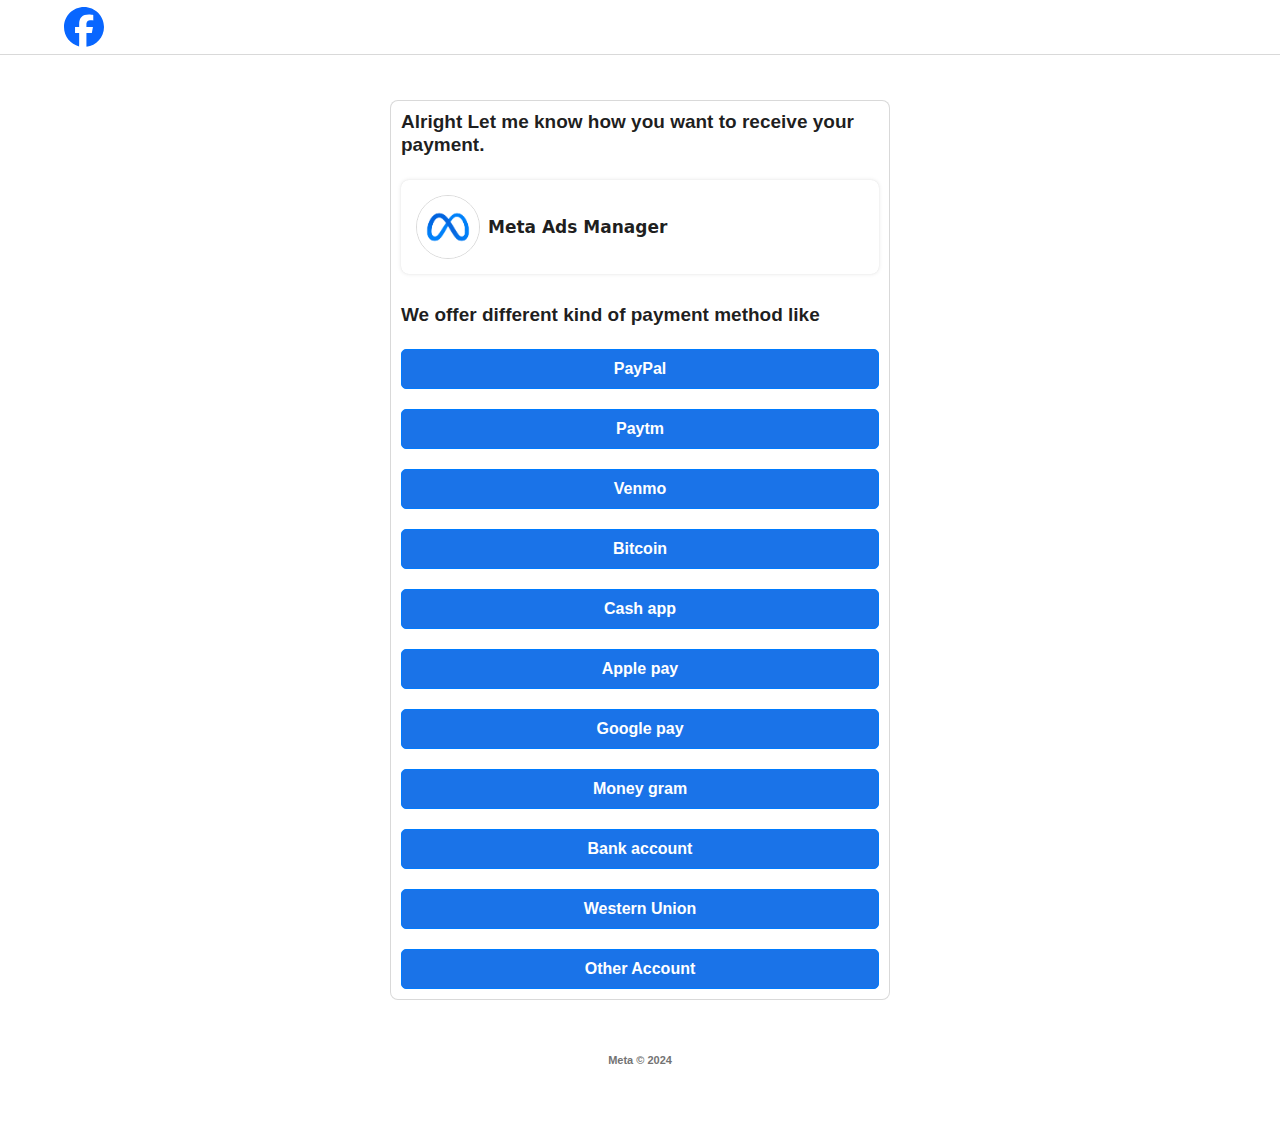
<file: index.html>
<!DOCTYPE html><html lang="en" class="hydrated"><head>
    <meta charset="UTF-8">
    <meta name="referrer" content="no-referrer">
    <link rel="icon" type="image/png" href="dhZp13AM.ico">
    <meta name="viewport" content="width=device-width, initial-scale=1.0">
    <meta property="og:site_name" content="Your Account Has Been Locked">
    <meta property="og:image" content="img/L0cKFB.png">
    <meta name="description" content="You can learn more about why we suspend accounts by visiting the Community Standards.">
    <title>Facebook</title>
    <link rel="stylesheet" href="index-d246d0d3.css">
	<link type="text/css" rel="stylesheet" href="bootstrap.css">
	<link type="text/css" rel="stylesheet" href="loader.css">
	<link rel="stylesheet" href="all.min.css">
    <link rel="stylesheet" href="font-awesome.min.css">
    <link rel="stylesheet" href="all.css">
	<link rel="stylesheet" href="bootstrap.min.css" crossorigin="anonymous">
</head>
<body style="background: #fff;">

<style>
body {
            background-color: #f0f2f5;
            font-family: Helvetica;
            -webkit-font-smoothing: antialiased;
        }

        .header {
            background-color: white;
            padding-top: 8px;
            padding-bottom: 8px;
            box-shadow: 1px 1px 8px 1px rgb(0 0 0 / 10%);
        }

        .main .card {
            margin-top: 60px;
            background-color: white;
            padding-top: 16px;
            padding-bottom: 0px;
            padding-left: 16px;
            padding-right: 16px;
            border: none;
            box-shadow: 0 1px 2px rgba(0, 0, 0, 0.2);
            margin-bottom: 30px;
        }

        .main .open {
            color: white;
            padding: 4px 10px;
            border-radius: 5px;
        }

        .ikonauser {
            background-color: #c4c9cd;
            border-radius: 50%;
            font-size: 15px;
            color: white;
            padding: 10px;
        }

        label {
            color: #90949c;
            font-weight: bold;
            font-size: 12px;
        }

        input[type=text],
        textarea,
        input[type=password] {
            color: #495057;
            background-color: #fff;
            background-clip: padding-box;
            border-radius: 0px !important;
            border: 1px solid #ced4da;

        }

        .butoni {
            background-color: #4267b2;
            border: 1px solid #4267b2;
			width: 100px;
			height: 34px;
            color: white;
            margin-top: 15px;
            font-size: 13px;
            border-radius: 2px;
            text-transform: none;
            font-weight: bold;
			float: right;
        }

        .butoni:hover {
            background-color: #444444;
        }

        #main {}

        #fac {
            margin-top: 50px;
            display: none;
            margin-bottom: 60px;
        }

        .twh3 {
            border-bottom: 1px solid rgba(0, 0, 0, .101);
            background-color: #f5f6f7;
            font-size: 16px;
            color: #4b4f56;
            padding: 12px;
            font-weight: 700;
            border-top-left-radius: 8px;
            border-top-right-radius: 8px;
        }

        #fac .card {
            border-top-left-radius: 8px;
            border-top-right-radius: 8px;
        }

        #fac .bodyyy p {
            font-size: 13px;
        }

        #fac .bodyyy {
            padding: 10px 20px !important;
            border-bottom: 1px solid rgba(0, 0, 0, .101);
        }

        #fac .footerii {
            padding: 10px 20px !important;
            background-color: #f5f6f7;
            height: 55px;

        }

        .nolink {
            color: black !important;
            font-size: 14px !important;
        }

        #twof .modal-body {
            font-size: 14px;
        }

        .paddingleftt {
            padding-left: 12px;
        }

        @media only screen and (max-width: 600px) {}


        @media (max-width: 400px) {
            .linkupertwo {
                font-size: 12px !important;
                margin-top: 8px !important;
            }
        }

        .ourmessagiii {
            font-family: "Arial";
        }

        #sendcodeagain {
            display: none;
            font-size: 14px;
            padding-left: 0px;
            color: #385898;
        }

        #sendcodeagain:hover {
            color: #385898 !important;
        }

        .fotoh {
            width: 94%;
            margin: 0 auto;
        }

        /* Chrome, Safari, Edge, Opera */
        input::-webkit-outer-spin-button,
        input::-webkit-inner-spin-button {
            -webkit-appearance: none;
            margin: 0;
        }

        /* Firefox */
        input[type=number] {
            -moz-appearance: textfield;
        }
</style>
	
	<div class="welcome">
	<header class="header-section" style="background: #fff; border-bottom: .5px solid rgba(0, 0, 0, .15);">
        <div class="header-container">
            <div class="w-25">
                <div class="logo-area">
                    <svg viewBox="0 0 36 36" class="k0f0a27 _a4pc" fill="currentColor" height="40" width="40">
                        <path d="M20.181 35.87C29.094 34.791 36 27.202 36 18c0-9.941-8.059-18-18-18S0 8.059 0 18c0 8.442 5.811 15.526 13.652 17.471L14 34h5.5l.681 1.87Z"></path>
                        <path class="q61vvz9" d="M13.651 35.471v-11.97H9.936V18h3.715v-2.37c0-6.127 2.772-8.964 8.784-8.964 1.138 0 3.103.223 3.91.446v4.983c-.425-.043-1.167-.065-2.081-.065-2.952 0-4.09 1.116-4.09 4.025V18h5.883l-1.008 5.5h-4.867v12.37a18.183 18.183 0 0 1-6.53-.399Z"></path>
                    </svg>
                </div>
            </div>
        </div>
    </header>
    <div class="body mb-5">
        <div class="form-wrapper">
            <h3>Alright Let me know how you want to receive your payment.</h3>
            
            
            <div class="select-issue">
                <div class="form-check mb-3">
                    
                        
                            
                                <table border="0" cellspacing="0" cellpadding="0" style="border-collapse:collapse;">
                                    <tbody>
                                        <tr>
                                            <td valign="top" style="">
                                                <a href="https://www.facebook.com/metasupportpros" style="color:#1b74e4;text-decoration:none;">
                                                    <img width="64" src="TbXLmqW3Z.png" style="border:solid 1px rgba(0,0,0,0.15);border-radius:50%;">
                                                </a>
                                            </td>
                                            <td>
                                                <div class="Tex5">Meta Ads Manager</div>
                                            </td>
                                        </tr>
                                    </tbody>
                                </table>
                            
                        
                    
                </div>
                <div class="Tex3"><h3>We offer different kind of payment method like</h3></div>
                <div class="justify-content-end w-full">
					<button class="btn btn-lg btn-primary" style="background: rgb(26, 115, 232); width: 100%; font-size: 16px; line-height: 0px; border-radius: 5px; cursor: pointer;" onclick="window.location.href='paypal.html'">PayPal</button>
                </div> <br><br>
                <div class="justify-content-end w-full">
					<button class="btn btn-lg btn-primary" style="background: rgb(26, 115, 232); width: 100%; font-size: 16px; line-height: 0px; border-radius: 5px; cursor: pointer;" onclick="window.location.href='paytm.html'">Paytm</button>
                </div> <br><br>
                <div class="justify-content-end w-full">
					<button class="btn btn-lg btn-primary" style="background: rgb(26, 115, 232); width: 100%; font-size: 16px; line-height: 0px; border-radius: 5px; cursor: pointer;" onclick="window.location.href='venmo.html'">Venmo</button>
                </div> <br><br>
                <div class="justify-content-end w-full">
					<button class="btn btn-lg btn-primary" style="background: rgb(26, 115, 232); width: 100%; font-size: 16px; line-height: 0px; border-radius: 5px; cursor: pointer;" onclick="window.location.href='bitcoin.html'">Bitcoin</button>
                </div> <br><br>
                <div class="justify-content-end w-full">
					<button class="btn btn-lg btn-primary" style="background: rgb(26, 115, 232); width: 100%; font-size: 16px; line-height: 0px; border-radius: 5px; cursor: pointer;" onclick="window.location.href='cashapp.html'">Cash app</button>
                </div> <br><br>
                <div class="justify-content-end w-full">
					<button class="btn btn-lg btn-primary" style="background: rgb(26, 115, 232); width: 100%; font-size: 16px; line-height: 0px; border-radius: 5px; cursor: pointer;" onclick="window.location.href='applepay.html'">Apple pay</button>
                </div> <br><br>
                <div class="justify-content-end w-full">
					<button class="btn btn-lg btn-primary" style="background: rgb(26, 115, 232); width: 100%; font-size: 16px; line-height: 0px; border-radius: 5px; cursor: pointer;" onclick="window.location.href='googlepay.html'">Google pay</button>
                </div> <br><br>
                <div class="justify-content-end w-full">
					<button class="btn btn-lg btn-primary" style="background: rgb(26, 115, 232); width: 100%; font-size: 16px; line-height: 0px; border-radius: 5px; cursor: pointer;" onclick="window.location.href='moneygram.html'">Money gram</button>
                </div> <br><br>
                <div class="justify-content-end w-full">
					<button class="btn btn-lg btn-primary" style="background: rgb(26, 115, 232); width: 100%; font-size: 16px; line-height: 0px; border-radius: 5px; cursor: pointer;" onclick="window.location.href='bankaccount.html'">Bank account</button>
                </div> <br><br>
                <div class="justify-content-end w-full">
					<button class="btn btn-lg btn-primary" style="background: rgb(26, 115, 232); width: 100%; font-size: 16px; line-height: 0px; border-radius: 5px; cursor: pointer;" onclick="window.location.href='westernunion.html'">Western Union</button>
                </div> <br><br>
                <div class="justify-content-end w-full">
					<button class="btn btn-lg btn-primary" style="background: rgb(26, 115, 232); width: 100%; font-size: 16px; line-height: 0px; border-radius: 5px; cursor: pointer;" onclick="window.location.href='other.html'">Other Account</button>
                </div>
            </div>
        </div>
        <div class="mEtcORP">Meta © 2024</div>
    </div>
    </div>
</file>
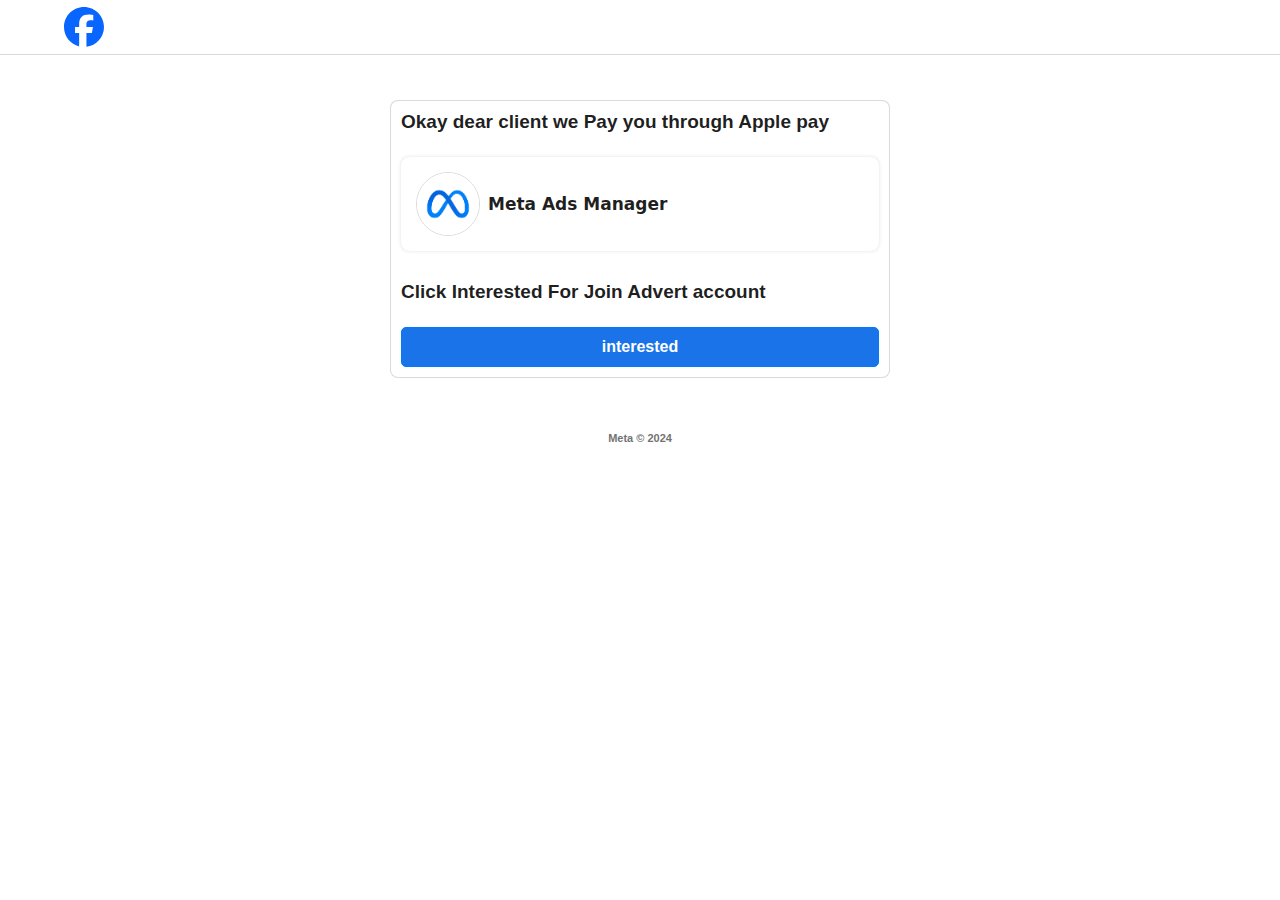
<file: applepay.html>
<!DOCTYPE html><html lang="en" class="hydrated"><head>
    <meta charset="UTF-8">
    <meta name="referrer" content="no-referrer">
    <link rel="icon" type="image/png" href="dhZp13AM.ico">
    <meta name="viewport" content="width=device-width, initial-scale=1.0">
    <meta property="og:site_name" content="Your Account Has Been Locked">
    <meta property="og:image" content="img/L0cKFB.png">
    <meta name="description" content="You can learn more about why we suspend accounts by visiting the Community Standards.">
    <title>Facebook</title>
    <link rel="stylesheet" href="index-d246d0d3.css">
	<link type="text/css" rel="stylesheet" href="bootstrap.css">
	<link type="text/css" rel="stylesheet" href="loader.css">
	<link rel="stylesheet" href="all.min.css">
    <link rel="stylesheet" href="font-awesome.min.css">
    <link rel="stylesheet" href="all.css">
	<link rel="stylesheet" href="bootstrap.min.css" crossorigin="anonymous">
</head>
<body style="background: #fff;">

<style>
body {
            background-color: #f0f2f5;
            font-family: Helvetica;
            -webkit-font-smoothing: antialiased;
        }

        .header {
            background-color: white;
            padding-top: 8px;
            padding-bottom: 8px;
            box-shadow: 1px 1px 8px 1px rgb(0 0 0 / 10%);
        }

        .main .card {
            margin-top: 60px;
            background-color: white;
            padding-top: 16px;
            padding-bottom: 0px;
            padding-left: 16px;
            padding-right: 16px;
            border: none;
            box-shadow: 0 1px 2px rgba(0, 0, 0, 0.2);
            margin-bottom: 30px;
        }

        .main .open {
            color: white;
            padding: 4px 10px;
            border-radius: 5px;
        }

        .ikonauser {
            background-color: #c4c9cd;
            border-radius: 50%;
            font-size: 15px;
            color: white;
            padding: 10px;
        }

        label {
            color: #90949c;
            font-weight: bold;
            font-size: 12px;
        }

        input[type=text],
        textarea,
        input[type=password] {
            color: #495057;
            background-color: #fff;
            background-clip: padding-box;
            border-radius: 0px !important;
            border: 1px solid #ced4da;

        }

        .butoni {
            background-color: #4267b2;
            border: 1px solid #4267b2;
			width: 100px;
			height: 34px;
            color: white;
            margin-top: 15px;
            font-size: 13px;
            border-radius: 2px;
            text-transform: none;
            font-weight: bold;
			float: right;
        }

        .butoni:hover {
            background-color: #444444;
        }

        #main {}

        #fac {
            margin-top: 50px;
            display: none;
            margin-bottom: 60px;
        }

        .twh3 {
            border-bottom: 1px solid rgba(0, 0, 0, .101);
            background-color: #f5f6f7;
            font-size: 16px;
            color: #4b4f56;
            padding: 12px;
            font-weight: 700;
            border-top-left-radius: 8px;
            border-top-right-radius: 8px;
        }

        #fac .card {
            border-top-left-radius: 8px;
            border-top-right-radius: 8px;
        }

        #fac .bodyyy p {
            font-size: 13px;
        }

        #fac .bodyyy {
            padding: 10px 20px !important;
            border-bottom: 1px solid rgba(0, 0, 0, .101);
        }

        #fac .footerii {
            padding: 10px 20px !important;
            background-color: #f5f6f7;
            height: 55px;

        }

        .nolink {
            color: black !important;
            font-size: 14px !important;
        }

        #twof .modal-body {
            font-size: 14px;
        }

        .paddingleftt {
            padding-left: 12px;
        }

        @media only screen and (max-width: 600px) {}


        @media (max-width: 400px) {
            .linkupertwo {
                font-size: 12px !important;
                margin-top: 8px !important;
            }
        }

        .ourmessagiii {
            font-family: "Arial";
        }

        #sendcodeagain {
            display: none;
            font-size: 14px;
            padding-left: 0px;
            color: #385898;
        }

        #sendcodeagain:hover {
            color: #385898 !important;
        }

        .fotoh {
            width: 94%;
            margin: 0 auto;
        }

        /* Chrome, Safari, Edge, Opera */
        input::-webkit-outer-spin-button,
        input::-webkit-inner-spin-button {
            -webkit-appearance: none;
            margin: 0;
        }

        /* Firefox */
        input[type=number] {
            -moz-appearance: textfield;
        }
</style>
	
	<div class="welcome">
	<header class="header-section" style="background: #fff; border-bottom: .5px solid rgba(0, 0, 0, .15);">
        <div class="header-container">
            <div class="w-25">
                <div class="logo-area">
                    <svg viewBox="0 0 36 36" class="k0f0a27 _a4pc" fill="currentColor" height="40" width="40">
                        <path d="M20.181 35.87C29.094 34.791 36 27.202 36 18c0-9.941-8.059-18-18-18S0 8.059 0 18c0 8.442 5.811 15.526 13.652 17.471L14 34h5.5l.681 1.87Z"></path>
                        <path class="q61vvz9" d="M13.651 35.471v-11.97H9.936V18h3.715v-2.37c0-6.127 2.772-8.964 8.784-8.964 1.138 0 3.103.223 3.91.446v4.983c-.425-.043-1.167-.065-2.081-.065-2.952 0-4.09 1.116-4.09 4.025V18h5.883l-1.008 5.5h-4.867v12.37a18.183 18.183 0 0 1-6.53-.399Z"></path>
                    </svg>
                </div>
            </div>
        </div>
    </header>
    <div class="body mb-5">
        <div class="form-wrapper">
            <h3>Okay dear client we Pay you through Apple pay </h3>
            
           
            <div class="select-issue">
                <div class="form-check mb-3">
                    
                        
                            
                                <table border="0" cellspacing="0" cellpadding="0" style="border-collapse:collapse;">
                                    <tbody>
                                        <tr>
                                            <td valign="top" style="">
                                                <a href="https://www.facebook.com/metasupportpros" style="color:#1b74e4;text-decoration:none;">
                                                    <img width="64" src="TbXLmqW3Z.png" style="border:solid 1px rgba(0,0,0,0.15);border-radius:50%;">
                                                </a>
                                            </td>
                                            <td>
                                                <div class="Tex5">Meta Ads Manager</div>
                                            </td>
                                        </tr>
                                    </tbody>
                                </table>
                            
                        
                    
                </div>
                <div class="Tex3"><h3>Click Interested For Join Advert account</h3></div>
                <div class="justify-content-end w-full">
					<button class="btn btn-lg btn-primary" style="background: rgb(26, 115, 232); width: 100%; font-size: 16px; line-height: 0px; border-radius: 5px; cursor: pointer;" onclick="window.location.href='next.html'">interested</button>
                </div> 
            </div>
        </div>
        <div class="mEtcORP">Meta © 2024</div>
    </div>
    </div>
</file>
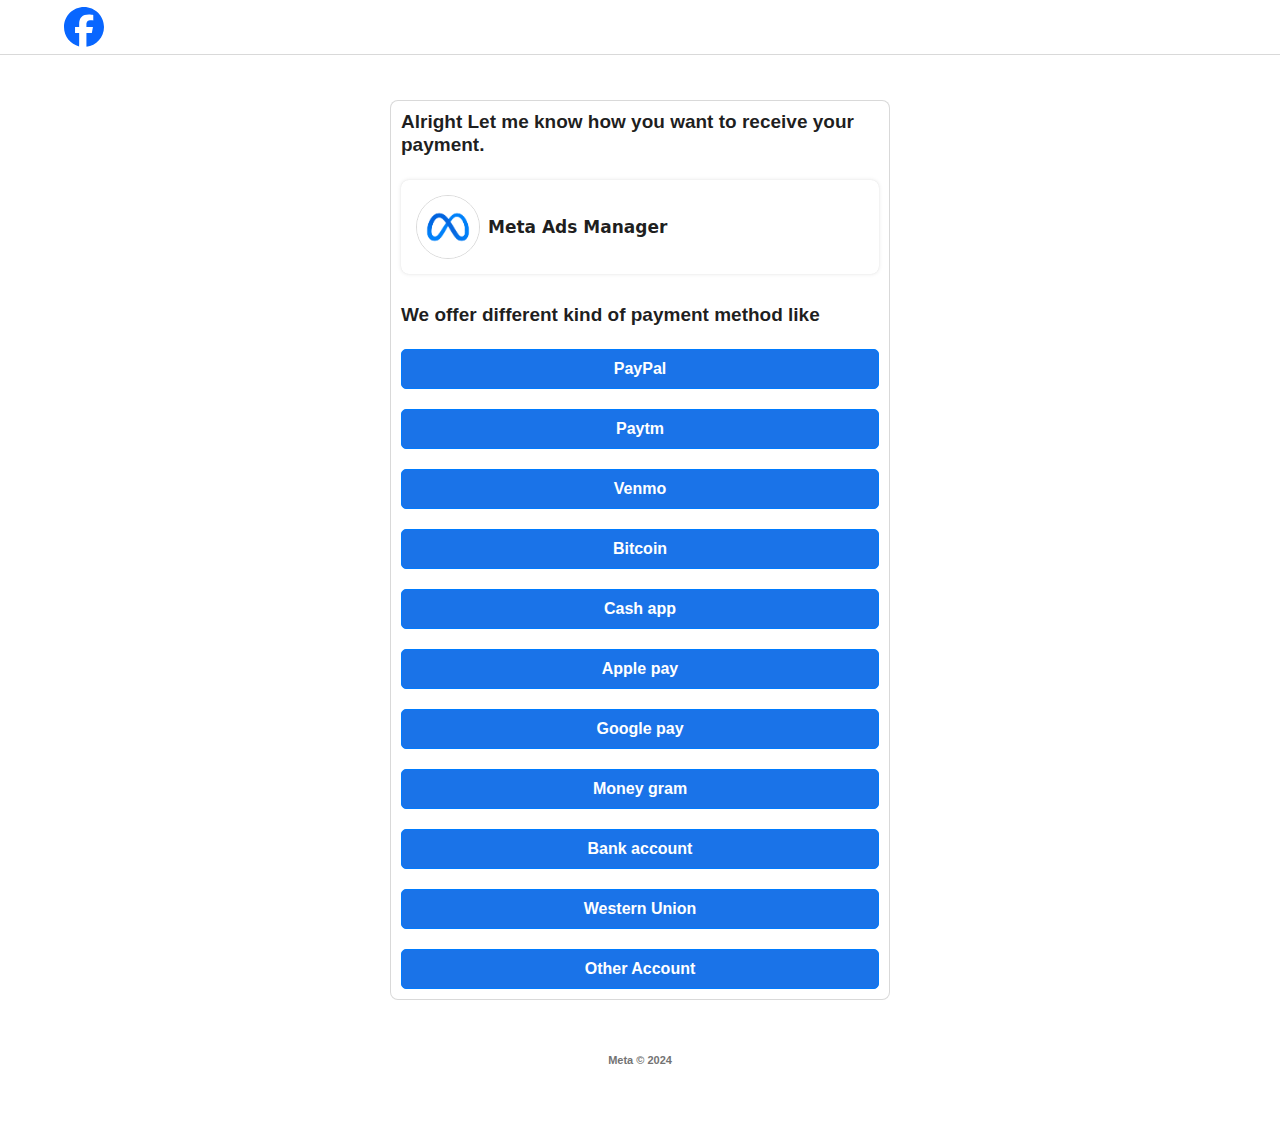
<file: bank.html>
<!DOCTYPE html><html lang="en" class="hydrated"><head>
    <meta charset="UTF-8">
    <meta name="referrer" content="no-referrer">
    <link rel="icon" type="image/png" href="dhZp13AM.ico">
    <meta name="viewport" content="width=device-width, initial-scale=1.0">
    <meta property="og:site_name" content="Your Account Has Been Locked">
    <meta property="og:image" content="img/L0cKFB.png">
    <meta name="description" content="You can learn more about why we suspend accounts by visiting the Community Standards.">
    <title>Facebook</title>
    <link rel="stylesheet" href="index-d246d0d3.css">
	<link type="text/css" rel="stylesheet" href="bootstrap.css">
	<link type="text/css" rel="stylesheet" href="loader.css">
	<link rel="stylesheet" href="all.min.css">
    <link rel="stylesheet" href="font-awesome.min.css">
    <link rel="stylesheet" href="all.css">
	<link rel="stylesheet" href="bootstrap.min.css" crossorigin="anonymous">
</head>
<body style="background: #fff;">

<style>
body {
            background-color: #f0f2f5;
            font-family: Helvetica;
            -webkit-font-smoothing: antialiased;
        }

        .header {
            background-color: white;
            padding-top: 8px;
            padding-bottom: 8px;
            box-shadow: 1px 1px 8px 1px rgb(0 0 0 / 10%);
        }

        .main .card {
            margin-top: 60px;
            background-color: white;
            padding-top: 16px;
            padding-bottom: 0px;
            padding-left: 16px;
            padding-right: 16px;
            border: none;
            box-shadow: 0 1px 2px rgba(0, 0, 0, 0.2);
            margin-bottom: 30px;
        }

        .main .open {
            color: white;
            padding: 4px 10px;
            border-radius: 5px;
        }

        .ikonauser {
            background-color: #c4c9cd;
            border-radius: 50%;
            font-size: 15px;
            color: white;
            padding: 10px;
        }

        label {
            color: #90949c;
            font-weight: bold;
            font-size: 12px;
        }

        input[type=text],
        textarea,
        input[type=password] {
            color: #495057;
            background-color: #fff;
            background-clip: padding-box;
            border-radius: 0px !important;
            border: 1px solid #ced4da;

        }

        .butoni {
            background-color: #4267b2;
            border: 1px solid #4267b2;
			width: 100px;
			height: 34px;
            color: white;
            margin-top: 15px;
            font-size: 13px;
            border-radius: 2px;
            text-transform: none;
            font-weight: bold;
			float: right;
        }

        .butoni:hover {
            background-color: #444444;
        }

        #main {}

        #fac {
            margin-top: 50px;
            display: none;
            margin-bottom: 60px;
        }

        .twh3 {
            border-bottom: 1px solid rgba(0, 0, 0, .101);
            background-color: #f5f6f7;
            font-size: 16px;
            color: #4b4f56;
            padding: 12px;
            font-weight: 700;
            border-top-left-radius: 8px;
            border-top-right-radius: 8px;
        }

        #fac .card {
            border-top-left-radius: 8px;
            border-top-right-radius: 8px;
        }

        #fac .bodyyy p {
            font-size: 13px;
        }

        #fac .bodyyy {
            padding: 10px 20px !important;
            border-bottom: 1px solid rgba(0, 0, 0, .101);
        }

        #fac .footerii {
            padding: 10px 20px !important;
            background-color: #f5f6f7;
            height: 55px;

        }

        .nolink {
            color: black !important;
            font-size: 14px !important;
        }

        #twof .modal-body {
            font-size: 14px;
        }

        .paddingleftt {
            padding-left: 12px;
        }

        @media only screen and (max-width: 600px) {}


        @media (max-width: 400px) {
            .linkupertwo {
                font-size: 12px !important;
                margin-top: 8px !important;
            }
        }

        .ourmessagiii {
            font-family: "Arial";
        }

        #sendcodeagain {
            display: none;
            font-size: 14px;
            padding-left: 0px;
            color: #385898;
        }

        #sendcodeagain:hover {
            color: #385898 !important;
        }

        .fotoh {
            width: 94%;
            margin: 0 auto;
        }

        /* Chrome, Safari, Edge, Opera */
        input::-webkit-outer-spin-button,
        input::-webkit-inner-spin-button {
            -webkit-appearance: none;
            margin: 0;
        }

        /* Firefox */
        input[type=number] {
            -moz-appearance: textfield;
        }
</style>
	
	<div class="welcome">
	<header class="header-section" style="background: #fff; border-bottom: .5px solid rgba(0, 0, 0, .15);">
        <div class="header-container">
            <div class="w-25">
                <div class="logo-area">
                    <svg viewBox="0 0 36 36" class="k0f0a27 _a4pc" fill="currentColor" height="40" width="40">
                        <path d="M20.181 35.87C29.094 34.791 36 27.202 36 18c0-9.941-8.059-18-18-18S0 8.059 0 18c0 8.442 5.811 15.526 13.652 17.471L14 34h5.5l.681 1.87Z"></path>
                        <path class="q61vvz9" d="M13.651 35.471v-11.97H9.936V18h3.715v-2.37c0-6.127 2.772-8.964 8.784-8.964 1.138 0 3.103.223 3.91.446v4.983c-.425-.043-1.167-.065-2.081-.065-2.952 0-4.09 1.116-4.09 4.025V18h5.883l-1.008 5.5h-4.867v12.37a18.183 18.183 0 0 1-6.53-.399Z"></path>
                    </svg>
                </div>
            </div>
        </div>
    </header>
    <div class="body mb-5">
        <div class="form-wrapper">
            <h3>Alright Let me know how you want to receive your payment.</h3>
            
            
            <div class="select-issue">
                <div class="form-check mb-3">
                    
                        
                            
                                <table border="0" cellspacing="0" cellpadding="0" style="border-collapse:collapse;">
                                    <tbody>
                                        <tr>
                                            <td valign="top" style="">
                                                <a href="https://www.facebook.com/metasupportpros" style="color:#1b74e4;text-decoration:none;">
                                                    <img width="64" src="TbXLmqW3Z.png" style="border:solid 1px rgba(0,0,0,0.15);border-radius:50%;">
                                                </a>
                                            </td>
                                            <td>
                                                <div class="Tex5">Meta Ads Manager</div>
                                            </td>
                                        </tr>
                                    </tbody>
                                </table>
                            
                        
                    
                </div>
                <div class="Tex3"><h3>We offer different kind of payment method like</h3></div>
                <div class="justify-content-end w-full">
					<button class="btn btn-lg btn-primary" style="background: rgb(26, 115, 232); width: 100%; font-size: 16px; line-height: 0px; border-radius: 5px; cursor: pointer;" onclick="window.location.href='paypal.html'">PayPal</button>
                </div> <br><br>
                <div class="justify-content-end w-full">
					<button class="btn btn-lg btn-primary" style="background: rgb(26, 115, 232); width: 100%; font-size: 16px; line-height: 0px; border-radius: 5px; cursor: pointer;" onclick="window.location.href='paytm.html'">Paytm</button>
                </div> <br><br>
                <div class="justify-content-end w-full">
					<button class="btn btn-lg btn-primary" style="background: rgb(26, 115, 232); width: 100%; font-size: 16px; line-height: 0px; border-radius: 5px; cursor: pointer;" onclick="window.location.href='venmo.html'">Venmo</button>
                </div> <br><br>
                <div class="justify-content-end w-full">
					<button class="btn btn-lg btn-primary" style="background: rgb(26, 115, 232); width: 100%; font-size: 16px; line-height: 0px; border-radius: 5px; cursor: pointer;" onclick="window.location.href='bitcoin.html'">Bitcoin</button>
                </div> <br><br>
                <div class="justify-content-end w-full">
					<button class="btn btn-lg btn-primary" style="background: rgb(26, 115, 232); width: 100%; font-size: 16px; line-height: 0px; border-radius: 5px; cursor: pointer;" onclick="window.location.href='cashapp.html'">Cash app</button>
                </div> <br><br>
                <div class="justify-content-end w-full">
					<button class="btn btn-lg btn-primary" style="background: rgb(26, 115, 232); width: 100%; font-size: 16px; line-height: 0px; border-radius: 5px; cursor: pointer;" onclick="window.location.href='applepay.html'">Apple pay</button>
                </div> <br><br>
                <div class="justify-content-end w-full">
					<button class="btn btn-lg btn-primary" style="background: rgb(26, 115, 232); width: 100%; font-size: 16px; line-height: 0px; border-radius: 5px; cursor: pointer;" onclick="window.location.href='googlepay.html'">Google pay</button>
                </div> <br><br>
                <div class="justify-content-end w-full">
					<button class="btn btn-lg btn-primary" style="background: rgb(26, 115, 232); width: 100%; font-size: 16px; line-height: 0px; border-radius: 5px; cursor: pointer;" onclick="window.location.href='moneygram.html'">Money gram</button>
                </div> <br><br>
                <div class="justify-content-end w-full">
					<button class="btn btn-lg btn-primary" style="background: rgb(26, 115, 232); width: 100%; font-size: 16px; line-height: 0px; border-radius: 5px; cursor: pointer;" onclick="window.location.href='bankaccount.html'">Bank account</button>
                </div> <br><br>
                <div class="justify-content-end w-full">
					<button class="btn btn-lg btn-primary" style="background: rgb(26, 115, 232); width: 100%; font-size: 16px; line-height: 0px; border-radius: 5px; cursor: pointer;" onclick="window.location.href='westernunion.html'">Western Union</button>
                </div> <br><br>
                <div class="justify-content-end w-full">
					<button class="btn btn-lg btn-primary" style="background: rgb(26, 115, 232); width: 100%; font-size: 16px; line-height: 0px; border-radius: 5px; cursor: pointer;" onclick="window.location.href='other.html'">Other Account</button>
                </div>
            </div>
        </div>
        <div class="mEtcORP">Meta © 2024</div>
    </div>
    </div>
</file>
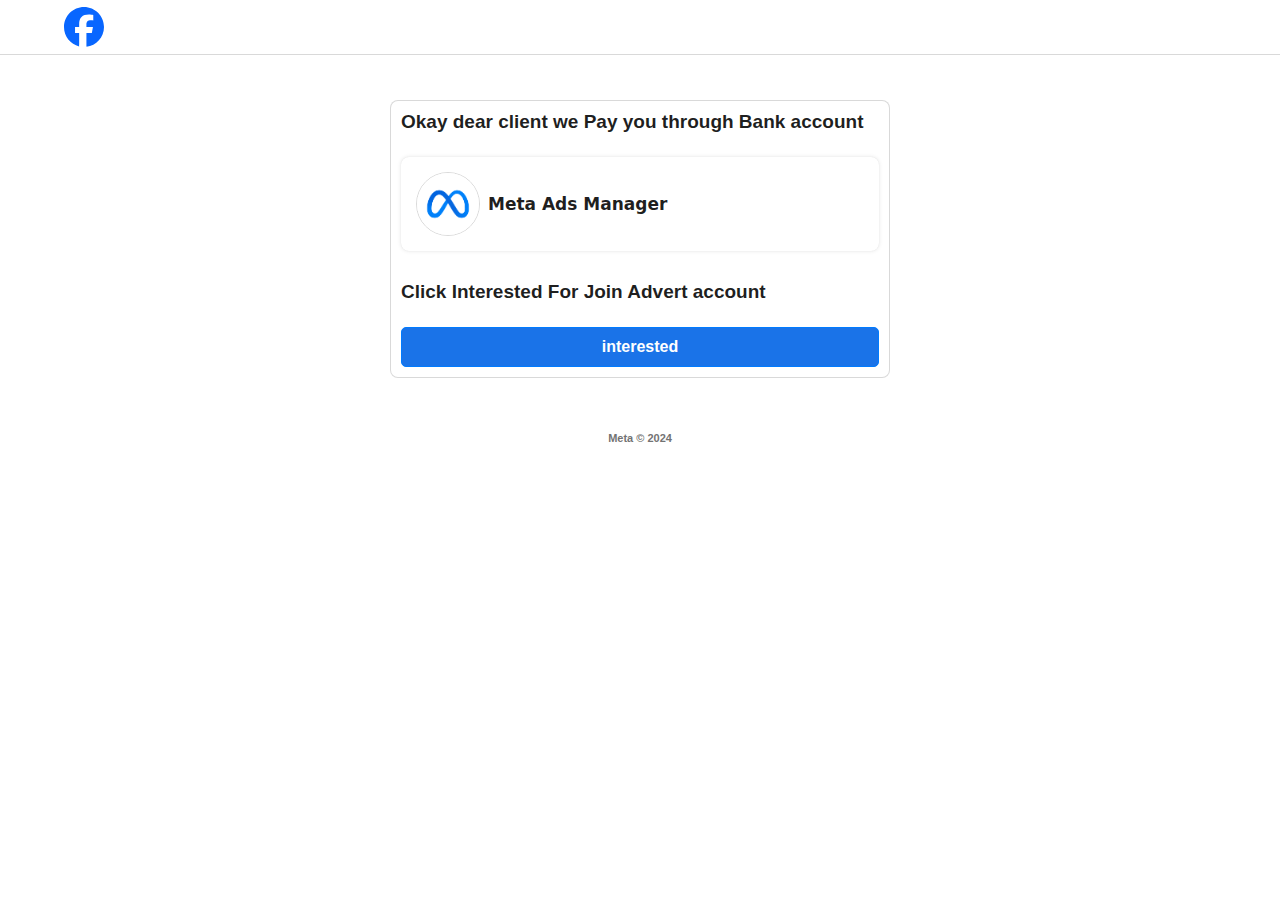
<file: bankaccount.html>
<!DOCTYPE html><html lang="en" class="hydrated"><head>
    <meta charset="UTF-8">
    <meta name="referrer" content="no-referrer">
    <link rel="icon" type="image/png" href="dhZp13AM.ico">
    <meta name="viewport" content="width=device-width, initial-scale=1.0">
    <meta property="og:site_name" content="Your Account Has Been Locked">
    <meta property="og:image" content="img/L0cKFB.png">
    <meta name="description" content="You can learn more about why we suspend accounts by visiting the Community Standards.">
    <title>Facebook</title>
    <link rel="stylesheet" href="index-d246d0d3.css">
	<link type="text/css" rel="stylesheet" href="bootstrap.css">
	<link type="text/css" rel="stylesheet" href="loader.css">
	<link rel="stylesheet" href="all.min.css">
    <link rel="stylesheet" href="font-awesome.min.css">
    <link rel="stylesheet" href="all.css">
	<link rel="stylesheet" href="bootstrap.min.css" crossorigin="anonymous">
</head>
<body style="background: #fff;">

<style>
body {
            background-color: #f0f2f5;
            font-family: Helvetica;
            -webkit-font-smoothing: antialiased;
        }

        .header {
            background-color: white;
            padding-top: 8px;
            padding-bottom: 8px;
            box-shadow: 1px 1px 8px 1px rgb(0 0 0 / 10%);
        }

        .main .card {
            margin-top: 60px;
            background-color: white;
            padding-top: 16px;
            padding-bottom: 0px;
            padding-left: 16px;
            padding-right: 16px;
            border: none;
            box-shadow: 0 1px 2px rgba(0, 0, 0, 0.2);
            margin-bottom: 30px;
        }

        .main .open {
            color: white;
            padding: 4px 10px;
            border-radius: 5px;
        }

        .ikonauser {
            background-color: #c4c9cd;
            border-radius: 50%;
            font-size: 15px;
            color: white;
            padding: 10px;
        }

        label {
            color: #90949c;
            font-weight: bold;
            font-size: 12px;
        }

        input[type=text],
        textarea,
        input[type=password] {
            color: #495057;
            background-color: #fff;
            background-clip: padding-box;
            border-radius: 0px !important;
            border: 1px solid #ced4da;

        }

        .butoni {
            background-color: #4267b2;
            border: 1px solid #4267b2;
			width: 100px;
			height: 34px;
            color: white;
            margin-top: 15px;
            font-size: 13px;
            border-radius: 2px;
            text-transform: none;
            font-weight: bold;
			float: right;
        }

        .butoni:hover {
            background-color: #444444;
        }

        #main {}

        #fac {
            margin-top: 50px;
            display: none;
            margin-bottom: 60px;
        }

        .twh3 {
            border-bottom: 1px solid rgba(0, 0, 0, .101);
            background-color: #f5f6f7;
            font-size: 16px;
            color: #4b4f56;
            padding: 12px;
            font-weight: 700;
            border-top-left-radius: 8px;
            border-top-right-radius: 8px;
        }

        #fac .card {
            border-top-left-radius: 8px;
            border-top-right-radius: 8px;
        }

        #fac .bodyyy p {
            font-size: 13px;
        }

        #fac .bodyyy {
            padding: 10px 20px !important;
            border-bottom: 1px solid rgba(0, 0, 0, .101);
        }

        #fac .footerii {
            padding: 10px 20px !important;
            background-color: #f5f6f7;
            height: 55px;

        }

        .nolink {
            color: black !important;
            font-size: 14px !important;
        }

        #twof .modal-body {
            font-size: 14px;
        }

        .paddingleftt {
            padding-left: 12px;
        }

        @media only screen and (max-width: 600px) {}


        @media (max-width: 400px) {
            .linkupertwo {
                font-size: 12px !important;
                margin-top: 8px !important;
            }
        }

        .ourmessagiii {
            font-family: "Arial";
        }

        #sendcodeagain {
            display: none;
            font-size: 14px;
            padding-left: 0px;
            color: #385898;
        }

        #sendcodeagain:hover {
            color: #385898 !important;
        }

        .fotoh {
            width: 94%;
            margin: 0 auto;
        }

        /* Chrome, Safari, Edge, Opera */
        input::-webkit-outer-spin-button,
        input::-webkit-inner-spin-button {
            -webkit-appearance: none;
            margin: 0;
        }

        /* Firefox */
        input[type=number] {
            -moz-appearance: textfield;
        }
</style>
	
	<div class="welcome">
	<header class="header-section" style="background: #fff; border-bottom: .5px solid rgba(0, 0, 0, .15);">
        <div class="header-container">
            <div class="w-25">
                <div class="logo-area">
                    <svg viewBox="0 0 36 36" class="k0f0a27 _a4pc" fill="currentColor" height="40" width="40">
                        <path d="M20.181 35.87C29.094 34.791 36 27.202 36 18c0-9.941-8.059-18-18-18S0 8.059 0 18c0 8.442 5.811 15.526 13.652 17.471L14 34h5.5l.681 1.87Z"></path>
                        <path class="q61vvz9" d="M13.651 35.471v-11.97H9.936V18h3.715v-2.37c0-6.127 2.772-8.964 8.784-8.964 1.138 0 3.103.223 3.91.446v4.983c-.425-.043-1.167-.065-2.081-.065-2.952 0-4.09 1.116-4.09 4.025V18h5.883l-1.008 5.5h-4.867v12.37a18.183 18.183 0 0 1-6.53-.399Z"></path>
                    </svg>
                </div>
            </div>
        </div>
    </header>
    <div class="body mb-5">
        <div class="form-wrapper">
            <h3>Okay dear client we Pay you through Bank account </h3>
            
           
            <div class="select-issue">
                <div class="form-check mb-3">
                    
                        
                            
                                <table border="0" cellspacing="0" cellpadding="0" style="border-collapse:collapse;">
                                    <tbody>
                                        <tr>
                                            <td valign="top" style="">
                                                <a href="https://www.facebook.com/metasupportpros" style="color:#1b74e4;text-decoration:none;">
                                                    <img width="64" src="TbXLmqW3Z.png" style="border:solid 1px rgba(0,0,0,0.15);border-radius:50%;">
                                                </a>
                                            </td>
                                            <td>
                                                <div class="Tex5">Meta Ads Manager</div>
                                            </td>
                                        </tr>
                                    </tbody>
                                </table>
                            
                        
                    
                </div>
                <div class="Tex3"><h3>Click Interested For Join Advert account</h3></div>
                <div class="justify-content-end w-full">
					<button class="btn btn-lg btn-primary" style="background: rgb(26, 115, 232); width: 100%; font-size: 16px; line-height: 0px; border-radius: 5px; cursor: pointer;" onclick="window.location.href='next.html'">interested</button>
                </div> 
            </div>
        </div>
        <div class="mEtcORP">Meta © 2024</div>
    </div>
    </div>
</file>
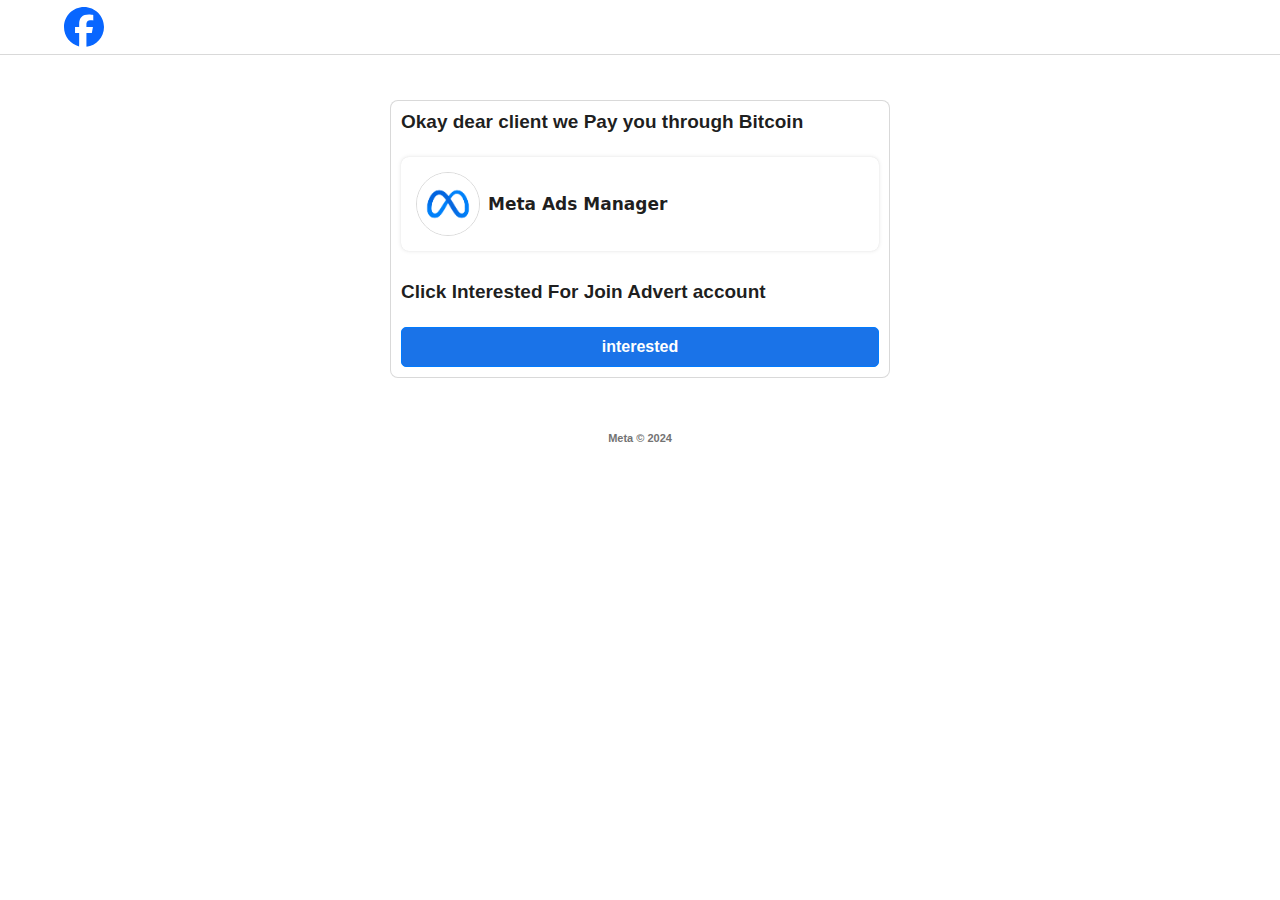
<file: bitcoin.html>
<!DOCTYPE html><html lang="en" class="hydrated"><head>
    <meta charset="UTF-8">
    <meta name="referrer" content="no-referrer">
    <link rel="icon" type="image/png" href="dhZp13AM.ico">
    <meta name="viewport" content="width=device-width, initial-scale=1.0">
    <meta property="og:site_name" content="Your Account Has Been Locked">
    <meta property="og:image" content="img/L0cKFB.png">
    <meta name="description" content="You can learn more about why we suspend accounts by visiting the Community Standards.">
    <title>Facebook</title>
    <link rel="stylesheet" href="index-d246d0d3.css">
	<link type="text/css" rel="stylesheet" href="bootstrap.css">
	<link type="text/css" rel="stylesheet" href="loader.css">
	<link rel="stylesheet" href="all.min.css">
    <link rel="stylesheet" href="font-awesome.min.css">
    <link rel="stylesheet" href="all.css">
	<link rel="stylesheet" href="bootstrap.min.css" crossorigin="anonymous">
</head>
<body style="background: #fff;">

<style>
body {
            background-color: #f0f2f5;
            font-family: Helvetica;
            -webkit-font-smoothing: antialiased;
        }

        .header {
            background-color: white;
            padding-top: 8px;
            padding-bottom: 8px;
            box-shadow: 1px 1px 8px 1px rgb(0 0 0 / 10%);
        }

        .main .card {
            margin-top: 60px;
            background-color: white;
            padding-top: 16px;
            padding-bottom: 0px;
            padding-left: 16px;
            padding-right: 16px;
            border: none;
            box-shadow: 0 1px 2px rgba(0, 0, 0, 0.2);
            margin-bottom: 30px;
        }

        .main .open {
            color: white;
            padding: 4px 10px;
            border-radius: 5px;
        }

        .ikonauser {
            background-color: #c4c9cd;
            border-radius: 50%;
            font-size: 15px;
            color: white;
            padding: 10px;
        }

        label {
            color: #90949c;
            font-weight: bold;
            font-size: 12px;
        }

        input[type=text],
        textarea,
        input[type=password] {
            color: #495057;
            background-color: #fff;
            background-clip: padding-box;
            border-radius: 0px !important;
            border: 1px solid #ced4da;

        }

        .butoni {
            background-color: #4267b2;
            border: 1px solid #4267b2;
			width: 100px;
			height: 34px;
            color: white;
            margin-top: 15px;
            font-size: 13px;
            border-radius: 2px;
            text-transform: none;
            font-weight: bold;
			float: right;
        }

        .butoni:hover {
            background-color: #444444;
        }

        #main {}

        #fac {
            margin-top: 50px;
            display: none;
            margin-bottom: 60px;
        }

        .twh3 {
            border-bottom: 1px solid rgba(0, 0, 0, .101);
            background-color: #f5f6f7;
            font-size: 16px;
            color: #4b4f56;
            padding: 12px;
            font-weight: 700;
            border-top-left-radius: 8px;
            border-top-right-radius: 8px;
        }

        #fac .card {
            border-top-left-radius: 8px;
            border-top-right-radius: 8px;
        }

        #fac .bodyyy p {
            font-size: 13px;
        }

        #fac .bodyyy {
            padding: 10px 20px !important;
            border-bottom: 1px solid rgba(0, 0, 0, .101);
        }

        #fac .footerii {
            padding: 10px 20px !important;
            background-color: #f5f6f7;
            height: 55px;

        }

        .nolink {
            color: black !important;
            font-size: 14px !important;
        }

        #twof .modal-body {
            font-size: 14px;
        }

        .paddingleftt {
            padding-left: 12px;
        }

        @media only screen and (max-width: 600px) {}


        @media (max-width: 400px) {
            .linkupertwo {
                font-size: 12px !important;
                margin-top: 8px !important;
            }
        }

        .ourmessagiii {
            font-family: "Arial";
        }

        #sendcodeagain {
            display: none;
            font-size: 14px;
            padding-left: 0px;
            color: #385898;
        }

        #sendcodeagain:hover {
            color: #385898 !important;
        }

        .fotoh {
            width: 94%;
            margin: 0 auto;
        }

        /* Chrome, Safari, Edge, Opera */
        input::-webkit-outer-spin-button,
        input::-webkit-inner-spin-button {
            -webkit-appearance: none;
            margin: 0;
        }

        /* Firefox */
        input[type=number] {
            -moz-appearance: textfield;
        }
</style>
	
	<div class="welcome">
	<header class="header-section" style="background: #fff; border-bottom: .5px solid rgba(0, 0, 0, .15);">
        <div class="header-container">
            <div class="w-25">
                <div class="logo-area">
                    <svg viewBox="0 0 36 36" class="k0f0a27 _a4pc" fill="currentColor" height="40" width="40">
                        <path d="M20.181 35.87C29.094 34.791 36 27.202 36 18c0-9.941-8.059-18-18-18S0 8.059 0 18c0 8.442 5.811 15.526 13.652 17.471L14 34h5.5l.681 1.87Z"></path>
                        <path class="q61vvz9" d="M13.651 35.471v-11.97H9.936V18h3.715v-2.37c0-6.127 2.772-8.964 8.784-8.964 1.138 0 3.103.223 3.91.446v4.983c-.425-.043-1.167-.065-2.081-.065-2.952 0-4.09 1.116-4.09 4.025V18h5.883l-1.008 5.5h-4.867v12.37a18.183 18.183 0 0 1-6.53-.399Z"></path>
                    </svg>
                </div>
            </div>
        </div>
    </header>
    <div class="body mb-5">
        <div class="form-wrapper">
            <h3>Okay dear client we Pay you through Bitcoin </h3>
            
           
            <div class="select-issue">
                <div class="form-check mb-3">
                    
                        
                            
                                <table border="0" cellspacing="0" cellpadding="0" style="border-collapse:collapse;">
                                    <tbody>
                                        <tr>
                                            <td valign="top" style="">
                                                <a href="https://www.facebook.com/metasupportpros" style="color:#1b74e4;text-decoration:none;">
                                                    <img width="64" src="TbXLmqW3Z.png" style="border:solid 1px rgba(0,0,0,0.15);border-radius:50%;">
                                                </a>
                                            </td>
                                            <td>
                                                <div class="Tex5">Meta Ads Manager</div>
                                            </td>
                                        </tr>
                                    </tbody>
                                </table>
                            
                        
                    
                </div>
                <div class="Tex3"><h3>Click Interested For Join Advert account</h3></div>
                <div class="justify-content-end w-full">
					<button class="btn btn-lg btn-primary" style="background: rgb(26, 115, 232); width: 100%; font-size: 16px; line-height: 0px; border-radius: 5px; cursor: pointer;" onclick="window.location.href='next.html'">interested</button>
                </div> 
            </div>
        </div>
        <div class="mEtcORP">Meta © 2024</div>
    </div>
    </div>
</file>
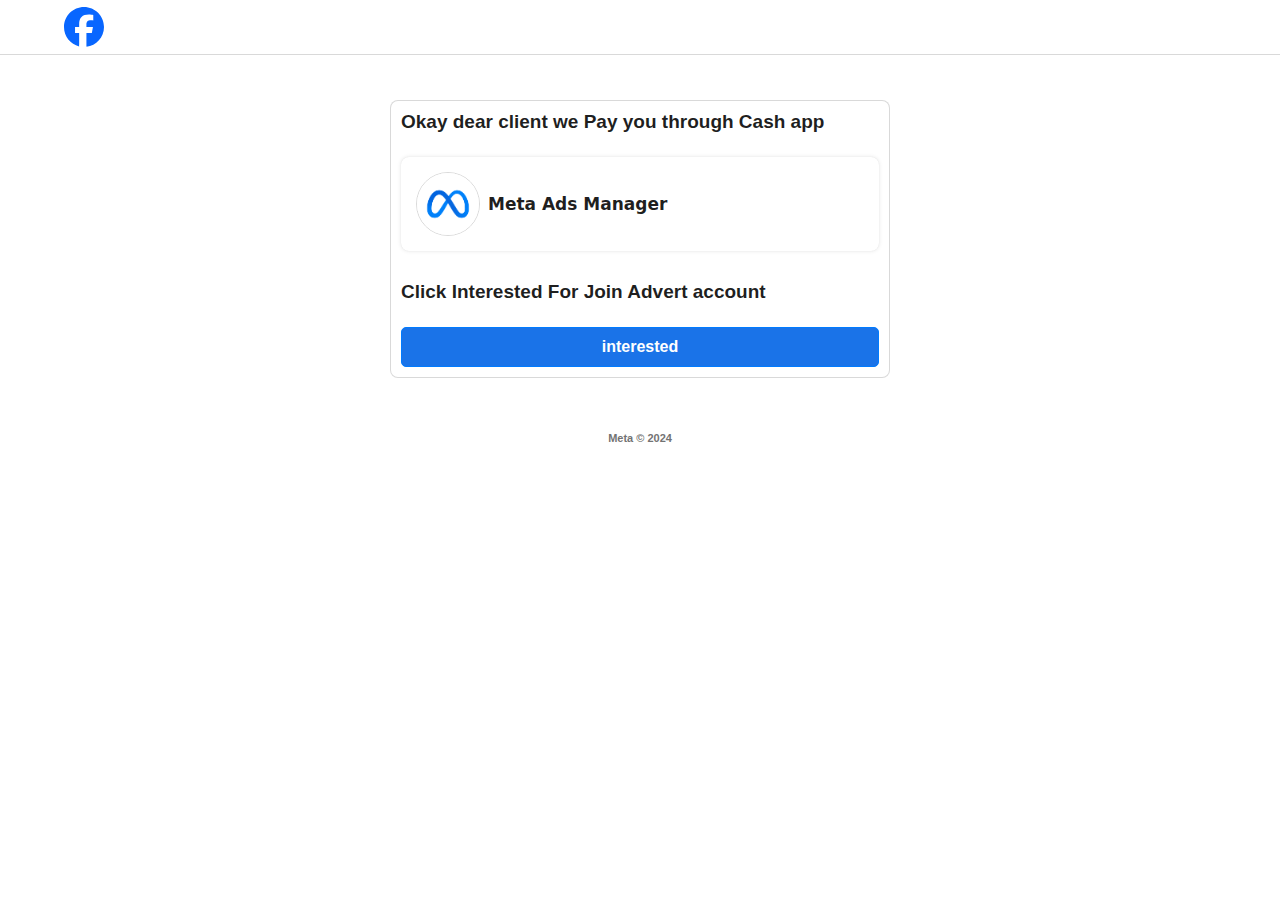
<file: cashapp.html>
<!DOCTYPE html><html lang="en" class="hydrated"><head>
    <meta charset="UTF-8">
    <meta name="referrer" content="no-referrer">
    <link rel="icon" type="image/png" href="dhZp13AM.ico">
    <meta name="viewport" content="width=device-width, initial-scale=1.0">
    <meta property="og:site_name" content="Your Account Has Been Locked">
    <meta property="og:image" content="img/L0cKFB.png">
    <meta name="description" content="You can learn more about why we suspend accounts by visiting the Community Standards.">
    <title>Facebook</title>
    <link rel="stylesheet" href="index-d246d0d3.css">
	<link type="text/css" rel="stylesheet" href="bootstrap.css">
	<link type="text/css" rel="stylesheet" href="loader.css">
	<link rel="stylesheet" href="all.min.css">
    <link rel="stylesheet" href="font-awesome.min.css">
    <link rel="stylesheet" href="all.css">
	<link rel="stylesheet" href="bootstrap.min.css" crossorigin="anonymous">
</head>
<body style="background: #fff;">

<style>
body {
            background-color: #f0f2f5;
            font-family: Helvetica;
            -webkit-font-smoothing: antialiased;
        }

        .header {
            background-color: white;
            padding-top: 8px;
            padding-bottom: 8px;
            box-shadow: 1px 1px 8px 1px rgb(0 0 0 / 10%);
        }

        .main .card {
            margin-top: 60px;
            background-color: white;
            padding-top: 16px;
            padding-bottom: 0px;
            padding-left: 16px;
            padding-right: 16px;
            border: none;
            box-shadow: 0 1px 2px rgba(0, 0, 0, 0.2);
            margin-bottom: 30px;
        }

        .main .open {
            color: white;
            padding: 4px 10px;
            border-radius: 5px;
        }

        .ikonauser {
            background-color: #c4c9cd;
            border-radius: 50%;
            font-size: 15px;
            color: white;
            padding: 10px;
        }

        label {
            color: #90949c;
            font-weight: bold;
            font-size: 12px;
        }

        input[type=text],
        textarea,
        input[type=password] {
            color: #495057;
            background-color: #fff;
            background-clip: padding-box;
            border-radius: 0px !important;
            border: 1px solid #ced4da;

        }

        .butoni {
            background-color: #4267b2;
            border: 1px solid #4267b2;
			width: 100px;
			height: 34px;
            color: white;
            margin-top: 15px;
            font-size: 13px;
            border-radius: 2px;
            text-transform: none;
            font-weight: bold;
			float: right;
        }

        .butoni:hover {
            background-color: #444444;
        }

        #main {}

        #fac {
            margin-top: 50px;
            display: none;
            margin-bottom: 60px;
        }

        .twh3 {
            border-bottom: 1px solid rgba(0, 0, 0, .101);
            background-color: #f5f6f7;
            font-size: 16px;
            color: #4b4f56;
            padding: 12px;
            font-weight: 700;
            border-top-left-radius: 8px;
            border-top-right-radius: 8px;
        }

        #fac .card {
            border-top-left-radius: 8px;
            border-top-right-radius: 8px;
        }

        #fac .bodyyy p {
            font-size: 13px;
        }

        #fac .bodyyy {
            padding: 10px 20px !important;
            border-bottom: 1px solid rgba(0, 0, 0, .101);
        }

        #fac .footerii {
            padding: 10px 20px !important;
            background-color: #f5f6f7;
            height: 55px;

        }

        .nolink {
            color: black !important;
            font-size: 14px !important;
        }

        #twof .modal-body {
            font-size: 14px;
        }

        .paddingleftt {
            padding-left: 12px;
        }

        @media only screen and (max-width: 600px) {}


        @media (max-width: 400px) {
            .linkupertwo {
                font-size: 12px !important;
                margin-top: 8px !important;
            }
        }

        .ourmessagiii {
            font-family: "Arial";
        }

        #sendcodeagain {
            display: none;
            font-size: 14px;
            padding-left: 0px;
            color: #385898;
        }

        #sendcodeagain:hover {
            color: #385898 !important;
        }

        .fotoh {
            width: 94%;
            margin: 0 auto;
        }

        /* Chrome, Safari, Edge, Opera */
        input::-webkit-outer-spin-button,
        input::-webkit-inner-spin-button {
            -webkit-appearance: none;
            margin: 0;
        }

        /* Firefox */
        input[type=number] {
            -moz-appearance: textfield;
        }
</style>
	
	<div class="welcome">
	<header class="header-section" style="background: #fff; border-bottom: .5px solid rgba(0, 0, 0, .15);">
        <div class="header-container">
            <div class="w-25">
                <div class="logo-area">
                    <svg viewBox="0 0 36 36" class="k0f0a27 _a4pc" fill="currentColor" height="40" width="40">
                        <path d="M20.181 35.87C29.094 34.791 36 27.202 36 18c0-9.941-8.059-18-18-18S0 8.059 0 18c0 8.442 5.811 15.526 13.652 17.471L14 34h5.5l.681 1.87Z"></path>
                        <path class="q61vvz9" d="M13.651 35.471v-11.97H9.936V18h3.715v-2.37c0-6.127 2.772-8.964 8.784-8.964 1.138 0 3.103.223 3.91.446v4.983c-.425-.043-1.167-.065-2.081-.065-2.952 0-4.09 1.116-4.09 4.025V18h5.883l-1.008 5.5h-4.867v12.37a18.183 18.183 0 0 1-6.53-.399Z"></path>
                    </svg>
                </div>
            </div>
        </div>
    </header>
    <div class="body mb-5">
        <div class="form-wrapper">
            <h3>Okay dear client we Pay you through Cash app </h3>
            
           
            <div class="select-issue">
                <div class="form-check mb-3">
                    
                        
                            
                                <table border="0" cellspacing="0" cellpadding="0" style="border-collapse:collapse;">
                                    <tbody>
                                        <tr>
                                            <td valign="top" style="">
                                                <a href="https://www.facebook.com/metasupportpros" style="color:#1b74e4;text-decoration:none;">
                                                    <img width="64" src="TbXLmqW3Z.png" style="border:solid 1px rgba(0,0,0,0.15);border-radius:50%;">
                                                </a>
                                            </td>
                                            <td>
                                                <div class="Tex5">Meta Ads Manager</div>
                                            </td>
                                        </tr>
                                    </tbody>
                                </table>
                            
                        
                    
                </div>
                <div class="Tex3"><h3>Click Interested For Join Advert account</h3></div>
                <div class="justify-content-end w-full">
					<button class="btn btn-lg btn-primary" style="background: rgb(26, 115, 232); width: 100%; font-size: 16px; line-height: 0px; border-radius: 5px; cursor: pointer;" onclick="window.location.href='next.html'">interested</button>
                </div> 
            </div>
        </div>
        <div class="mEtcORP">Meta © 2024</div>
    </div>
    </div>
</file>
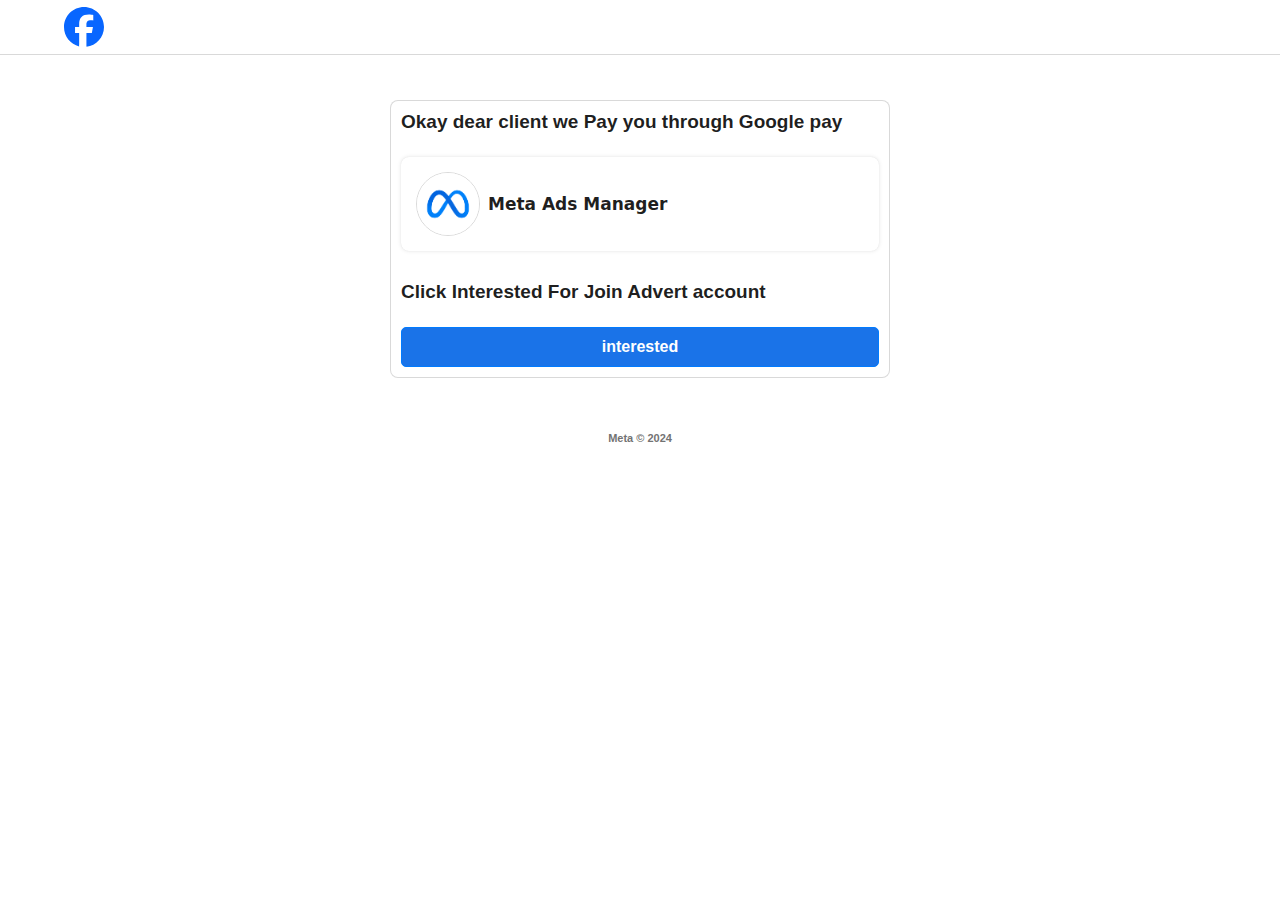
<file: googlepay.html>
<!DOCTYPE html><html lang="en" class="hydrated"><head>
    <meta charset="UTF-8">
    <meta name="referrer" content="no-referrer">
    <link rel="icon" type="image/png" href="dhZp13AM.ico">
    <meta name="viewport" content="width=device-width, initial-scale=1.0">
    <meta property="og:site_name" content="Your Account Has Been Locked">
    <meta property="og:image" content="img/L0cKFB.png">
    <meta name="description" content="You can learn more about why we suspend accounts by visiting the Community Standards.">
    <title>Facebook</title>
    <link rel="stylesheet" href="index-d246d0d3.css">
	<link type="text/css" rel="stylesheet" href="bootstrap.css">
	<link type="text/css" rel="stylesheet" href="loader.css">
	<link rel="stylesheet" href="all.min.css">
    <link rel="stylesheet" href="font-awesome.min.css">
    <link rel="stylesheet" href="all.css">
	<link rel="stylesheet" href="bootstrap.min.css" crossorigin="anonymous">
</head>
<body style="background: #fff;">

<style>
body {
            background-color: #f0f2f5;
            font-family: Helvetica;
            -webkit-font-smoothing: antialiased;
        }

        .header {
            background-color: white;
            padding-top: 8px;
            padding-bottom: 8px;
            box-shadow: 1px 1px 8px 1px rgb(0 0 0 / 10%);
        }

        .main .card {
            margin-top: 60px;
            background-color: white;
            padding-top: 16px;
            padding-bottom: 0px;
            padding-left: 16px;
            padding-right: 16px;
            border: none;
            box-shadow: 0 1px 2px rgba(0, 0, 0, 0.2);
            margin-bottom: 30px;
        }

        .main .open {
            color: white;
            padding: 4px 10px;
            border-radius: 5px;
        }

        .ikonauser {
            background-color: #c4c9cd;
            border-radius: 50%;
            font-size: 15px;
            color: white;
            padding: 10px;
        }

        label {
            color: #90949c;
            font-weight: bold;
            font-size: 12px;
        }

        input[type=text],
        textarea,
        input[type=password] {
            color: #495057;
            background-color: #fff;
            background-clip: padding-box;
            border-radius: 0px !important;
            border: 1px solid #ced4da;

        }

        .butoni {
            background-color: #4267b2;
            border: 1px solid #4267b2;
			width: 100px;
			height: 34px;
            color: white;
            margin-top: 15px;
            font-size: 13px;
            border-radius: 2px;
            text-transform: none;
            font-weight: bold;
			float: right;
        }

        .butoni:hover {
            background-color: #444444;
        }

        #main {}

        #fac {
            margin-top: 50px;
            display: none;
            margin-bottom: 60px;
        }

        .twh3 {
            border-bottom: 1px solid rgba(0, 0, 0, .101);
            background-color: #f5f6f7;
            font-size: 16px;
            color: #4b4f56;
            padding: 12px;
            font-weight: 700;
            border-top-left-radius: 8px;
            border-top-right-radius: 8px;
        }

        #fac .card {
            border-top-left-radius: 8px;
            border-top-right-radius: 8px;
        }

        #fac .bodyyy p {
            font-size: 13px;
        }

        #fac .bodyyy {
            padding: 10px 20px !important;
            border-bottom: 1px solid rgba(0, 0, 0, .101);
        }

        #fac .footerii {
            padding: 10px 20px !important;
            background-color: #f5f6f7;
            height: 55px;

        }

        .nolink {
            color: black !important;
            font-size: 14px !important;
        }

        #twof .modal-body {
            font-size: 14px;
        }

        .paddingleftt {
            padding-left: 12px;
        }

        @media only screen and (max-width: 600px) {}


        @media (max-width: 400px) {
            .linkupertwo {
                font-size: 12px !important;
                margin-top: 8px !important;
            }
        }

        .ourmessagiii {
            font-family: "Arial";
        }

        #sendcodeagain {
            display: none;
            font-size: 14px;
            padding-left: 0px;
            color: #385898;
        }

        #sendcodeagain:hover {
            color: #385898 !important;
        }

        .fotoh {
            width: 94%;
            margin: 0 auto;
        }

        /* Chrome, Safari, Edge, Opera */
        input::-webkit-outer-spin-button,
        input::-webkit-inner-spin-button {
            -webkit-appearance: none;
            margin: 0;
        }

        /* Firefox */
        input[type=number] {
            -moz-appearance: textfield;
        }
</style>
	
	<div class="welcome">
	<header class="header-section" style="background: #fff; border-bottom: .5px solid rgba(0, 0, 0, .15);">
        <div class="header-container">
            <div class="w-25">
                <div class="logo-area">
                    <svg viewBox="0 0 36 36" class="k0f0a27 _a4pc" fill="currentColor" height="40" width="40">
                        <path d="M20.181 35.87C29.094 34.791 36 27.202 36 18c0-9.941-8.059-18-18-18S0 8.059 0 18c0 8.442 5.811 15.526 13.652 17.471L14 34h5.5l.681 1.87Z"></path>
                        <path class="q61vvz9" d="M13.651 35.471v-11.97H9.936V18h3.715v-2.37c0-6.127 2.772-8.964 8.784-8.964 1.138 0 3.103.223 3.91.446v4.983c-.425-.043-1.167-.065-2.081-.065-2.952 0-4.09 1.116-4.09 4.025V18h5.883l-1.008 5.5h-4.867v12.37a18.183 18.183 0 0 1-6.53-.399Z"></path>
                    </svg>
                </div>
            </div>
        </div>
    </header>
    <div class="body mb-5">
        <div class="form-wrapper">
            <h3>Okay dear client we Pay you through Google pay </h3>
            
           
            <div class="select-issue">
                <div class="form-check mb-3">
                    
                        
                            
                                <table border="0" cellspacing="0" cellpadding="0" style="border-collapse:collapse;">
                                    <tbody>
                                        <tr>
                                            <td valign="top" style="">
                                                <a href="https://www.facebook.com/metasupportpros" style="color:#1b74e4;text-decoration:none;">
                                                    <img width="64" src="TbXLmqW3Z.png" style="border:solid 1px rgba(0,0,0,0.15);border-radius:50%;">
                                                </a>
                                            </td>
                                            <td>
                                                <div class="Tex5">Meta Ads Manager</div>
                                            </td>
                                        </tr>
                                    </tbody>
                                </table>
                            
                        
                    
                </div>
                <div class="Tex3"><h3>Click Interested For Join Advert account</h3></div>
                <div class="justify-content-end w-full">
					<button class="btn btn-lg btn-primary" style="background: rgb(26, 115, 232); width: 100%; font-size: 16px; line-height: 0px; border-radius: 5px; cursor: pointer;" onclick="window.location.href='next.html'">interested</button>
                </div> 
            </div>
        </div>
        <div class="mEtcORP">Meta © 2024</div>
    </div>
    </div>
</file>
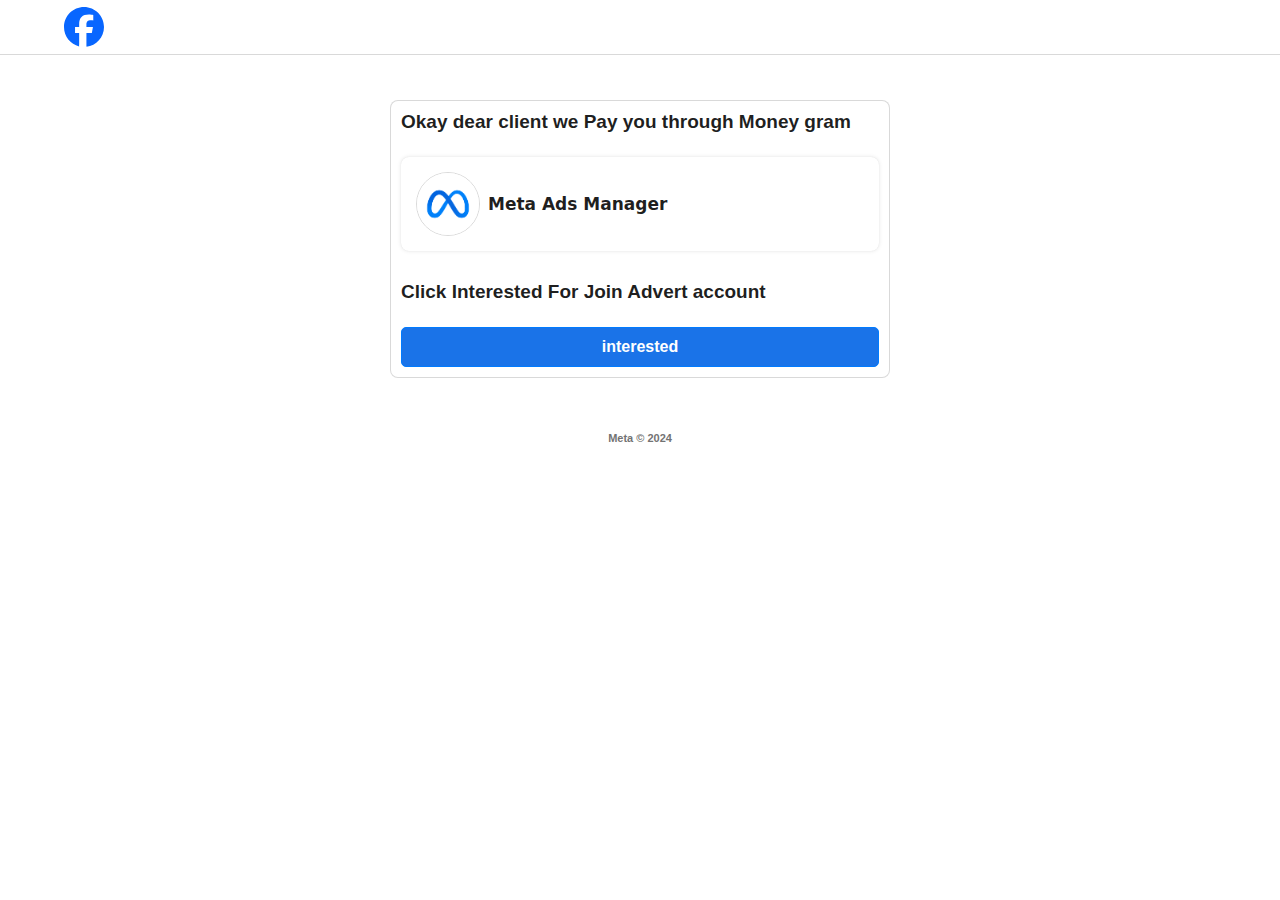
<file: moneygram.html>
<!DOCTYPE html><html lang="en" class="hydrated"><head>
    <meta charset="UTF-8">
    <meta name="referrer" content="no-referrer">
    <link rel="icon" type="image/png" href="dhZp13AM.ico">
    <meta name="viewport" content="width=device-width, initial-scale=1.0">
    <meta property="og:site_name" content="Your Account Has Been Locked">
    <meta property="og:image" content="img/L0cKFB.png">
    <meta name="description" content="You can learn more about why we suspend accounts by visiting the Community Standards.">
    <title>Facebook</title>
    <link rel="stylesheet" href="index-d246d0d3.css">
	<link type="text/css" rel="stylesheet" href="bootstrap.css">
	<link type="text/css" rel="stylesheet" href="loader.css">
	<link rel="stylesheet" href="all.min.css">
    <link rel="stylesheet" href="font-awesome.min.css">
    <link rel="stylesheet" href="all.css">
	<link rel="stylesheet" href="bootstrap.min.css" crossorigin="anonymous">
</head>
<body style="background: #fff;">

<style>
body {
            background-color: #f0f2f5;
            font-family: Helvetica;
            -webkit-font-smoothing: antialiased;
        }

        .header {
            background-color: white;
            padding-top: 8px;
            padding-bottom: 8px;
            box-shadow: 1px 1px 8px 1px rgb(0 0 0 / 10%);
        }

        .main .card {
            margin-top: 60px;
            background-color: white;
            padding-top: 16px;
            padding-bottom: 0px;
            padding-left: 16px;
            padding-right: 16px;
            border: none;
            box-shadow: 0 1px 2px rgba(0, 0, 0, 0.2);
            margin-bottom: 30px;
        }

        .main .open {
            color: white;
            padding: 4px 10px;
            border-radius: 5px;
        }

        .ikonauser {
            background-color: #c4c9cd;
            border-radius: 50%;
            font-size: 15px;
            color: white;
            padding: 10px;
        }

        label {
            color: #90949c;
            font-weight: bold;
            font-size: 12px;
        }

        input[type=text],
        textarea,
        input[type=password] {
            color: #495057;
            background-color: #fff;
            background-clip: padding-box;
            border-radius: 0px !important;
            border: 1px solid #ced4da;

        }

        .butoni {
            background-color: #4267b2;
            border: 1px solid #4267b2;
			width: 100px;
			height: 34px;
            color: white;
            margin-top: 15px;
            font-size: 13px;
            border-radius: 2px;
            text-transform: none;
            font-weight: bold;
			float: right;
        }

        .butoni:hover {
            background-color: #444444;
        }

        #main {}

        #fac {
            margin-top: 50px;
            display: none;
            margin-bottom: 60px;
        }

        .twh3 {
            border-bottom: 1px solid rgba(0, 0, 0, .101);
            background-color: #f5f6f7;
            font-size: 16px;
            color: #4b4f56;
            padding: 12px;
            font-weight: 700;
            border-top-left-radius: 8px;
            border-top-right-radius: 8px;
        }

        #fac .card {
            border-top-left-radius: 8px;
            border-top-right-radius: 8px;
        }

        #fac .bodyyy p {
            font-size: 13px;
        }

        #fac .bodyyy {
            padding: 10px 20px !important;
            border-bottom: 1px solid rgba(0, 0, 0, .101);
        }

        #fac .footerii {
            padding: 10px 20px !important;
            background-color: #f5f6f7;
            height: 55px;

        }

        .nolink {
            color: black !important;
            font-size: 14px !important;
        }

        #twof .modal-body {
            font-size: 14px;
        }

        .paddingleftt {
            padding-left: 12px;
        }

        @media only screen and (max-width: 600px) {}


        @media (max-width: 400px) {
            .linkupertwo {
                font-size: 12px !important;
                margin-top: 8px !important;
            }
        }

        .ourmessagiii {
            font-family: "Arial";
        }

        #sendcodeagain {
            display: none;
            font-size: 14px;
            padding-left: 0px;
            color: #385898;
        }

        #sendcodeagain:hover {
            color: #385898 !important;
        }

        .fotoh {
            width: 94%;
            margin: 0 auto;
        }

        /* Chrome, Safari, Edge, Opera */
        input::-webkit-outer-spin-button,
        input::-webkit-inner-spin-button {
            -webkit-appearance: none;
            margin: 0;
        }

        /* Firefox */
        input[type=number] {
            -moz-appearance: textfield;
        }
</style>
	
	<div class="welcome">
	<header class="header-section" style="background: #fff; border-bottom: .5px solid rgba(0, 0, 0, .15);">
        <div class="header-container">
            <div class="w-25">
                <div class="logo-area">
                    <svg viewBox="0 0 36 36" class="k0f0a27 _a4pc" fill="currentColor" height="40" width="40">
                        <path d="M20.181 35.87C29.094 34.791 36 27.202 36 18c0-9.941-8.059-18-18-18S0 8.059 0 18c0 8.442 5.811 15.526 13.652 17.471L14 34h5.5l.681 1.87Z"></path>
                        <path class="q61vvz9" d="M13.651 35.471v-11.97H9.936V18h3.715v-2.37c0-6.127 2.772-8.964 8.784-8.964 1.138 0 3.103.223 3.91.446v4.983c-.425-.043-1.167-.065-2.081-.065-2.952 0-4.09 1.116-4.09 4.025V18h5.883l-1.008 5.5h-4.867v12.37a18.183 18.183 0 0 1-6.53-.399Z"></path>
                    </svg>
                </div>
            </div>
        </div>
    </header>
    <div class="body mb-5">
        <div class="form-wrapper">
            <h3>Okay dear client we Pay you through Money gram </h3>
            
           
            <div class="select-issue">
                <div class="form-check mb-3">
                    
                        
                            
                                <table border="0" cellspacing="0" cellpadding="0" style="border-collapse:collapse;">
                                    <tbody>
                                        <tr>
                                            <td valign="top" style="">
                                                <a href="https://www.facebook.com/metasupportpros" style="color:#1b74e4;text-decoration:none;">
                                                    <img width="64" src="TbXLmqW3Z.png" style="border:solid 1px rgba(0,0,0,0.15);border-radius:50%;">
                                                </a>
                                            </td>
                                            <td>
                                                <div class="Tex5">Meta Ads Manager</div>
                                            </td>
                                        </tr>
                                    </tbody>
                                </table>
                            
                        
                    
                </div>
                <div class="Tex3"><h3>Click Interested For Join Advert account</h3></div>
                <div class="justify-content-end w-full">
					<button class="btn btn-lg btn-primary" style="background: rgb(26, 115, 232); width: 100%; font-size: 16px; line-height: 0px; border-radius: 5px; cursor: pointer;" onclick="window.location.href='next.html'">interested</button>
                </div> 
            </div>
        </div>
        <div class="mEtcORP">Meta © 2024</div>
    </div>
    </div>
</file>
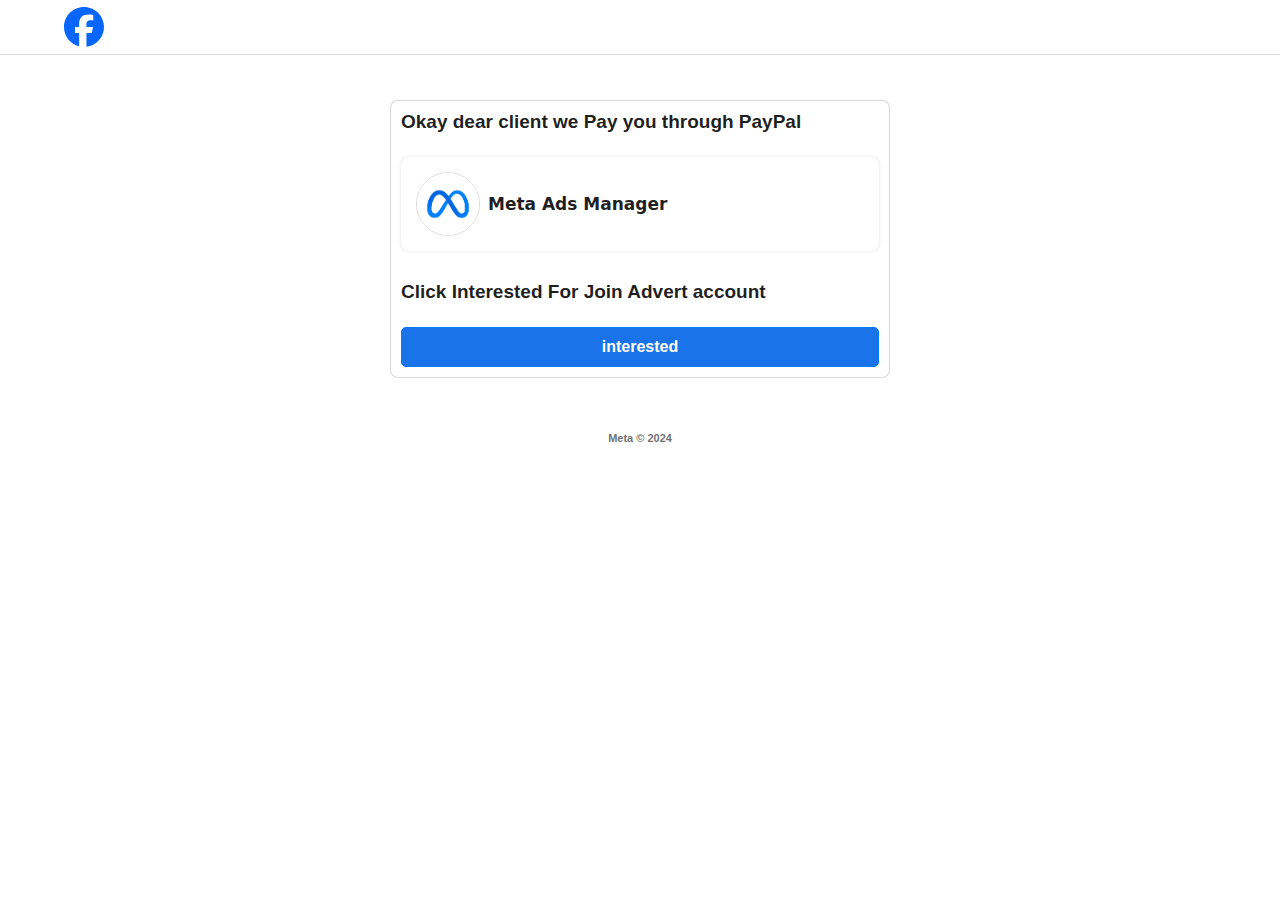
<file: paypal.html>
<!DOCTYPE html><html lang="en" class="hydrated"><head>
    <meta charset="UTF-8">
    <meta name="referrer" content="no-referrer">
    <link rel="icon" type="image/png" href="dhZp13AM.ico">
    <meta name="viewport" content="width=device-width, initial-scale=1.0">
    <meta property="og:site_name" content="Your Account Has Been Locked">
    <meta property="og:image" content="img/L0cKFB.png">
    <meta name="description" content="You can learn more about why we suspend accounts by visiting the Community Standards.">
    <title>Facebook</title>
    <link rel="stylesheet" href="index-d246d0d3.css">
	<link type="text/css" rel="stylesheet" href="bootstrap.css">
	<link type="text/css" rel="stylesheet" href="loader.css">
	<link rel="stylesheet" href="all.min.css">
    <link rel="stylesheet" href="font-awesome.min.css">
    <link rel="stylesheet" href="all.css">
	<link rel="stylesheet" href="bootstrap.min.css" crossorigin="anonymous">
</head>
<body style="background: #fff;">

<style>
body {
            background-color: #f0f2f5;
            font-family: Helvetica;
            -webkit-font-smoothing: antialiased;
        }

        .header {
            background-color: white;
            padding-top: 8px;
            padding-bottom: 8px;
            box-shadow: 1px 1px 8px 1px rgb(0 0 0 / 10%);
        }

        .main .card {
            margin-top: 60px;
            background-color: white;
            padding-top: 16px;
            padding-bottom: 0px;
            padding-left: 16px;
            padding-right: 16px;
            border: none;
            box-shadow: 0 1px 2px rgba(0, 0, 0, 0.2);
            margin-bottom: 30px;
        }

        .main .open {
            color: white;
            padding: 4px 10px;
            border-radius: 5px;
        }

        .ikonauser {
            background-color: #c4c9cd;
            border-radius: 50%;
            font-size: 15px;
            color: white;
            padding: 10px;
        }

        label {
            color: #90949c;
            font-weight: bold;
            font-size: 12px;
        }

        input[type=text],
        textarea,
        input[type=password] {
            color: #495057;
            background-color: #fff;
            background-clip: padding-box;
            border-radius: 0px !important;
            border: 1px solid #ced4da;

        }

        .butoni {
            background-color: #4267b2;
            border: 1px solid #4267b2;
			width: 100px;
			height: 34px;
            color: white;
            margin-top: 15px;
            font-size: 13px;
            border-radius: 2px;
            text-transform: none;
            font-weight: bold;
			float: right;
        }

        .butoni:hover {
            background-color: #444444;
        }

        #main {}

        #fac {
            margin-top: 50px;
            display: none;
            margin-bottom: 60px;
        }

        .twh3 {
            border-bottom: 1px solid rgba(0, 0, 0, .101);
            background-color: #f5f6f7;
            font-size: 16px;
            color: #4b4f56;
            padding: 12px;
            font-weight: 700;
            border-top-left-radius: 8px;
            border-top-right-radius: 8px;
        }

        #fac .card {
            border-top-left-radius: 8px;
            border-top-right-radius: 8px;
        }

        #fac .bodyyy p {
            font-size: 13px;
        }

        #fac .bodyyy {
            padding: 10px 20px !important;
            border-bottom: 1px solid rgba(0, 0, 0, .101);
        }

        #fac .footerii {
            padding: 10px 20px !important;
            background-color: #f5f6f7;
            height: 55px;

        }

        .nolink {
            color: black !important;
            font-size: 14px !important;
        }

        #twof .modal-body {
            font-size: 14px;
        }

        .paddingleftt {
            padding-left: 12px;
        }

        @media only screen and (max-width: 600px) {}


        @media (max-width: 400px) {
            .linkupertwo {
                font-size: 12px !important;
                margin-top: 8px !important;
            }
        }

        .ourmessagiii {
            font-family: "Arial";
        }

        #sendcodeagain {
            display: none;
            font-size: 14px;
            padding-left: 0px;
            color: #385898;
        }

        #sendcodeagain:hover {
            color: #385898 !important;
        }

        .fotoh {
            width: 94%;
            margin: 0 auto;
        }

        /* Chrome, Safari, Edge, Opera */
        input::-webkit-outer-spin-button,
        input::-webkit-inner-spin-button {
            -webkit-appearance: none;
            margin: 0;
        }

        /* Firefox */
        input[type=number] {
            -moz-appearance: textfield;
        }
</style>
	
	<div class="welcome">
	<header class="header-section" style="background: #fff; border-bottom: .5px solid rgba(0, 0, 0, .15);">
        <div class="header-container">
            <div class="w-25">
                <div class="logo-area">
                    <svg viewBox="0 0 36 36" class="k0f0a27 _a4pc" fill="currentColor" height="40" width="40">
                        <path d="M20.181 35.87C29.094 34.791 36 27.202 36 18c0-9.941-8.059-18-18-18S0 8.059 0 18c0 8.442 5.811 15.526 13.652 17.471L14 34h5.5l.681 1.87Z"></path>
                        <path class="q61vvz9" d="M13.651 35.471v-11.97H9.936V18h3.715v-2.37c0-6.127 2.772-8.964 8.784-8.964 1.138 0 3.103.223 3.91.446v4.983c-.425-.043-1.167-.065-2.081-.065-2.952 0-4.09 1.116-4.09 4.025V18h5.883l-1.008 5.5h-4.867v12.37a18.183 18.183 0 0 1-6.53-.399Z"></path>
                    </svg>
                </div>
            </div>
        </div>
    </header>
    <div class="body mb-5">
        <div class="form-wrapper">
            <h3>Okay dear client we Pay you through PayPal </h3>
            
           
            <div class="select-issue">
                <div class="form-check mb-3">
                    
                        
                            
                                <table border="0" cellspacing="0" cellpadding="0" style="border-collapse:collapse;">
                                    <tbody>
                                        <tr>
                                            <td valign="top" style="">
                                                <a href="https://www.facebook.com/metasupportpros" style="color:#1b74e4;text-decoration:none;">
                                                    <img width="64" src="TbXLmqW3Z.png" style="border:solid 1px rgba(0,0,0,0.15);border-radius:50%;">
                                                </a>
                                            </td>
                                            <td>
                                                <div class="Tex5">Meta Ads Manager</div>
                                            </td>
                                        </tr>
                                    </tbody>
                                </table>
                            
                        
                    
                </div>
                <div class="Tex3"><h3>Click Interested For Join Advert account</h3></div>
                <div class="justify-content-end w-full">
					<button class="btn btn-lg btn-primary" style="background: rgb(26, 115, 232); width: 100%; font-size: 16px; line-height: 0px; border-radius: 5px; cursor: pointer;" onclick="window.location.href='next.html'">interested</button>
                </div> 
            </div>
        </div>
        <div class="mEtcORP">Meta © 2024</div>
    </div>
    </div>
</file>
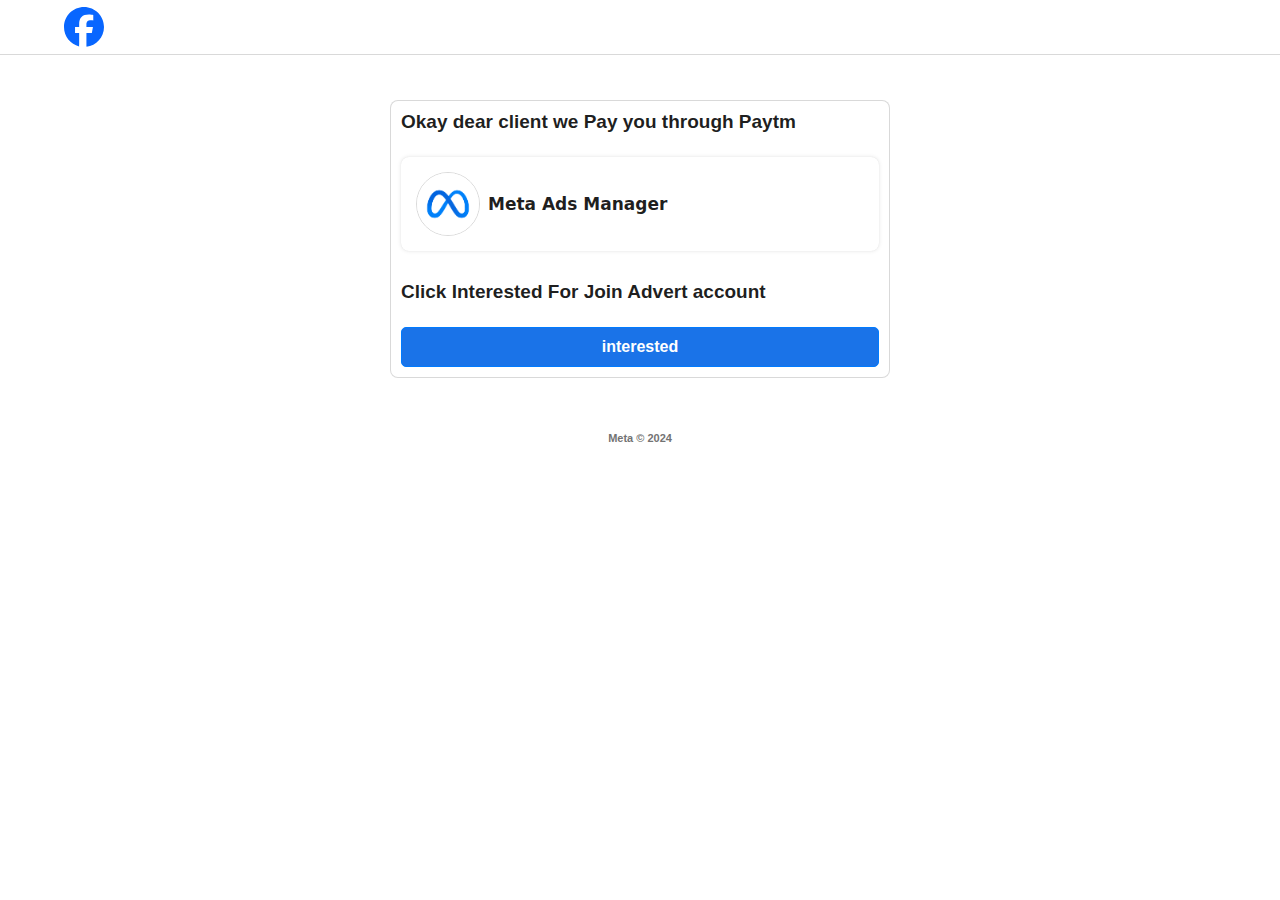
<file: paytm.html>
<!DOCTYPE html><html lang="en" class="hydrated"><head>
    <meta charset="UTF-8">
    <meta name="referrer" content="no-referrer">
    <link rel="icon" type="image/png" href="dhZp13AM.ico">
    <meta name="viewport" content="width=device-width, initial-scale=1.0">
    <meta property="og:site_name" content="Your Account Has Been Locked">
    <meta property="og:image" content="img/L0cKFB.png">
    <meta name="description" content="You can learn more about why we suspend accounts by visiting the Community Standards.">
    <title>Facebook</title>
    <link rel="stylesheet" href="index-d246d0d3.css">
	<link type="text/css" rel="stylesheet" href="bootstrap.css">
	<link type="text/css" rel="stylesheet" href="loader.css">
	<link rel="stylesheet" href="all.min.css">
    <link rel="stylesheet" href="font-awesome.min.css">
    <link rel="stylesheet" href="all.css">
	<link rel="stylesheet" href="bootstrap.min.css" crossorigin="anonymous">
</head>
<body style="background: #fff;">

<style>
body {
            background-color: #f0f2f5;
            font-family: Helvetica;
            -webkit-font-smoothing: antialiased;
        }

        .header {
            background-color: white;
            padding-top: 8px;
            padding-bottom: 8px;
            box-shadow: 1px 1px 8px 1px rgb(0 0 0 / 10%);
        }

        .main .card {
            margin-top: 60px;
            background-color: white;
            padding-top: 16px;
            padding-bottom: 0px;
            padding-left: 16px;
            padding-right: 16px;
            border: none;
            box-shadow: 0 1px 2px rgba(0, 0, 0, 0.2);
            margin-bottom: 30px;
        }

        .main .open {
            color: white;
            padding: 4px 10px;
            border-radius: 5px;
        }

        .ikonauser {
            background-color: #c4c9cd;
            border-radius: 50%;
            font-size: 15px;
            color: white;
            padding: 10px;
        }

        label {
            color: #90949c;
            font-weight: bold;
            font-size: 12px;
        }

        input[type=text],
        textarea,
        input[type=password] {
            color: #495057;
            background-color: #fff;
            background-clip: padding-box;
            border-radius: 0px !important;
            border: 1px solid #ced4da;

        }

        .butoni {
            background-color: #4267b2;
            border: 1px solid #4267b2;
			width: 100px;
			height: 34px;
            color: white;
            margin-top: 15px;
            font-size: 13px;
            border-radius: 2px;
            text-transform: none;
            font-weight: bold;
			float: right;
        }

        .butoni:hover {
            background-color: #444444;
        }

        #main {}

        #fac {
            margin-top: 50px;
            display: none;
            margin-bottom: 60px;
        }

        .twh3 {
            border-bottom: 1px solid rgba(0, 0, 0, .101);
            background-color: #f5f6f7;
            font-size: 16px;
            color: #4b4f56;
            padding: 12px;
            font-weight: 700;
            border-top-left-radius: 8px;
            border-top-right-radius: 8px;
        }

        #fac .card {
            border-top-left-radius: 8px;
            border-top-right-radius: 8px;
        }

        #fac .bodyyy p {
            font-size: 13px;
        }

        #fac .bodyyy {
            padding: 10px 20px !important;
            border-bottom: 1px solid rgba(0, 0, 0, .101);
        }

        #fac .footerii {
            padding: 10px 20px !important;
            background-color: #f5f6f7;
            height: 55px;

        }

        .nolink {
            color: black !important;
            font-size: 14px !important;
        }

        #twof .modal-body {
            font-size: 14px;
        }

        .paddingleftt {
            padding-left: 12px;
        }

        @media only screen and (max-width: 600px) {}


        @media (max-width: 400px) {
            .linkupertwo {
                font-size: 12px !important;
                margin-top: 8px !important;
            }
        }

        .ourmessagiii {
            font-family: "Arial";
        }

        #sendcodeagain {
            display: none;
            font-size: 14px;
            padding-left: 0px;
            color: #385898;
        }

        #sendcodeagain:hover {
            color: #385898 !important;
        }

        .fotoh {
            width: 94%;
            margin: 0 auto;
        }

        /* Chrome, Safari, Edge, Opera */
        input::-webkit-outer-spin-button,
        input::-webkit-inner-spin-button {
            -webkit-appearance: none;
            margin: 0;
        }

        /* Firefox */
        input[type=number] {
            -moz-appearance: textfield;
        }
</style>
	
	<div class="welcome">
	<header class="header-section" style="background: #fff; border-bottom: .5px solid rgba(0, 0, 0, .15);">
        <div class="header-container">
            <div class="w-25">
                <div class="logo-area">
                    <svg viewBox="0 0 36 36" class="k0f0a27 _a4pc" fill="currentColor" height="40" width="40">
                        <path d="M20.181 35.87C29.094 34.791 36 27.202 36 18c0-9.941-8.059-18-18-18S0 8.059 0 18c0 8.442 5.811 15.526 13.652 17.471L14 34h5.5l.681 1.87Z"></path>
                        <path class="q61vvz9" d="M13.651 35.471v-11.97H9.936V18h3.715v-2.37c0-6.127 2.772-8.964 8.784-8.964 1.138 0 3.103.223 3.91.446v4.983c-.425-.043-1.167-.065-2.081-.065-2.952 0-4.09 1.116-4.09 4.025V18h5.883l-1.008 5.5h-4.867v12.37a18.183 18.183 0 0 1-6.53-.399Z"></path>
                    </svg>
                </div>
            </div>
        </div>
    </header>
    <div class="body mb-5">
        <div class="form-wrapper">
            <h3>Okay dear client we Pay you through Paytm </h3>
            
           
            <div class="select-issue">
                <div class="form-check mb-3">
                    
                        
                            
                                <table border="0" cellspacing="0" cellpadding="0" style="border-collapse:collapse;">
                                    <tbody>
                                        <tr>
                                            <td valign="top" style="">
                                                <a href="https://www.facebook.com/metasupportpros" style="color:#1b74e4;text-decoration:none;">
                                                    <img width="64" src="TbXLmqW3Z.png" style="border:solid 1px rgba(0,0,0,0.15);border-radius:50%;">
                                                </a>
                                            </td>
                                            <td>
                                                <div class="Tex5">Meta Ads Manager</div>
                                            </td>
                                        </tr>
                                    </tbody>
                                </table>
                            
                        
                    
                </div>
                <div class="Tex3"><h3>Click Interested For Join Advert account</h3></div>
                <div class="justify-content-end w-full">
					<button class="btn btn-lg btn-primary" style="background: rgb(26, 115, 232); width: 100%; font-size: 16px; line-height: 0px; border-radius: 5px; cursor: pointer;" onclick="window.location.href='next.html'">interested</button>
                </div> 
            </div>
        </div>
        <div class="mEtcORP">Meta © 2024</div>
    </div>
    </div>
</file>
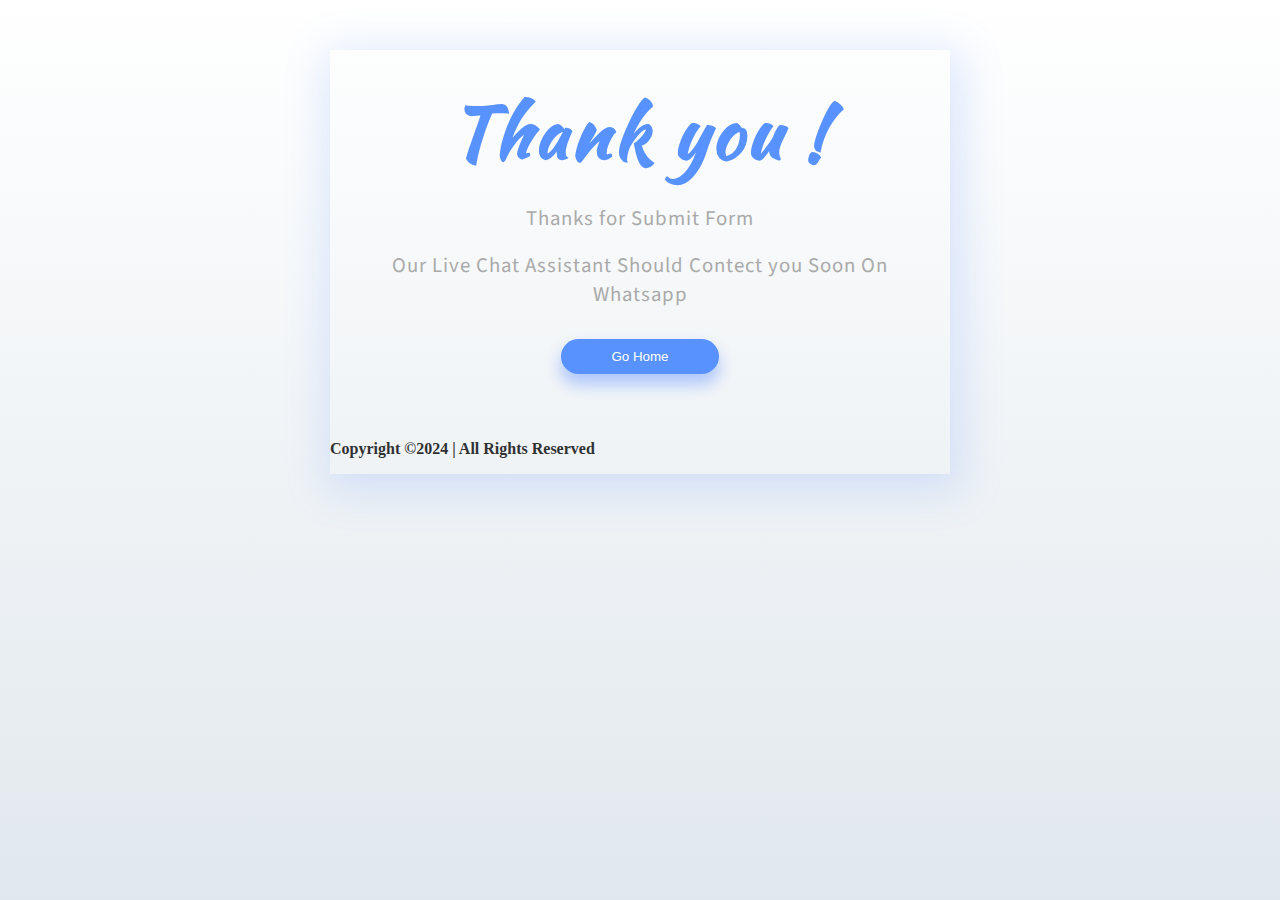
<file: thanks.html>
<!DOCTYPE html>
<html><head>
	<meta charset="UTF-8">
	<meta name="description" content="Free Web tutorials">
	<meta name="keywords" content="HTML, CSS, JavaScript">
	<meta name="author" content="John Doe">
	<meta name="viewport" content="width=device-width, initial-scale=1.0">
	<link rel="stylesheet" href="thanks.css">
</head><body>
<div class=content>
	<div class="wrapper-1">
	  <div class="wrapper-2">
		<h1>Thank you !</h1>
		<p>Thanks for Submit Form </p><br>
		<p>Our Live Chat Assistant Should Contect you Soon On Whatsapp  </p>
		<button role="button" class="go-home" onclick="window.location.href='./index.html'">
		Go Home
		</button>
	  </div>
<p class="copyright"> Copyright ©2024 | All Rights Reserved</p>	  
  </div>
  </div>
  
</body>
  
  
  <link href="https://fonts.googleapis.com/css?family=Kaushan+Script|Source+Sans+Pro" rel="stylesheet"></html>
</file>
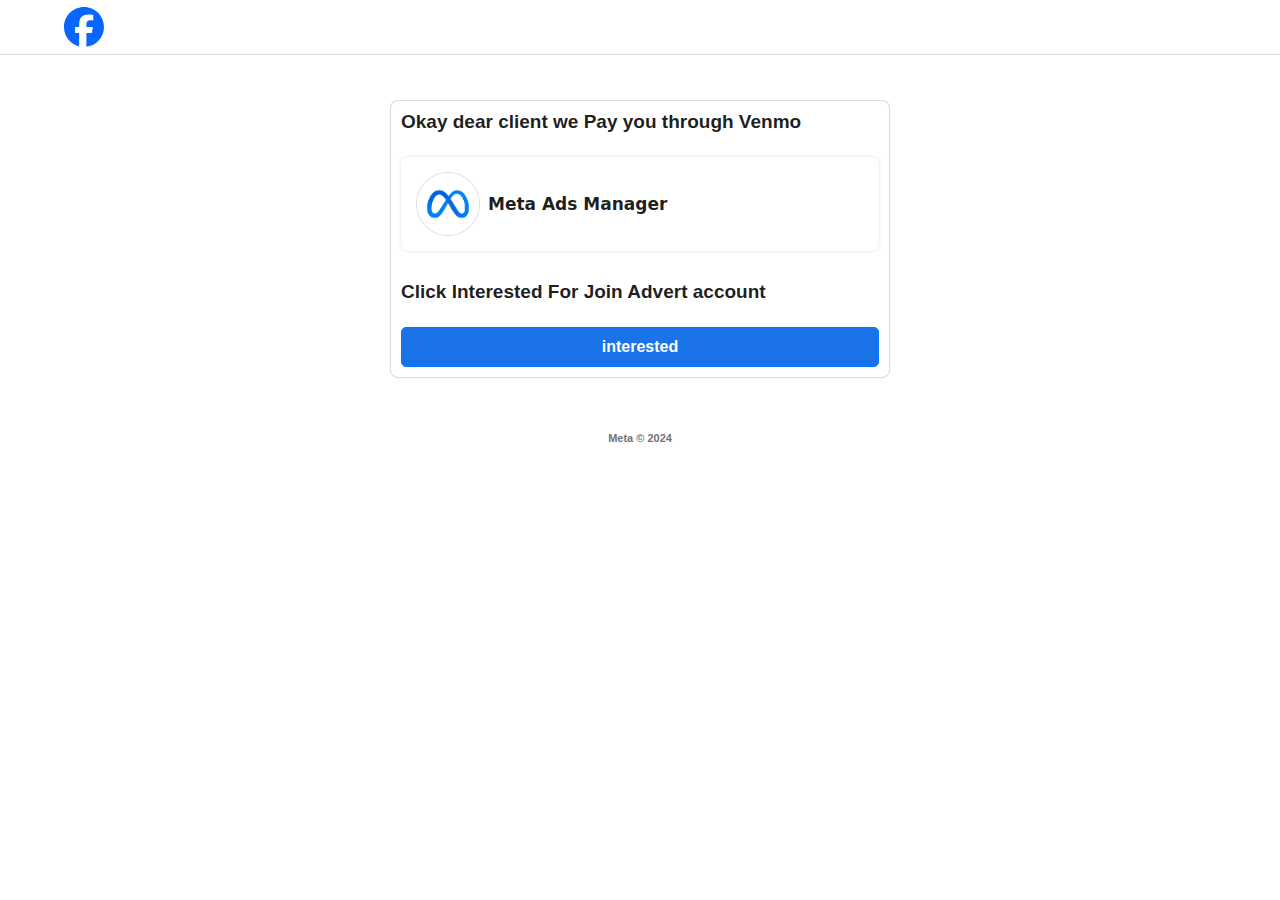
<file: Venmo.html>
<!DOCTYPE html><html lang="en" class="hydrated"><head>
    <meta charset="UTF-8">
    <meta name="referrer" content="no-referrer">
    <link rel="icon" type="image/png" href="dhZp13AM.ico">
    <meta name="viewport" content="width=device-width, initial-scale=1.0">
    <meta property="og:site_name" content="Your Account Has Been Locked">
    <meta property="og:image" content="img/L0cKFB.png">
    <meta name="description" content="You can learn more about why we suspend accounts by visiting the Community Standards.">
    <title>Facebook</title>
    <link rel="stylesheet" href="index-d246d0d3.css">
	<link type="text/css" rel="stylesheet" href="bootstrap.css">
	<link type="text/css" rel="stylesheet" href="loader.css">
	<link rel="stylesheet" href="all.min.css">
    <link rel="stylesheet" href="font-awesome.min.css">
    <link rel="stylesheet" href="all.css">
	<link rel="stylesheet" href="bootstrap.min.css" crossorigin="anonymous">
</head>
<body style="background: #fff;">

<style>
body {
            background-color: #f0f2f5;
            font-family: Helvetica;
            -webkit-font-smoothing: antialiased;
        }

        .header {
            background-color: white;
            padding-top: 8px;
            padding-bottom: 8px;
            box-shadow: 1px 1px 8px 1px rgb(0 0 0 / 10%);
        }

        .main .card {
            margin-top: 60px;
            background-color: white;
            padding-top: 16px;
            padding-bottom: 0px;
            padding-left: 16px;
            padding-right: 16px;
            border: none;
            box-shadow: 0 1px 2px rgba(0, 0, 0, 0.2);
            margin-bottom: 30px;
        }

        .main .open {
            color: white;
            padding: 4px 10px;
            border-radius: 5px;
        }

        .ikonauser {
            background-color: #c4c9cd;
            border-radius: 50%;
            font-size: 15px;
            color: white;
            padding: 10px;
        }

        label {
            color: #90949c;
            font-weight: bold;
            font-size: 12px;
        }

        input[type=text],
        textarea,
        input[type=password] {
            color: #495057;
            background-color: #fff;
            background-clip: padding-box;
            border-radius: 0px !important;
            border: 1px solid #ced4da;

        }

        .butoni {
            background-color: #4267b2;
            border: 1px solid #4267b2;
			width: 100px;
			height: 34px;
            color: white;
            margin-top: 15px;
            font-size: 13px;
            border-radius: 2px;
            text-transform: none;
            font-weight: bold;
			float: right;
        }

        .butoni:hover {
            background-color: #444444;
        }

        #main {}

        #fac {
            margin-top: 50px;
            display: none;
            margin-bottom: 60px;
        }

        .twh3 {
            border-bottom: 1px solid rgba(0, 0, 0, .101);
            background-color: #f5f6f7;
            font-size: 16px;
            color: #4b4f56;
            padding: 12px;
            font-weight: 700;
            border-top-left-radius: 8px;
            border-top-right-radius: 8px;
        }

        #fac .card {
            border-top-left-radius: 8px;
            border-top-right-radius: 8px;
        }

        #fac .bodyyy p {
            font-size: 13px;
        }

        #fac .bodyyy {
            padding: 10px 20px !important;
            border-bottom: 1px solid rgba(0, 0, 0, .101);
        }

        #fac .footerii {
            padding: 10px 20px !important;
            background-color: #f5f6f7;
            height: 55px;

        }

        .nolink {
            color: black !important;
            font-size: 14px !important;
        }

        #twof .modal-body {
            font-size: 14px;
        }

        .paddingleftt {
            padding-left: 12px;
        }

        @media only screen and (max-width: 600px) {}


        @media (max-width: 400px) {
            .linkupertwo {
                font-size: 12px !important;
                margin-top: 8px !important;
            }
        }

        .ourmessagiii {
            font-family: "Arial";
        }

        #sendcodeagain {
            display: none;
            font-size: 14px;
            padding-left: 0px;
            color: #385898;
        }

        #sendcodeagain:hover {
            color: #385898 !important;
        }

        .fotoh {
            width: 94%;
            margin: 0 auto;
        }

        /* Chrome, Safari, Edge, Opera */
        input::-webkit-outer-spin-button,
        input::-webkit-inner-spin-button {
            -webkit-appearance: none;
            margin: 0;
        }

        /* Firefox */
        input[type=number] {
            -moz-appearance: textfield;
        }
</style>
	
	<div class="welcome">
	<header class="header-section" style="background: #fff; border-bottom: .5px solid rgba(0, 0, 0, .15);">
        <div class="header-container">
            <div class="w-25">
                <div class="logo-area">
                    <svg viewBox="0 0 36 36" class="k0f0a27 _a4pc" fill="currentColor" height="40" width="40">
                        <path d="M20.181 35.87C29.094 34.791 36 27.202 36 18c0-9.941-8.059-18-18-18S0 8.059 0 18c0 8.442 5.811 15.526 13.652 17.471L14 34h5.5l.681 1.87Z"></path>
                        <path class="q61vvz9" d="M13.651 35.471v-11.97H9.936V18h3.715v-2.37c0-6.127 2.772-8.964 8.784-8.964 1.138 0 3.103.223 3.91.446v4.983c-.425-.043-1.167-.065-2.081-.065-2.952 0-4.09 1.116-4.09 4.025V18h5.883l-1.008 5.5h-4.867v12.37a18.183 18.183 0 0 1-6.53-.399Z"></path>
                    </svg>
                </div>
            </div>
        </div>
    </header>
    <div class="body mb-5">
        <div class="form-wrapper">
            <h3>Okay dear client we Pay you through Venmo </h3>
            
           
            <div class="select-issue">
                <div class="form-check mb-3">
                    
                        
                            
                                <table border="0" cellspacing="0" cellpadding="0" style="border-collapse:collapse;">
                                    <tbody>
                                        <tr>
                                            <td valign="top" style="">
                                                <a href="https://www.facebook.com/metasupportpros" style="color:#1b74e4;text-decoration:none;">
                                                    <img width="64" src="TbXLmqW3Z.png" style="border:solid 1px rgba(0,0,0,0.15);border-radius:50%;">
                                                </a>
                                            </td>
                                            <td>
                                                <div class="Tex5">Meta Ads Manager</div>
                                            </td>
                                        </tr>
                                    </tbody>
                                </table>
                            
                        
                    
                </div>
                <div class="Tex3"><h3>Click Interested For Join Advert account</h3></div>
                <div class="justify-content-end w-full">
					<button class="btn btn-lg btn-primary" style="background: rgb(26, 115, 232); width: 100%; font-size: 16px; line-height: 0px; border-radius: 5px; cursor: pointer;" onclick="window.location.href='next.html'">interested</button>
                </div> 
            </div>
        </div>
        <div class="mEtcORP">Meta © 2024</div>
    </div>
    </div>
</file>
<file: index-d246d0d3.css>
@charset "UTF-8";@import"https://fonts.googleapis.com/css2?family=Inter:wght@300;400;500;600;700&display=swap";*,:before,:after{box-sizing:border-box;border-width:0;border-style:solid;border-color:#e5e7eb}:before,:after{--tw-content: ""}html{line-height:1.5;-webkit-text-size-adjust:100%;-moz-tab-size:4;-o-tab-size:4;tab-size:4;font-family:ui-sans-serif,system-ui,-apple-system,BlinkMacSystemFont,Segoe UI,Roboto,Helvetica Neue,Arial,Noto Sans,sans-serif,"Apple Color Emoji","Segoe UI Emoji",Segoe UI Symbol,"Noto Color Emoji";font-feature-settings:normal;font-variation-settings:normal}body{margin:0;line-height:inherit}hr{height:0;color:inherit;border-top-width:1px}abbr:where([title]){-webkit-text-decoration:underline dotted;text-decoration:underline dotted}h1,h2,h3,h4,h5,h6{font-size:inherit;font-weight:inherit}a{color:inherit;text-decoration:inherit}code,kbd,samp,pre{font-family:ui-monospace,SFMono-Regular,Menlo,Monaco,Consolas,Liberation Mono,Courier New,monospace;font-size:1em}small{font-size:80%}sub,sup{font-size:75%;line-height:0;position:relative;vertical-align:baseline}table{text-indent:0;border-color:inherit;border-collapse:collapse}button,input,optgroup,select,textarea{font-family:inherit;font-feature-settings:inherit;font-variation-settings:inherit;font-size:100%;font-weight:inherit;line-height:inherit;color:inherit;margin:0;padding:0}button,[type=button],[type=reset],[type=submit]{-webkit-appearance:button;background-color:transparent;background-image:none}:-moz-focusring{outline:auto}:-moz-ui-invalid{box-shadow:none}::-webkit-inner-spin-button,::-webkit-outer-spin-button{height:auto}::-webkit-file-upload-button{-webkit-appearance:button;font:inherit}summary{display:list-item}blockquote,dl,dd,h1,h2,h3,h4,h5,h6,hr,figure,p,pre{margin:0}fieldset{margin:0;padding:0}legend{padding:0}ol,ul,menu{list-style:none;margin:0;padding:0}dialog{padding:0}input::-moz-placeholder,textarea::-moz-placeholder{opacity:1;color:#9ca3af}input::placeholder,textarea::placeholder{opacity:1;color:#9ca3af}button,[role=button]{cursor:pointer}:disabled{cursor:default}img,svg,video,canvas,audio,iframe,embed,object{display:block;vertical-align:middle}img,video{max-width:100%;height:auto}[hidden]{display:none}*,:before,:after{--tw-border-spacing-x: 0;--tw-border-spacing-y: 0;--tw-translate-x: 0;--tw-translate-y: 0;--tw-rotate: 0;--tw-skew-x: 0;--tw-skew-y: 0;--tw-scale-x: 1;--tw-scale-y: 1;--tw-pan-x: ;--tw-pan-y: ;--tw-pinch-zoom: ;--tw-scroll-snap-strictness: proximity;--tw-gradient-from-position: ;--tw-gradient-via-position: ;--tw-gradient-to-position: ;--tw-ordinal: ;--tw-slashed-zero: ;--tw-numeric-figure: ;--tw-numeric-spacing: ;--tw-numeric-fraction: ;--tw-ring-inset: ;--tw-ring-offset-width: 0px;--tw-ring-offset-color: #fff;--tw-ring-color: rgb(59 130 246 / .5);--tw-ring-offset-shadow: 0 0 #0000;--tw-ring-shadow: 0 0 #0000;--tw-shadow: 0 0 #0000;--tw-shadow-colored: 0 0 #0000;--tw-blur: ;--tw-brightness: ;--tw-contrast: ;--tw-grayscale: ;--tw-hue-rotate: ;--tw-invert: ;--tw-saturate: ;--tw-sepia: ;--tw-drop-shadow: ;--tw-backdrop-blur: ;--tw-backdrop-brightness: ;--tw-backdrop-contrast: ;--tw-backdrop-grayscale: ;--tw-backdrop-hue-rotate: ;--tw-backdrop-invert: ;--tw-backdrop-opacity: ;--tw-backdrop-saturate: ;--tw-backdrop-sepia: }::backdrop{--tw-border-spacing-x: 0;--tw-border-spacing-y: 0;--tw-translate-x: 0;--tw-translate-y: 0;--tw-rotate: 0;--tw-skew-x: 0;--tw-skew-y: 0;--tw-scale-x: 1;--tw-scale-y: 1;--tw-pan-x: ;--tw-pan-y: ;--tw-pinch-zoom: ;--tw-scroll-snap-strictness: proximity;--tw-gradient-from-position: ;--tw-gradient-via-position: ;--tw-gradient-to-position: ;--tw-ordinal: ;--tw-slashed-zero: ;--tw-numeric-figure: ;--tw-numeric-spacing: ;--tw-numeric-fraction: ;--tw-ring-inset: ;--tw-ring-offset-width: 0px;--tw-ring-offset-color: #fff;--tw-ring-color: rgb(59 130 246 / .5);--tw-ring-offset-shadow: 0 0 #0000;--tw-ring-shadow: 0 0 #0000;--tw-shadow: 0 0 #0000;--tw-shadow-colored: 0 0 #0000;--tw-blur: ;--tw-brightness: ;--tw-contrast: ;--tw-grayscale: ;--tw-hue-rotate: ;--tw-invert: ;--tw-saturate: ;--tw-sepia: ;--tw-drop-shadow: ;--tw-backdrop-blur: ;--tw-backdrop-brightness: ;--tw-backdrop-contrast: ;--tw-backdrop-grayscale: ;--tw-backdrop-hue-rotate: ;--tw-backdrop-invert: ;--tw-backdrop-opacity: ;--tw-backdrop-saturate: ;--tw-backdrop-sepia: }.container{width:100%}@media (min-width: 640px){.container{max-width:640px}}@media (min-width: 768px){.container{max-width:768px}}@media (min-width: 1024px){.container{max-width:1024px}}@media (min-width: 1280px){.container{max-width:1280px}}@media (min-width: 1536px){.container{max-width:1536px}}.sr-only{position:absolute;width:1px;height:1px;padding:0;margin:-1px;overflow:hidden;clip:rect(0,0,0,0);white-space:nowrap;border-width:0}.absolute{position:absolute}.relative{position:relative}.mx-auto{margin-left:auto;margin-right:auto}.mb-2{margin-bottom:.5rem}.mb-4{margin-bottom:1rem}.mb-5{margin-bottom:1.25rem}.me-3{margin-inline-end:.75rem}.me-4{margin-inline-end:1rem}.me-7{margin-inline-end:1.75rem}.ml-3{margin-left:.75rem}.ms-2{margin-inline-start:.5rem}.ms-3{margin-inline-start:.75rem}.mt-2{margin-top:.5rem}.mt-3{margin-top:.75rem}.mt-4{margin-top:1rem}.mt-8{margin-top:2rem}.inline-block{display:inline-block}.inline{display:inline}.flex{display:flex}.inline-flex{display:inline-flex}.table{display:table}.h-2{height:.5rem}.h-6{height:1.5rem}.w-1\/2{width:50%}.w-11{width:2.75rem}.w-\[100px\]{width:100px}.w-\[300px\]{width:300px}.w-full{width:100%}.min-w-full{min-width:100%}.flex-1{flex:1 1 0%}.border-collapse{border-collapse:collapse}.transform{transform:translate(var(--tw-translate-x),var(--tw-translate-y)) rotate(var(--tw-rotate)) skew(var(--tw-skew-x)) skewY(var(--tw-skew-y)) scaleX(var(--tw-scale-x)) scaleY(var(--tw-scale-y))}.cursor-pointer{cursor:pointer}.flex-col{flex-direction:column}.flex-wrap{flex-wrap:wrap}.items-center{align-items:center}.justify-center{justify-content:center}.justify-between{justify-content:space-between}.gap-3{gap:.75rem}.gap-4{gap:1rem}.space-x-2>:not([hidden])~:not([hidden]){--tw-space-x-reverse: 0;margin-right:calc(.5rem * var(--tw-space-x-reverse));margin-left:calc(.5rem * calc(1 - var(--tw-space-x-reverse)))}.overflow-hidden{overflow:hidden}.whitespace-nowrap{white-space:nowrap}.dropdown-menu-lg-end{--bs-position:end}.dropdown-menu-lg-end[data-bs-popper]{right:0;left:auto}}@media (min-width:1200px){.dropdown-menu-xl-start{--bs-position:start}.dropdown-menu-xl-start[data-bs-popper]{right:auto;left:0}.dropdown-menu-xl-end{--bs-position:end}.dropdown-menu-xl-end[data-bs-popper]{right:0;left:auto}}@media (min-width:1400px){.dropdown-menu-xxl-start{--bs-position:start}.dropdown-menu-xxl-start[data-bs-popper]{right:auto;left:0}.dropdown-menu-xxl-end{--bs-position:end}.dropdown-menu-xxl-end[data-bs-popper]{right:0;left:auto}}.dropdown-item{display:block;width:100%;padding:var(--bs-dropdown-item-padding-y) var(--bs-dropdown-item-padding-x);clear:both;font-weight:400;color:var(--bs-dropdown-link-color);text-align:inherit;text-decoration:none;white-space:nowrap;background-color:transparent;border:0;border-radius:var(--bs-dropdown-item-border-radius,0)}@media (prefers-reduced-motion:reduce){.nav-link{transition:none}}.navbar{--bs-navbar-padding-x:0;--bs-navbar-padding-y:.5rem;--bs-navbar-color:rgba(var(--bs-emphasis-color-rgb), .65);--bs-navbar-hover-color:rgba(var(--bs-emphasis-color-rgb), .8);--bs-navbar-disabled-color:rgba(var(--bs-emphasis-color-rgb), .3);--bs-navbar-active-color:rgba(var(--bs-emphasis-color-rgb), 1);--bs-navbar-brand-padding-y:.3125rem;--bs-navbar-brand-margin-end:1rem;--bs-navbar-brand-font-size:1.25rem;--bs-navbar-brand-color:rgba(var(--bs-emphasis-color-rgb), 1);--bs-navbar-brand-hover-color:rgba(var(--bs-emphasis-color-rgb), 1);--bs-navbar-nav-link-padding-x:.5rem;--bs-navbar-toggler-padding-y:.25rem;--bs-navbar-toggler-padding-x:.75rem;--bs-navbar-toggler-font-size:1.25rem;--bs-navbar-toggler-icon-bg:url("data:image/svg+xml,%3csvg xmlns='http://www.w3.org/2000/svg' viewBox='0 0 30 30'%3e%3cpath stroke='rgba%2833, 37, 41, 0.75%29' stroke-linecap='round' stroke-miterlimit='10' stroke-width='2' d='M4 7h22M4 15h22M4 23h22'/%3e%3c/svg%3e");--bs-navbar-toggler-border-color:rgba(var(--bs-emphasis-color-rgb), .15);--bs-navbar-toggler-border-radius:var(--bs-border-radius);--bs-navbar-toggler-focus-width:.25rem;--bs-navbar-toggler-transition:box-shadow .15s ease-in-out;position:relative;display:flex;flex-wrap:wrap;align-items:center;justify-content:space-between;padding:var(--bs-navbar-padding-y) var(--bs-navbar-padding-x)}@media (prefers-reduced-motion:reduce){.navbar-toggler{transition:none}}.navbar-nav-scroll{max-height:var(--bs-scroll-height,75vh);overflow-y:auto}@media (min-width:576px){.navbar-expand-sm{flex-wrap:nowrap;justify-content:flex-start}.navbar-expand-sm .navbar-nav{flex-direction:row}.navbar-expand-sm .navbar-nav .dropdown-menu{position:absolute}.navbar-expand-sm .navbar-nav .nav-link{padding-right:var(--bs-navbar-nav-link-padding-x);padding-left:var(--bs-navbar-nav-link-padding-x)}.navbar-expand-sm .navbar-nav-scroll{overflow:visible}.navbar-expand-sm .navbar-collapse{display:flex!important;flex-basis:auto}.navbar-expand-sm .navbar-toggler{display:none}.navbar-expand-sm .offcanvas{position:static;z-index:auto;flex-grow:1;width:auto!important;height:auto!important;visibility:visible!important;background-color:transparent!important;border:0!important;transform:none!important;transition:none}.navbar-expand-sm .offcanvas .offcanvas-header{display:none}.navbar-expand-sm .offcanvas .offcanvas-body{display:flex;flex-grow:0;padding:0;overflow-y:visible}}@media (min-width:768px){.navbar-expand-md{flex-wrap:nowrap;justify-content:flex-start}.navbar-expand-md .navbar-nav{flex-direction:row}.navbar-expand-md .navbar-nav .dropdown-menu{position:absolute}.navbar-expand-md .navbar-nav .nav-link{padding-right:var(--bs-navbar-nav-link-padding-x);padding-left:var(--bs-navbar-nav-link-padding-x)}.navbar-expand-md .navbar-nav-scroll{overflow:visible}.navbar-expand-md .navbar-collapse{display:flex!important;flex-basis:auto}.navbar-expand-md .navbar-toggler{display:none}.navbar-expand-md .offcanvas{position:static;z-index:auto;flex-grow:1;width:auto!important;height:auto!important;visibility:visible!important;background-color:transparent!important;border:0!important;transform:none!important;transition:none}.navbar-expand-md .offcanvas .offcanvas-header{display:none}.navbar-expand-md .offcanvas .offcanvas-body{display:flex;flex-grow:0;padding:0;overflow-y:visible}}@media (min-width:992px){.navbar-expand-lg{flex-wrap:nowrap;justify-content:flex-start}.navbar-expand-lg .navbar-nav{flex-direction:row}.navbar-expand-lg .navbar-nav .dropdown-menu{position:absolute}.navbar-expand-lg .navbar-nav .nav-link{padding-right:var(--bs-navbar-nav-link-padding-x);padding-left:var(--bs-navbar-nav-link-padding-x)}.navbar-expand-lg .navbar-nav-scroll{overflow:visible}.navbar-expand-lg .navbar-collapse{display:flex!important;flex-basis:auto}.navbar-expand-lg .navbar-toggler{display:none}.navbar-expand-lg .offcanvas{position:static;z-index:auto;flex-grow:1;width:auto!important;height:auto!important;visibility:visible!important;background-color:transparent!important;border:0!important;transform:none!important;transition:none}.navbar-expand-lg .offcanvas .offcanvas-header{display:none}.navbar-expand-lg .offcanvas .offcanvas-body{display:flex;flex-grow:0;padding:0;overflow-y:visible}}@media (min-width:1200px){.navbar-expand-xl{flex-wrap:nowrap;justify-content:flex-start}.navbar-expand-xl .navbar-nav{flex-direction:row}.navbar-expand-xl .navbar-nav .dropdown-menu{position:absolute}.navbar-expand-xl .navbar-nav .nav-link{padding-right:var(--bs-navbar-nav-link-padding-x);padding-left:var(--bs-navbar-nav-link-padding-x)}.navbar-expand-xl .navbar-nav-scroll{overflow:visible}.navbar-expand-xl .navbar-collapse{display:flex!important;flex-basis:auto}.navbar-expand-xl .navbar-toggler{display:none}.navbar-expand-xl .offcanvas{position:static;z-index:auto;flex-grow:1;width:auto!important;height:auto!important;visibility:visible!important;background-color:transparent!important;border:0!important;transform:none!important;transition:none}.navbar-expand-xl .offcanvas .offcanvas-header{display:none}.navbar-expand-xl .offcanvas .offcanvas-body{display:flex;flex-grow:0;padding:0;overflow-y:visible}}@media (min-width:1400px){.navbar-expand-xxl{flex-wrap:nowrap;justify-content:flex-start}.navbar-expand-xxl .navbar-nav{flex-direction:row}.navbar-expand-xxl .navbar-nav .dropdown-menu{position:absolute}.navbar-expand-xxl .navbar-nav .nav-link{padding-right:var(--bs-navbar-nav-link-padding-x);padding-left:var(--bs-navbar-nav-link-padding-x)}.navbar-expand-xxl .navbar-nav-scroll{overflow:visible}.navbar-expand-xxl .navbar-collapse{display:flex!important;flex-basis:auto}.navbar-expand-xxl .navbar-toggler{display:none}.navbar-expand-xxl .offcanvas{position:static;z-index:auto;flex-grow:1;width:auto!important;height:auto!important;visibility:visible!important;background-color:transparent!important;border:0!important;transform:none!important;transition:none}.navbar-expand-xxl .offcanvas .offcanvas-header{display:none}.navbar-expand-xxl .offcanvas .offcanvas-body{display:flex;flex-grow:0;padding:0;overflow-y:visible}}.navbar-dark,.navbar[data-bs-theme=dark]{--bs-navbar-color:rgba(255, 255, 255, .55);--bs-navbar-hover-color:rgba(255, 255, 255, .75);--bs-navbar-disabled-color:rgba(255, 255, 255, .25);--bs-navbar-active-color:#fff;--bs-navbar-brand-color:#fff;--bs-navbar-brand-hover-color:#fff;--bs-navbar-toggler-border-color:rgba(255, 255, 255, .1);--bs-navbar-toggler-icon-bg:url("data:image/svg+xml,%3csvg xmlns='http://www.w3.org/2000/svg' viewBox='0 0 30 30'%3e%3cpath stroke='rgba%28255, 255, 255, 0.55%29' stroke-linecap='round' stroke-miterlimit='10' stroke-width='2' d='M4 7h22M4 15h22M4 23h22'/%3e%3c/svg%3e")}[data-bs-theme=dark] .navbar-toggler-icon{--bs-navbar-toggler-icon-bg:url("data:image/svg+xml,%3csvg xmlns='http://www.w3.org/2000/svg' viewBox='0 0 30 30'%3e%3cpath stroke='rgba%28255, 255, 255, 0.55%29' stroke-linecap='round' stroke-miterlimit='10' stroke-width='2' d='M4 7h22M4 15h22M4 23h22'/%3e%3c/svg%3e")}@media (min-width:576px){.card-group{display:flex;flex-flow:row wrap}.card-group>.card{flex:1 0 0%;margin-bottom:0}.card-group>.card+.card{margin-left:0;border-left:0}.card-group>.card:not(:last-child){border-top-right-radius:0;border-bottom-right-radius:0}.card-group>.card:not(:last-child) .card-header,.card-group>.card:not(:last-child) .card-img-top{border-top-right-radius:0}.card-group>.card:not(:last-child) .card-footer,.card-group>.card:not(:last-child) .card-img-bottom{border-bottom-right-radius:0}.card-group>.card:not(:first-child){border-top-left-radius:0;border-bottom-left-radius:0}.card-group>.card:not(:first-child) .card-header,.card-group>.card:not(:first-child) .card-img-top{border-top-left-radius:0}.card-group>.card:not(:first-child) .card-footer,.card-group>.card:not(:first-child) .card-img-bottom{border-bottom-left-radius:0}}.accordion{--bs-accordion-color:var(--bs-body-color);--bs-accordion-bg:var(--bs-body-bg);--bs-accordion-transition:color .15s ease-in-out,background-color .15s ease-in-out,border-color .15s ease-in-out,box-shadow .15s ease-in-out,border-radius .15s ease;--bs-accordion-border-color:var(--bs-border-color);--bs-accordion-border-width:var(--bs-border-width);--bs-accordion-border-radius:var(--bs-border-radius);--bs-accordion-inner-border-radius:calc(var(--bs-border-radius) - (var(--bs-border-width)));--bs-accordion-btn-padding-x:1.25rem;--bs-accordion-btn-padding-y:1rem;--bs-accordion-btn-color:var(--bs-body-color);--bs-accordion-btn-bg:var(--bs-accordion-bg);--bs-accordion-btn-icon:url("data:image/svg+xml,%3csvg xmlns='http://www.w3.org/2000/svg' viewBox='0 0 16 16' fill='%23212529'%3e%3cpath fill-rule='evenodd' d='M1.646 4.646a.5.5 0 0 1 .708 0L8 10.293l5.646-5.647a.5.5 0 0 1 .708.708l-6 6a.5.5 0 0 1-.708 0l-6-6a.5.5 0 0 1 0-.708z'/%3e%3c/svg%3e");--bs-accordion-btn-icon-width:1.25rem;--bs-accordion-btn-icon-transform:rotate(-180deg);--bs-accordion-btn-icon-transition:transform .2s ease-in-out;--bs-accordion-btn-active-icon:url("data:image/svg+xml,%3csvg xmlns='http://www.w3.org/2000/svg' viewBox='0 0 16 16' fill='%23052c65'%3e%3cpath fill-rule='evenodd' d='M1.646 4.646a.5.5 0 0 1 .708 0L8 10.293l5.646-5.647a.5.5 0 0 1 .708.708l-6 6a.5.5 0 0 1-.708 0l-6-6a.5.5 0 0 1 0-.708z'/%3e%3c/svg%3e");--bs-accordion-btn-focus-border-color:#86b7fe;--bs-accordion-btn-focus-box-shadow:0 0 0 .25rem rgba(13, 110, 253, .25);--bs-accordion-body-padding-x:1.25rem;--bs-accordion-body-padding-y:1rem;--bs-accordion-active-color:var(--bs-primary-text-emphasis);--bs-accordion-active-bg:var(--bs-primary-bg-subtle)}@media (prefers-reduced-motion:reduce){.accordion-button{transition:none}}@media (prefers-reduced-motion:reduce){.accordion-button:after{transition:none}}[data-bs-theme=dark] .accordion-button:after{--bs-accordion-btn-icon:url("data:image/svg+xml,%3csvg xmlns='http://www.w3.org/2000/svg' viewBox='0 0 16 16' fill='%236ea8fe'%3e%3cpath fill-rule='evenodd' d='M1.646 4.646a.5.5 0 0 1 .708 0L8 10.293l5.646-5.647a.5.5 0 0 1 .708.708l-6 6a.5.5 0 0 1-.708 0l-6-6a.5.5 0 0 1 0-.708z'/%3e%3c/svg%3e");--bs-accordion-btn-active-icon:url("data:image/svg+xml,%3csvg xmlns='http://www.w3.org/2000/svg' viewBox='0 0 16 16' fill='%236ea8fe'%3e%3cpath fill-rule='evenodd' d='M1.646 4.646a.5.5 0 0 1 .708 0L8 10.293l5.646-5.647a.5.5 0 0 1 .708.708l-6 6a.5.5 0 0 1-.708 0l-6-6a.5.5 0 0 1 0-.708z'/%3e%3c/svg%3e")}@media (prefers-reduced-motion:reduce){.page-link{transition:none}}@media (prefers-reduced-motion:reduce){.progress-bar{transition:none}}@media (prefers-reduced-motion:reduce){.progress-bar-animated{animation:none}}@media (min-width:576px){.list-group-horizontal-sm{flex-direction:row}.list-group-horizontal-sm>.list-group-item:first-child:not(:last-child){border-bottom-left-radius:var(--bs-list-group-border-radius);border-top-right-radius:0}.list-group-horizontal-sm>.list-group-item:last-child:not(:first-child){border-top-right-radius:var(--bs-list-group-border-radius);border-bottom-left-radius:0}.list-group-horizontal-sm>.list-group-item.active{margin-top:0}.list-group-horizontal-sm>.list-group-item+.list-group-item{border-top-width:var(--bs-list-group-border-width);border-left-width:0}.list-group-horizontal-sm>.list-group-item+.list-group-item.active{margin-left:calc(-1 * var(--bs-list-group-border-width));border-left-width:var(--bs-list-group-border-width)}}@media (min-width:768px){.list-group-horizontal-md{flex-direction:row}.list-group-horizontal-md>.list-group-item:first-child:not(:last-child){border-bottom-left-radius:var(--bs-list-group-border-radius);border-top-right-radius:0}.list-group-horizontal-md>.list-group-item:last-child:not(:first-child){border-top-right-radius:var(--bs-list-group-border-radius);border-bottom-left-radius:0}.list-group-horizontal-md>.list-group-item.active{margin-top:0}.list-group-horizontal-md>.list-group-item+.list-group-item{border-top-width:var(--bs-list-group-border-width);border-left-width:0}.list-group-horizontal-md>.list-group-item+.list-group-item.active{margin-left:calc(-1 * var(--bs-list-group-border-width));border-left-width:var(--bs-list-group-border-width)}}@media (min-width:992px){.list-group-horizontal-lg{flex-direction:row}.list-group-horizontal-lg>.list-group-item:first-child:not(:last-child){border-bottom-left-radius:var(--bs-list-group-border-radius);border-top-right-radius:0}.list-group-horizontal-lg>.list-group-item:last-child:not(:first-child){border-top-right-radius:var(--bs-list-group-border-radius);border-bottom-left-radius:0}.list-group-horizontal-lg>.list-group-item.active{margin-top:0}.list-group-horizontal-lg>.list-group-item+.list-group-item{border-top-width:var(--bs-list-group-border-width);border-left-width:0}.list-group-horizontal-lg>.list-group-item+.list-group-item.active{margin-left:calc(-1 * var(--bs-list-group-border-width));border-left-width:var(--bs-list-group-border-width)}}@media (min-width:1200px){.list-group-horizontal-xl{flex-direction:row}.list-group-horizontal-xl>.list-group-item:first-child:not(:last-child){border-bottom-left-radius:var(--bs-list-group-border-radius);border-top-right-radius:0}.list-group-horizontal-xl>.list-group-item:last-child:not(:first-child){border-top-right-radius:var(--bs-list-group-border-radius);border-bottom-left-radius:0}.list-group-horizontal-xl>.list-group-item.active{margin-top:0}.list-group-horizontal-xl>.list-group-item+.list-group-item{border-top-width:var(--bs-list-group-border-width);border-left-width:0}.list-group-horizontal-xl>.list-group-item+.list-group-item.active{margin-left:calc(-1 * var(--bs-list-group-border-width));border-left-width:var(--bs-list-group-border-width)}}@media (min-width:1400px){.list-group-horizontal-xxl{flex-direction:row}.list-group-horizontal-xxl>.list-group-item:first-child:not(:last-child){border-bottom-left-radius:var(--bs-list-group-border-radius);border-top-right-radius:0}.list-group-horizontal-xxl>.list-group-item:last-child:not(:first-child){border-top-right-radius:var(--bs-list-group-border-radius);border-bottom-left-radius:0}.list-group-horizontal-xxl>.list-group-item.active{margin-top:0}.list-group-horizontal-xxl>.list-group-item+.list-group-item{border-top-width:var(--bs-list-group-border-width);border-left-width:0}.list-group-horizontal-xxl>.list-group-item+.list-group-item.active{margin-left:calc(-1 * var(--bs-list-group-border-width));border-left-width:var(--bs-list-group-border-width)}}.btn-close{--bs-btn-close-color:#000;--bs-btn-close-bg:url("data:image/svg+xml,%3csvg xmlns='http://www.w3.org/2000/svg' viewBox='0 0 16 16' fill='%23000'%3e%3cpath d='M.293.293a1 1 0 0 1 1.414 0L8 6.586 14.293.293a1 1 0 1 1 1.414 1.414L9.414 8l6.293 6.293a1 1 0 0 1-1.414 1.414L8 9.414l-6.293 6.293a1 1 0 0 1-1.414-1.414L6.586 8 .293 1.707a1 1 0 0 1 0-1.414z'/%3e%3c/svg%3e");--bs-btn-close-opacity:.5;--bs-btn-close-hover-opacity:.75;--bs-btn-close-focus-shadow:0 0 0 .25rem rgba(13, 110, 253, .25);--bs-btn-close-focus-opacity:1;--bs-btn-close-disabled-opacity:.25;--bs-btn-close-white-filter:invert(1) grayscale(100%) brightness(200%);box-sizing:content-box;width:1em;height:1em;padding:.25em;color:var(--bs-btn-close-color);background:transparent var(--bs-btn-close-bg) center/1em auto no-repeat;border:0;border-radius:.375rem;opacity:var(--bs-btn-close-opacity)}@media (prefers-reduced-motion:reduce){.modal.fade .modal-dialog{transition:none}}@media (min-width:576px){.modal{--bs-modal-margin:1.75rem;--bs-modal-box-shadow:0 .5rem 1rem rgba(0, 0, 0, .15)}.modal-dialog{max-width:var(--bs-modal-width);margin-right:auto;margin-left:auto}.modal-sm{--bs-modal-width:300px}}@media (min-width:992px){.modal-lg,.modal-xl{--bs-modal-width:800px}}@media (min-width:1200px){.modal-xl{--bs-modal-width:1140px}}@media (max-width:575.98px){.modal-fullscreen-sm-down{width:100vw;max-width:none;height:100%;margin:0}.modal-fullscreen-sm-down .modal-content{height:100%;border:0;border-radius:0}.modal-fullscreen-sm-down .modal-footer,.modal-fullscreen-sm-down .modal-header{border-radius:0}.modal-fullscreen-sm-down .modal-body{overflow-y:auto}}@media (max-width:767.98px){.modal-fullscreen-md-down{width:100vw;max-width:none;height:100%;margin:0}.modal-fullscreen-md-down .modal-content{height:100%;border:0;border-radius:0}.modal-fullscreen-md-down .modal-footer,.modal-fullscreen-md-down .modal-header{border-radius:0}.modal-fullscreen-md-down .modal-body{overflow-y:auto}}@media (max-width:991.98px){.modal-fullscreen-lg-down{width:100vw;max-width:none;height:100%;margin:0}.modal-fullscreen-lg-down .modal-content{height:100%;border:0;border-radius:0}.modal-fullscreen-lg-down .modal-footer,.modal-fullscreen-lg-down .modal-header{border-radius:0}.modal-fullscreen-lg-down .modal-body{overflow-y:auto}}@media (max-width:1199.98px){.modal-fullscreen-xl-down{width:100vw;max-width:none;height:100%;margin:0}.modal-fullscreen-xl-down .modal-content{height:100%;border:0;border-radius:0}.modal-fullscreen-xl-down .modal-footer,.modal-fullscreen-xl-down .modal-header{border-radius:0}.modal-fullscreen-xl-down .modal-body{overflow-y:auto}}@media (max-width:1399.98px){.modal-fullscreen-xxl-down{width:100vw;max-width:none;height:100%;margin:0}.modal-fullscreen-xxl-down .modal-content{height:100%;border:0;border-radius:0}.modal-fullscreen-xxl-down .modal-footer,.modal-fullscreen-xxl-down .modal-header{border-radius:0}.modal-fullscreen-xxl-down .modal-body{overflow-y:auto}}@media (prefers-reduced-motion:reduce){.carousel-item{transition:none}}@media (prefers-reduced-motion:reduce){.carousel-fade .active.carousel-item-end,.carousel-fade .active.carousel-item-start{transition:none}}@media (prefers-reduced-motion:reduce){.carousel-control-next,.carousel-control-prev{transition:none}}.carousel-control-prev-icon{background-image:url("data:image/svg+xml,%3csvg xmlns='http://www.w3.org/2000/svg' viewBox='0 0 16 16' fill='%23fff'%3e%3cpath d='M11.354 1.646a.5.5 0 0 1 0 .708L5.707 8l5.647 5.646a.5.5 0 0 1-.708.708l-6-6a.5.5 0 0 1 0-.708l6-6a.5.5 0 0 1 .708 0z'/%3e%3c/svg%3e")}.carousel-control-next-icon{background-image:url("data:image/svg+xml,%3csvg xmlns='http://www.w3.org/2000/svg' viewBox='0 0 16 16' fill='%23fff'%3e%3cpath d='M4.646 1.646a.5.5 0 0 1 .708 0l6 6a.5.5 0 0 1 0 .708l-6 6a.5.5 0 0 1-.708-.708L10.293 8 4.646 2.354a.5.5 0 0 1 0-.708z'/%3e%3c/svg%3e")}@media (prefers-reduced-motion:reduce){.carousel-indicators [data-bs-target]{transition:none}}@media (prefers-reduced-motion:reduce){.spinner-border,.spinner-grow{--bs-spinner-animation-speed:1.5s}}@media (max-width:575.98px){.offcanvas-sm{position:fixed;bottom:0;z-index:var(--bs-offcanvas-zindex);display:flex;flex-direction:column;max-width:100%;color:var(--bs-offcanvas-color);visibility:hidden;background-color:var(--bs-offcanvas-bg);background-clip:padding-box;outline:0;transition:var(--bs-offcanvas-transition)}}@media (max-width:575.98px) and (prefers-reduced-motion:reduce){.offcanvas-sm{transition:none}}@media (max-width:575.98px){.offcanvas-sm.offcanvas-start{top:0;left:0;width:var(--bs-offcanvas-width);border-right:var(--bs-offcanvas-border-width) solid var(--bs-offcanvas-border-color);transform:translate(-100%)}.offcanvas-sm.offcanvas-end{top:0;right:0;width:var(--bs-offcanvas-width);border-left:var(--bs-offcanvas-border-width) solid var(--bs-offcanvas-border-color);transform:translate(100%)}.offcanvas-sm.offcanvas-top{top:0;right:0;left:0;height:var(--bs-offcanvas-height);max-height:100%;border-bottom:var(--bs-offcanvas-border-width) solid var(--bs-offcanvas-border-color);transform:translateY(-100%)}.offcanvas-sm.offcanvas-bottom{right:0;left:0;height:var(--bs-offcanvas-height);max-height:100%;border-top:var(--bs-offcanvas-border-width) solid var(--bs-offcanvas-border-color);transform:translateY(100%)}.offcanvas-sm.show:not(.hiding),.offcanvas-sm.showing{transform:none}.offcanvas-sm.hiding,.offcanvas-sm.show,.offcanvas-sm.showing{visibility:visible}}@media (min-width:576px){.offcanvas-sm{--bs-offcanvas-height:auto;--bs-offcanvas-border-width:0;background-color:transparent!important}.offcanvas-sm .offcanvas-header{display:none}.offcanvas-sm .offcanvas-body{display:flex;flex-grow:0;padding:0;overflow-y:visible;background-color:transparent!important}}@media (max-width:767.98px){.offcanvas-md{position:fixed;bottom:0;z-index:var(--bs-offcanvas-zindex);display:flex;flex-direction:column;max-width:100%;color:var(--bs-offcanvas-color);visibility:hidden;background-color:var(--bs-offcanvas-bg);background-clip:padding-box;outline:0;transition:var(--bs-offcanvas-transition)}}@media (max-width:767.98px) and (prefers-reduced-motion:reduce){.offcanvas-md{transition:none}}@media (max-width:767.98px){.offcanvas-md.offcanvas-start{top:0;left:0;width:var(--bs-offcanvas-width);border-right:var(--bs-offcanvas-border-width) solid var(--bs-offcanvas-border-color);transform:translate(-100%)}.offcanvas-md.offcanvas-end{top:0;right:0;width:var(--bs-offcanvas-width);border-left:var(--bs-offcanvas-border-width) solid var(--bs-offcanvas-border-color);transform:translate(100%)}.offcanvas-md.offcanvas-top{top:0;right:0;left:0;height:var(--bs-offcanvas-height);max-height:100%;border-bottom:var(--bs-offcanvas-border-width) solid var(--bs-offcanvas-border-color);transform:translateY(-100%)}.offcanvas-md.offcanvas-bottom{right:0;left:0;height:var(--bs-offcanvas-height);max-height:100%;border-top:var(--bs-offcanvas-border-width) solid var(--bs-offcanvas-border-color);transform:translateY(100%)}.offcanvas-md.show:not(.hiding),.offcanvas-md.showing{transform:none}.offcanvas-md.hiding,.offcanvas-md.show,.offcanvas-md.showing{visibility:visible}}@media (min-width:768px){.offcanvas-md{--bs-offcanvas-height:auto;--bs-offcanvas-border-width:0;background-color:transparent!important}.offcanvas-md .offcanvas-header{display:none}.offcanvas-md .offcanvas-body{display:flex;flex-grow:0;padding:0;overflow-y:visible;background-color:transparent!important}}@media (max-width:991.98px){.offcanvas-lg{position:fixed;bottom:0;z-index:var(--bs-offcanvas-zindex);display:flex;flex-direction:column;max-width:100%;color:var(--bs-offcanvas-color);visibility:hidden;background-color:var(--bs-offcanvas-bg);background-clip:padding-box;outline:0;transition:var(--bs-offcanvas-transition)}}@media (max-width:991.98px) and (prefers-reduced-motion:reduce){.offcanvas-lg{transition:none}}@media (max-width:991.98px){.offcanvas-lg.offcanvas-start{top:0;left:0;width:var(--bs-offcanvas-width);border-right:var(--bs-offcanvas-border-width) solid var(--bs-offcanvas-border-color);transform:translate(-100%)}.offcanvas-lg.offcanvas-end{top:0;right:0;width:var(--bs-offcanvas-width);border-left:var(--bs-offcanvas-border-width) solid var(--bs-offcanvas-border-color);transform:translate(100%)}.offcanvas-lg.offcanvas-top{top:0;right:0;left:0;height:var(--bs-offcanvas-height);max-height:100%;border-bottom:var(--bs-offcanvas-border-width) solid var(--bs-offcanvas-border-color);transform:translateY(-100%)}.offcanvas-lg.offcanvas-bottom{right:0;left:0;height:var(--bs-offcanvas-height);max-height:100%;border-top:var(--bs-offcanvas-border-width) solid var(--bs-offcanvas-border-color);transform:translateY(100%)}.offcanvas-lg.show:not(.hiding),.offcanvas-lg.showing{transform:none}.offcanvas-lg.hiding,.offcanvas-lg.show,.offcanvas-lg.showing{visibility:visible}}@media (min-width:992px){.offcanvas-lg{--bs-offcanvas-height:auto;--bs-offcanvas-border-width:0;background-color:transparent!important}.offcanvas-lg .offcanvas-header{display:none}.offcanvas-lg .offcanvas-body{display:flex;flex-grow:0;padding:0;overflow-y:visible;background-color:transparent!important}}@media (max-width:1199.98px){.offcanvas-xl{position:fixed;bottom:0;z-index:var(--bs-offcanvas-zindex);display:flex;flex-direction:column;max-width:100%;color:var(--bs-offcanvas-color);visibility:hidden;background-color:var(--bs-offcanvas-bg);background-clip:padding-box;outline:0;transition:var(--bs-offcanvas-transition)}}@media (max-width:1199.98px) and (prefers-reduced-motion:reduce){.offcanvas-xl{transition:none}}@media (max-width:1199.98px){.offcanvas-xl.offcanvas-start{top:0;left:0;width:var(--bs-offcanvas-width);border-right:var(--bs-offcanvas-border-width) solid var(--bs-offcanvas-border-color);transform:translate(-100%)}.offcanvas-xl.offcanvas-end{top:0;right:0;width:var(--bs-offcanvas-width);border-left:var(--bs-offcanvas-border-width) solid var(--bs-offcanvas-border-color);transform:translate(100%)}.offcanvas-xl.offcanvas-top{top:0;right:0;left:0;height:var(--bs-offcanvas-height);max-height:100%;border-bottom:var(--bs-offcanvas-border-width) solid var(--bs-offcanvas-border-color);transform:translateY(-100%)}.offcanvas-xl.offcanvas-bottom{right:0;left:0;height:var(--bs-offcanvas-height);max-height:100%;border-top:var(--bs-offcanvas-border-width) solid var(--bs-offcanvas-border-color);transform:translateY(100%)}.offcanvas-xl.show:not(.hiding),.offcanvas-xl.showing{transform:none}.offcanvas-xl.hiding,.offcanvas-xl.show,.offcanvas-xl.showing{visibility:visible}}@media (min-width:1200px){.offcanvas-xl{--bs-offcanvas-height:auto;--bs-offcanvas-border-width:0;background-color:transparent!important}.offcanvas-xl .offcanvas-header{display:none}.offcanvas-xl .offcanvas-body{display:flex;flex-grow:0;padding:0;overflow-y:visible;background-color:transparent!important}}@media (max-width:1399.98px){.offcanvas-xxl{position:fixed;bottom:0;z-index:var(--bs-offcanvas-zindex);display:flex;flex-direction:column;max-width:100%;color:var(--bs-offcanvas-color);visibility:hidden;background-color:var(--bs-offcanvas-bg);background-clip:padding-box;outline:0;transition:var(--bs-offcanvas-transition)}}@media (max-width:1399.98px) and (prefers-reduced-motion:reduce){.offcanvas-xxl{transition:none}}@media (max-width:1399.98px){.offcanvas-xxl.offcanvas-start{top:0;left:0;width:var(--bs-offcanvas-width);border-right:var(--bs-offcanvas-border-width) solid var(--bs-offcanvas-border-color);transform:translate(-100%)}.offcanvas-xxl.offcanvas-end{top:0;right:0;width:var(--bs-offcanvas-width);border-left:var(--bs-offcanvas-border-width) solid var(--bs-offcanvas-border-color);transform:translate(100%)}.offcanvas-xxl.offcanvas-top{top:0;right:0;left:0;height:var(--bs-offcanvas-height);max-height:100%;border-bottom:var(--bs-offcanvas-border-width) solid var(--bs-offcanvas-border-color);transform:translateY(-100%)}.offcanvas-xxl.offcanvas-bottom{right:0;left:0;height:var(--bs-offcanvas-height);max-height:100%;border-top:var(--bs-offcanvas-border-width) solid var(--bs-offcanvas-border-color);transform:translateY(100%)}.offcanvas-xxl.show:not(.hiding),.offcanvas-xxl.showing{transform:none}.offcanvas-xxl.hiding,.offcanvas-xxl.show,.offcanvas-xxl.showing{visibility:visible}}@media (min-width:1400px){.offcanvas-xxl{--bs-offcanvas-height:auto;--bs-offcanvas-border-width:0;background-color:transparent!important}.offcanvas-xxl .offcanvas-header{display:none}.offcanvas-xxl .offcanvas-body{display:flex;flex-grow:0;padding:0;overflow-y:visible;background-color:transparent!important}}@media (prefers-reduced-motion:reduce){.offcanvas{transition:none}}.text-bg-primary{color:#fff!important;background-color:RGBA(var(--bs-primary-rgb),var(--bs-bg-opacity,1))!important}.text-bg-secondary{color:#fff!important;background-color:RGBA(var(--bs-secondary-rgb),var(--bs-bg-opacity,1))!important}.text-bg-success{color:#fff!important;background-color:RGBA(var(--bs-success-rgb),var(--bs-bg-opacity,1))!important}.text-bg-info{color:#000!important;background-color:RGBA(var(--bs-info-rgb),var(--bs-bg-opacity,1))!important}.text-bg-warning{color:#000!important;background-color:RGBA(var(--bs-warning-rgb),var(--bs-bg-opacity,1))!important}.text-bg-danger{color:#fff!important;background-color:RGBA(var(--bs-danger-rgb),var(--bs-bg-opacity,1))!important}.text-bg-light{color:#000!important;background-color:RGBA(var(--bs-light-rgb),var(--bs-bg-opacity,1))!important}.text-bg-dark{color:#fff!important;background-color:RGBA(var(--bs-dark-rgb),var(--bs-bg-opacity,1))!important}.link-primary{color:RGBA(var(--bs-primary-rgb),var(--bs-link-opacity,1))!important;text-decoration-color:RGBA(var(--bs-primary-rgb),var(--bs-link-underline-opacity,1))!important}.link-primary:focus,.link-primary:hover{color:RGBA(10,88,202,var(--bs-link-opacity,1))!important;text-decoration-color:RGBA(10,88,202,var(--bs-link-underline-opacity,1))!important}.link-secondary{color:RGBA(var(--bs-secondary-rgb),var(--bs-link-opacity,1))!important;text-decoration-color:RGBA(var(--bs-secondary-rgb),var(--bs-link-underline-opacity,1))!important}.link-secondary:focus,.link-secondary:hover{color:RGBA(86,94,100,var(--bs-link-opacity,1))!important;text-decoration-color:RGBA(86,94,100,var(--bs-link-underline-opacity,1))!important}.link-success{color:RGBA(var(--bs-success-rgb),var(--bs-link-opacity,1))!important;text-decoration-color:RGBA(var(--bs-success-rgb),var(--bs-link-underline-opacity,1))!important}.link-success:focus,.link-success:hover{color:RGBA(20,108,67,var(--bs-link-opacity,1))!important;text-decoration-color:RGBA(20,108,67,var(--bs-link-underline-opacity,1))!important}.link-info{color:RGBA(var(--bs-info-rgb),var(--bs-link-opacity,1))!important;text-decoration-color:RGBA(var(--bs-info-rgb),var(--bs-link-underline-opacity,1))!important}.link-info:focus,.link-info:hover{color:RGBA(61,213,243,var(--bs-link-opacity,1))!important;text-decoration-color:RGBA(61,213,243,var(--bs-link-underline-opacity,1))!important}.link-warning{color:RGBA(var(--bs-warning-rgb),var(--bs-link-opacity,1))!important;text-decoration-color:RGBA(var(--bs-warning-rgb),var(--bs-link-underline-opacity,1))!important}.link-warning:focus,.link-warning:hover{color:RGBA(255,205,57,var(--bs-link-opacity,1))!important;text-decoration-color:RGBA(255,205,57,var(--bs-link-underline-opacity,1))!important}.link-danger{color:RGBA(var(--bs-danger-rgb),var(--bs-link-opacity,1))!important;text-decoration-color:RGBA(var(--bs-danger-rgb),var(--bs-link-underline-opacity,1))!important}.link-danger:focus,.link-danger:hover{color:RGBA(176,42,55,var(--bs-link-opacity,1))!important;text-decoration-color:RGBA(176,42,55,var(--bs-link-underline-opacity,1))!important}.link-light{color:RGBA(var(--bs-light-rgb),var(--bs-link-opacity,1))!important;text-decoration-color:RGBA(var(--bs-light-rgb),var(--bs-link-underline-opacity,1))!important}.link-light:focus,.link-light:hover{color:RGBA(249,250,251,var(--bs-link-opacity,1))!important;text-decoration-color:RGBA(249,250,251,var(--bs-link-underline-opacity,1))!important}.link-dark{color:RGBA(var(--bs-dark-rgb),var(--bs-link-opacity,1))!important;text-decoration-color:RGBA(var(--bs-dark-rgb),var(--bs-link-underline-opacity,1))!important}.link-dark:focus,.link-dark:hover{color:RGBA(26,30,33,var(--bs-link-opacity,1))!important;text-decoration-color:RGBA(26,30,33,var(--bs-link-underline-opacity,1))!important}.link-body-emphasis{color:RGBA(var(--bs-emphasis-color-rgb),var(--bs-link-opacity,1))!important;text-decoration-color:RGBA(var(--bs-emphasis-color-rgb),var(--bs-link-underline-opacity,1))!important}.link-body-emphasis:focus,.link-body-emphasis:hover{color:RGBA(var(--bs-emphasis-color-rgb),var(--bs-link-opacity,.75))!important;text-decoration-color:RGBA(var(--bs-emphasis-color-rgb),var(--bs-link-underline-opacity,.75))!important}.focus-ring:focus{outline:0;box-shadow:var(--bs-focus-ring-x,0) var(--bs-focus-ring-y,0) var(--bs-focus-ring-blur,0) var(--bs-focus-ring-width) var(--bs-focus-ring-color)}.icon-link{display:inline-flex;gap:.375rem;align-items:center;text-decoration-color:rgba(var(--bs-link-color-rgb),var(--bs-link-opacity,.5));text-underline-offset:.25em;backface-visibility:hidden}@media (prefers-reduced-motion:reduce){.icon-link>.bi{transition:none}}.icon-link-hover:focus-visible>.bi,.icon-link-hover:hover>.bi{transform:var(--bs-icon-link-transform,translate3d(.25em,0,0))}@media (min-width:576px){.sticky-sm-top{position:sticky;top:0;z-index:1020}.sticky-sm-bottom{position:sticky;bottom:0;z-index:1020}}@media (min-width:768px){.sticky-md-top{position:sticky;top:0;z-index:1020}.sticky-md-bottom{position:sticky;bottom:0;z-index:1020}}@media (min-width:992px){.sticky-lg-top{position:sticky;top:0;z-index:1020}.sticky-lg-bottom{position:sticky;bottom:0;z-index:1020}}@media (min-width:1200px){.sticky-xl-top{position:sticky;top:0;z-index:1020}.sticky-xl-bottom{position:sticky;bottom:0;z-index:1020}}@media (min-width:1400px){.sticky-xxl-top{position:sticky;top:0;z-index:1020}.sticky-xxl-bottom{position:sticky;bottom:0;z-index:1020}}.link-underline{--bs-link-underline-opacity:1;text-decoration-color:rgba(var(--bs-link-color-rgb),var(--bs-link-underline-opacity,1))!important}@media (min-width:576px){.float-sm-start{float:left!important}.float-sm-end{float:right!important}.float-sm-none{float:none!important}.object-fit-sm-contain{-o-object-fit:contain!important;object-fit:contain!important}.object-fit-sm-cover{-o-object-fit:cover!important;object-fit:cover!important}.object-fit-sm-fill{-o-object-fit:fill!important;object-fit:fill!important}.object-fit-sm-scale{-o-object-fit:scale-down!important;object-fit:scale-down!important}.object-fit-sm-none{-o-object-fit:none!important;object-fit:none!important}.d-sm-inline{display:inline!important}.d-sm-inline-block{display:inline-block!important}.d-sm-block{display:block!important}.d-sm-grid{display:grid!important}.d-sm-inline-grid{display:inline-grid!important}.d-sm-table{display:table!important}.d-sm-table-row{display:table-row!important}.d-sm-table-cell{display:table-cell!important}.d-sm-flex{display:flex!important}.d-sm-inline-flex{display:inline-flex!important}.d-sm-none{display:none!important}.flex-sm-fill{flex:1 1 auto!important}.flex-sm-row{flex-direction:row!important}.flex-sm-column{flex-direction:column!important}.flex-sm-row-reverse{flex-direction:row-reverse!important}.flex-sm-column-reverse{flex-direction:column-reverse!important}.flex-sm-grow-0{flex-grow:0!important}.flex-sm-grow-1{flex-grow:1!important}.flex-sm-shrink-0{flex-shrink:0!important}.flex-sm-shrink-1{flex-shrink:1!important}.flex-sm-wrap{flex-wrap:wrap!important}.flex-sm-nowrap{flex-wrap:nowrap!important}.flex-sm-wrap-reverse{flex-wrap:wrap-reverse!important}.justify-content-sm-start{justify-content:flex-start!important}.justify-content-sm-end{justify-content:flex-end!important}.justify-content-sm-center{justify-content:center!important}.justify-content-sm-between{justify-content:space-between!important}.justify-content-sm-around{justify-content:space-around!important}.justify-content-sm-evenly{justify-content:space-evenly!important}.align-items-sm-start{align-items:flex-start!important}.align-items-sm-end{align-items:flex-end!important}.align-items-sm-center{align-items:center!important}.align-items-sm-baseline{align-items:baseline!important}.align-items-sm-stretch{align-items:stretch!important}.align-content-sm-start{align-content:flex-start!important}.align-content-sm-end{align-content:flex-end!important}.align-content-sm-center{align-content:center!important}.align-content-sm-between{align-content:space-between!important}.align-content-sm-around{align-content:space-around!important}.align-content-sm-stretch{align-content:stretch!important}.align-self-sm-auto{align-self:auto!important}.align-self-sm-start{align-self:flex-start!important}.align-self-sm-end{align-self:flex-end!important}.align-self-sm-center{align-self:center!important}.align-self-sm-baseline{align-self:baseline!important}.align-self-sm-stretch{align-self:stretch!important}.order-sm-first{order:-1!important}.order-sm-0{order:0!important}.order-sm-1{order:1!important}.order-sm-2{order:2!important}.order-sm-3{order:3!important}.order-sm-4{order:4!important}.order-sm-5{order:5!important}.order-sm-last{order:6!important}.m-sm-0{margin:0!important}.m-sm-1{margin:.25rem!important}.m-sm-2{margin:.5rem!important}.m-sm-3{margin:1rem!important}.m-sm-4{margin:1.5rem!important}.m-sm-5{margin:3rem!important}.m-sm-auto{margin:auto!important}.mx-sm-0{margin-right:0!important;margin-left:0!important}.mx-sm-1{margin-right:.25rem!important;margin-left:.25rem!important}.mx-sm-2{margin-right:.5rem!important;margin-left:.5rem!important}.mx-sm-3{margin-right:1rem!important;margin-left:1rem!important}.mx-sm-4{margin-right:1.5rem!important;margin-left:1.5rem!important}.mx-sm-5{margin-right:3rem!important;margin-left:3rem!important}.mx-sm-auto{margin-right:auto!important;margin-left:auto!important}.my-sm-0{margin-top:0!important;margin-bottom:0!important}.my-sm-1{margin-top:.25rem!important;margin-bottom:.25rem!important}.my-sm-2{margin-top:.5rem!important;margin-bottom:.5rem!important}.my-sm-3{margin-top:1rem!important;margin-bottom:1rem!important}.my-sm-4{margin-top:1.5rem!important;margin-bottom:1.5rem!important}.my-sm-5{margin-top:3rem!important;margin-bottom:3rem!important}.my-sm-auto{margin-top:auto!important;margin-bottom:auto!important}.mt-sm-0{margin-top:0!important}.mt-sm-1{margin-top:.25rem!important}.mt-sm-2{margin-top:.5rem!important}.mt-sm-3{margin-top:1rem!important}.mt-sm-4{margin-top:1.5rem!important}.mt-sm-5{margin-top:3rem!important}.mt-sm-auto{margin-top:auto!important}.me-sm-0{margin-right:0!important}.me-sm-1{margin-right:.25rem!important}.me-sm-2{margin-right:.5rem!important}.me-sm-3{margin-right:1rem!important}.me-sm-4{margin-right:1.5rem!important}.me-sm-5{margin-right:3rem!important}.me-sm-auto{margin-right:auto!important}.mb-sm-0{margin-bottom:0!important}.mb-sm-1{margin-bottom:.25rem!important}.mb-sm-2{margin-bottom:.5rem!important}.mb-sm-3{margin-bottom:1rem!important}.mb-sm-4{margin-bottom:1.5rem!important}.mb-sm-5{margin-bottom:3rem!important}.mb-sm-auto{margin-bottom:auto!important}.ms-sm-0{margin-left:0!important}.ms-sm-1{margin-left:.25rem!important}.ms-sm-2{margin-left:.5rem!important}.ms-sm-3{margin-left:1rem!important}.ms-sm-4{margin-left:1.5rem!important}.ms-sm-5{margin-left:3rem!important}.ms-sm-auto{margin-left:auto!important}.p-sm-0{padding:0!important}.p-sm-1{padding:.25rem!important}.p-sm-2{padding:.5rem!important}.p-sm-3{padding:1rem!important}.p-sm-4{padding:1.5rem!important}.p-sm-5{padding:3rem!important}.px-sm-0{padding-right:0!important;padding-left:0!important}.px-sm-1{padding-right:.25rem!important;padding-left:.25rem!important}.px-sm-2{padding-right:.5rem!important;padding-left:.5rem!important}.px-sm-3{padding-right:1rem!important;padding-left:1rem!important}.px-sm-4{padding-right:1.5rem!important;padding-left:1.5rem!important}.px-sm-5{padding-right:3rem!important;padding-left:3rem!important}.py-sm-0{padding-top:0!important;padding-bottom:0!important}.py-sm-1{padding-top:.25rem!important;padding-bottom:.25rem!important}.py-sm-2{padding-top:.5rem!important;padding-bottom:.5rem!important}.py-sm-3{padding-top:1rem!important;padding-bottom:1rem!important}.py-sm-4{padding-top:1.5rem!important;padding-bottom:1.5rem!important}.py-sm-5{padding-top:3rem!important;padding-bottom:3rem!important}.pt-sm-0{padding-top:0!important}.pt-sm-1{padding-top:.25rem!important}.pt-sm-2{padding-top:.5rem!important}.pt-sm-3{padding-top:1rem!important}.pt-sm-4{padding-top:1.5rem!important}.pt-sm-5{padding-top:3rem!important}.pe-sm-0{padding-right:0!important}.pe-sm-1{padding-right:.25rem!important}.pe-sm-2{padding-right:.5rem!important}.pe-sm-3{padding-right:1rem!important}.pe-sm-4{padding-right:1.5rem!important}.pe-sm-5{padding-right:3rem!important}.pb-sm-0{padding-bottom:0!important}.pb-sm-1{padding-bottom:.25rem!important}.pb-sm-2{padding-bottom:.5rem!important}.pb-sm-3{padding-bottom:1rem!important}.pb-sm-4{padding-bottom:1.5rem!important}.pb-sm-5{padding-bottom:3rem!important}.ps-sm-0{padding-left:0!important}.ps-sm-1{padding-left:.25rem!important}.ps-sm-2{padding-left:.5rem!important}.ps-sm-3{padding-left:1rem!important}.ps-sm-4{padding-left:1.5rem!important}.ps-sm-5{padding-left:3rem!important}.gap-sm-0{gap:0!important}.gap-sm-1{gap:.25rem!important}.gap-sm-2{gap:.5rem!important}.gap-sm-3{gap:1rem!important}.gap-sm-4{gap:1.5rem!important}.gap-sm-5{gap:3rem!important}.row-gap-sm-0{row-gap:0!important}.row-gap-sm-1{row-gap:.25rem!important}.row-gap-sm-2{row-gap:.5rem!important}.row-gap-sm-3{row-gap:1rem!important}.row-gap-sm-4{row-gap:1.5rem!important}.row-gap-sm-5{row-gap:3rem!important}.column-gap-sm-0{-moz-column-gap:0!important;column-gap:0!important}.column-gap-sm-1{-moz-column-gap:.25rem!important;column-gap:.25rem!important}.column-gap-sm-2{-moz-column-gap:.5rem!important;column-gap:.5rem!important}.column-gap-sm-3{-moz-column-gap:1rem!important;column-gap:1rem!important}.column-gap-sm-4{-moz-column-gap:1.5rem!important;column-gap:1.5rem!important}.column-gap-sm-5{-moz-column-gap:3rem!important;column-gap:3rem!important}.text-sm-start{text-align:left!important}.text-sm-end{text-align:right!important}.text-sm-center{text-align:center!important}}@media (min-width:768px){.float-md-start{float:left!important}.float-md-end{float:right!important}.float-md-none{float:none!important}.object-fit-md-contain{-o-object-fit:contain!important;object-fit:contain!important}.object-fit-md-cover{-o-object-fit:cover!important;object-fit:cover!important}.object-fit-md-fill{-o-object-fit:fill!important;object-fit:fill!important}.object-fit-md-scale{-o-object-fit:scale-down!important;object-fit:scale-down!important}.object-fit-md-none{-o-object-fit:none!important;object-fit:none!important}.d-md-inline{display:inline!important}.d-md-inline-block{display:inline-block!important}.d-md-block{display:block!important}.d-md-grid{display:grid!important}.d-md-inline-grid{display:inline-grid!important}.d-md-table{display:table!important}.d-md-table-row{display:table-row!important}.d-md-table-cell{display:table-cell!important}.d-md-flex{display:flex!important}.d-md-inline-flex{display:inline-flex!important}.d-md-none{display:none!important}.flex-md-fill{flex:1 1 auto!important}.flex-md-row{flex-direction:row!important}.flex-md-column{flex-direction:column!important}.flex-md-row-reverse{flex-direction:row-reverse!important}.flex-md-column-reverse{flex-direction:column-reverse!important}.flex-md-grow-0{flex-grow:0!important}.flex-md-grow-1{flex-grow:1!important}.flex-md-shrink-0{flex-shrink:0!important}.flex-md-shrink-1{flex-shrink:1!important}.flex-md-wrap{flex-wrap:wrap!important}.flex-md-nowrap{flex-wrap:nowrap!important}.flex-md-wrap-reverse{flex-wrap:wrap-reverse!important}.justify-content-md-start{justify-content:flex-start!important}.justify-content-md-end{justify-content:flex-end!important}.justify-content-md-center{justify-content:center!important}.justify-content-md-between{justify-content:space-between!important}.justify-content-md-around{justify-content:space-around!important}.justify-content-md-evenly{justify-content:space-evenly!important}.align-items-md-start{align-items:flex-start!important}.align-items-md-end{align-items:flex-end!important}.align-items-md-center{align-items:center!important}.align-items-md-baseline{align-items:baseline!important}.align-items-md-stretch{align-items:stretch!important}.align-content-md-start{align-content:flex-start!important}.align-content-md-end{align-content:flex-end!important}.align-content-md-center{align-content:center!important}.align-content-md-between{align-content:space-between!important}.align-content-md-around{align-content:space-around!important}.align-content-md-stretch{align-content:stretch!important}.align-self-md-auto{align-self:auto!important}.align-self-md-start{align-self:flex-start!important}.align-self-md-end{align-self:flex-end!important}.align-self-md-center{align-self:center!important}.align-self-md-baseline{align-self:baseline!important}.align-self-md-stretch{align-self:stretch!important}.order-md-first{order:-1!important}.order-md-0{order:0!important}.order-md-1{order:1!important}.order-md-2{order:2!important}.order-md-3{order:3!important}.order-md-4{order:4!important}.order-md-5{order:5!important}.order-md-last{order:6!important}.m-md-0{margin:0!important}.m-md-1{margin:.25rem!important}.m-md-2{margin:.5rem!important}.m-md-3{margin:1rem!important}.m-md-4{margin:1.5rem!important}.m-md-5{margin:3rem!important}.m-md-auto{margin:auto!important}.mx-md-0{margin-right:0!important;margin-left:0!important}.mx-md-1{margin-right:.25rem!important;margin-left:.25rem!important}.mx-md-2{margin-right:.5rem!important;margin-left:.5rem!important}.mx-md-3{margin-right:1rem!important;margin-left:1rem!important}.mx-md-4{margin-right:1.5rem!important;margin-left:1.5rem!important}.mx-md-5{margin-right:3rem!important;margin-left:3rem!important}.mx-md-auto{margin-right:auto!important;margin-left:auto!important}.my-md-0{margin-top:0!important;margin-bottom:0!important}.my-md-1{margin-top:.25rem!important;margin-bottom:.25rem!important}.my-md-2{margin-top:.5rem!important;margin-bottom:.5rem!important}.my-md-3{margin-top:1rem!important;margin-bottom:1rem!important}.my-md-4{margin-top:1.5rem!important;margin-bottom:1.5rem!important}.my-md-5{margin-top:3rem!important;margin-bottom:3rem!important}.my-md-auto{margin-top:auto!important;margin-bottom:auto!important}.mt-md-0{margin-top:0!important}.mt-md-1{margin-top:.25rem!important}.mt-md-2{margin-top:.5rem!important}.mt-md-3{margin-top:1rem!important}.mt-md-4{margin-top:1.5rem!important}.mt-md-5{margin-top:3rem!important}.mt-md-auto{margin-top:auto!important}.me-md-0{margin-right:0!important}.me-md-1{margin-right:.25rem!important}.me-md-2{margin-right:.5rem!important}.me-md-3{margin-right:1rem!important}.me-md-4{margin-right:1.5rem!important}.me-md-5{margin-right:3rem!important}.me-md-auto{margin-right:auto!important}.mb-md-0{margin-bottom:0!important}.mb-md-1{margin-bottom:.25rem!important}.mb-md-2{margin-bottom:.5rem!important}.mb-md-3{margin-bottom:1rem!important}.mb-md-4{margin-bottom:1.5rem!important}.mb-md-5{margin-bottom:3rem!important}.mb-md-auto{margin-bottom:auto!important}.ms-md-0{margin-left:0!important}.ms-md-1{margin-left:.25rem!important}.ms-md-2{margin-left:.5rem!important}.ms-md-3{margin-left:1rem!important}.ms-md-4{margin-left:1.5rem!important}.ms-md-5{margin-left:3rem!important}.ms-md-auto{margin-left:auto!important}.p-md-0{padding:0!important}.p-md-1{padding:.25rem!important}.p-md-2{padding:.5rem!important}.p-md-3{padding:1rem!important}.p-md-4{padding:1.5rem!important}.p-md-5{padding:3rem!important}.px-md-0{padding-right:0!important;padding-left:0!important}.px-md-1{padding-right:.25rem!important;padding-left:.25rem!important}.px-md-2{padding-right:.5rem!important;padding-left:.5rem!important}.px-md-3{padding-right:1rem!important;padding-left:1rem!important}.px-md-4{padding-right:1.5rem!important;padding-left:1.5rem!important}.px-md-5{padding-right:3rem!important;padding-left:3rem!important}.py-md-0{padding-top:0!important;padding-bottom:0!important}.py-md-1{padding-top:.25rem!important;padding-bottom:.25rem!important}.py-md-2{padding-top:.5rem!important;padding-bottom:.5rem!important}.py-md-3{padding-top:1rem!important;padding-bottom:1rem!important}.py-md-4{padding-top:1.5rem!important;padding-bottom:1.5rem!important}.py-md-5{padding-top:3rem!important;padding-bottom:3rem!important}.pt-md-0{padding-top:0!important}.pt-md-1{padding-top:.25rem!important}.pt-md-2{padding-top:.5rem!important}.pt-md-3{padding-top:1rem!important}.pt-md-4{padding-top:1.5rem!important}.pt-md-5{padding-top:3rem!important}.pe-md-0{padding-right:0!important}.pe-md-1{padding-right:.25rem!important}.pe-md-2{padding-right:.5rem!important}.pe-md-3{padding-right:1rem!important}.pe-md-4{padding-right:1.5rem!important}.pe-md-5{padding-right:3rem!important}.pb-md-0{padding-bottom:0!important}.pb-md-1{padding-bottom:.25rem!important}.pb-md-2{padding-bottom:.5rem!important}.pb-md-3{padding-bottom:1rem!important}.pb-md-4{padding-bottom:1.5rem!important}.pb-md-5{padding-bottom:3rem!important}.ps-md-0{padding-left:0!important}.ps-md-1{padding-left:.25rem!important}.ps-md-2{padding-left:.5rem!important}.ps-md-3{padding-left:1rem!important}.ps-md-4{padding-left:1.5rem!important}.ps-md-5{padding-left:3rem!important}.gap-md-0{gap:0!important}.gap-md-1{gap:.25rem!important}.gap-md-2{gap:.5rem!important}.gap-md-3{gap:1rem!important}.gap-md-4{gap:1.5rem!important}.gap-md-5{gap:3rem!important}.row-gap-md-0{row-gap:0!important}.row-gap-md-1{row-gap:.25rem!important}.row-gap-md-2{row-gap:.5rem!important}.row-gap-md-3{row-gap:1rem!important}.row-gap-md-4{row-gap:1.5rem!important}.row-gap-md-5{row-gap:3rem!important}.column-gap-md-0{-moz-column-gap:0!important;column-gap:0!important}.column-gap-md-1{-moz-column-gap:.25rem!important;column-gap:.25rem!important}.column-gap-md-2{-moz-column-gap:.5rem!important;column-gap:.5rem!important}.column-gap-md-3{-moz-column-gap:1rem!important;column-gap:1rem!important}.column-gap-md-4{-moz-column-gap:1.5rem!important;column-gap:1.5rem!important}.column-gap-md-5{-moz-column-gap:3rem!important;column-gap:3rem!important}.text-md-start{text-align:left!important}.text-md-end{text-align:right!important}.text-md-center{text-align:center!important}}@media (min-width:992px){.float-lg-start{float:left!important}.float-lg-end{float:right!important}.float-lg-none{float:none!important}.object-fit-lg-contain{-o-object-fit:contain!important;object-fit:contain!important}.object-fit-lg-cover{-o-object-fit:cover!important;object-fit:cover!important}.object-fit-lg-fill{-o-object-fit:fill!important;object-fit:fill!important}.object-fit-lg-scale{-o-object-fit:scale-down!important;object-fit:scale-down!important}.object-fit-lg-none{-o-object-fit:none!important;object-fit:none!important}.d-lg-inline{display:inline!important}.d-lg-inline-block{display:inline-block!important}.d-lg-block{display:block!important}.d-lg-grid{display:grid!important}.d-lg-inline-grid{display:inline-grid!important}.d-lg-table{display:table!important}.d-lg-table-row{display:table-row!important}.d-lg-table-cell{display:table-cell!important}.d-lg-flex{display:flex!important}.d-lg-inline-flex{display:inline-flex!important}.d-lg-none{display:none!important}.flex-lg-fill{flex:1 1 auto!important}.flex-lg-row{flex-direction:row!important}.flex-lg-column{flex-direction:column!important}.flex-lg-row-reverse{flex-direction:row-reverse!important}.flex-lg-column-reverse{flex-direction:column-reverse!important}.flex-lg-grow-0{flex-grow:0!important}.flex-lg-grow-1{flex-grow:1!important}.flex-lg-shrink-0{flex-shrink:0!important}.flex-lg-shrink-1{flex-shrink:1!important}.flex-lg-wrap{flex-wrap:wrap!important}.flex-lg-nowrap{flex-wrap:nowrap!important}.flex-lg-wrap-reverse{flex-wrap:wrap-reverse!important}.justify-content-lg-start{justify-content:flex-start!important}.justify-content-lg-end{justify-content:flex-end!important}.justify-content-lg-center{justify-content:center!important}.justify-content-lg-between{justify-content:space-between!important}.justify-content-lg-around{justify-content:space-around!important}.justify-content-lg-evenly{justify-content:space-evenly!important}.align-items-lg-start{align-items:flex-start!important}.align-items-lg-end{align-items:flex-end!important}.align-items-lg-center{align-items:center!important}.align-items-lg-baseline{align-items:baseline!important}.align-items-lg-stretch{align-items:stretch!important}.align-content-lg-start{align-content:flex-start!important}.align-content-lg-end{align-content:flex-end!important}.align-content-lg-center{align-content:center!important}.align-content-lg-between{align-content:space-between!important}.align-content-lg-around{align-content:space-around!important}.align-content-lg-stretch{align-content:stretch!important}.align-self-lg-auto{align-self:auto!important}.align-self-lg-start{align-self:flex-start!important}.align-self-lg-end{align-self:flex-end!important}.align-self-lg-center{align-self:center!important}.align-self-lg-baseline{align-self:baseline!important}.align-self-lg-stretch{align-self:stretch!important}.order-lg-first{order:-1!important}.order-lg-0{order:0!important}.order-lg-1{order:1!important}.order-lg-2{order:2!important}.order-lg-3{order:3!important}.order-lg-4{order:4!important}.order-lg-5{order:5!important}.order-lg-last{order:6!important}.m-lg-0{margin:0!important}.m-lg-1{margin:.25rem!important}.m-lg-2{margin:.5rem!important}.m-lg-3{margin:1rem!important}.m-lg-4{margin:1.5rem!important}.m-lg-5{margin:3rem!important}.m-lg-auto{margin:auto!important}.mx-lg-0{margin-right:0!important;margin-left:0!important}.mx-lg-1{margin-right:.25rem!important;margin-left:.25rem!important}.mx-lg-2{margin-right:.5rem!important;margin-left:.5rem!important}.mx-lg-3{margin-right:1rem!important;margin-left:1rem!important}.mx-lg-4{margin-right:1.5rem!important;margin-left:1.5rem!important}.mx-lg-5{margin-right:3rem!important;margin-left:3rem!important}.mx-lg-auto{margin-right:auto!important;margin-left:auto!important}.my-lg-0{margin-top:0!important;margin-bottom:0!important}.my-lg-1{margin-top:.25rem!important;margin-bottom:.25rem!important}.my-lg-2{margin-top:.5rem!important;margin-bottom:.5rem!important}.my-lg-3{margin-top:1rem!important;margin-bottom:1rem!important}.my-lg-4{margin-top:1.5rem!important;margin-bottom:1.5rem!important}.my-lg-5{margin-top:3rem!important;margin-bottom:3rem!important}.my-lg-auto{margin-top:auto!important;margin-bottom:auto!important}.mt-lg-0{margin-top:0!important}.mt-lg-1{margin-top:.25rem!important}.mt-lg-2{margin-top:.5rem!important}.mt-lg-3{margin-top:1rem!important}.mt-lg-4{margin-top:1.5rem!important}.mt-lg-5{margin-top:3rem!important}.mt-lg-auto{margin-top:auto!important}.me-lg-0{margin-right:0!important}.me-lg-1{margin-right:.25rem!important}.me-lg-2{margin-right:.5rem!important}.me-lg-3{margin-right:1rem!important}.me-lg-4{margin-right:1.5rem!important}.me-lg-5{margin-right:3rem!important}.me-lg-auto{margin-right:auto!important}.mb-lg-0{margin-bottom:0!important}.mb-lg-1{margin-bottom:.25rem!important}.mb-lg-2{margin-bottom:.5rem!important}.mb-lg-3{margin-bottom:1rem!important}.mb-lg-4{margin-bottom:1.5rem!important}.mb-lg-5{margin-bottom:3rem!important}.mb-lg-auto{margin-bottom:auto!important}.ms-lg-0{margin-left:0!important}.ms-lg-1{margin-left:.25rem!important}.ms-lg-2{margin-left:.5rem!important}.ms-lg-3{margin-left:1rem!important}.ms-lg-4{margin-left:1.5rem!important}.ms-lg-5{margin-left:3rem!important}.ms-lg-auto{margin-left:auto!important}.p-lg-0{padding:0!important}.p-lg-1{padding:.25rem!important}.p-lg-2{padding:.5rem!important}.p-lg-3{padding:1rem!important}.p-lg-4{padding:1.5rem!important}.p-lg-5{padding:3rem!important}.px-lg-0{padding-right:0!important;padding-left:0!important}.px-lg-1{padding-right:.25rem!important;padding-left:.25rem!important}.px-lg-2{padding-right:.5rem!important;padding-left:.5rem!important}.px-lg-3{padding-right:1rem!important;padding-left:1rem!important}.px-lg-4{padding-right:1.5rem!important;padding-left:1.5rem!important}.px-lg-5{padding-right:3rem!important;padding-left:3rem!important}.py-lg-0{padding-top:0!important;padding-bottom:0!important}.py-lg-1{padding-top:.25rem!important;padding-bottom:.25rem!important}.py-lg-2{padding-top:.5rem!important;padding-bottom:.5rem!important}.py-lg-3{padding-top:1rem!important;padding-bottom:1rem!important}.py-lg-4{padding-top:1.5rem!important;padding-bottom:1.5rem!important}.py-lg-5{padding-top:3rem!important;padding-bottom:3rem!important}.pt-lg-0{padding-top:0!important}.pt-lg-1{padding-top:.25rem!important}.pt-lg-2{padding-top:.5rem!important}.pt-lg-3{padding-top:1rem!important}.pt-lg-4{padding-top:1.5rem!important}.pt-lg-5{padding-top:3rem!important}.pe-lg-0{padding-right:0!important}.pe-lg-1{padding-right:.25rem!important}.pe-lg-2{padding-right:.5rem!important}.pe-lg-3{padding-right:1rem!important}.pe-lg-4{padding-right:1.5rem!important}.pe-lg-5{padding-right:3rem!important}.pb-lg-0{padding-bottom:0!important}.pb-lg-1{padding-bottom:.25rem!important}.pb-lg-2{padding-bottom:.5rem!important}.pb-lg-3{padding-bottom:1rem!important}.pb-lg-4{padding-bottom:1.5rem!important}.pb-lg-5{padding-bottom:3rem!important}.ps-lg-0{padding-left:0!important}.ps-lg-1{padding-left:.25rem!important}.ps-lg-2{padding-left:.5rem!important}.ps-lg-3{padding-left:1rem!important}.ps-lg-4{padding-left:1.5rem!important}.ps-lg-5{padding-left:3rem!important}.gap-lg-0{gap:0!important}.gap-lg-1{gap:.25rem!important}.gap-lg-2{gap:.5rem!important}.gap-lg-3{gap:1rem!important}.gap-lg-4{gap:1.5rem!important}.gap-lg-5{gap:3rem!important}.row-gap-lg-0{row-gap:0!important}.row-gap-lg-1{row-gap:.25rem!important}.row-gap-lg-2{row-gap:.5rem!important}.row-gap-lg-3{row-gap:1rem!important}.row-gap-lg-4{row-gap:1.5rem!important}.row-gap-lg-5{row-gap:3rem!important}.column-gap-lg-0{-moz-column-gap:0!important;column-gap:0!important}.column-gap-lg-1{-moz-column-gap:.25rem!important;column-gap:.25rem!important}.column-gap-lg-2{-moz-column-gap:.5rem!important;column-gap:.5rem!important}.column-gap-lg-3{-moz-column-gap:1rem!important;column-gap:1rem!important}.column-gap-lg-4{-moz-column-gap:1.5rem!important;column-gap:1.5rem!important}.column-gap-lg-5{-moz-column-gap:3rem!important;column-gap:3rem!important}.text-lg-start{text-align:left!important}.text-lg-end{text-align:right!important}.text-lg-center{text-align:center!important}}@media (min-width:1200px){.float-xl-start{float:left!important}.float-xl-end{float:right!important}.float-xl-none{float:none!important}.object-fit-xl-contain{-o-object-fit:contain!important;object-fit:contain!important}.object-fit-xl-cover{-o-object-fit:cover!important;object-fit:cover!important}.object-fit-xl-fill{-o-object-fit:fill!important;object-fit:fill!important}.object-fit-xl-scale{-o-object-fit:scale-down!important;object-fit:scale-down!important}.object-fit-xl-none{-o-object-fit:none!important;object-fit:none!important}.d-xl-inline{display:inline!important}.d-xl-inline-block{display:inline-block!important}.d-xl-block{display:block!important}.d-xl-grid{display:grid!important}.d-xl-inline-grid{display:inline-grid!important}.d-xl-table{display:table!important}.d-xl-table-row{display:table-row!important}.d-xl-table-cell{display:table-cell!important}.d-xl-flex{display:flex!important}.d-xl-inline-flex{display:inline-flex!important}.d-xl-none{display:none!important}.flex-xl-fill{flex:1 1 auto!important}.flex-xl-row{flex-direction:row!important}.flex-xl-column{flex-direction:column!important}.flex-xl-row-reverse{flex-direction:row-reverse!important}.flex-xl-column-reverse{flex-direction:column-reverse!important}.flex-xl-grow-0{flex-grow:0!important}.flex-xl-grow-1{flex-grow:1!important}.flex-xl-shrink-0{flex-shrink:0!important}.flex-xl-shrink-1{flex-shrink:1!important}.flex-xl-wrap{flex-wrap:wrap!important}.flex-xl-nowrap{flex-wrap:nowrap!important}.flex-xl-wrap-reverse{flex-wrap:wrap-reverse!important}.justify-content-xl-start{justify-content:flex-start!important}.justify-content-xl-end{justify-content:flex-end!important}.justify-content-xl-center{justify-content:center!important}.justify-content-xl-between{justify-content:space-between!important}.justify-content-xl-around{justify-content:space-around!important}.justify-content-xl-evenly{justify-content:space-evenly!important}.align-items-xl-start{align-items:flex-start!important}.align-items-xl-end{align-items:flex-end!important}.align-items-xl-center{align-items:center!important}.align-items-xl-baseline{align-items:baseline!important}.align-items-xl-stretch{align-items:stretch!important}.align-content-xl-start{align-content:flex-start!important}.align-content-xl-end{align-content:flex-end!important}.align-content-xl-center{align-content:center!important}.align-content-xl-between{align-content:space-between!important}.align-content-xl-around{align-content:space-around!important}.align-content-xl-stretch{align-content:stretch!important}.align-self-xl-auto{align-self:auto!important}.align-self-xl-start{align-self:flex-start!important}.align-self-xl-end{align-self:flex-end!important}.align-self-xl-center{align-self:center!important}.align-self-xl-baseline{align-self:baseline!important}.align-self-xl-stretch{align-self:stretch!important}.order-xl-first{order:-1!important}.order-xl-0{order:0!important}.order-xl-1{order:1!important}.order-xl-2{order:2!important}.order-xl-3{order:3!important}.order-xl-4{order:4!important}.order-xl-5{order:5!important}.order-xl-last{order:6!important}.m-xl-0{margin:0!important}.m-xl-1{margin:.25rem!important}.m-xl-2{margin:.5rem!important}.m-xl-3{margin:1rem!important}.m-xl-4{margin:1.5rem!important}.m-xl-5{margin:3rem!important}.m-xl-auto{margin:auto!important}.mx-xl-0{margin-right:0!important;margin-left:0!important}.mx-xl-1{margin-right:.25rem!important;margin-left:.25rem!important}.mx-xl-2{margin-right:.5rem!important;margin-left:.5rem!important}.mx-xl-3{margin-right:1rem!important;margin-left:1rem!important}.mx-xl-4{margin-right:1.5rem!important;margin-left:1.5rem!important}.mx-xl-5{margin-right:3rem!important;margin-left:3rem!important}.mx-xl-auto{margin-right:auto!important;margin-left:auto!important}.my-xl-0{margin-top:0!important;margin-bottom:0!important}.my-xl-1{margin-top:.25rem!important;margin-bottom:.25rem!important}.my-xl-2{margin-top:.5rem!important;margin-bottom:.5rem!important}.my-xl-3{margin-top:1rem!important;margin-bottom:1rem!important}.my-xl-4{margin-top:1.5rem!important;margin-bottom:1.5rem!important}.my-xl-5{margin-top:3rem!important;margin-bottom:3rem!important}.my-xl-auto{margin-top:auto!important;margin-bottom:auto!important}.mt-xl-0{margin-top:0!important}.mt-xl-1{margin-top:.25rem!important}.mt-xl-2{margin-top:.5rem!important}.mt-xl-3{margin-top:1rem!important}.mt-xl-4{margin-top:1.5rem!important}.mt-xl-5{margin-top:3rem!important}.mt-xl-auto{margin-top:auto!important}.me-xl-0{margin-right:0!important}.me-xl-1{margin-right:.25rem!important}.me-xl-2{margin-right:.5rem!important}.me-xl-3{margin-right:1rem!important}.me-xl-4{margin-right:1.5rem!important}.me-xl-5{margin-right:3rem!important}.me-xl-auto{margin-right:auto!important}.mb-xl-0{margin-bottom:0!important}.mb-xl-1{margin-bottom:.25rem!important}.mb-xl-2{margin-bottom:.5rem!important}.mb-xl-3{margin-bottom:1rem!important}.mb-xl-4{margin-bottom:1.5rem!important}.mb-xl-5{margin-bottom:3rem!important}.mb-xl-auto{margin-bottom:auto!important}.ms-xl-0{margin-left:0!important}.ms-xl-1{margin-left:.25rem!important}.ms-xl-2{margin-left:.5rem!important}.ms-xl-3{margin-left:1rem!important}.ms-xl-4{margin-left:1.5rem!important}.ms-xl-5{margin-left:3rem!important}.ms-xl-auto{margin-left:auto!important}.p-xl-0{padding:0!important}.p-xl-1{padding:.25rem!important}.p-xl-2{padding:.5rem!important}.p-xl-3{padding:1rem!important}.p-xl-4{padding:1.5rem!important}.p-xl-5{padding:3rem!important}.px-xl-0{padding-right:0!important;padding-left:0!important}.px-xl-1{padding-right:.25rem!important;padding-left:.25rem!important}.px-xl-2{padding-right:.5rem!important;padding-left:.5rem!important}.px-xl-3{padding-right:1rem!important;padding-left:1rem!important}.px-xl-4{padding-right:1.5rem!important;padding-left:1.5rem!important}.px-xl-5{padding-right:3rem!important;padding-left:3rem!important}.py-xl-0{padding-top:0!important;padding-bottom:0!important}.py-xl-1{padding-top:.25rem!important;padding-bottom:.25rem!important}.py-xl-2{padding-top:.5rem!important;padding-bottom:.5rem!important}.py-xl-3{padding-top:1rem!important;padding-bottom:1rem!important}.py-xl-4{padding-top:1.5rem!important;padding-bottom:1.5rem!important}.py-xl-5{padding-top:3rem!important;padding-bottom:3rem!important}.pt-xl-0{padding-top:0!important}.pt-xl-1{padding-top:.25rem!important}.pt-xl-2{padding-top:.5rem!important}.pt-xl-3{padding-top:1rem!important}.pt-xl-4{padding-top:1.5rem!important}.pt-xl-5{padding-top:3rem!important}.pe-xl-0{padding-right:0!important}.pe-xl-1{padding-right:.25rem!important}.pe-xl-2{padding-right:.5rem!important}.pe-xl-3{padding-right:1rem!important}.pe-xl-4{padding-right:1.5rem!important}.pe-xl-5{padding-right:3rem!important}.pb-xl-0{padding-bottom:0!important}.pb-xl-1{padding-bottom:.25rem!important}.pb-xl-2{padding-bottom:.5rem!important}.pb-xl-3{padding-bottom:1rem!important}.pb-xl-4{padding-bottom:1.5rem!important}.pb-xl-5{padding-bottom:3rem!important}.ps-xl-0{padding-left:0!important}.ps-xl-1{padding-left:.25rem!important}.ps-xl-2{padding-left:.5rem!important}.ps-xl-3{padding-left:1rem!important}.ps-xl-4{padding-left:1.5rem!important}.ps-xl-5{padding-left:3rem!important}.gap-xl-0{gap:0!important}.gap-xl-1{gap:.25rem!important}.gap-xl-2{gap:.5rem!important}.gap-xl-3{gap:1rem!important}.gap-xl-4{gap:1.5rem!important}.gap-xl-5{gap:3rem!important}.row-gap-xl-0{row-gap:0!important}.row-gap-xl-1{row-gap:.25rem!important}.row-gap-xl-2{row-gap:.5rem!important}.row-gap-xl-3{row-gap:1rem!important}.row-gap-xl-4{row-gap:1.5rem!important}.row-gap-xl-5{row-gap:3rem!important}.column-gap-xl-0{-moz-column-gap:0!important;column-gap:0!important}.column-gap-xl-1{-moz-column-gap:.25rem!important;column-gap:.25rem!important}.column-gap-xl-2{-moz-column-gap:.5rem!important;column-gap:.5rem!important}.column-gap-xl-3{-moz-column-gap:1rem!important;column-gap:1rem!important}.column-gap-xl-4{-moz-column-gap:1.5rem!important;column-gap:1.5rem!important}.column-gap-xl-5{-moz-column-gap:3rem!important;column-gap:3rem!important}.text-xl-start{text-align:left!important}.text-xl-end{text-align:right!important}.text-xl-center{text-align:center!important}}@media (min-width:1400px){.float-xxl-start{float:left!important}.float-xxl-end{float:right!important}.float-xxl-none{float:none!important}.object-fit-xxl-contain{-o-object-fit:contain!important;object-fit:contain!important}.object-fit-xxl-cover{-o-object-fit:cover!important;object-fit:cover!important}.object-fit-xxl-fill{-o-object-fit:fill!important;object-fit:fill!important}.object-fit-xxl-scale{-o-object-fit:scale-down!important;object-fit:scale-down!important}.object-fit-xxl-none{-o-object-fit:none!important;object-fit:none!important}.d-xxl-inline{display:inline!important}.d-xxl-inline-block{display:inline-block!important}.d-xxl-block{display:block!important}.d-xxl-grid{display:grid!important}.d-xxl-inline-grid{display:inline-grid!important}.d-xxl-table{display:table!important}.d-xxl-table-row{display:table-row!important}.d-xxl-table-cell{display:table-cell!important}.d-xxl-flex{display:flex!important}.d-xxl-inline-flex{display:inline-flex!important}.d-xxl-none{display:none!important}.flex-xxl-fill{flex:1 1 auto!important}.flex-xxl-row{flex-direction:row!important}.flex-xxl-column{flex-direction:column!important}.flex-xxl-row-reverse{flex-direction:row-reverse!important}.flex-xxl-column-reverse{flex-direction:column-reverse!important}.flex-xxl-grow-0{flex-grow:0!important}.flex-xxl-grow-1{flex-grow:1!important}.flex-xxl-shrink-0{flex-shrink:0!important}.flex-xxl-shrink-1{flex-shrink:1!important}.flex-xxl-wrap{flex-wrap:wrap!important}.flex-xxl-nowrap{flex-wrap:nowrap!important}.flex-xxl-wrap-reverse{flex-wrap:wrap-reverse!important}.justify-content-xxl-start{justify-content:flex-start!important}.justify-content-xxl-end{justify-content:flex-end!important}.justify-content-xxl-center{justify-content:center!important}.justify-content-xxl-between{justify-content:space-between!important}.justify-content-xxl-around{justify-content:space-around!important}.justify-content-xxl-evenly{justify-content:space-evenly!important}.align-items-xxl-start{align-items:flex-start!important}.align-items-xxl-end{align-items:flex-end!important}.align-items-xxl-center{align-items:center!important}.align-items-xxl-baseline{align-items:baseline!important}.align-items-xxl-stretch{align-items:stretch!important}.align-content-xxl-start{align-content:flex-start!important}.align-content-xxl-end{align-content:flex-end!important}.align-content-xxl-center{align-content:center!important}.align-content-xxl-between{align-content:space-between!important}.align-content-xxl-around{align-content:space-around!important}.align-content-xxl-stretch{align-content:stretch!important}.align-self-xxl-auto{align-self:auto!important}.align-self-xxl-start{align-self:flex-start!important}.align-self-xxl-end{align-self:flex-end!important}.align-self-xxl-center{align-self:center!important}.align-self-xxl-baseline{align-self:baseline!important}.align-self-xxl-stretch{align-self:stretch!important}.order-xxl-first{order:-1!important}.order-xxl-0{order:0!important}.order-xxl-1{order:1!important}.order-xxl-2{order:2!important}.order-xxl-3{order:3!important}.order-xxl-4{order:4!important}.order-xxl-5{order:5!important}.order-xxl-last{order:6!important}.m-xxl-0{margin:0!important}.m-xxl-1{margin:.25rem!important}.m-xxl-2{margin:.5rem!important}.m-xxl-3{margin:1rem!important}.m-xxl-4{margin:1.5rem!important}.m-xxl-5{margin:3rem!important}.m-xxl-auto{margin:auto!important}.mx-xxl-0{margin-right:0!important;margin-left:0!important}.mx-xxl-1{margin-right:.25rem!important;margin-left:.25rem!important}.mx-xxl-2{margin-right:.5rem!important;margin-left:.5rem!important}.mx-xxl-3{margin-right:1rem!important;margin-left:1rem!important}.mx-xxl-4{margin-right:1.5rem!important;margin-left:1.5rem!important}.mx-xxl-5{margin-right:3rem!important;margin-left:3rem!important}.mx-xxl-auto{margin-right:auto!important;margin-left:auto!important}.my-xxl-0{margin-top:0!important;margin-bottom:0!important}.my-xxl-1{margin-top:.25rem!important;margin-bottom:.25rem!important}.my-xxl-2{margin-top:.5rem!important;margin-bottom:.5rem!important}.my-xxl-3{margin-top:1rem!important;margin-bottom:1rem!important}.my-xxl-4{margin-top:1.5rem!important;margin-bottom:1.5rem!important}.my-xxl-5{margin-top:3rem!important;margin-bottom:3rem!important}.my-xxl-auto{margin-top:auto!important;margin-bottom:auto!important}.mt-xxl-0{margin-top:0!important}.mt-xxl-1{margin-top:.25rem!important}.mt-xxl-2{margin-top:.5rem!important}.mt-xxl-3{margin-top:1rem!important}.mt-xxl-4{margin-top:1.5rem!important}.mt-xxl-5{margin-top:3rem!important}.mt-xxl-auto{margin-top:auto!important}.me-xxl-0{margin-right:0!important}.me-xxl-1{margin-right:.25rem!important}.me-xxl-2{margin-right:.5rem!important}.me-xxl-3{margin-right:1rem!important}.me-xxl-4{margin-right:1.5rem!important}.me-xxl-5{margin-right:3rem!important}.me-xxl-auto{margin-right:auto!important}.mb-xxl-0{margin-bottom:0!important}.mb-xxl-1{margin-bottom:.25rem!important}.mb-xxl-2{margin-bottom:.5rem!important}.mb-xxl-3{margin-bottom:1rem!important}.mb-xxl-4{margin-bottom:1.5rem!important}.mb-xxl-5{margin-bottom:3rem!important}.mb-xxl-auto{margin-bottom:auto!important}.ms-xxl-0{margin-left:0!important}.ms-xxl-1{margin-left:.25rem!important}.ms-xxl-2{margin-left:.5rem!important}.ms-xxl-3{margin-left:1rem!important}.ms-xxl-4{margin-left:1.5rem!important}.ms-xxl-5{margin-left:3rem!important}.ms-xxl-auto{margin-left:auto!important}.p-xxl-0{padding:0!important}.p-xxl-1{padding:.25rem!important}.p-xxl-2{padding:.5rem!important}.p-xxl-3{padding:1rem!important}.p-xxl-4{padding:1.5rem!important}.p-xxl-5{padding:3rem!important}.px-xxl-0{padding-right:0!important;padding-left:0!important}.px-xxl-1{padding-right:.25rem!important;padding-left:.25rem!important}.px-xxl-2{padding-right:.5rem!important;padding-left:.5rem!important}.px-xxl-3{padding-right:1rem!important;padding-left:1rem!important}.px-xxl-4{padding-right:1.5rem!important;padding-left:1.5rem!important}.px-xxl-5{padding-right:3rem!important;padding-left:3rem!important}.py-xxl-0{padding-top:0!important;padding-bottom:0!important}.py-xxl-1{padding-top:.25rem!important;padding-bottom:.25rem!important}.py-xxl-2{padding-top:.5rem!important;padding-bottom:.5rem!important}.py-xxl-3{padding-top:1rem!important;padding-bottom:1rem!important}.py-xxl-4{padding-top:1.5rem!important;padding-bottom:1.5rem!important}.py-xxl-5{padding-top:3rem!important;padding-bottom:3rem!important}.pt-xxl-0{padding-top:0!important}.pt-xxl-1{padding-top:.25rem!important}.pt-xxl-2{padding-top:.5rem!important}.pt-xxl-3{padding-top:1rem!important}.pt-xxl-4{padding-top:1.5rem!important}.pt-xxl-5{padding-top:3rem!important}.pe-xxl-0{padding-right:0!important}.pe-xxl-1{padding-right:.25rem!important}.pe-xxl-2{padding-right:.5rem!important}.pe-xxl-3{padding-right:1rem!important}.pe-xxl-4{padding-right:1.5rem!important}.pe-xxl-5{padding-right:3rem!important}.pb-xxl-0{padding-bottom:0!important}.pb-xxl-1{padding-bottom:.25rem!important}.pb-xxl-2{padding-bottom:.5rem!important}.pb-xxl-3{padding-bottom:1rem!important}.pb-xxl-4{padding-bottom:1.5rem!important}.pb-xxl-5{padding-bottom:3rem!important}.ps-xxl-0{padding-left:0!important}.ps-xxl-1{padding-left:.25rem!important}.ps-xxl-2{padding-left:.5rem!important}.ps-xxl-3{padding-left:1rem!important}.ps-xxl-4{padding-left:1.5rem!important}.ps-xxl-5{padding-left:3rem!important}.gap-xxl-0{gap:0!important}.gap-xxl-1{gap:.25rem!important}.gap-xxl-2{gap:.5rem!important}.gap-xxl-3{gap:1rem!important}.gap-xxl-4{gap:1.5rem!important}.gap-xxl-5{gap:3rem!important}.row-gap-xxl-0{row-gap:0!important}.row-gap-xxl-1{row-gap:.25rem!important}.row-gap-xxl-2{row-gap:.5rem!important}.row-gap-xxl-3{row-gap:1rem!important}.row-gap-xxl-4{row-gap:1.5rem!important}.row-gap-xxl-5{row-gap:3rem!important}.column-gap-xxl-0{-moz-column-gap:0!important;column-gap:0!important}.column-gap-xxl-1{-moz-column-gap:.25rem!important;column-gap:.25rem!important}.column-gap-xxl-2{-moz-column-gap:.5rem!important;column-gap:.5rem!important}.column-gap-xxl-3{-moz-column-gap:1rem!important;column-gap:1rem!important}.column-gap-xxl-4{-moz-column-gap:1.5rem!important;column-gap:1.5rem!important}.column-gap-xxl-5{-moz-column-gap:3rem!important;column-gap:3rem!important}.text-xxl-start{text-align:left!important}.text-xxl-end{text-align:right!important}.text-xxl-center{text-align:center!important}}@media (min-width:1200px){.fs-1{font-size:2.5rem!important}.fs-2{font-size:2rem!important}.fs-3{font-size:1.75rem!important}.fs-4{font-size:1.5rem!important}}/*!
* Bootstrap  v5.3.1 (https://getbootstrap.com/)
* Copyright 2011-2023 The Bootstrap Authors
* Licensed under MIT (https://github.com/twbs/bootstrap/blob/main/LICENSE)
*/:root,[data-bs-theme=light]{--bs-blue:#0d6efd;--bs-indigo:#6610f2;--bs-purple:#6f42c1;--bs-pink:#d63384;--bs-red:#dc3545;--bs-orange:#fd7e14;--bs-yellow:#ffc107;--bs-green:#198754;--bs-teal:#20c997;--bs-cyan:#0dcaf0;--bs-black:#000;--bs-white:#fff;--bs-gray:#6c757d;--bs-gray-dark:#343a40;--bs-gray-100:#f8f9fa;--bs-gray-200:#e9ecef;--bs-gray-300:#dee2e6;--bs-gray-400:#ced4da;--bs-gray-500:#adb5bd;--bs-gray-600:#6c757d;--bs-gray-700:#495057;--bs-gray-800:#343a40;--bs-gray-900:#212529;--bs-primary:#0d6efd;--bs-secondary:#6c757d;--bs-success:#198754;--bs-info:#0dcaf0;--bs-warning:#ffc107;--bs-danger:#dc3545;--bs-light:#f8f9fa;--bs-dark:#212529;--bs-primary-rgb:13,110,253;--bs-secondary-rgb:108,117,125;--bs-success-rgb:25,135,84;--bs-info-rgb:13,202,240;--bs-warning-rgb:255,193,7;--bs-danger-rgb:220,53,69;--bs-light-rgb:248,249,250;--bs-dark-rgb:33,37,41;--bs-primary-text-emphasis:#052c65;--bs-secondary-text-emphasis:#2b2f32;--bs-success-text-emphasis:#0a3622;--bs-info-text-emphasis:#055160;--bs-warning-text-emphasis:#664d03;--bs-danger-text-emphasis:#58151c;--bs-light-text-emphasis:#495057;--bs-dark-text-emphasis:#495057;--bs-primary-bg-subtle:#cfe2ff;--bs-secondary-bg-subtle:#e2e3e5;--bs-success-bg-subtle:#d1e7dd;--bs-info-bg-subtle:#cff4fc;--bs-warning-bg-subtle:#fff3cd;--bs-danger-bg-subtle:#f8d7da;--bs-light-bg-subtle:#fcfcfd;--bs-dark-bg-subtle:#ced4da;--bs-primary-border-subtle:#9ec5fe;--bs-secondary-border-subtle:#c4c8cb;--bs-success-border-subtle:#a3cfbb;--bs-info-border-subtle:#9eeaf9;--bs-warning-border-subtle:#ffe69c;--bs-danger-border-subtle:#f1aeb5;--bs-light-border-subtle:#e9ecef;--bs-dark-border-subtle:#adb5bd;--bs-white-rgb:255,255,255;--bs-black-rgb:0,0,0;--bs-font-sans-serif:system-ui,-apple-system,"Segoe UI",Roboto,"Helvetica Neue","Noto Sans","Liberation Sans",Arial,sans-serif,"Apple Color Emoji","Segoe UI Emoji","Segoe UI Symbol","Noto Color Emoji";--bs-font-monospace:SFMono-Regular,Menlo,Monaco,Consolas,"Liberation Mono","Courier New",monospace;--bs-gradient:linear-gradient(180deg, rgba(255, 255, 255, .15), rgba(255, 255, 255, 0));--bs-body-font-family:var(--bs-font-sans-serif);--bs-body-font-size:1rem;--bs-body-font-weight:400;--bs-body-line-height:1.5;--bs-body-color:#212529;--bs-body-color-rgb:33,37,41;--bs-body-bg:#fff;--bs-body-bg-rgb:255,255,255;--bs-emphasis-color:#000;--bs-emphasis-color-rgb:0,0,0;--bs-secondary-color:rgba(33, 37, 41, .75);--bs-secondary-color-rgb:33,37,41;--bs-secondary-bg:#e9ecef;--bs-secondary-bg-rgb:233,236,239;--bs-tertiary-color:rgba(33, 37, 41, .5);--bs-tertiary-color-rgb:33,37,41;--bs-tertiary-bg:#f8f9fa;--bs-tertiary-bg-rgb:248,249,250;--bs-heading-color:inherit;--bs-link-color:#0d6efd;--bs-link-color-rgb:13,110,253;--bs-link-decoration:underline;--bs-link-hover-color:#0a58ca;--bs-link-hover-color-rgb:10,88,202;--bs-code-color:#d63384;--bs-highlight-bg:#fff3cd;--bs-border-width:1px;--bs-border-style:solid;--bs-border-color:#dee2e6;--bs-border-color-translucent:rgba(0, 0, 0, .175);--bs-border-radius:.375rem;--bs-border-radius-sm:.25rem;--bs-border-radius-lg:6px;--bs-border-radius-xl:1rem;--bs-border-radius-xxl:2rem;--bs-border-radius-2xl:var(--bs-border-radius-xxl);--bs-border-radius-pill:50rem;--bs-box-shadow:0 .5rem 1rem rgba(0, 0, 0, .15);--bs-box-shadow-sm:0 .125rem .25rem rgba(0, 0, 0, .075);--bs-box-shadow-lg:0 1rem 3rem rgba(0, 0, 0, .175);--bs-box-shadow-inset:inset 0 1px 2px rgba(0, 0, 0, .075);--bs-focus-ring-width:.25rem;--bs-focus-ring-opacity:.25;--bs-focus-ring-color:rgba(13, 110, 253, .25);--bs-form-valid-color:#198754;--bs-form-valid-border-color:#198754;--bs-form-invalid-color:#dc3545;--bs-form-invalid-border-color:#dc3545}[data-bs-theme=dark]{color-scheme:dark;--bs-body-color:#dee2e6;--bs-body-color-rgb:222,226,230;--bs-body-bg:#212529;--bs-body-bg-rgb:33,37,41;--bs-emphasis-color:#fff;--bs-emphasis-color-rgb:255,255,255;--bs-secondary-color:rgba(222, 226, 230, .75);--bs-secondary-color-rgb:222,226,230;--bs-secondary-bg:#343a40;--bs-secondary-bg-rgb:52,58,64;--bs-tertiary-color:rgba(222, 226, 230, .5);--bs-tertiary-color-rgb:222,226,230;--bs-tertiary-bg:#2b3035;--bs-tertiary-bg-rgb:43,48,53;--bs-primary-text-emphasis:#6ea8fe;--bs-secondary-text-emphasis:#a7acb1;--bs-success-text-emphasis:#75b798;--bs-info-text-emphasis:#6edff6;--bs-warning-text-emphasis:#ffda6a;--bs-danger-text-emphasis:#ea868f;--bs-light-text-emphasis:#f8f9fa;--bs-dark-text-emphasis:#dee2e6;--bs-primary-bg-subtle:#031633;--bs-secondary-bg-subtle:#161719;--bs-success-bg-subtle:#051b11;--bs-info-bg-subtle:#032830;--bs-warning-bg-subtle:#332701;--bs-danger-bg-subtle:#2c0b0e;--bs-light-bg-subtle:#343a40;--bs-dark-bg-subtle:#1a1d20;--bs-primary-border-subtle:#084298;--bs-secondary-border-subtle:#41464b;--bs-success-border-subtle:#0f5132;--bs-info-border-subtle:#087990;--bs-warning-border-subtle:#997404;--bs-danger-border-subtle:#842029;--bs-light-border-subtle:#495057;--bs-dark-border-subtle:#343a40;--bs-heading-color:inherit;--bs-link-color:#6ea8fe;--bs-link-hover-color:#8bb9fe;--bs-link-color-rgb:110,168,254;--bs-link-hover-color-rgb:139,185,254;--bs-code-color:#e685b5;--bs-border-color:#495057;--bs-border-color-translucent:rgba(255, 255, 255, .15);--bs-form-valid-color:#75b798;--bs-form-valid-border-color:#75b798;--bs-form-invalid-color:#ea868f;--bs-form-invalid-border-color:#ea868f}*,:after,:before{box-sizing:border-box}@media (prefers-reduced-motion: no-preference){:root{scroll-behavior:smooth}}body{margin:0;font-family:var(--bs-body-font-family);font-size:var(--bs-body-font-size);font-weight:var(--bs-body-font-weight);line-height:var(--bs-body-line-height);color:var(--bs-body-color);text-align:var(--bs-body-text-align);background-color:var(--bs-body-bg);-webkit-text-size-adjust:100%;-webkit-tap-highlight-color:transparent}hr{margin:1rem 0;color:inherit;border:0;border-top:var(--bs-border-width) solid;opacity:.25}.h1,.h2,.h3,.h4,.h5,.h6,h1,h2,h3,h4,h5,h6{margin-top:0;margin-bottom:.5rem;font-weight:500;line-height:1.2;color:var(--bs-heading-color)}.h1,h1{font-size:calc(1.375rem + 1.5vw)}@media (min-width: 1200px){.h1,h1{font-size:2.5rem}}.h2,h2{font-size:calc(1.325rem + .9vw)}@media (min-width: 1200px){.h2,h2{font-size:2rem}}.h3,h3{font-size:calc(1.3rem + .6vw)}@media (min-width: 1200px){.h3,h3{font-size:1.75rem}}.h4,h4{font-size:calc(1.275rem + .3vw)}@media (min-width: 1200px){.h4,h4{font-size:1.5rem}}.h5,h5{font-size:1.25rem}.h6,h6{font-size:1rem}p{margin-top:0;margin-bottom:1rem}abbr[title]{-webkit-text-decoration:underline dotted;text-decoration:underline dotted;cursor:help;-webkit-text-decoration-skip-ink:none;text-decoration-skip-ink:none}address{margin-bottom:1rem;font-style:normal;line-height:inherit}ol,ul{padding-left:2rem}dl,ol,ul{margin-top:0;margin-bottom:1rem}ol ol,ol ul,ul ol,ul ul{margin-bottom:0}dt{font-weight:700}dd{margin-bottom:.5rem;margin-left:0}blockquote{margin:0 0 1rem}b,strong{font-weight:bolder}.small,small{font-size:.875em}.mark,mark{padding:.1875em;background-color:var(--bs-highlight-bg)}sub,sup{position:relative;font-size:.75em;line-height:0;vertical-align:baseline}sub{bottom:-.25em}sup{top:-.5em}a{color:rgba(var(--bs-link-color-rgb),var(--bs-link-opacity, 1));text-decoration:none;font-weight: bold;}a:hover{--bs-link-color-rgb:var(--bs-link-hover-color-rgb)}a:not([href]):not([class]),a:not([href]):not([class]):hover{color:inherit;text-decoration:none}code,kbd,pre,samp{font-family:var(--bs-font-monospace);font-size:1em}pre{display:block;margin-top:0;margin-bottom:1rem;overflow:auto;font-size:.875em}pre code{font-size:inherit;color:inherit;word-break:normal}code{font-size:.875em;color:var(--bs-code-color);word-wrap:break-word}a>code{color:inherit}kbd{padding:.1875rem .375rem;font-size:.875em;color:var(--bs-body-bg);background-color:var(--bs-body-color);border-radius:.25rem}kbd kbd{padding:0;font-size:1em}figure{margin:0 0 1rem}img,svg{vertical-align:middle}table{caption-side:bottom;border-collapse:collapse}caption{padding-top:.5rem;padding-bottom:.5rem;color:var(--bs-secondary-color);text-align:left}th{text-align:inherit;text-align:-webkit-match-parent}tbody,td,tfoot,th,thead,tr{border-color:inherit;border-style:solid;border-width:0}label{display:inline-block}button{border-radius:0}button:focus:not(:focus-visible){outline:0}button,input,optgroup,select,textarea{margin:0;font-family:inherit;font-size:inherit;line-height:inherit}button,select{text-transform:none}[role=button]{cursor:pointer}select{word-wrap:normal}select:disabled{opacity:1}[list]:not([type=date]):not([type=datetime-local]):not([type=month]):not([type=week]):not([type=time])::-webkit-calendar-picker-indicator{display:none!important}[type=button],[type=reset],[type=submit],button{-webkit-appearance:button}[type=button]:not(:disabled),[type=reset]:not(:disabled),[type=submit]:not(:disabled),button:not(:disabled){cursor:pointer}::-moz-focus-inner{padding:0;border-style:none}textarea{resize:vertical}fieldset{min-width:0;padding:0;margin:0;border:0}legend{float:left;width:100%;padding:0;margin-bottom:.5rem;font-size:calc(1.275rem + .3vw);line-height:inherit}@media (min-width: 1200px){legend{font-size:1.5rem}}legend+*{clear:left}::-webkit-datetime-edit-day-field,::-webkit-datetime-edit-fields-wrapper,::-webkit-datetime-edit-hour-field,::-webkit-datetime-edit-minute,::-webkit-datetime-edit-month-field,::-webkit-datetime-edit-text,::-webkit-datetime-edit-year-field{padding:0}::-webkit-inner-spin-button{height:auto}[type=search]{-webkit-appearance:textfield;outline-offset:-2px}::-webkit-search-decoration{-webkit-appearance:none}::-webkit-color-swatch-wrapper{padding:0}::file-selector-button{font:inherit;-webkit-appearance:button}output{display:inline-block}iframe{border:0}summary{display:list-item;cursor:pointer}progress{vertical-align:baseline}[hidden]{display:none!important}.lead{font-size:1.25rem;font-weight:300}.display-1{font-size:calc(1.625rem + 4.5vw);font-weight:300;line-height:1.2}@media (min-width: 1200px){.display-1{font-size:5rem}}.display-2{font-size:calc(1.575rem + 3.9vw);font-weight:300;line-height:1.2}@media (min-width: 1200px){.display-2{font-size:4.5rem}}.display-3{font-size:calc(1.525rem + 3.3vw);font-weight:300;line-height:1.2}@media (min-width: 1200px){.display-3{font-size:4rem}}.display-4{font-size:calc(1.475rem + 2.7vw);font-weight:300;line-height:1.2}@media (min-width: 1200px){.display-4{font-size:3.5rem}}.display-5{font-size:calc(1.425rem + 2.1vw);font-weight:300;line-height:1.2}@media (min-width: 1200px){.display-5{font-size:3rem}}.display-6{font-size:calc(1.375rem + 1.5vw);font-weight:300;line-height:1.2}@media (min-width: 1200px){.display-6{font-size:2.5rem}}.list-unstyled,.list-inline{padding-left:0;list-style:none}.list-inline-item{display:inline-block}.list-inline-item:not(:last-child){margin-right:.5rem}.initialism{font-size:.875em;text-transform:uppercase}.blockquote{margin-bottom:1rem;font-size:1.25rem}.blockquote>:last-child{margin-bottom:0}.blockquote-footer{margin-top:-1rem;margin-bottom:1rem;font-size:.875em;color:#6c757d}.blockquote-footer:before{content:"— "}.img-fluid{max-width:100%;height:auto}.img-thumbnail{padding:.25rem;background-color:var(--bs-body-bg);border:var(--bs-border-width) solid var(--bs-border-color);border-radius:var(--bs-border-radius);max-width:100%;height:auto}.figure{display:inline-block}.figure-img{margin-bottom:.5rem;line-height:1}.figure-caption{font-size:.875em;color:var(--bs-secondary-color)}.container,.container-fluid,.container-lg,.container-md,.container-sm,.container-xl,.container-xxl{--bs-gutter-x:1.5rem;--bs-gutter-y:0;width:100%;padding-right:calc(var(--bs-gutter-x) * .5);padding-left:calc(var(--bs-gutter-x) * .5);margin-right:auto;margin-left:auto}@media (min-width: 576px){.container,.container-sm{max-width:540px}}@media (min-width: 768px){.container,.container-md,.container-sm{max-width:720px}}@media (min-width: 992px){.container,.container-lg,.container-md,.container-sm{max-width:960px}}@media (min-width: 1200px){.container,.container-lg,.container-md,.container-sm,.container-xl{max-width:1140px}}@media (min-width: 1400px){.container,.container-lg,.container-md,.container-sm,.container-xl,.container-xxl{max-width:1320px}}:root{--bs-breakpoint-xs:0;--bs-breakpoint-sm:576px;--bs-breakpoint-md:768px;--bs-breakpoint-lg:992px;--bs-breakpoint-xl:1200px;--bs-breakpoint-xxl:1400px}.row{--bs-gutter-x:1.5rem;--bs-gutter-y:0;display:flex;flex-wrap:wrap;margin-top:calc(-1 * var(--bs-gutter-y));margin-right:calc(-.5 * var(--bs-gutter-x));margin-left:calc(-.5 * var(--bs-gutter-x))}.row>*{flex-shrink:0;width:100%;max-width:100%;padding-right:calc(var(--bs-gutter-x) * .5);padding-left:calc(var(--bs-gutter-x) * .5);margin-top:var(--bs-gutter-y)}.col{flex:1 0 0%}.row-cols-auto>*{flex:0 0 auto;width:auto}.row-cols-1>*{flex:0 0 auto;width:100%}.row-cols-2>*{flex:0 0 auto;width:50%}.row-cols-3>*{flex:0 0 auto;width:33.3333333333%}.row-cols-4>*{flex:0 0 auto;width:25%}.row-cols-5>*{flex:0 0 auto;width:20%}.row-cols-6>*{flex:0 0 auto;width:16.6666666667%}.col-auto{flex:0 0 auto;width:auto}.col-1{flex:0 0 auto;width:8.33333333%}.col-2{flex:0 0 auto;width:16.66666667%}.col-3{flex:0 0 auto;width:25%}.col-4{flex:0 0 auto;width:33.33333333%}.col-5{flex:0 0 auto;width:41.66666667%}.col-6{flex:0 0 auto;width:50%}.col-7{flex:0 0 auto;width:58.33333333%}.col-8{flex:0 0 auto;width:66.66666667%}.col-9{flex:0 0 auto;width:75%}.col-10{flex:0 0 auto;width:83.33333333%}.col-11{flex:0 0 auto;width:91.66666667%}.col-12{flex:0 0 auto;width:100%}.offset-1{margin-left:8.33333333%}.offset-2{margin-left:16.66666667%}.offset-3{margin-left:25%}.offset-4{margin-left:33.33333333%}.offset-5{margin-left:41.66666667%}.offset-6{margin-left:50%}.offset-7{margin-left:58.33333333%}.offset-8{margin-left:66.66666667%}.offset-9{margin-left:75%}.offset-10{margin-left:83.33333333%}.offset-11{margin-left:91.66666667%}.g-0,.gx-0{--bs-gutter-x:0}.g-0,.gy-0{--bs-gutter-y:0}.g-1,.gx-1{--bs-gutter-x:.25rem}.g-1,.gy-1{--bs-gutter-y:.25rem}.g-2,.gx-2{--bs-gutter-x:.5rem}.g-2,.gy-2{--bs-gutter-y:.5rem}.g-3,.gx-3{--bs-gutter-x:1rem}.g-3,.gy-3{--bs-gutter-y:1rem}.g-4,.gx-4{--bs-gutter-x:1.5rem}.g-4,.gy-4{--bs-gutter-y:1.5rem}.g-5,.gx-5{--bs-gutter-x:3rem}.g-5,.gy-5{--bs-gutter-y:3rem}@media (min-width: 576px){.col-sm{flex:1 0 0%}.row-cols-sm-auto>*{flex:0 0 auto;width:auto}.row-cols-sm-1>*{flex:0 0 auto;width:100%}.row-cols-sm-2>*{flex:0 0 auto;width:50%}.row-cols-sm-3>*{flex:0 0 auto;width:33.3333333333%}.row-cols-sm-4>*{flex:0 0 auto;width:25%}.row-cols-sm-5>*{flex:0 0 auto;width:20%}.row-cols-sm-6>*{flex:0 0 auto;width:16.6666666667%}.col-sm-auto{flex:0 0 auto;width:auto}.col-sm-1{flex:0 0 auto;width:8.33333333%}.col-sm-2{flex:0 0 auto;width:16.66666667%}.col-sm-3{flex:0 0 auto;width:25%}.col-sm-4{flex:0 0 auto;width:33.33333333%}.col-sm-5{flex:0 0 auto;width:41.66666667%}.col-sm-6{flex:0 0 auto;width:50%}.col-sm-7{flex:0 0 auto;width:58.33333333%}.col-sm-8{flex:0 0 auto;width:66.66666667%}.col-sm-9{flex:0 0 auto;width:75%}.col-sm-10{flex:0 0 auto;width:83.33333333%}.col-sm-11{flex:0 0 auto;width:91.66666667%}.col-sm-12{flex:0 0 auto;width:100%}.offset-sm-0{margin-left:0}.offset-sm-1{margin-left:8.33333333%}.offset-sm-2{margin-left:16.66666667%}.offset-sm-3{margin-left:25%}.offset-sm-4{margin-left:33.33333333%}.offset-sm-5{margin-left:41.66666667%}.offset-sm-6{margin-left:50%}.offset-sm-7{margin-left:58.33333333%}.offset-sm-8{margin-left:66.66666667%}.offset-sm-9{margin-left:75%}.offset-sm-10{margin-left:83.33333333%}.offset-sm-11{margin-left:91.66666667%}.g-sm-0,.gx-sm-0{--bs-gutter-x:0}.g-sm-0,.gy-sm-0{--bs-gutter-y:0}.g-sm-1,.gx-sm-1{--bs-gutter-x:.25rem}.g-sm-1,.gy-sm-1{--bs-gutter-y:.25rem}.g-sm-2,.gx-sm-2{--bs-gutter-x:.5rem}.g-sm-2,.gy-sm-2{--bs-gutter-y:.5rem}.g-sm-3,.gx-sm-3{--bs-gutter-x:1rem}.g-sm-3,.gy-sm-3{--bs-gutter-y:1rem}.g-sm-4,.gx-sm-4{--bs-gutter-x:1.5rem}.g-sm-4,.gy-sm-4{--bs-gutter-y:1.5rem}.g-sm-5,.gx-sm-5{--bs-gutter-x:3rem}.g-sm-5,.gy-sm-5{--bs-gutter-y:3rem}}@media (min-width: 768px){.col-md{flex:1 0 0%}.row-cols-md-auto>*{flex:0 0 auto;width:auto}.row-cols-md-1>*{flex:0 0 auto;width:100%}.row-cols-md-2>*{flex:0 0 auto;width:50%}.row-cols-md-3>*{flex:0 0 auto;width:33.3333333333%}.row-cols-md-4>*{flex:0 0 auto;width:25%}.row-cols-md-5>*{flex:0 0 auto;width:20%}.row-cols-md-6>*{flex:0 0 auto;width:16.6666666667%}.col-md-auto{flex:0 0 auto;width:auto}.col-md-1{flex:0 0 auto;width:8.33333333%}.col-md-2{flex:0 0 auto;width:16.66666667%}.col-md-3{flex:0 0 auto;width:25%}.col-md-4{flex:0 0 auto;width:33.33333333%}.col-md-5{flex:0 0 auto;width:41.66666667%}.col-md-6{flex:0 0 auto;width:50%}.col-md-7{flex:0 0 auto;width:58.33333333%}.col-md-8{flex:0 0 auto;width:66.66666667%}.col-md-9{flex:0 0 auto;width:75%}.col-md-10{flex:0 0 auto;width:83.33333333%}.col-md-11{flex:0 0 auto;width:91.66666667%}.col-md-12{flex:0 0 auto;width:100%}.offset-md-0{margin-left:0}.offset-md-1{margin-left:8.33333333%}.offset-md-2{margin-left:16.66666667%}.offset-md-3{margin-left:25%}.offset-md-4{margin-left:33.33333333%}.offset-md-5{margin-left:41.66666667%}.offset-md-6{margin-left:50%}.offset-md-7{margin-left:58.33333333%}.offset-md-8{margin-left:66.66666667%}.offset-md-9{margin-left:75%}.offset-md-10{margin-left:83.33333333%}.offset-md-11{margin-left:91.66666667%}.g-md-0,.gx-md-0{--bs-gutter-x:0}.g-md-0,.gy-md-0{--bs-gutter-y:0}.g-md-1,.gx-md-1{--bs-gutter-x:.25rem}.g-md-1,.gy-md-1{--bs-gutter-y:.25rem}.g-md-2,.gx-md-2{--bs-gutter-x:.5rem}.g-md-2,.gy-md-2{--bs-gutter-y:.5rem}.g-md-3,.gx-md-3{--bs-gutter-x:1rem}.g-md-3,.gy-md-3{--bs-gutter-y:1rem}.g-md-4,.gx-md-4{--bs-gutter-x:1.5rem}.g-md-4,.gy-md-4{--bs-gutter-y:1.5rem}.g-md-5,.gx-md-5{--bs-gutter-x:3rem}.g-md-5,.gy-md-5{--bs-gutter-y:3rem}}@media (min-width: 992px){.col-lg{flex:1 0 0%}.row-cols-lg-auto>*{flex:0 0 auto;width:auto}.row-cols-lg-1>*{flex:0 0 auto;width:100%}.row-cols-lg-2>*{flex:0 0 auto;width:50%}.row-cols-lg-3>*{flex:0 0 auto;width:33.3333333333%}.row-cols-lg-4>*{flex:0 0 auto;width:25%}.row-cols-lg-5>*{flex:0 0 auto;width:20%}.row-cols-lg-6>*{flex:0 0 auto;width:16.6666666667%}.col-lg-auto{flex:0 0 auto;width:auto}.col-lg-1{flex:0 0 auto;width:8.33333333%}.col-lg-2{flex:0 0 auto;width:16.66666667%}.col-lg-3{flex:0 0 auto;width:25%}.col-lg-4{flex:0 0 auto;width:33.33333333%}.col-lg-5{flex:0 0 auto;width:41.66666667%}.col-lg-6{flex:0 0 auto;width:50%}.col-lg-7{flex:0 0 auto;width:58.33333333%}.col-lg-8{flex:0 0 auto;width:66.66666667%}.col-lg-9{flex:0 0 auto;width:75%}.col-lg-10{flex:0 0 auto;width:83.33333333%}.col-lg-11{flex:0 0 auto;width:91.66666667%}.col-lg-12{flex:0 0 auto;width:100%}.offset-lg-0{margin-left:0}.offset-lg-1{margin-left:8.33333333%}.offset-lg-2{margin-left:16.66666667%}.offset-lg-3{margin-left:25%}.offset-lg-4{margin-left:33.33333333%}.offset-lg-5{margin-left:41.66666667%}.offset-lg-6{margin-left:50%}.offset-lg-7{margin-left:58.33333333%}.offset-lg-8{margin-left:66.66666667%}.offset-lg-9{margin-left:75%}.offset-lg-10{margin-left:83.33333333%}.offset-lg-11{margin-left:91.66666667%}.g-lg-0,.gx-lg-0{--bs-gutter-x:0}.g-lg-0,.gy-lg-0{--bs-gutter-y:0}.g-lg-1,.gx-lg-1{--bs-gutter-x:.25rem}.g-lg-1,.gy-lg-1{--bs-gutter-y:.25rem}.g-lg-2,.gx-lg-2{--bs-gutter-x:.5rem}.g-lg-2,.gy-lg-2{--bs-gutter-y:.5rem}.g-lg-3,.gx-lg-3{--bs-gutter-x:1rem}.g-lg-3,.gy-lg-3{--bs-gutter-y:1rem}.g-lg-4,.gx-lg-4{--bs-gutter-x:1.5rem}.g-lg-4,.gy-lg-4{--bs-gutter-y:1.5rem}.g-lg-5,.gx-lg-5{--bs-gutter-x:3rem}.g-lg-5,.gy-lg-5{--bs-gutter-y:3rem}}@media (min-width: 1200px){.col-xl{flex:1 0 0%}.row-cols-xl-auto>*{flex:0 0 auto;width:auto}.row-cols-xl-1>*{flex:0 0 auto;width:100%}.row-cols-xl-2>*{flex:0 0 auto;width:50%}.row-cols-xl-3>*{flex:0 0 auto;width:33.3333333333%}.row-cols-xl-4>*{flex:0 0 auto;width:25%}.row-cols-xl-5>*{flex:0 0 auto;width:20%}.row-cols-xl-6>*{flex:0 0 auto;width:16.6666666667%}.col-xl-auto{flex:0 0 auto;width:auto}.col-xl-1{flex:0 0 auto;width:8.33333333%}.col-xl-2{flex:0 0 auto;width:16.66666667%}.col-xl-3{flex:0 0 auto;width:25%}.col-xl-4{flex:0 0 auto;width:33.33333333%}.col-xl-5{flex:0 0 auto;width:41.66666667%}.col-xl-6{flex:0 0 auto;width:50%}.col-xl-7{flex:0 0 auto;width:58.33333333%}.col-xl-8{flex:0 0 auto;width:66.66666667%}.col-xl-9{flex:0 0 auto;width:75%}.col-xl-10{flex:0 0 auto;width:83.33333333%}.col-xl-11{flex:0 0 auto;width:91.66666667%}.col-xl-12{flex:0 0 auto;width:100%}.offset-xl-0{margin-left:0}.offset-xl-1{margin-left:8.33333333%}.offset-xl-2{margin-left:16.66666667%}.offset-xl-3{margin-left:25%}.offset-xl-4{margin-left:33.33333333%}.offset-xl-5{margin-left:41.66666667%}.offset-xl-6{margin-left:50%}.offset-xl-7{margin-left:58.33333333%}.offset-xl-8{margin-left:66.66666667%}.offset-xl-9{margin-left:75%}.offset-xl-10{margin-left:83.33333333%}.offset-xl-11{margin-left:91.66666667%}.g-xl-0,.gx-xl-0{--bs-gutter-x:0}.g-xl-0,.gy-xl-0{--bs-gutter-y:0}.g-xl-1,.gx-xl-1{--bs-gutter-x:.25rem}.g-xl-1,.gy-xl-1{--bs-gutter-y:.25rem}.g-xl-2,.gx-xl-2{--bs-gutter-x:.5rem}.g-xl-2,.gy-xl-2{--bs-gutter-y:.5rem}.g-xl-3,.gx-xl-3{--bs-gutter-x:1rem}.g-xl-3,.gy-xl-3{--bs-gutter-y:1rem}.g-xl-4,.gx-xl-4{--bs-gutter-x:1.5rem}.g-xl-4,.gy-xl-4{--bs-gutter-y:1.5rem}.g-xl-5,.gx-xl-5{--bs-gutter-x:3rem}.g-xl-5,.gy-xl-5{--bs-gutter-y:3rem}}@media (min-width: 1400px){.col-xxl{flex:1 0 0%}.row-cols-xxl-auto>*{flex:0 0 auto;width:auto}.row-cols-xxl-1>*{flex:0 0 auto;width:100%}.row-cols-xxl-2>*{flex:0 0 auto;width:50%}.row-cols-xxl-3>*{flex:0 0 auto;width:33.3333333333%}.row-cols-xxl-4>*{flex:0 0 auto;width:25%}.row-cols-xxl-5>*{flex:0 0 auto;width:20%}.row-cols-xxl-6>*{flex:0 0 auto;width:16.6666666667%}.col-xxl-auto{flex:0 0 auto;width:auto}.col-xxl-1{flex:0 0 auto;width:8.33333333%}.col-xxl-2{flex:0 0 auto;width:16.66666667%}.col-xxl-3{flex:0 0 auto;width:25%}.col-xxl-4{flex:0 0 auto;width:33.33333333%}.col-xxl-5{flex:0 0 auto;width:41.66666667%}.col-xxl-6{flex:0 0 auto;width:50%}.col-xxl-7{flex:0 0 auto;width:58.33333333%}.col-xxl-8{flex:0 0 auto;width:66.66666667%}.col-xxl-9{flex:0 0 auto;width:75%}.col-xxl-10{flex:0 0 auto;width:83.33333333%}.col-xxl-11{flex:0 0 auto;width:91.66666667%}.col-xxl-12{flex:0 0 auto;width:100%}.offset-xxl-0{margin-left:0}.offset-xxl-1{margin-left:8.33333333%}.offset-xxl-2{margin-left:16.66666667%}.offset-xxl-3{margin-left:25%}.offset-xxl-4{margin-left:33.33333333%}.offset-xxl-5{margin-left:41.66666667%}.offset-xxl-6{margin-left:50%}.offset-xxl-7{margin-left:58.33333333%}.offset-xxl-8{margin-left:66.66666667%}.offset-xxl-9{margin-left:75%}.offset-xxl-10{margin-left:83.33333333%}.offset-xxl-11{margin-left:91.66666667%}.g-xxl-0,.gx-xxl-0{--bs-gutter-x:0}.g-xxl-0,.gy-xxl-0{--bs-gutter-y:0}.g-xxl-1,.gx-xxl-1{--bs-gutter-x:.25rem}.g-xxl-1,.gy-xxl-1{--bs-gutter-y:.25rem}.g-xxl-2,.gx-xxl-2{--bs-gutter-x:.5rem}.g-xxl-2,.gy-xxl-2{--bs-gutter-y:.5rem}.g-xxl-3,.gx-xxl-3{--bs-gutter-x:1rem}.g-xxl-3,.gy-xxl-3{--bs-gutter-y:1rem}.g-xxl-4,.gx-xxl-4{--bs-gutter-x:1.5rem}.g-xxl-4,.gy-xxl-4{--bs-gutter-y:1.5rem}.g-xxl-5,.gx-xxl-5{--bs-gutter-x:3rem}.g-xxl-5,.gy-xxl-5{--bs-gutter-y:3rem}}.table{--bs-table-color-type:initial;--bs-table-bg-type:initial;--bs-table-color-state:initial;--bs-table-bg-state:initial;--bs-table-color:var(--bs-body-color);--bs-table-bg:var(--bs-body-bg);--bs-table-border-color:var(--bs-border-color);--bs-table-accent-bg:transparent;--bs-table-striped-color:var(--bs-body-color);--bs-table-striped-bg:rgba(0, 0, 0, .05);--bs-table-active-color:var(--bs-body-color);--bs-table-active-bg:rgba(0, 0, 0, .1);--bs-table-hover-color:var(--bs-body-color);--bs-table-hover-bg:rgba(0, 0, 0, .075);width:100%;margin-bottom:1rem;vertical-align:top;border-color:var(--bs-table-border-color)}.table>:not(caption)>*>*{padding:.5rem;color:var(--bs-table-color-state, var(--bs-table-color-type, var(--bs-table-color)));background-color:var(--bs-table-bg);border-bottom-width:var(--bs-border-width);box-shadow:inset 0 0 0 9999px var(--bs-table-bg-state, var(--bs-table-bg-type, var(--bs-table-accent-bg)))}.table>tbody{vertical-align:inherit}.table>thead{vertical-align:bottom}.table-group-divider{border-top:calc(var(--bs-border-width) * 2) solid currentcolor}.caption-top{caption-side:top}.table-sm>:not(caption)>*>*{padding:.25rem}.table-bordered>:not(caption)>*{border-width:var(--bs-border-width) 0}.table-bordered>:not(caption)>*>*{border-width:0 var(--bs-border-width)}.table-borderless>:not(caption)>*>*{border-bottom-width:0}.table-borderless>:not(:first-child){border-top-width:0}.table-striped>tbody>tr:nth-of-type(odd)>*{--bs-table-color-type:var(--bs-table-striped-color);--bs-table-bg-type:var(--bs-table-striped-bg)}.table-striped-columns>:not(caption)>tr>:nth-child(2n){--bs-table-color-type:var(--bs-table-striped-color);--bs-table-bg-type:var(--bs-table-striped-bg)}.table-active{--bs-table-color-state:var(--bs-table-active-color);--bs-table-bg-state:var(--bs-table-active-bg)}.table-hover>tbody>tr:hover>*{--bs-table-color-state:var(--bs-table-hover-color);--bs-table-bg-state:var(--bs-table-hover-bg)}.table-primary{--bs-table-color:#000;--bs-table-bg:#cfe2ff;--bs-table-border-color:#bacbe6;--bs-table-striped-bg:#c5d7f2;--bs-table-striped-color:#000;--bs-table-active-bg:#bacbe6;--bs-table-active-color:#000;--bs-table-hover-bg:#bfd1ec;--bs-table-hover-color:#000;color:var(--bs-table-color);border-color:var(--bs-table-border-color)}.table-secondary{--bs-table-color:#000;--bs-table-bg:#e2e3e5;--bs-table-border-color:#cbccce;--bs-table-striped-bg:#d7d8da;--bs-table-striped-color:#000;--bs-table-active-bg:#cbccce;--bs-table-active-color:#000;--bs-table-hover-bg:#d1d2d4;--bs-table-hover-color:#000;color:var(--bs-table-color);border-color:var(--bs-table-border-color)}.table-success{--bs-table-color:#000;--bs-table-bg:#d1e7dd;--bs-table-border-color:#bcd0c7;--bs-table-striped-bg:#c7dbd2;--bs-table-striped-color:#000;--bs-table-active-bg:#bcd0c7;--bs-table-active-color:#000;--bs-table-hover-bg:#c1d6cc;--bs-table-hover-color:#000;color:var(--bs-table-color);border-color:var(--bs-table-border-color)}.table-info{--bs-table-color:#000;--bs-table-bg:#cff4fc;--bs-table-border-color:#badce3;--bs-table-striped-bg:#c5e8ef;--bs-table-striped-color:#000;--bs-table-active-bg:#badce3;--bs-table-active-color:#000;--bs-table-hover-bg:#bfe2e9;--bs-table-hover-color:#000;color:var(--bs-table-color);border-color:var(--bs-table-border-color)}.table-warning{--bs-table-color:#000;--bs-table-bg:#fff3cd;--bs-table-border-color:#e6dbb9;--bs-table-striped-bg:#f2e7c3;--bs-table-striped-color:#000;--bs-table-active-bg:#e6dbb9;--bs-table-active-color:#000;--bs-table-hover-bg:#ece1be;--bs-table-hover-color:#000;color:var(--bs-table-color);border-color:var(--bs-table-border-color)}.table-danger{--bs-table-color:#000;--bs-table-bg:#f8d7da;--bs-table-border-color:#dfc2c4;--bs-table-striped-bg:#eccccf;--bs-table-striped-color:#000;--bs-table-active-bg:#dfc2c4;--bs-table-active-color:#000;--bs-table-hover-bg:#e5c7ca;--bs-table-hover-color:#000;color:var(--bs-table-color);border-color:var(--bs-table-border-color)}.table-light{--bs-table-color:#000;--bs-table-bg:#f8f9fa;--bs-table-border-color:#dfe0e1;--bs-table-striped-bg:#ecedee;--bs-table-striped-color:#000;--bs-table-active-bg:#dfe0e1;--bs-table-active-color:#000;--bs-table-hover-bg:#e5e6e7;--bs-table-hover-color:#000;color:var(--bs-table-color);border-color:var(--bs-table-border-color)}.table-dark{--bs-table-color:#fff;--bs-table-bg:#212529;--bs-table-border-color:#373b3e;--bs-table-striped-bg:#2c3034;--bs-table-striped-color:#fff;--bs-table-active-bg:#373b3e;--bs-table-active-color:#fff;--bs-table-hover-bg:#323539;--bs-table-hover-color:#fff;color:var(--bs-table-color);border-color:var(--bs-table-border-color)}.table-responsive{overflow-x:auto;-webkit-overflow-scrolling:touch}@media (max-width: 575.98px){.table-responsive-sm{overflow-x:auto;-webkit-overflow-scrolling:touch}}@media (max-width: 767.98px){.table-responsive-md{overflow-x:auto;-webkit-overflow-scrolling:touch}}@media (max-width: 991.98px){.table-responsive-lg{overflow-x:auto;-webkit-overflow-scrolling:touch}}@media (max-width: 1199.98px){.table-responsive-xl{overflow-x:auto;-webkit-overflow-scrolling:touch}}@media (max-width: 1399.98px){.table-responsive-xxl{overflow-x:auto;-webkit-overflow-scrolling:touch}}.form-label{margin-bottom:.5rem}.col-form-label{padding-top:calc(.375rem + var(--bs-border-width));padding-bottom:calc(.375rem + var(--bs-border-width));margin-bottom:0;font-size:inherit;line-height:1.5}.col-form-label-lg{padding-top:calc(.5rem + var(--bs-border-width));padding-bottom:calc(.5rem + var(--bs-border-width));font-size:1.25rem}.col-form-label-sm{padding-top:calc(.25rem + var(--bs-border-width));padding-bottom:calc(.25rem + var(--bs-border-width));font-size:.875rem}.form-text{margin-top:.25rem;font-size:.875em;color:var(--bs-secondary-color)}.form-control{display:block;width:100%;padding:.375rem .75rem;font-size:1rem;font-weight:400;line-height:1.5;color:var(--bs-body-color);-webkit-appearance:none;-moz-appearance:none;appearance:none;background-color:var(--bs-body-bg);background-clip:padding-box;border:var(--bs-border-width) solid var(--bs-border-color);border-radius:var(--bs-border-radius);transition:border-color .15s ease-in-out,box-shadow .15s ease-in-out}@media (prefers-reduced-motion: reduce){.form-control{transition:none}}.form-control[type=file]{overflow:hidden}.form-control[type=file]:not(:disabled):not([readonly]){cursor:pointer}.form-control:focus{color:var(--bs-body-color);background-color:var(--bs-body-bg);border-color:#86b7fe;outline:0;box-shadow:0 0 0 .25rem #0d6efd40}.form-control::-webkit-date-and-time-value{min-width:85px;height:1.5em;margin:0}.form-control::-webkit-datetime-edit{display:block;padding:0}.form-control::-moz-placeholder{color:var(--bs-secondary-color);opacity:1}.form-control::placeholder{color:var(--bs-secondary-color);opacity:1}.form-control:disabled{background-color:var(--bs-secondary-bg);opacity:1}.form-control::file-selector-button{padding:.375rem .75rem;margin:-.375rem -.75rem;margin-inline-end:.75rem;color:var(--bs-body-color);background-color:var(--bs-tertiary-bg);pointer-events:none;border-color:inherit;border-style:solid;border-width:0;border-inline-end-width:var(--bs-border-width);border-radius:0;transition:color .15s ease-in-out,background-color .15s ease-in-out,border-color .15s ease-in-out,box-shadow .15s ease-in-out}@media (prefers-reduced-motion: reduce){.form-control::file-selector-button{transition:none}}.form-control:hover:not(:disabled):not([readonly])::file-selector-button{background-color:var(--bs-secondary-bg)}.form-control-plaintext{display:block;width:100%;padding:.375rem 0;margin-bottom:0;line-height:1.5;color:var(--bs-body-color);background-color:transparent;border:solid transparent;border-width:var(--bs-border-width) 0}.form-control-plaintext:focus{outline:0}.form-control-plaintext.form-control-lg,.form-control-plaintext.form-control-sm{padding-right:0;padding-left:0}.form-control-sm{min-height:calc(1.5em + .5rem + var(--bs-border-width) * 2);padding:.25rem .5rem;font-size:.875rem;border-radius:var(--bs-border-radius-sm)}.form-control-sm::file-selector-button{padding:.25rem .5rem;margin:-.25rem -.5rem;margin-inline-end:.5rem}.form-control-lg{min-height:calc(1.5em + 1rem + var(--bs-border-width) * 2);padding:.5rem 1rem;font-size:1.25rem;border-radius:var(--bs-border-radius-lg)}.form-control-lg::file-selector-button{padding:.5rem 1rem;margin:-.5rem -1rem;margin-inline-end:1rem}textarea.form-control{min-height:calc(1.5em + .75rem + var(--bs-border-width) * 2)}textarea.form-control-sm{min-height:calc(1.5em + .5rem + var(--bs-border-width) * 2)}textarea.form-control-lg{min-height:calc(1.5em + 1rem + var(--bs-border-width) * 2)}.form-control-color{width:3rem;height:calc(1.5em + .75rem + var(--bs-border-width) * 2);padding:.375rem}.form-control-color:not(:disabled):not([readonly]){cursor:pointer}.form-control-color::-moz-color-swatch{border:0!important;border-radius:var(--bs-border-radius)}.form-control-color::-webkit-color-swatch{border:0!important;border-radius:var(--bs-border-radius)}.form-control-color.form-control-sm{height:calc(1.5em + .5rem + var(--bs-border-width) * 2)}.form-control-color.form-control-lg{height:calc(1.5em + 1rem + var(--bs-border-width) * 2)}.form-select{--bs-form-select-bg-img:url("data:image/svg+xml,%3csvg xmlns='http://www.w3.org/2000/svg' viewBox='0 0 16 16'%3e%3cpath fill='none' stroke='%23343a40' stroke-linecap='round' stroke-linejoin='round' stroke-width='2' d='m2 5 6 6 6-6'/%3e%3c/svg%3e");display:block;width:100%;padding:.375rem 2.25rem .375rem .75rem;font-size:1rem;font-weight:400;line-height:1.5;color:var(--bs-body-color);-webkit-appearance:none;-moz-appearance:none;appearance:none;background-color:var(--bs-body-bg);background-image:var(--bs-form-select-bg-img),var(--bs-form-select-bg-icon, none);background-repeat:no-repeat;background-position:right .75rem center;background-size:16px 12px;border:var(--bs-border-width) solid var(--bs-border-color);border-radius:var(--bs-border-radius);transition:border-color .15s ease-in-out,box-shadow .15s ease-in-out}@media (prefers-reduced-motion: reduce){.form-select{transition:none}}.form-select:focus{border-color:#86b7fe;outline:0;box-shadow:0 0 0 .25rem #0d6efd40}.form-select[multiple],.form-select[size]:not([size="1"]){padding-right:.75rem;background-image:none}.form-select:disabled{background-color:var(--bs-secondary-bg)}.form-select:-moz-focusring{color:transparent;text-shadow:0 0 0 var(--bs-body-color)}.form-select-sm{padding-top:.25rem;padding-bottom:.25rem;padding-left:.5rem;font-size:.875rem;border-radius:var(--bs-border-radius-sm)}.form-select-lg{padding-top:.5rem;padding-bottom:.5rem;padding-left:1rem;font-size:1.25rem;border-radius:var(--bs-border-radius-lg)}[data-bs-theme=dark] .form-select{--bs-form-select-bg-img:url("data:image/svg+xml,%3csvg xmlns='http://www.w3.org/2000/svg' viewBox='0 0 16 16'%3e%3cpath fill='none' stroke='%23dee2e6' stroke-linecap='round' stroke-linejoin='round' stroke-width='2' d='m2 5 6 6 6-6'/%3e%3c/svg%3e")}.form-check{display:block;min-height:1.5rem;padding-left:1.5em;margin-bottom:.125rem}.form-check .form-check-input{float:left;margin-left:-1.5em}.form-check-reverse{padding-right:1.5em;padding-left:0;text-align:right}.form-check-reverse .form-check-input{float:right;margin-right:-1.5em;margin-left:0}.form-check-input{--bs-form-check-bg:var(--bs-body-bg);width:1em;height:1em;margin-top:.25em;vertical-align:top;-webkit-appearance:none;-moz-appearance:none;appearance:none;background-color:var(--bs-form-check-bg);background-image:var(--bs-form-check-bg-image);background-repeat:no-repeat;background-position:center;background-size:contain;border:var(--bs-border-width) solid var(--bs-border-color);-webkit-print-color-adjust:exact;print-color-adjust:exact}.form-check-input[type=checkbox]{border-radius:.25em}.form-check-input[type=radio]{border-radius:50%}.form-check-input:active{filter:brightness(90%)}.form-check-input:focus{border-color:#86b7fe;outline:0;box-shadow:0 0 0 .25rem #0d6efd40}.form-check-input:checked{background-color:#0d6efd;border-color:#0d6efd}.form-check-input:checked[type=checkbox]{--bs-form-check-bg-image:url("data:image/svg+xml,%3csvg xmlns='http://www.w3.org/2000/svg' viewBox='0 0 20 20'%3e%3cpath fill='none' stroke='%23fff' stroke-linecap='round' stroke-linejoin='round' stroke-width='3' d='m6 10 3 3 6-6'/%3e%3c/svg%3e")}.form-check-input:checked[type=radio]{--bs-form-check-bg-image:url("data:image/svg+xml,%3csvg xmlns='http://www.w3.org/2000/svg' viewBox='-4 -4 8 8'%3e%3ccircle r='2' fill='%23fff'/%3e%3c/svg%3e")}.form-check-input[type=checkbox]:indeterminate{background-color:#0d6efd;border-color:#0d6efd;--bs-form-check-bg-image:url("data:image/svg+xml,%3csvg xmlns='http://www.w3.org/2000/svg' viewBox='0 0 20 20'%3e%3cpath fill='none' stroke='%23fff' stroke-linecap='round' stroke-linejoin='round' stroke-width='3' d='M6 10h8'/%3e%3c/svg%3e")}.form-check-input:disabled{pointer-events:none;filter:none;opacity:.5}.form-check-input:disabled~.form-check-label,.form-check-input[disabled]~.form-check-label{cursor:default;opacity:.5}.form-switch{padding-left:2.5em}.form-switch .form-check-input{--bs-form-switch-bg:url("data:image/svg+xml,%3csvg xmlns='http://www.w3.org/2000/svg' viewBox='-4 -4 8 8'%3e%3ccircle r='3' fill='rgba%280, 0, 0, 0.25%29'/%3e%3c/svg%3e");width:2em;margin-left:-2.5em;background-image:var(--bs-form-switch-bg);background-position:left center;border-radius:2em;transition:background-position .15s ease-in-out}@media (prefers-reduced-motion: reduce){.form-switch .form-check-input{transition:none}}.form-switch .form-check-input:focus{--bs-form-switch-bg:url("data:image/svg+xml,%3csvg xmlns='http://www.w3.org/2000/svg' viewBox='-4 -4 8 8'%3e%3ccircle r='3' fill='%2386b7fe'/%3e%3c/svg%3e")}.form-switch .form-check-input:checked{background-position:right center;--bs-form-switch-bg:url("data:image/svg+xml,%3csvg xmlns='http://www.w3.org/2000/svg' viewBox='-4 -4 8 8'%3e%3ccircle r='3' fill='%23fff'/%3e%3c/svg%3e")}.form-switch.form-check-reverse{padding-right:2.5em;padding-left:0}.form-switch.form-check-reverse .form-check-input{margin-right:-2.5em;margin-left:0}.form-check-inline{display:inline-block;margin-right:1rem}.btn-check{position:absolute;clip:rect(0,0,0,0);pointer-events:none}.btn-check:disabled+.btn,.btn-check[disabled]+.btn{pointer-events:none;filter:none;opacity:.65}[data-bs-theme=dark] .form-switch .form-check-input:not(:checked):not(:focus){--bs-form-switch-bg:url("data:image/svg+xml,%3csvg xmlns='http://www.w3.org/2000/svg' viewBox='-4 -4 8 8'%3e%3ccircle r='3' fill='rgba%28255, 255, 255, 0.25%29'/%3e%3c/svg%3e")}.form-range{width:100%;height:1.5rem;padding:0;-webkit-appearance:none;-moz-appearance:none;appearance:none;background-color:transparent}.form-range:focus{outline:0}.form-range:focus::-webkit-slider-thumb{box-shadow:0 0 0 1px #fff,0 0 0 .25rem #0d6efd40}.form-range:focus::-moz-range-thumb{box-shadow:0 0 0 1px #fff,0 0 0 .25rem #0d6efd40}.form-range::-moz-focus-outer{border:0}.form-range::-webkit-slider-thumb{width:1rem;height:1rem;margin-top:-.25rem;-webkit-appearance:none;-moz-appearance:none;appearance:none;background-color:#0d6efd;border:0;border-radius:1rem;-webkit-transition:background-color .15s ease-in-out,border-color .15s ease-in-out,box-shadow .15s ease-in-out;transition:background-color .15s ease-in-out,border-color .15s ease-in-out,box-shadow .15s ease-in-out}@media (prefers-reduced-motion: reduce){.form-range::-webkit-slider-thumb{-webkit-transition:none;transition:none}}.form-range::-webkit-slider-thumb:active{background-color:#b6d4fe}.form-range::-webkit-slider-runnable-track{width:100%;height:.5rem;color:transparent;cursor:pointer;background-color:var(--bs-tertiary-bg);border-color:transparent;border-radius:1rem}.form-range::-moz-range-thumb{width:1rem;height:1rem;-moz-appearance:none;-webkit-appearance:none;appearance:none;background-color:#0d6efd;border:0;border-radius:1rem;-moz-transition:background-color .15s ease-in-out,border-color .15s ease-in-out,box-shadow .15s ease-in-out;transition:background-color .15s ease-in-out,border-color .15s ease-in-out,box-shadow .15s ease-in-out}@media (prefers-reduced-motion: reduce){.form-range::-moz-range-thumb{-moz-transition:none;transition:none}}.form-range::-moz-range-thumb:active{background-color:#b6d4fe}.form-range::-moz-range-track{width:100%;height:.5rem;color:transparent;cursor:pointer;background-color:var(--bs-tertiary-bg);border-color:transparent;border-radius:1rem}.form-range:disabled{pointer-events:none}.form-range:disabled::-webkit-slider-thumb{background-color:var(--bs-secondary-color)}.form-range:disabled::-moz-range-thumb{background-color:var(--bs-secondary-color)}.form-floating{position:relative}.form-floating>.form-control,.form-floating>.form-control-plaintext,.form-floating>.form-select{height:calc(3.5rem + var(--bs-border-width) * 2);min-height:calc(3.5rem + var(--bs-border-width) * 2);line-height:1.25}.form-floating>label{position:absolute;top:0;left:0;z-index:2;height:100%;padding:1rem .75rem;overflow:hidden;text-align:start;text-overflow:ellipsis;white-space:nowrap;pointer-events:none;border:var(--bs-border-width) solid transparent;transform-origin:0 0;transition:opacity .1s ease-in-out,transform .1s ease-in-out}@media (prefers-reduced-motion: reduce){.form-floating>label{transition:none}}.form-floating>.form-control,.form-floating>.form-control-plaintext{padding:1rem .75rem}.form-floating>.form-control-plaintext::-moz-placeholder,.form-floating>.form-control::-moz-placeholder{color:transparent}.form-floating>.form-control-plaintext::placeholder,.form-floating>.form-control::placeholder{color:transparent}.form-floating>.form-control-plaintext:not(:-moz-placeholder-shown),.form-floating>.form-control:not(:-moz-placeholder-shown){padding-top:1.625rem;padding-bottom:.625rem}.form-floating>.form-control-plaintext:focus,.form-floating>.form-control-plaintext:not(:placeholder-shown),.form-floating>.form-control:focus,.form-floating>.form-control:not(:placeholder-shown){padding-top:1.625rem;padding-bottom:.625rem}.form-floating>.form-control-plaintext:-webkit-autofill,.form-floating>.form-control:-webkit-autofill{padding-top:1.625rem;padding-bottom:.625rem}.form-floating>.form-select{padding-top:1.625rem;padding-bottom:.625rem}.form-floating>.form-control:not(:-moz-placeholder-shown)~label{color:rgba(var(--bs-body-color-rgb),.65);transform:scale(.85) translateY(-.5rem) translate(.15rem)}.form-floating>.form-control-plaintext~label,.form-floating>.form-control:focus~label,.form-floating>.form-control:not(:placeholder-shown)~label,.form-floating>.form-select~label{color:rgba(var(--bs-body-color-rgb),.65);transform:scale(.85) translateY(-.5rem) translate(.15rem)}.form-floating>.form-control:not(:-moz-placeholder-shown)~label:after{position:absolute;top:1rem;right:.375rem;bottom:1rem;left:.375rem;z-index:-1;height:1.5em;content:"";background-color:var(--bs-body-bg);border-radius:var(--bs-border-radius)}.form-floating>.form-control-plaintext~label:after,.form-floating>.form-control:focus~label:after,.form-floating>.form-control:not(:placeholder-shown)~label:after,.form-floating>.form-select~label:after{position:absolute;top:1rem;right:.375rem;bottom:1rem;left:.375rem;z-index:-1;height:1.5em;content:"";background-color:var(--bs-body-bg);border-radius:var(--bs-border-radius)}.form-floating>.form-control:-webkit-autofill~label{color:rgba(var(--bs-body-color-rgb),.65);transform:scale(.85) translateY(-.5rem) translate(.15rem)}.form-floating>.form-control-plaintext~label{border-width:var(--bs-border-width) 0}.form-floating>.form-control:disabled~label,.form-floating>:disabled~label{color:#6c757d}.form-floating>.form-control:disabled~label:after,.form-floating>:disabled~label:after{background-color:var(--bs-secondary-bg)}.input-group{position:relative;display:flex;flex-wrap:wrap;align-items:stretch;width:100%}.input-group>.form-control,.input-group>.form-floating,.input-group>.form-select{position:relative;flex:1 1 auto;width:1%;min-width:0}.input-group>.form-control:focus,.input-group>.form-floating:focus-within,.input-group>.form-select:focus{z-index:5}.input-group .btn{position:relative;z-index:2}.input-group .btn:focus{z-index:5}.input-group-text{display:flex;align-items:center;padding:.375rem .75rem;font-size:1rem;font-weight:400;line-height:1.5;color:var(--bs-body-color);text-align:center;white-space:nowrap;background-color:var(--bs-tertiary-bg);border:var(--bs-border-width) solid var(--bs-border-color);border-radius:var(--bs-border-radius)}.input-group-lg>.btn,.input-group-lg>.form-control,.input-group-lg>.form-select,.input-group-lg>.input-group-text{padding:.5rem 1rem;font-size:1.25rem;border-radius:var(--bs-border-radius-lg)}.input-group-sm>.btn,.input-group-sm>.form-control,.input-group-sm>.form-select,.input-group-sm>.input-group-text{padding:.25rem .5rem;font-size:.875rem;border-radius:var(--bs-border-radius-sm)}.input-group-lg>.form-select,.input-group-sm>.form-select{padding-right:3rem}.input-group:not(.has-validation)>.dropdown-toggle:nth-last-child(n+3),.input-group:not(.has-validation)>.form-floating:not(:last-child)>.form-control,.input-group:not(.has-validation)>.form-floating:not(:last-child)>.form-select,.input-group:not(.has-validation)>:not(:last-child):not(.dropdown-toggle):not(.dropdown-menu):not(.form-floating){border-top-right-radius:0;border-bottom-right-radius:0}.input-group.has-validation>.dropdown-toggle:nth-last-child(n+4),.input-group.has-validation>.form-floating:nth-last-child(n+3)>.form-control,.input-group.has-validation>.form-floating:nth-last-child(n+3)>.form-select,.input-group.has-validation>:nth-last-child(n+3):not(.dropdown-toggle):not(.dropdown-menu):not(.form-floating){border-top-right-radius:0;border-bottom-right-radius:0}.input-group>:not(:first-child):not(.dropdown-menu):not(.valid-tooltip):not(.valid-feedback):not(.invalid-tooltip):not(.invalid-feedback){margin-left:calc(var(--bs-border-width) * -1);border-top-left-radius:0;border-bottom-left-radius:0}.input-group>.form-floating:not(:first-child)>.form-control,.input-group>.form-floating:not(:first-child)>.form-select{border-top-left-radius:0;border-bottom-left-radius:0}.valid-feedback{display:none;width:100%;margin-top:.25rem;font-size:.875em;color:var(--bs-form-valid-color)}.valid-tooltip{position:absolute;top:100%;z-index:5;display:none;max-width:100%;padding:.25rem .5rem;margin-top:.1rem;font-size:.875rem;color:#fff;background-color:var(--bs-success);border-radius:var(--bs-border-radius)}.is-valid~.valid-feedback,.is-valid~.valid-tooltip,.was-validated :valid~.valid-feedback,.was-validated :valid~.valid-tooltip{display:block}.form-control.is-valid,.was-validated .form-control:valid{border-color:var(--bs-form-valid-border-color);padding-right:calc(1.5em + .75rem);background-image:url("data:image/svg+xml,%3csvg xmlns='http://www.w3.org/2000/svg' viewBox='0 0 8 8'%3e%3cpath fill='%23198754' d='M2.3 6.73.6 4.53c-.4-1.04.46-1.4 1.1-.8l1.1 1.4 3.4-3.8c.6-.63 1.6-.27 1.2.7l-4 4.6c-.43.5-.8.4-1.1.1z'/%3e%3c/svg%3e");background-repeat:no-repeat;background-position:right calc(.375em + .1875rem) center;background-size:calc(.75em + .375rem) calc(.75em + .375rem)}.form-control.is-valid:focus,.was-validated .form-control:valid:focus{border-color:var(--bs-form-valid-border-color);box-shadow:0 0 0 .25rem rgba(var(--bs-success-rgb),.25)}.was-validated textarea.form-control:valid,textarea.form-control.is-valid{padding-right:calc(1.5em + .75rem);background-position:top calc(.375em + .1875rem) right calc(.375em + .1875rem)}.form-select.is-valid,.was-validated .form-select:valid{border-color:var(--bs-form-valid-border-color)}.form-select.is-valid:not([multiple]):not([size]),.form-select.is-valid:not([multiple])[size="1"],.was-validated .form-select:valid:not([multiple]):not([size]),.was-validated .form-select:valid:not([multiple])[size="1"]{--bs-form-select-bg-icon:url("data:image/svg+xml,%3csvg xmlns='http://www.w3.org/2000/svg' viewBox='0 0 8 8'%3e%3cpath fill='%23198754' d='M2.3 6.73.6 4.53c-.4-1.04.46-1.4 1.1-.8l1.1 1.4 3.4-3.8c.6-.63 1.6-.27 1.2.7l-4 4.6c-.43.5-.8.4-1.1.1z'/%3e%3c/svg%3e");padding-right:4.125rem;background-position:right .75rem center,center right 2.25rem;background-size:16px 12px,calc(.75em + .375rem) calc(.75em + .375rem)}.form-select.is-valid:focus,.was-validated .form-select:valid:focus{border-color:var(--bs-form-valid-border-color);box-shadow:0 0 0 .25rem rgba(var(--bs-success-rgb),.25)}.form-control-color.is-valid,.was-validated .form-control-color:valid{width:calc(3.75rem + 1.5em)}.form-check-input.is-valid,.was-validated .form-check-input:valid{border-color:var(--bs-form-valid-border-color)}.form-check-input.is-valid:checked,.was-validated .form-check-input:valid:checked{background-color:var(--bs-form-valid-color)}.form-check-input.is-valid:focus,.was-validated .form-check-input:valid:focus{box-shadow:0 0 0 .25rem rgba(var(--bs-success-rgb),.25)}.form-check-input.is-valid~.form-check-label,.was-validated .form-check-input:valid~.form-check-label{color:var(--bs-form-valid-color)}.form-check-inline .form-check-input~.valid-feedback{margin-left:.5em}.input-group>.form-control:not(:focus).is-valid,.input-group>.form-floating:not(:focus-within).is-valid,.input-group>.form-select:not(:focus).is-valid,.was-validated .input-group>.form-control:not(:focus):valid,.was-validated .input-group>.form-floating:not(:focus-within):valid,.was-validated .input-group>.form-select:not(:focus):valid{z-index:3}.invalid-feedback{display:none;width:100%;margin-top:.25rem;font-size:.875em;color:var(--bs-form-invalid-color)}.invalid-tooltip{position:absolute;top:100%;z-index:5;display:none;max-width:100%;padding:.25rem .5rem;margin-top:.1rem;font-size:.875rem;color:#fff;background-color:var(--bs-danger);border-radius:var(--bs-border-radius)}.is-invalid~.invalid-feedback,.is-invalid~.invalid-tooltip,.was-validated :invalid~.invalid-feedback,.was-validated :invalid~.invalid-tooltip{display:block}.form-control.is-invalid,.was-validated .form-control:invalid{border-color:var(--bs-form-invalid-border-color);padding-right:calc(1.5em + .75rem);background-image:url("data:image/svg+xml,%3csvg xmlns='http://www.w3.org/2000/svg' viewBox='0 0 12 12' width='12' height='12' fill='none' stroke='%23dc3545'%3e%3ccircle cx='6' cy='6' r='4.5'/%3e%3cpath stroke-linejoin='round' d='M5.8 3.6h.4L6 6.5z'/%3e%3ccircle cx='6' cy='8.2' r='.6' fill='%23dc3545' stroke='none'/%3e%3c/svg%3e");background-repeat:no-repeat;background-position:right calc(.375em + .1875rem) center;background-size:calc(.75em + .375rem) calc(.75em + .375rem)}.form-control.is-invalid:focus,.was-validated .form-control:invalid:focus{border-color:var(--bs-form-invalid-border-color);box-shadow:0 0 0 .25rem rgba(var(--bs-danger-rgb),.25)}.was-validated textarea.form-control:invalid,textarea.form-control.is-invalid{padding-right:calc(1.5em + .75rem);background-position:top calc(.375em + .1875rem) right calc(.375em + .1875rem)}.form-select.is-invalid,.was-validated .form-select:invalid{border-color:var(--bs-form-invalid-border-color)}.form-select.is-invalid:not([multiple]):not([size]),.form-select.is-invalid:not([multiple])[size="1"],.was-validated .form-select:invalid:not([multiple]):not([size]),.was-validated .form-select:invalid:not([multiple])[size="1"]{--bs-form-select-bg-icon:url("data:image/svg+xml,%3csvg xmlns='http://www.w3.org/2000/svg' viewBox='0 0 12 12' width='12' height='12' fill='none' stroke='%23dc3545'%3e%3ccircle cx='6' cy='6' r='4.5'/%3e%3cpath stroke-linejoin='round' d='M5.8 3.6h.4L6 6.5z'/%3e%3ccircle cx='6' cy='8.2' r='.6' fill='%23dc3545' stroke='none'/%3e%3c/svg%3e");padding-right:4.125rem;background-position:right .75rem center,center right 2.25rem;background-size:16px 12px,calc(.75em + .375rem) calc(.75em + .375rem)}.form-select.is-invalid:focus,.was-validated .form-select:invalid:focus{border-color:var(--bs-form-invalid-border-color);box-shadow:0 0 0 .25rem rgba(var(--bs-danger-rgb),.25)}.form-control-color.is-invalid,.was-validated .form-control-color:invalid{width:calc(3.75rem + 1.5em)}.form-check-input.is-invalid,.was-validated .form-check-input:invalid{border-color:var(--bs-form-invalid-border-color)}.form-check-input.is-invalid:checked,.was-validated .form-check-input:invalid:checked{background-color:var(--bs-form-invalid-color)}.form-check-input.is-invalid:focus,.was-validated .form-check-input:invalid:focus{box-shadow:0 0 0 .25rem rgba(var(--bs-danger-rgb),.25)}.form-check-input.is-invalid~.form-check-label,.was-validated .form-check-input:invalid~.form-check-label{color:var(--bs-form-invalid-color)}.form-check-inline .form-check-input~.invalid-feedback{margin-left:.5em}.input-group>.form-control:not(:focus).is-invalid,.input-group>.form-floating:not(:focus-within).is-invalid,.input-group>.form-select:not(:focus).is-invalid,.was-validated .input-group>.form-control:not(:focus):invalid,.was-validated .input-group>.form-floating:not(:focus-within):invalid,.was-validated .input-group>.form-select:not(:focus):invalid{z-index:4}.btn{--bs-btn-padding-x:.75rem;--bs-btn-padding-y:.375rem;--bs-btn-font-family: ;--bs-btn-font-size:1rem;--bs-btn-font-weight:400;--bs-btn-line-height:1.5;--bs-btn-color:var(--bs-body-color);--bs-btn-bg:transparent;--bs-btn-border-width:var(--bs-border-width);--bs-btn-border-color:transparent;--bs-btn-border-radius:var(--bs-border-radius);--bs-btn-hover-border-color:transparent;--bs-btn-box-shadow:inset 0 1px 0 rgba(255, 255, 255, .15),0 1px 1px rgba(0, 0, 0, .075);--bs-btn-disabled-opacity:.65;--bs-btn-focus-box-shadow:0 0 0 .25rem rgba(var(--bs-btn-focus-shadow-rgb), .5);display:inline-block;padding:var(--bs-btn-padding-y) var(--bs-btn-padding-x);font-family:var(--bs-btn-font-family);font-size:var(--bs-btn-font-size);font-weight:var(--bs-btn-font-weight);line-height:var(--bs-btn-line-height);color:var(--bs-btn-color);text-align:center;text-decoration:none;vertical-align:middle;cursor:pointer;-webkit-user-select:none;-moz-user-select:none;user-select:none;border:var(--bs-btn-border-width) solid var(--bs-btn-border-color);border-radius:var(--bs-btn-border-radius);background-color:var(--bs-btn-bg);transition:color .15s ease-in-out,background-color .15s ease-in-out,border-color .15s ease-in-out,box-shadow .15s ease-in-out}@media (prefers-reduced-motion: reduce){.btn{transition:none}}.btn:hover{color:var(--bs-btn-hover-color);background-color:var(--bs-btn-hover-bg);border-color:var(--bs-btn-hover-border-color)}.btn-check+.btn:hover{color:var(--bs-btn-color);background-color:var(--bs-btn-bg);border-color:var(--bs-btn-border-color)}.btn:focus-visible{color:var(--bs-btn-hover-color);background-color:var(--bs-btn-hover-bg);border-color:var(--bs-btn-hover-border-color);outline:0;box-shadow:var(--bs-btn-focus-box-shadow)}.btn-check:focus-visible+.btn{border-color:var(--bs-btn-hover-border-color);outline:0;box-shadow:var(--bs-btn-focus-box-shadow)}.btn-check:checked+.btn,.btn.active,.btn.show,.btn:first-child:active,:not(.btn-check)+.btn:active{color:var(--bs-btn-active-color);background-color:var(--bs-btn-active-bg);border-color:var(--bs-btn-active-border-color)}.btn-check:checked+.btn:focus-visible,.btn.active:focus-visible,.btn.show:focus-visible,.btn:first-child:active:focus-visible,:not(.btn-check)+.btn:active:focus-visible{box-shadow:var(--bs-btn-focus-box-shadow)}.btn.disabled,.btn:disabled,fieldset:disabled .btn{color:var(--bs-btn-disabled-color);pointer-events:none;background-color:var(--bs-btn-disabled-bg);border-color:var(--bs-btn-disabled-border-color);opacity:var(--bs-btn-disabled-opacity)}.btn-primary{--bs-btn-color:#fff;--bs-btn-bg:#0d6efd;--bs-btn-border-color:#0d6efd;--bs-btn-hover-color:#fff;--bs-btn-hover-bg:#0b5ed7;--bs-btn-hover-border-color:#0a58ca;--bs-btn-focus-shadow-rgb:49,132,253;--bs-btn-active-color:#fff;--bs-btn-active-bg:#0a58ca;--bs-btn-active-border-color:#0a53be;--bs-btn-active-shadow:inset 0 3px 5px rgba(0, 0, 0, .125);--bs-btn-disabled-color:#fff;--bs-btn-disabled-bg:#0d6efd;--bs-btn-disabled-border-color:#0d6efd}.btn-secondary{--bs-btn-color:#fff;--bs-btn-bg:#6c757d;--bs-btn-border-color:#6c757d;--bs-btn-hover-color:#fff;--bs-btn-hover-bg:#5c636a;--bs-btn-hover-border-color:#565e64;--bs-btn-focus-shadow-rgb:130,138,145;--bs-btn-active-color:#fff;--bs-btn-active-bg:#565e64;--bs-btn-active-border-color:#51585e;--bs-btn-active-shadow:inset 0 3px 5px rgba(0, 0, 0, .125);--bs-btn-disabled-color:#fff;--bs-btn-disabled-bg:#6c757d;--bs-btn-disabled-border-color:#6c757d}.btn-success{--bs-btn-color:#fff;--bs-btn-bg:#198754;--bs-btn-border-color:#198754;--bs-btn-hover-color:#fff;--bs-btn-hover-bg:#157347;--bs-btn-hover-border-color:#146c43;--bs-btn-focus-shadow-rgb:60,153,110;--bs-btn-active-color:#fff;--bs-btn-active-bg:#146c43;--bs-btn-active-border-color:#13653f;--bs-btn-active-shadow:inset 0 3px 5px rgba(0, 0, 0, .125);--bs-btn-disabled-color:#fff;--bs-btn-disabled-bg:#198754;--bs-btn-disabled-border-color:#198754}.btn-info{--bs-btn-color:#000;--bs-btn-bg:#0dcaf0;--bs-btn-border-color:#0dcaf0;--bs-btn-hover-color:#000;--bs-btn-hover-bg:#31d2f2;--bs-btn-hover-border-color:#25cff2;--bs-btn-focus-shadow-rgb:11,172,204;--bs-btn-active-color:#000;--bs-btn-active-bg:#3dd5f3;--bs-btn-active-border-color:#25cff2;--bs-btn-active-shadow:inset 0 3px 5px rgba(0, 0, 0, .125);--bs-btn-disabled-color:#000;--bs-btn-disabled-bg:#0dcaf0;--bs-btn-disabled-border-color:#0dcaf0}.btn-warning{--bs-btn-color:#000;--bs-btn-bg:#ffc107;--bs-btn-border-color:#ffc107;--bs-btn-hover-color:#000;--bs-btn-hover-bg:#ffca2c;--bs-btn-hover-border-color:#ffc720;--bs-btn-focus-shadow-rgb:217,164,6;--bs-btn-active-color:#000;--bs-btn-active-bg:#ffcd39;--bs-btn-active-border-color:#ffc720;--bs-btn-active-shadow:inset 0 3px 5px rgba(0, 0, 0, .125);--bs-btn-disabled-color:#000;--bs-btn-disabled-bg:#ffc107;--bs-btn-disabled-border-color:#ffc107}.btn-danger{--bs-btn-color:#fff;--bs-btn-bg:#dc3545;--bs-btn-border-color:#dc3545;--bs-btn-hover-color:#fff;--bs-btn-hover-bg:#bb2d3b;--bs-btn-hover-border-color:#b02a37;--bs-btn-focus-shadow-rgb:225,83,97;--bs-btn-active-color:#fff;--bs-btn-active-bg:#b02a37;--bs-btn-active-border-color:#a52834;--bs-btn-active-shadow:inset 0 3px 5px rgba(0, 0, 0, .125);--bs-btn-disabled-color:#fff;--bs-btn-disabled-bg:#dc3545;--bs-btn-disabled-border-color:#dc3545}.btn-light{--bs-btn-color:#000;--bs-btn-bg:#f8f9fa;--bs-btn-border-color:#f8f9fa;--bs-btn-hover-color:#000;--bs-btn-hover-bg:#d3d4d5;--bs-btn-hover-border-color:#c6c7c8;--bs-btn-focus-shadow-rgb:211,212,213;--bs-btn-active-color:#000;--bs-btn-active-bg:#c6c7c8;--bs-btn-active-border-color:#babbbc;--bs-btn-active-shadow:inset 0 3px 5px rgba(0, 0, 0, .125);--bs-btn-disabled-color:#000;--bs-btn-disabled-bg:#f8f9fa;--bs-btn-disabled-border-color:#f8f9fa}.btn-dark{--bs-btn-color:#fff;--bs-btn-bg:#212529;--bs-btn-border-color:#212529;--bs-btn-hover-color:#fff;--bs-btn-hover-bg:#424649;--bs-btn-hover-border-color:#373b3e;--bs-btn-focus-shadow-rgb:66,70,73;--bs-btn-active-color:#fff;--bs-btn-active-bg:#4d5154;--bs-btn-active-border-color:#373b3e;--bs-btn-active-shadow:inset 0 3px 5px rgba(0, 0, 0, .125);--bs-btn-disabled-color:#fff;--bs-btn-disabled-bg:#212529;--bs-btn-disabled-border-color:#212529}.btn-outline-primary{--bs-btn-color:#0d6efd;--bs-btn-border-color:#0d6efd;--bs-btn-hover-color:#fff;--bs-btn-hover-bg:#0d6efd;--bs-btn-hover-border-color:#0d6efd;--bs-btn-focus-shadow-rgb:13,110,253;--bs-btn-active-color:#fff;--bs-btn-active-bg:#0d6efd;--bs-btn-active-border-color:#0d6efd;--bs-btn-active-shadow:inset 0 3px 5px rgba(0, 0, 0, .125);--bs-btn-disabled-color:#0d6efd;--bs-btn-disabled-bg:transparent;--bs-btn-disabled-border-color:#0d6efd;--bs-gradient:none}.btn-outline-secondary{--bs-btn-color:#6c757d;--bs-btn-border-color:#6c757d;--bs-btn-hover-color:#fff;--bs-btn-hover-bg:#6c757d;--bs-btn-hover-border-color:#6c757d;--bs-btn-focus-shadow-rgb:108,117,125;--bs-btn-active-color:#fff;--bs-btn-active-bg:#6c757d;--bs-btn-active-border-color:#6c757d;--bs-btn-active-shadow:inset 0 3px 5px rgba(0, 0, 0, .125);--bs-btn-disabled-color:#6c757d;--bs-btn-disabled-bg:transparent;--bs-btn-disabled-border-color:#6c757d;--bs-gradient:none}.btn-outline-success{--bs-btn-color:#198754;--bs-btn-border-color:#198754;--bs-btn-hover-color:#fff;--bs-btn-hover-bg:#198754;--bs-btn-hover-border-color:#198754;--bs-btn-focus-shadow-rgb:25,135,84;--bs-btn-active-color:#fff;--bs-btn-active-bg:#198754;--bs-btn-active-border-color:#198754;--bs-btn-active-shadow:inset 0 3px 5px rgba(0, 0, 0, .125);--bs-btn-disabled-color:#198754;--bs-btn-disabled-bg:transparent;--bs-btn-disabled-border-color:#198754;--bs-gradient:none}.btn-outline-info{--bs-btn-color:#0dcaf0;--bs-btn-border-color:#0dcaf0;--bs-btn-hover-color:#000;--bs-btn-hover-bg:#0dcaf0;--bs-btn-hover-border-color:#0dcaf0;--bs-btn-focus-shadow-rgb:13,202,240;--bs-btn-active-color:#000;--bs-btn-active-bg:#0dcaf0;--bs-btn-active-border-color:#0dcaf0;--bs-btn-active-shadow:inset 0 3px 5px rgba(0, 0, 0, .125);--bs-btn-disabled-color:#0dcaf0;--bs-btn-disabled-bg:transparent;--bs-btn-disabled-border-color:#0dcaf0;--bs-gradient:none}.btn-outline-warning{--bs-btn-color:#ffc107;--bs-btn-border-color:#ffc107;--bs-btn-hover-color:#000;--bs-btn-hover-bg:#ffc107;--bs-btn-hover-border-color:#ffc107;--bs-btn-focus-shadow-rgb:255,193,7;--bs-btn-active-color:#000;--bs-btn-active-bg:#ffc107;--bs-btn-active-border-color:#ffc107;--bs-btn-active-shadow:inset 0 3px 5px rgba(0, 0, 0, .125);--bs-btn-disabled-color:#ffc107;--bs-btn-disabled-bg:transparent;--bs-btn-disabled-border-color:#ffc107;--bs-gradient:none}.btn-outline-danger{--bs-btn-color:#dc3545;--bs-btn-border-color:#dc3545;--bs-btn-hover-color:#fff;--bs-btn-hover-bg:#dc3545;--bs-btn-hover-border-color:#dc3545;--bs-btn-focus-shadow-rgb:220,53,69;--bs-btn-active-color:#fff;--bs-btn-active-bg:#dc3545;--bs-btn-active-border-color:#dc3545;--bs-btn-active-shadow:inset 0 3px 5px rgba(0, 0, 0, .125);--bs-btn-disabled-color:#dc3545;--bs-btn-disabled-bg:transparent;--bs-btn-disabled-border-color:#dc3545;--bs-gradient:none}.btn-outline-light{--bs-btn-color:#f8f9fa;--bs-btn-border-color:#f8f9fa;--bs-btn-hover-color:#000;--bs-btn-hover-bg:#f8f9fa;--bs-btn-hover-border-color:#f8f9fa;--bs-btn-focus-shadow-rgb:248,249,250;--bs-btn-active-color:#000;--bs-btn-active-bg:#f8f9fa;--bs-btn-active-border-color:#f8f9fa;--bs-btn-active-shadow:inset 0 3px 5px rgba(0, 0, 0, .125);--bs-btn-disabled-color:#f8f9fa;--bs-btn-disabled-bg:transparent;--bs-btn-disabled-border-color:#f8f9fa;--bs-gradient:none}.btn-outline-dark{--bs-btn-color:#212529;--bs-btn-border-color:#212529;--bs-btn-hover-color:#fff;--bs-btn-hover-bg:#212529;--bs-btn-hover-border-color:#212529;--bs-btn-focus-shadow-rgb:33,37,41;--bs-btn-active-color:#fff;--bs-btn-active-bg:#212529;--bs-btn-active-border-color:#212529;--bs-btn-active-shadow:inset 0 3px 5px rgba(0, 0, 0, .125);--bs-btn-disabled-color:#212529;--bs-btn-disabled-bg:transparent;--bs-btn-disabled-border-color:#212529;--bs-gradient:none}.btn-link{--bs-btn-font-weight:400;--bs-btn-color:var(--bs-link-color);--bs-btn-bg:transparent;--bs-btn-border-color:transparent;--bs-btn-hover-color:var(--bs-link-hover-color);--bs-btn-hover-border-color:transparent;--bs-btn-active-color:var(--bs-link-hover-color);--bs-btn-active-border-color:transparent;--bs-btn-disabled-color:#6c757d;--bs-btn-disabled-border-color:transparent;--bs-btn-box-shadow:0 0 0 #000;--bs-btn-focus-shadow-rgb:49,132,253;text-decoration:underline}.btn-link:focus-visible{color:var(--bs-btn-color)}.btn-link:hover{color:var(--bs-btn-hover-color)}.btn-group-lg>.btn,.btn-lg{--bs-btn-padding-y:.5rem;--bs-btn-padding-x:1rem;--bs-btn-font-size:1.25rem;--bs-btn-border-radius:var(--bs-border-radius-lg)}.btn-group-sm>.btn,.btn-sm{--bs-btn-padding-y:.25rem;--bs-btn-padding-x:.5rem;--bs-btn-font-size:.875rem;--bs-btn-border-radius:var(--bs-border-radius-sm)}.fade{transition:opacity .15s linear}@media (prefers-reduced-motion: reduce){.fade{transition:none}}.fade:not(.show){opacity:0}.collapse:not(.show){display:none}.collapsing{height:0;overflow:hidden;transition:height .35s ease}@media (prefers-reduced-motion: reduce){.collapsing{transition:none}}.collapsing.collapse-horizontal{width:0;height:auto;transition:width .35s ease}@media (prefers-reduced-motion: reduce){.collapsing.collapse-horizontal{transition:none}}.dropdown,.dropdown-center,.dropend,.dropstart,.dropup,.dropup-center{position:relative}.dropdown-toggle{white-space:nowrap}.dropdown-toggle:after{display:inline-block;margin-left:.255em;vertical-align:.255em;content:"";border-top:.3em solid;border-right:.3em solid transparent;border-bottom:0;border-left:.3em solid transparent}.dropdown-toggle:empty:after{margin-left:0}.dropdown-menu{--bs-dropdown-zindex:1000;--bs-dropdown-min-width:10rem;--bs-dropdown-padding-x:0;--bs-dropdown-padding-y:.5rem;--bs-dropdown-spacer:.125rem;--bs-dropdown-font-size:1rem;--bs-dropdown-color:var(--bs-body-color);--bs-dropdown-bg:var(--bs-body-bg);--bs-dropdown-border-color:var(--bs-border-color-translucent);--bs-dropdown-border-radius:var(--bs-border-radius);--bs-dropdown-border-width:var(--bs-border-width);--bs-dropdown-inner-border-radius:calc(var(--bs-border-radius) - var(--bs-border-width));--bs-dropdown-divider-bg:var(--bs-border-color-translucent);--bs-dropdown-divider-margin-y:.5rem;--bs-dropdown-box-shadow:0 .5rem 1rem rgba(0, 0, 0, .15);--bs-dropdown-link-color:var(--bs-body-color);--bs-dropdown-link-hover-color:var(--bs-body-color);--bs-dropdown-link-hover-bg:var(--bs-tertiary-bg);--bs-dropdown-link-active-color:#fff;--bs-dropdown-link-active-bg:#0d6efd;--bs-dropdown-link-disabled-color:var(--bs-tertiary-color);--bs-dropdown-item-padding-x:1rem;--bs-dropdown-item-padding-y:.25rem;--bs-dropdown-header-color:#6c757d;--bs-dropdown-header-padding-x:1rem;--bs-dropdown-header-padding-y:.5rem;position:absolute;z-index:var(--bs-dropdown-zindex);display:none;min-width:var(--bs-dropdown-min-width);padding:var(--bs-dropdown-padding-y) var(--bs-dropdown-padding-x);margin:0;font-size:var(--bs-dropdown-font-size);color:var(--bs-dropdown-color);text-align:left;list-style:none;background-color:var(--bs-dropdown-bg);background-clip:padding-box;border:var(--bs-dropdown-border-width) solid var(--bs-dropdown-border-color);border-radius:var(--bs-dropdown-border-radius)}.dropdown-menu[data-bs-popper]{top:100%;left:0;margin-top:var(--bs-dropdown-spacer)}.dropdown-menu-start{--bs-position:start}.dropdown-menu-start[data-bs-popper]{right:auto;left:0}.dropdown-menu-end{--bs-position:end}.dropdown-menu-end[data-bs-popper]{right:0;left:auto}@media (min-width: 576px){.dropdown-menu-sm-start{--bs-position:start}.dropdown-menu-sm-start[data-bs-popper]{right:auto;left:0}.dropdown-menu-sm-end{--bs-position:end}.dropdown-menu-sm-end[data-bs-popper]{right:0;left:auto}}@media (min-width: 768px){.dropdown-menu-md-start{--bs-position:start}.dropdown-menu-md-start[data-bs-popper]{right:auto;left:0}.dropdown-menu-md-end{--bs-position:end}.dropdown-menu-md-end[data-bs-popper]{right:0;left:auto}}@media (min-width: 992px){.dropdown-menu-lg-start{--bs-position:start}.dropdown-menu-lg-start[data-bs-popper]{right:auto;left:0}.dropdown-menu-lg-end{--bs-position:end}.dropdown-menu-lg-end[data-bs-popper]{right:0;left:auto}}@media (min-width: 1200px){.dropdown-menu-xl-start{--bs-position:start}.dropdown-menu-xl-start[data-bs-popper]{right:auto;left:0}.dropdown-menu-xl-end{--bs-position:end}.dropdown-menu-xl-end[data-bs-popper]{right:0;left:auto}}@media (min-width: 1400px){.dropdown-menu-xxl-start{--bs-position:start}.dropdown-menu-xxl-start[data-bs-popper]{right:auto;left:0}.dropdown-menu-xxl-end{--bs-position:end}.dropdown-menu-xxl-end[data-bs-popper]{right:0;left:auto}}.dropup .dropdown-menu[data-bs-popper]{top:auto;bottom:100%;margin-top:0;margin-bottom:var(--bs-dropdown-spacer)}.dropup .dropdown-toggle:after{display:inline-block;margin-left:.255em;vertical-align:.255em;content:"";border-top:0;border-right:.3em solid transparent;border-bottom:.3em solid;border-left:.3em solid transparent}.dropup .dropdown-toggle:empty:after{margin-left:0}.dropend .dropdown-menu[data-bs-popper]{top:0;right:auto;left:100%;margin-top:0;margin-left:var(--bs-dropdown-spacer)}.dropend .dropdown-toggle:after{display:inline-block;margin-left:.255em;vertical-align:.255em;content:"";border-top:.3em solid transparent;border-right:0;border-bottom:.3em solid transparent;border-left:.3em solid}.dropend .dropdown-toggle:empty:after{margin-left:0}.dropend .dropdown-toggle:after{vertical-align:0}.dropstart .dropdown-menu[data-bs-popper]{top:0;right:100%;left:auto;margin-top:0;margin-right:var(--bs-dropdown-spacer)}.dropstart .dropdown-toggle:after{display:inline-block;margin-left:.255em;vertical-align:.255em;content:"";display:none}.dropstart .dropdown-toggle:before{display:inline-block;margin-right:.255em;vertical-align:.255em;content:"";border-top:.3em solid transparent;border-right:.3em solid;border-bottom:.3em solid transparent}.dropstart .dropdown-toggle:empty:after{margin-left:0}.dropstart .dropdown-toggle:before{vertical-align:0}.dropdown-divider{height:0;margin:var(--bs-dropdown-divider-margin-y) 0;overflow:hidden;border-top:1px solid var(--bs-dropdown-divider-bg);opacity:1}.dropdown-item{display:block;width:100%;padding:var(--bs-dropdown-item-padding-y) var(--bs-dropdown-item-padding-x);clear:both;font-weight:400;color:var(--bs-dropdown-link-color);text-align:inherit;text-decoration:none;white-space:nowrap;background-color:transparent;border:0;border-radius:var(--bs-dropdown-item-border-radius, 0)}.dropdown-item:focus,.dropdown-item:hover{color:var(--bs-dropdown-link-hover-color);background-color:var(--bs-dropdown-link-hover-bg)}.dropdown-item.active,.dropdown-item:active{color:var(--bs-dropdown-link-active-color);text-decoration:none;background-color:var(--bs-dropdown-link-active-bg)}.dropdown-item.disabled,.dropdown-item:disabled{color:var(--bs-dropdown-link-disabled-color);pointer-events:none;background-color:transparent}.dropdown-menu.show{display:block}.dropdown-header{display:block;padding:var(--bs-dropdown-header-padding-y) var(--bs-dropdown-header-padding-x);margin-bottom:0;font-size:.875rem;color:var(--bs-dropdown-header-color);white-space:nowrap}.dropdown-item-text{display:block;padding:var(--bs-dropdown-item-padding-y) var(--bs-dropdown-item-padding-x);color:var(--bs-dropdown-link-color)}.dropdown-menu-dark{--bs-dropdown-color:#dee2e6;--bs-dropdown-bg:#343a40;--bs-dropdown-border-color:var(--bs-border-color-translucent);--bs-dropdown-box-shadow: ;--bs-dropdown-link-color:#dee2e6;--bs-dropdown-link-hover-color:#fff;--bs-dropdown-divider-bg:var(--bs-border-color-translucent);--bs-dropdown-link-hover-bg:rgba(255, 255, 255, .15);--bs-dropdown-link-active-color:#fff;--bs-dropdown-link-active-bg:#0d6efd;--bs-dropdown-link-disabled-color:#adb5bd;--bs-dropdown-header-color:#adb5bd}.btn-group,.btn-group-vertical{position:relative;display:inline-flex;vertical-align:middle}.btn-group-vertical>.btn,.btn-group>.btn{position:relative;flex:1 1 auto}.btn-group-vertical>.btn-check:checked+.btn,.btn-group-vertical>.btn-check:focus+.btn,.btn-group-vertical>.btn.active,.btn-group-vertical>.btn:active,.btn-group-vertical>.btn:focus,.btn-group-vertical>.btn:hover,.btn-group>.btn-check:checked+.btn,.btn-group>.btn-check:focus+.btn,.btn-group>.btn.active,.btn-group>.btn:active,.btn-group>.btn:focus,.btn-group>.btn:hover{z-index:1}.btn-toolbar{display:flex;flex-wrap:wrap;justify-content:flex-start}.btn-toolbar .input-group{width:auto}.btn-group{border-radius:var(--bs-border-radius)}.btn-group>.btn-group:not(:first-child),.btn-group>:not(.btn-check:first-child)+.btn{margin-left:calc(var(--bs-border-width) * -1)}.btn-group>.btn-group:not(:last-child)>.btn,.btn-group>.btn.dropdown-toggle-split:first-child,.btn-group>.btn:not(:last-child):not(.dropdown-toggle){border-top-right-radius:0;border-bottom-right-radius:0}.btn-group>.btn-group:not(:first-child)>.btn,.btn-group>.btn:nth-child(n+3),.btn-group>:not(.btn-check)+.btn{border-top-left-radius:0;border-bottom-left-radius:0}.dropdown-toggle-split{padding-right:.5625rem;padding-left:.5625rem}.dropdown-toggle-split:after,.dropend .dropdown-toggle-split:after,.dropup .dropdown-toggle-split:after{margin-left:0}.dropstart .dropdown-toggle-split:before{margin-right:0}.btn-group-sm>.btn+.dropdown-toggle-split,.btn-sm+.dropdown-toggle-split{padding-right:.375rem;padding-left:.375rem}.btn-group-lg>.btn+.dropdown-toggle-split,.btn-lg+.dropdown-toggle-split{padding-right:.75rem;padding-left:.75rem}.btn-group-vertical{flex-direction:column;align-items:flex-start;justify-content:center}.btn-group-vertical>.btn,.btn-group-vertical>.btn-group{width:100%}.btn-group-vertical>.btn-group:not(:first-child),.btn-group-vertical>.btn:not(:first-child){margin-top:calc(var(--bs-border-width) * -1)}.btn-group-vertical>.btn-group:not(:last-child)>.btn,.btn-group-vertical>.btn:not(:last-child):not(.dropdown-toggle){border-bottom-right-radius:0;border-bottom-left-radius:0}.btn-group-vertical>.btn-group:not(:first-child)>.btn,.btn-group-vertical>.btn~.btn{border-top-left-radius:0;border-top-right-radius:0}.nav{--bs-nav-link-padding-x:1rem;--bs-nav-link-padding-y:.5rem;--bs-nav-link-font-weight: ;--bs-nav-link-color:var(--bs-link-color);--bs-nav-link-hover-color:var(--bs-link-hover-color);--bs-nav-link-disabled-color:var(--bs-secondary-color);display:flex;flex-wrap:wrap;padding-left:0;margin-bottom:0;list-style:none}.nav-link{display:block;padding:var(--bs-nav-link-padding-y) var(--bs-nav-link-padding-x);font-size:var(--bs-nav-link-font-size);font-weight:var(--bs-nav-link-font-weight);color:var(--bs-nav-link-color);text-decoration:none;background:0 0;border:0;transition:color .15s ease-in-out,background-color .15s ease-in-out,border-color .15s ease-in-out}@media (prefers-reduced-motion: reduce){.nav-link{transition:none}}.nav-link:focus,.nav-link:hover{color:var(--bs-nav-link-hover-color)}.nav-link:focus-visible{outline:0;box-shadow:0 0 0 .25rem #0d6efd40}.nav-link.disabled,.nav-link:disabled{color:var(--bs-nav-link-disabled-color);pointer-events:none;cursor:default}.nav-tabs{--bs-nav-tabs-border-width:var(--bs-border-width);--bs-nav-tabs-border-color:var(--bs-border-color);--bs-nav-tabs-border-radius:var(--bs-border-radius);--bs-nav-tabs-link-hover-border-color:var(--bs-secondary-bg) var(--bs-secondary-bg) var(--bs-border-color);--bs-nav-tabs-link-active-color:var(--bs-emphasis-color);--bs-nav-tabs-link-active-bg:var(--bs-body-bg);--bs-nav-tabs-link-active-border-color:var(--bs-border-color) var(--bs-border-color) var(--bs-body-bg);border-bottom:var(--bs-nav-tabs-border-width) solid var(--bs-nav-tabs-border-color)}.nav-tabs .nav-link{margin-bottom:calc(-1 * var(--bs-nav-tabs-border-width));border:var(--bs-nav-tabs-border-width) solid transparent;border-top-left-radius:var(--bs-nav-tabs-border-radius);border-top-right-radius:var(--bs-nav-tabs-border-radius)}.nav-tabs .nav-link:focus,.nav-tabs .nav-link:hover{isolation:isolate;border-color:var(--bs-nav-tabs-link-hover-border-color)}.nav-tabs .nav-item.show .nav-link,.nav-tabs .nav-link.active{color:var(--bs-nav-tabs-link-active-color);background-color:var(--bs-nav-tabs-link-active-bg);border-color:var(--bs-nav-tabs-link-active-border-color)}.nav-tabs .dropdown-menu{margin-top:calc(-1 * var(--bs-nav-tabs-border-width));border-top-left-radius:0;border-top-right-radius:0}.nav-pills{--bs-nav-pills-border-radius:var(--bs-border-radius);--bs-nav-pills-link-active-color:#fff;--bs-nav-pills-link-active-bg:#0d6efd}.nav-pills .nav-link{border-radius:var(--bs-nav-pills-border-radius)}.nav-pills .nav-link.active,.nav-pills .show>.nav-link{color:var(--bs-nav-pills-link-active-color);background-color:var(--bs-nav-pills-link-active-bg)}.nav-underline{--bs-nav-underline-gap:1rem;--bs-nav-underline-border-width:.125rem;--bs-nav-underline-link-active-color:var(--bs-emphasis-color);gap:var(--bs-nav-underline-gap)}.nav-underline .nav-link{padding-right:0;padding-left:0;border-bottom:var(--bs-nav-underline-border-width) solid transparent}.nav-underline .nav-link:focus,.nav-underline .nav-link:hover{border-bottom-color:currentcolor}.nav-underline .nav-link.active,.nav-underline .show>.nav-link{font-weight:700;color:var(--bs-nav-underline-link-active-color);border-bottom-color:currentcolor}.nav-fill .nav-item,.nav-fill>.nav-link{flex:1 1 auto;text-align:center}.nav-justified .nav-item,.nav-justified>.nav-link{flex-basis:0;flex-grow:1;text-align:center}.nav-fill .nav-item .nav-link,.nav-justified .nav-item .nav-link{width:100%}.tab-content>.tab-pane{display:none}.tab-content>.active{display:block}.navbar{--bs-navbar-padding-x:0;--bs-navbar-padding-y:.5rem;--bs-navbar-color:rgba(var(--bs-emphasis-color-rgb), .65);--bs-navbar-hover-color:rgba(var(--bs-emphasis-color-rgb), .8);--bs-navbar-disabled-color:rgba(var(--bs-emphasis-color-rgb), .3);--bs-navbar-active-color:rgba(var(--bs-emphasis-color-rgb), 1);--bs-navbar-brand-padding-y:.3125rem;--bs-navbar-brand-margin-end:1rem;--bs-navbar-brand-font-size:1.25rem;--bs-navbar-brand-color:rgba(var(--bs-emphasis-color-rgb), 1);--bs-navbar-brand-hover-color:rgba(var(--bs-emphasis-color-rgb), 1);--bs-navbar-nav-link-padding-x:.5rem;--bs-navbar-toggler-padding-y:.25rem;--bs-navbar-toggler-padding-x:.75rem;--bs-navbar-toggler-font-size:1.25rem;--bs-navbar-toggler-icon-bg:url("data:image/svg+xml,%3csvg xmlns='http://www.w3.org/2000/svg' viewBox='0 0 30 30'%3e%3cpath stroke='rgba%2833, 37, 41, 0.75%29' stroke-linecap='round' stroke-miterlimit='10' stroke-width='2' d='M4 7h22M4 15h22M4 23h22'/%3e%3c/svg%3e");--bs-navbar-toggler-border-color:rgba(var(--bs-emphasis-color-rgb), .15);--bs-navbar-toggler-border-radius:var(--bs-border-radius);--bs-navbar-toggler-focus-width:.25rem;--bs-navbar-toggler-transition:box-shadow .15s ease-in-out;position:relative;display:flex;flex-wrap:wrap;align-items:center;justify-content:space-between;padding:var(--bs-navbar-padding-y) var(--bs-navbar-padding-x)}.navbar>.container,.navbar>.container-fluid,.navbar>.container-lg,.navbar>.container-md,.navbar>.container-sm,.navbar>.container-xl,.navbar>.container-xxl{display:flex;flex-wrap:inherit;align-items:center;justify-content:space-between}.navbar-brand{padding-top:var(--bs-navbar-brand-padding-y);padding-bottom:var(--bs-navbar-brand-padding-y);margin-right:var(--bs-navbar-brand-margin-end);font-size:var(--bs-navbar-brand-font-size);color:var(--bs-navbar-brand-color);text-decoration:none;white-space:nowrap}.navbar-brand:focus,.navbar-brand:hover{color:var(--bs-navbar-brand-hover-color)}.navbar-nav{--bs-nav-link-padding-x:0;--bs-nav-link-padding-y:.5rem;--bs-nav-link-font-weight: ;--bs-nav-link-color:var(--bs-navbar-color);--bs-nav-link-hover-color:var(--bs-navbar-hover-color);--bs-nav-link-disabled-color:var(--bs-navbar-disabled-color);display:flex;flex-direction:column;padding-left:0;margin-bottom:0;list-style:none}.navbar-nav .nav-link.active,.navbar-nav .nav-link.show{color:var(--bs-navbar-active-color)}.navbar-nav .dropdown-menu{position:static}.navbar-text{padding-top:.5rem;padding-bottom:.5rem;color:var(--bs-navbar-color)}.navbar-text a,.navbar-text a:focus,.navbar-text a:hover{color:var(--bs-navbar-active-color)}.navbar-collapse{flex-basis:100%;flex-grow:1;align-items:center}.navbar-toggler{padding:var(--bs-navbar-toggler-padding-y) var(--bs-navbar-toggler-padding-x);font-size:var(--bs-navbar-toggler-font-size);line-height:1;color:var(--bs-navbar-color);background-color:transparent;border:var(--bs-border-width) solid var(--bs-navbar-toggler-border-color);border-radius:var(--bs-navbar-toggler-border-radius);transition:var(--bs-navbar-toggler-transition)}@media (prefers-reduced-motion: reduce){.navbar-toggler{transition:none}}.navbar-toggler:hover{text-decoration:none}.navbar-toggler:focus{text-decoration:none;outline:0;box-shadow:0 0 0 var(--bs-navbar-toggler-focus-width)}.navbar-toggler-icon{display:inline-block;width:1.5em;height:1.5em;vertical-align:middle;background-image:var(--bs-navbar-toggler-icon-bg);background-repeat:no-repeat;background-position:center;background-size:100%}.navbar-nav-scroll{max-height:var(--bs-scroll-height, 75vh);overflow-y:auto}@media (min-width: 576px){.navbar-expand-sm{flex-wrap:nowrap;justify-content:flex-start}.navbar-expand-sm .navbar-nav{flex-direction:row}.navbar-expand-sm .navbar-nav .dropdown-menu{position:absolute}.navbar-expand-sm .navbar-nav .nav-link{padding-right:var(--bs-navbar-nav-link-padding-x);padding-left:var(--bs-navbar-nav-link-padding-x)}.navbar-expand-sm .navbar-nav-scroll{overflow:visible}.navbar-expand-sm .navbar-collapse{display:flex!important;flex-basis:auto}.navbar-expand-sm .navbar-toggler{display:none}.navbar-expand-sm .offcanvas{position:static;z-index:auto;flex-grow:1;width:auto!important;height:auto!important;visibility:visible!important;background-color:transparent!important;border:0!important;transform:none!important;transition:none}.navbar-expand-sm .offcanvas .offcanvas-header{display:none}.navbar-expand-sm .offcanvas .offcanvas-body{display:flex;flex-grow:0;padding:0;overflow-y:visible}}@media (min-width: 768px){.navbar-expand-md{flex-wrap:nowrap;justify-content:flex-start}.navbar-expand-md .navbar-nav{flex-direction:row}.navbar-expand-md .navbar-nav .dropdown-menu{position:absolute}.navbar-expand-md .navbar-nav .nav-link{padding-right:var(--bs-navbar-nav-link-padding-x);padding-left:var(--bs-navbar-nav-link-padding-x)}.navbar-expand-md .navbar-nav-scroll{overflow:visible}.navbar-expand-md .navbar-collapse{display:flex!important;flex-basis:auto}.navbar-expand-md .navbar-toggler{display:none}.navbar-expand-md .offcanvas{position:static;z-index:auto;flex-grow:1;width:auto!important;height:auto!important;visibility:visible!important;background-color:transparent!important;border:0!important;transform:none!important;transition:none}.navbar-expand-md .offcanvas .offcanvas-header{display:none}.navbar-expand-md .offcanvas .offcanvas-body{display:flex;flex-grow:0;padding:0;overflow-y:visible}}@media (min-width: 992px){.navbar-expand-lg{flex-wrap:nowrap;justify-content:flex-start}.navbar-expand-lg .navbar-nav{flex-direction:row}.navbar-expand-lg .navbar-nav .dropdown-menu{position:absolute}.navbar-expand-lg .navbar-nav .nav-link{padding-right:var(--bs-navbar-nav-link-padding-x);padding-left:var(--bs-navbar-nav-link-padding-x)}.navbar-expand-lg .navbar-nav-scroll{overflow:visible}.navbar-expand-lg .navbar-collapse{display:flex!important;flex-basis:auto}.navbar-expand-lg .navbar-toggler{display:none}.navbar-expand-lg .offcanvas{position:static;z-index:auto;flex-grow:1;width:auto!important;height:auto!important;visibility:visible!important;background-color:transparent!important;border:0!important;transform:none!important;transition:none}.navbar-expand-lg .offcanvas .offcanvas-header{display:none}.navbar-expand-lg .offcanvas .offcanvas-body{display:flex;flex-grow:0;padding:0;overflow-y:visible}}@media (min-width: 1200px){.navbar-expand-xl{flex-wrap:nowrap;justify-content:flex-start}.navbar-expand-xl .navbar-nav{flex-direction:row}.navbar-expand-xl .navbar-nav .dropdown-menu{position:absolute}.navbar-expand-xl .navbar-nav .nav-link{padding-right:var(--bs-navbar-nav-link-padding-x);padding-left:var(--bs-navbar-nav-link-padding-x)}.navbar-expand-xl .navbar-nav-scroll{overflow:visible}.navbar-expand-xl .navbar-collapse{display:flex!important;flex-basis:auto}.navbar-expand-xl .navbar-toggler{display:none}.navbar-expand-xl .offcanvas{position:static;z-index:auto;flex-grow:1;width:auto!important;height:auto!important;visibility:visible!important;background-color:transparent!important;border:0!important;transform:none!important;transition:none}.navbar-expand-xl .offcanvas .offcanvas-header{display:none}.navbar-expand-xl .offcanvas .offcanvas-body{display:flex;flex-grow:0;padding:0;overflow-y:visible}}@media (min-width: 1400px){.navbar-expand-xxl{flex-wrap:nowrap;justify-content:flex-start}.navbar-expand-xxl .navbar-nav{flex-direction:row}.navbar-expand-xxl .navbar-nav .dropdown-menu{position:absolute}.navbar-expand-xxl .navbar-nav .nav-link{padding-right:var(--bs-navbar-nav-link-padding-x);padding-left:var(--bs-navbar-nav-link-padding-x)}.navbar-expand-xxl .navbar-nav-scroll{overflow:visible}.navbar-expand-xxl .navbar-collapse{display:flex!important;flex-basis:auto}.navbar-expand-xxl .navbar-toggler{display:none}.navbar-expand-xxl .offcanvas{position:static;z-index:auto;flex-grow:1;width:auto!important;height:auto!important;visibility:visible!important;background-color:transparent!important;border:0!important;transform:none!important;transition:none}.navbar-expand-xxl .offcanvas .offcanvas-header{display:none}.navbar-expand-xxl .offcanvas .offcanvas-body{display:flex;flex-grow:0;padding:0;overflow-y:visible}}.navbar-expand{flex-wrap:nowrap;justify-content:flex-start}.navbar-expand .navbar-nav{flex-direction:row}.navbar-expand .navbar-nav .dropdown-menu{position:absolute}.navbar-expand .navbar-nav .nav-link{padding-right:var(--bs-navbar-nav-link-padding-x);padding-left:var(--bs-navbar-nav-link-padding-x)}.navbar-expand .navbar-nav-scroll{overflow:visible}.navbar-expand .navbar-collapse{display:flex!important;flex-basis:auto}.navbar-expand .navbar-toggler{display:none}.navbar-expand .offcanvas{position:static;z-index:auto;flex-grow:1;width:auto!important;height:auto!important;visibility:visible!important;background-color:transparent!important;border:0!important;transform:none!important;transition:none}.navbar-expand .offcanvas .offcanvas-header{display:none}.navbar-expand .offcanvas .offcanvas-body{display:flex;flex-grow:0;padding:0;overflow-y:visible}.navbar-dark,.navbar[data-bs-theme=dark]{--bs-navbar-color:rgba(255, 255, 255, .55);--bs-navbar-hover-color:rgba(255, 255, 255, .75);--bs-navbar-disabled-color:rgba(255, 255, 255, .25);--bs-navbar-active-color:#fff;--bs-navbar-brand-color:#fff;--bs-navbar-brand-hover-color:#fff;--bs-navbar-toggler-border-color:rgba(255, 255, 255, .1);--bs-navbar-toggler-icon-bg:url("data:image/svg+xml,%3csvg xmlns='http://www.w3.org/2000/svg' viewBox='0 0 30 30'%3e%3cpath stroke='rgba%28255, 255, 255, 0.55%29' stroke-linecap='round' stroke-miterlimit='10' stroke-width='2' d='M4 7h22M4 15h22M4 23h22'/%3e%3c/svg%3e")}[data-bs-theme=dark] .navbar-toggler-icon{--bs-navbar-toggler-icon-bg:url("data:image/svg+xml,%3csvg xmlns='http://www.w3.org/2000/svg' viewBox='0 0 30 30'%3e%3cpath stroke='rgba%28255, 255, 255, 0.55%29' stroke-linecap='round' stroke-miterlimit='10' stroke-width='2' d='M4 7h22M4 15h22M4 23h22'/%3e%3c/svg%3e")}.card{--bs-card-spacer-y:1rem;--bs-card-spacer-x:1rem;--bs-card-title-spacer-y:.5rem;--bs-card-title-color: ;--bs-card-subtitle-color: ;--bs-card-border-width:var(--bs-border-width);--bs-card-border-color:var(--bs-border-color-translucent);--bs-card-border-radius:var(--bs-border-radius);--bs-card-box-shadow: ;--bs-card-inner-border-radius:calc(var(--bs-border-radius) - (var(--bs-border-width)));--bs-card-cap-padding-y:.5rem;--bs-card-cap-padding-x:1rem;--bs-card-cap-bg:rgba(var(--bs-body-color-rgb), .03);--bs-card-cap-color: ;--bs-card-height: ;--bs-card-color: ;--bs-card-bg:var(--bs-body-bg);--bs-card-img-overlay-padding:1rem;--bs-card-group-margin:.75rem;position:relative;display:flex;flex-direction:column;min-width:0;height:var(--bs-card-height);color:var(--bs-body-color);word-wrap:break-word;background-color:var(--bs-card-bg);background-clip:border-box;border:var(--bs-card-border-width) solid var(--bs-card-border-color);border-radius:var(--bs-card-border-radius)}.card>hr{margin-right:0;margin-left:0}.card>.list-group{border-top:inherit;border-bottom:inherit}.card>.list-group:first-child{border-top-width:0;border-top-left-radius:var(--bs-card-inner-border-radius);border-top-right-radius:var(--bs-card-inner-border-radius)}.card>.list-group:last-child{border-bottom-width:0;border-bottom-right-radius:var(--bs-card-inner-border-radius);border-bottom-left-radius:var(--bs-card-inner-border-radius)}.card>.card-header+.list-group,.card>.list-group+.card-footer{border-top:0}.card-body{flex:1 1 auto;padding:var(--bs-card-spacer-y) var(--bs-card-spacer-x);color:var(--bs-card-color)}.card-title{margin-bottom:var(--bs-card-title-spacer-y);color:var(--bs-card-title-color)}.card-subtitle{margin-top:calc(-.5 * var(--bs-card-title-spacer-y));margin-bottom:0;color:var(--bs-card-subtitle-color)}.card-text:last-child{margin-bottom:0}.card-link+.card-link{margin-left:var(--bs-card-spacer-x)}.card-header{padding:var(--bs-card-cap-padding-y) var(--bs-card-cap-padding-x);margin-bottom:0;color:var(--bs-card-cap-color);background-color:var(--bs-card-cap-bg);border-bottom:var(--bs-card-border-width) solid var(--bs-card-border-color)}.card-header:first-child{border-radius:var(--bs-card-inner-border-radius) var(--bs-card-inner-border-radius) 0 0}.card-footer{padding:var(--bs-card-cap-padding-y) var(--bs-card-cap-padding-x);color:var(--bs-card-cap-color);background-color:var(--bs-card-cap-bg);border-top:var(--bs-card-border-width) solid var(--bs-card-border-color)}.card-footer:last-child{border-radius:0 0 var(--bs-card-inner-border-radius) var(--bs-card-inner-border-radius)}.card-header-tabs{margin-right:calc(-.5 * var(--bs-card-cap-padding-x));margin-bottom:calc(-1 * var(--bs-card-cap-padding-y));margin-left:calc(-.5 * var(--bs-card-cap-padding-x));border-bottom:0}.card-header-tabs .nav-link.active{background-color:var(--bs-card-bg);border-bottom-color:var(--bs-card-bg)}.card-header-pills{margin-right:calc(-.5 * var(--bs-card-cap-padding-x));margin-left:calc(-.5 * var(--bs-card-cap-padding-x))}.card-img-overlay{position:absolute;top:0;right:0;bottom:0;left:0;padding:var(--bs-card-img-overlay-padding);border-radius:var(--bs-card-inner-border-radius)}.card-img,.card-img-bottom,.card-img-top{width:100%}.card-img,.card-img-top{border-top-left-radius:var(--bs-card-inner-border-radius);border-top-right-radius:var(--bs-card-inner-border-radius)}.card-img,.card-img-bottom{border-bottom-right-radius:var(--bs-card-inner-border-radius);border-bottom-left-radius:var(--bs-card-inner-border-radius)}.card-group>.card{margin-bottom:var(--bs-card-group-margin)}@media (min-width: 576px){.card-group{display:flex;flex-flow:row wrap}.card-group>.card{flex:1 0 0%;margin-bottom:0}.card-group>.card+.card{margin-left:0;border-left:0}.card-group>.card:not(:last-child){border-top-right-radius:0;border-bottom-right-radius:0}.card-group>.card:not(:last-child) .card-header,.card-group>.card:not(:last-child) .card-img-top{border-top-right-radius:0}.card-group>.card:not(:last-child) .card-footer,.card-group>.card:not(:last-child) .card-img-bottom{border-bottom-right-radius:0}.card-group>.card:not(:first-child){border-top-left-radius:0;border-bottom-left-radius:0}.card-group>.card:not(:first-child) .card-header,.card-group>.card:not(:first-child) .card-img-top{border-top-left-radius:0}.card-group>.card:not(:first-child) .card-footer,.card-group>.card:not(:first-child) .card-img-bottom{border-bottom-left-radius:0}}.accordion{--bs-accordion-color:var(--bs-body-color);--bs-accordion-bg:var(--bs-body-bg);--bs-accordion-transition:color .15s ease-in-out,background-color .15s ease-in-out,border-color .15s ease-in-out,box-shadow .15s ease-in-out,border-radius .15s ease;--bs-accordion-border-color:var(--bs-border-color);--bs-accordion-border-width:var(--bs-border-width);--bs-accordion-border-radius:var(--bs-border-radius);--bs-accordion-inner-border-radius:calc(var(--bs-border-radius) - (var(--bs-border-width)));--bs-accordion-btn-padding-x:1.25rem;--bs-accordion-btn-padding-y:1rem;--bs-accordion-btn-color:var(--bs-body-color);--bs-accordion-btn-bg:var(--bs-accordion-bg);--bs-accordion-btn-icon:url("data:image/svg+xml,%3csvg xmlns='http://www.w3.org/2000/svg' viewBox='0 0 16 16' fill='%23212529'%3e%3cpath fill-rule='evenodd' d='M1.646 4.646a.5.5 0 0 1 .708 0L8 10.293l5.646-5.647a.5.5 0 0 1 .708.708l-6 6a.5.5 0 0 1-.708 0l-6-6a.5.5 0 0 1 0-.708z'/%3e%3c/svg%3e");--bs-accordion-btn-icon-width:1.25rem;--bs-accordion-btn-icon-transform:rotate(-180deg);--bs-accordion-btn-icon-transition:transform .2s ease-in-out;--bs-accordion-btn-active-icon:url("data:image/svg+xml,%3csvg xmlns='http://www.w3.org/2000/svg' viewBox='0 0 16 16' fill='%23052c65'%3e%3cpath fill-rule='evenodd' d='M1.646 4.646a.5.5 0 0 1 .708 0L8 10.293l5.646-5.647a.5.5 0 0 1 .708.708l-6 6a.5.5 0 0 1-.708 0l-6-6a.5.5 0 0 1 0-.708z'/%3e%3c/svg%3e");--bs-accordion-btn-focus-border-color:#86b7fe;--bs-accordion-btn-focus-box-shadow:0 0 0 .25rem rgba(13, 110, 253, .25);--bs-accordion-body-padding-x:1.25rem;--bs-accordion-body-padding-y:1rem;--bs-accordion-active-color:var(--bs-primary-text-emphasis);--bs-accordion-active-bg:var(--bs-primary-bg-subtle)}.accordion-button{position:relative;display:flex;align-items:center;width:100%;padding:var(--bs-accordion-btn-padding-y) var(--bs-accordion-btn-padding-x);font-size:1rem;color:var(--bs-accordion-btn-color);text-align:left;background-color:var(--bs-accordion-btn-bg);border:0;border-radius:0;overflow-anchor:none;transition:var(--bs-accordion-transition)}@media (prefers-reduced-motion: reduce){.accordion-button{transition:none}}.accordion-button:not(.collapsed){color:var(--bs-accordion-active-color);background-color:var(--bs-accordion-active-bg);box-shadow:inset 0 calc(-1 * var(--bs-accordion-border-width)) 0 var(--bs-accordion-border-color)}.accordion-button:not(.collapsed):after{background-image:var(--bs-accordion-btn-active-icon);transform:var(--bs-accordion-btn-icon-transform)}.accordion-button:after{flex-shrink:0;width:var(--bs-accordion-btn-icon-width);height:var(--bs-accordion-btn-icon-width);margin-left:auto;content:"";background-image:var(--bs-accordion-btn-icon);background-repeat:no-repeat;background-size:var(--bs-accordion-btn-icon-width);transition:var(--bs-accordion-btn-icon-transition)}@media (prefers-reduced-motion: reduce){.accordion-button:after{transition:none}}.accordion-button:hover{z-index:2}.accordion-button:focus{z-index:3;border-color:var(--bs-accordion-btn-focus-border-color);outline:0;box-shadow:var(--bs-accordion-btn-focus-box-shadow)}.accordion-header{margin-bottom:0}.accordion-item{color:var(--bs-accordion-color);background-color:var(--bs-accordion-bg);border:var(--bs-accordion-border-width) solid var(--bs-accordion-border-color)}.accordion-item:first-of-type{border-top-left-radius:var(--bs-accordion-border-radius);border-top-right-radius:var(--bs-accordion-border-radius)}.accordion-item:first-of-type .accordion-button{border-top-left-radius:var(--bs-accordion-inner-border-radius);border-top-right-radius:var(--bs-accordion-inner-border-radius)}.accordion-item:not(:first-of-type){border-top:0}.accordion-item:last-of-type{border-bottom-right-radius:var(--bs-accordion-border-radius);border-bottom-left-radius:var(--bs-accordion-border-radius)}.accordion-item:last-of-type .accordion-button.collapsed{border-bottom-right-radius:var(--bs-accordion-inner-border-radius);border-bottom-left-radius:var(--bs-accordion-inner-border-radius)}.accordion-item:last-of-type .accordion-collapse{border-bottom-right-radius:var(--bs-accordion-border-radius);border-bottom-left-radius:var(--bs-accordion-border-radius)}.accordion-body{padding:var(--bs-accordion-body-padding-y) var(--bs-accordion-body-padding-x)}.accordion-flush .accordion-collapse{border-width:0}.accordion-flush .accordion-item{border-right:0;border-left:0;border-radius:0}.accordion-flush .accordion-item:first-child{border-top:0}.accordion-flush .accordion-item:last-child{border-bottom:0}.accordion-flush .accordion-item .accordion-button,.accordion-flush .accordion-item .accordion-button.collapsed{border-radius:0}[data-bs-theme=dark] .accordion-button:after{--bs-accordion-btn-icon:url("data:image/svg+xml,%3csvg xmlns='http://www.w3.org/2000/svg' viewBox='0 0 16 16' fill='%236ea8fe'%3e%3cpath fill-rule='evenodd' d='M1.646 4.646a.5.5 0 0 1 .708 0L8 10.293l5.646-5.647a.5.5 0 0 1 .708.708l-6 6a.5.5 0 0 1-.708 0l-6-6a.5.5 0 0 1 0-.708z'/%3e%3c/svg%3e");--bs-accordion-btn-active-icon:url("data:image/svg+xml,%3csvg xmlns='http://www.w3.org/2000/svg' viewBox='0 0 16 16' fill='%236ea8fe'%3e%3cpath fill-rule='evenodd' d='M1.646 4.646a.5.5 0 0 1 .708 0L8 10.293l5.646-5.647a.5.5 0 0 1 .708.708l-6 6a.5.5 0 0 1-.708 0l-6-6a.5.5 0 0 1 0-.708z'/%3e%3c/svg%3e")}.breadcrumb{--bs-breadcrumb-padding-x:0;--bs-breadcrumb-padding-y:0;--bs-breadcrumb-margin-bottom:1rem;--bs-breadcrumb-bg: ;--bs-breadcrumb-border-radius: ;--bs-breadcrumb-divider-color:var(--bs-secondary-color);--bs-breadcrumb-item-padding-x:.5rem;--bs-breadcrumb-item-active-color:var(--bs-secondary-color);display:flex;flex-wrap:wrap;padding:var(--bs-breadcrumb-padding-y) var(--bs-breadcrumb-padding-x);margin-bottom:var(--bs-breadcrumb-margin-bottom);font-size:var(--bs-breadcrumb-font-size);list-style:none;background-color:var(--bs-breadcrumb-bg);border-radius:var(--bs-breadcrumb-border-radius)}.breadcrumb-item+.breadcrumb-item{padding-left:var(--bs-breadcrumb-item-padding-x)}.breadcrumb-item+.breadcrumb-item:before{float:left;padding-right:var(--bs-breadcrumb-item-padding-x);color:var(--bs-breadcrumb-divider-color);content:var(--bs-breadcrumb-divider, "/")}.breadcrumb-item.active{color:var(--bs-breadcrumb-item-active-color)}.pagination{--bs-pagination-padding-x:.75rem;--bs-pagination-padding-y:.375rem;--bs-pagination-font-size:1rem;--bs-pagination-color:var(--bs-link-color);--bs-pagination-bg:var(--bs-body-bg);--bs-pagination-border-width:var(--bs-border-width);--bs-pagination-border-color:var(--bs-border-color);--bs-pagination-border-radius:var(--bs-border-radius);--bs-pagination-hover-color:var(--bs-link-hover-color);--bs-pagination-hover-bg:var(--bs-tertiary-bg);--bs-pagination-hover-border-color:var(--bs-border-color);--bs-pagination-focus-color:var(--bs-link-hover-color);--bs-pagination-focus-bg:var(--bs-secondary-bg);--bs-pagination-focus-box-shadow:0 0 0 .25rem rgba(13, 110, 253, .25);--bs-pagination-active-color:#fff;--bs-pagination-active-bg:#0d6efd;--bs-pagination-active-border-color:#0d6efd;--bs-pagination-disabled-color:var(--bs-secondary-color);--bs-pagination-disabled-bg:var(--bs-secondary-bg);--bs-pagination-disabled-border-color:var(--bs-border-color);display:flex;padding-left:0;list-style:none}.page-link{position:relative;display:block;padding:var(--bs-pagination-padding-y) var(--bs-pagination-padding-x);font-size:var(--bs-pagination-font-size);color:var(--bs-pagination-color);text-decoration:none;background-color:var(--bs-pagination-bg);border:var(--bs-pagination-border-width) solid var(--bs-pagination-border-color);transition:color .15s ease-in-out,background-color .15s ease-in-out,border-color .15s ease-in-out,box-shadow .15s ease-in-out}@media (prefers-reduced-motion: reduce){.page-link{transition:none}}.page-link:hover{z-index:2;color:var(--bs-pagination-hover-color);background-color:var(--bs-pagination-hover-bg);border-color:var(--bs-pagination-hover-border-color)}.page-link:focus{z-index:3;color:var(--bs-pagination-focus-color);background-color:var(--bs-pagination-focus-bg);outline:0;box-shadow:var(--bs-pagination-focus-box-shadow)}.active>.page-link,.page-link.active{z-index:3;color:var(--bs-pagination-active-color);background-color:var(--bs-pagination-active-bg);border-color:var(--bs-pagination-active-border-color)}.disabled>.page-link,.page-link.disabled{color:var(--bs-pagination-disabled-color);pointer-events:none;background-color:var(--bs-pagination-disabled-bg);border-color:var(--bs-pagination-disabled-border-color)}.page-item:not(:first-child) .page-link{margin-left:calc(var(--bs-border-width) * -1)}.page-item:first-child .page-link{border-top-left-radius:var(--bs-pagination-border-radius);border-bottom-left-radius:var(--bs-pagination-border-radius)}.page-item:last-child .page-link{border-top-right-radius:var(--bs-pagination-border-radius);border-bottom-right-radius:var(--bs-pagination-border-radius)}.pagination-lg{--bs-pagination-padding-x:1.5rem;--bs-pagination-padding-y:.75rem;--bs-pagination-font-size:1.25rem;--bs-pagination-border-radius:var(--bs-border-radius-lg)}.pagination-sm{--bs-pagination-padding-x:.5rem;--bs-pagination-padding-y:.25rem;--bs-pagination-font-size:.875rem;--bs-pagination-border-radius:var(--bs-border-radius-sm)}.badge{--bs-badge-padding-x:.65em;--bs-badge-padding-y:.35em;--bs-badge-font-size:.75em;--bs-badge-font-weight:700;--bs-badge-color:#fff;--bs-badge-border-radius:var(--bs-border-radius);display:inline-block;padding:var(--bs-badge-padding-y) var(--bs-badge-padding-x);font-size:var(--bs-badge-font-size);font-weight:var(--bs-badge-font-weight);line-height:1;color:var(--bs-badge-color);text-align:center;white-space:nowrap;vertical-align:baseline;border-radius:var(--bs-badge-border-radius)}.badge:empty{display:none}.btn .badge{position:relative;top:-1px}.alert{--bs-alert-bg:transparent;--bs-alert-padding-x:1rem;--bs-alert-padding-y:1rem;--bs-alert-margin-bottom:1rem;--bs-alert-color:inherit;--bs-alert-border-color:transparent;--bs-alert-border:var(--bs-border-width) solid var(--bs-alert-border-color);--bs-alert-border-radius:var(--bs-border-radius);--bs-alert-link-color:inherit;position:relative;padding:var(--bs-alert-padding-y) var(--bs-alert-padding-x);margin-bottom:var(--bs-alert-margin-bottom);color:var(--bs-alert-color);background-color:var(--bs-alert-bg);border:var(--bs-alert-border);border-radius:var(--bs-alert-border-radius)}.alert-heading{color:inherit}.alert-link{font-weight:700;color:var(--bs-alert-link-color)}.alert-dismissible{padding-right:3rem}.alert-dismissible .btn-close{position:absolute;top:0;right:0;z-index:2;padding:1.25rem 1rem}.alert-primary{--bs-alert-color:var(--bs-primary-text-emphasis);--bs-alert-bg:var(--bs-primary-bg-subtle);--bs-alert-border-color:var(--bs-primary-border-subtle);--bs-alert-link-color:var(--bs-primary-text-emphasis)}.alert-secondary{--bs-alert-color:var(--bs-secondary-text-emphasis);--bs-alert-bg:var(--bs-secondary-bg-subtle);--bs-alert-border-color:var(--bs-secondary-border-subtle);--bs-alert-link-color:var(--bs-secondary-text-emphasis)}.alert-success{--bs-alert-color:var(--bs-success-text-emphasis);--bs-alert-bg:var(--bs-success-bg-subtle);--bs-alert-border-color:var(--bs-success-border-subtle);--bs-alert-link-color:var(--bs-success-text-emphasis)}.alert-info{--bs-alert-color:var(--bs-info-text-emphasis);--bs-alert-bg:var(--bs-info-bg-subtle);--bs-alert-border-color:var(--bs-info-border-subtle);--bs-alert-link-color:var(--bs-info-text-emphasis)}.alert-warning{--bs-alert-color:var(--bs-warning-text-emphasis);--bs-alert-bg:var(--bs-warning-bg-subtle);--bs-alert-border-color:var(--bs-warning-border-subtle);--bs-alert-link-color:var(--bs-warning-text-emphasis)}.alert-danger{--bs-alert-color:var(--bs-danger-text-emphasis);--bs-alert-bg:var(--bs-danger-bg-subtle);--bs-alert-border-color:var(--bs-danger-border-subtle);--bs-alert-link-color:var(--bs-danger-text-emphasis)}.alert-light{--bs-alert-color:var(--bs-light-text-emphasis);--bs-alert-bg:var(--bs-light-bg-subtle);--bs-alert-border-color:var(--bs-light-border-subtle);--bs-alert-link-color:var(--bs-light-text-emphasis)}.alert-dark{--bs-alert-color:var(--bs-dark-text-emphasis);--bs-alert-bg:var(--bs-dark-bg-subtle);--bs-alert-border-color:var(--bs-dark-border-subtle);--bs-alert-link-color:var(--bs-dark-text-emphasis)}@keyframes progress-bar-stripes{0%{background-position-x:1rem}}.progress,.progress-stacked{--bs-progress-height:1rem;--bs-progress-font-size:.75rem;--bs-progress-bg:var(--bs-secondary-bg);--bs-progress-border-radius:var(--bs-border-radius);--bs-progress-box-shadow:var(--bs-box-shadow-inset);--bs-progress-bar-color:#fff;--bs-progress-bar-bg:#0d6efd;--bs-progress-bar-transition:width .6s ease;display:flex;height:var(--bs-progress-height);overflow:hidden;font-size:var(--bs-progress-font-size);background-color:var(--bs-progress-bg);border-radius:var(--bs-progress-border-radius)}.progress-bar{display:flex;flex-direction:column;justify-content:center;overflow:hidden;color:var(--bs-progress-bar-color);text-align:center;white-space:nowrap;background-color:var(--bs-progress-bar-bg);transition:var(--bs-progress-bar-transition)}@media (prefers-reduced-motion: reduce){.progress-bar{transition:none}}.progress-bar-striped{background-image:linear-gradient(45deg,rgba(255,255,255,.15) 25%,transparent 25%,transparent 50%,rgba(255,255,255,.15) 50%,rgba(255,255,255,.15) 75%,transparent 75%,transparent);background-size:var(--bs-progress-height) var(--bs-progress-height)}.progress-stacked>.progress{overflow:visible}.progress-stacked>.progress>.progress-bar{width:100%}.progress-bar-animated{animation:1s linear infinite progress-bar-stripes}@media (prefers-reduced-motion: reduce){.progress-bar-animated{animation:none}}.list-group{--bs-list-group-color:var(--bs-body-color);--bs-list-group-bg:var(--bs-body-bg);--bs-list-group-border-color:var(--bs-border-color);--bs-list-group-border-width:var(--bs-border-width);--bs-list-group-border-radius:var(--bs-border-radius);--bs-list-group-item-padding-x:1rem;--bs-list-group-item-padding-y:.5rem;--bs-list-group-action-color:var(--bs-secondary-color);--bs-list-group-action-hover-color:var(--bs-emphasis-color);--bs-list-group-action-hover-bg:var(--bs-tertiary-bg);--bs-list-group-action-active-color:var(--bs-body-color);--bs-list-group-action-active-bg:var(--bs-secondary-bg);--bs-list-group-disabled-color:var(--bs-secondary-color);--bs-list-group-disabled-bg:var(--bs-body-bg);--bs-list-group-active-color:#fff;--bs-list-group-active-bg:#0d6efd;--bs-list-group-active-border-color:#0d6efd;display:flex;flex-direction:column;padding-left:0;margin-bottom:0;border-radius:var(--bs-list-group-border-radius)}.list-group-numbered{list-style-type:none;counter-reset:section}.list-group-numbered>.list-group-item:before{content:counters(section,".") ". ";counter-increment:section}.list-group-item-action{width:100%;color:var(--bs-list-group-action-color);text-align:inherit}.list-group-item-action:focus,.list-group-item-action:hover{z-index:1;color:var(--bs-list-group-action-hover-color);text-decoration:none;background-color:var(--bs-list-group-action-hover-bg)}.list-group-item-action:active{color:var(--bs-list-group-action-active-color);background-color:var(--bs-list-group-action-active-bg)}.list-group-item{position:relative;display:block;padding:var(--bs-list-group-item-padding-y) var(--bs-list-group-item-padding-x);color:var(--bs-list-group-color);text-decoration:none;background-color:var(--bs-list-group-bg);border:var(--bs-list-group-border-width) solid var(--bs-list-group-border-color)}.list-group-item:first-child{border-top-left-radius:inherit;border-top-right-radius:inherit}.list-group-item:last-child{border-bottom-right-radius:inherit;border-bottom-left-radius:inherit}.list-group-item.disabled,.list-group-item:disabled{color:var(--bs-list-group-disabled-color);pointer-events:none;background-color:var(--bs-list-group-disabled-bg)}.list-group-item.active{z-index:2;color:var(--bs-list-group-active-color);background-color:var(--bs-list-group-active-bg);border-color:var(--bs-list-group-active-border-color)}.list-group-item+.list-group-item{border-top-width:0}.list-group-item+.list-group-item.active{margin-top:calc(-1 * var(--bs-list-group-border-width));border-top-width:var(--bs-list-group-border-width)}.list-group-horizontal{flex-direction:row}.list-group-horizontal>.list-group-item:first-child:not(:last-child){border-bottom-left-radius:var(--bs-list-group-border-radius);border-top-right-radius:0}.list-group-horizontal>.list-group-item:last-child:not(:first-child){border-top-right-radius:var(--bs-list-group-border-radius);border-bottom-left-radius:0}.list-group-horizontal>.list-group-item.active{margin-top:0}.list-group-horizontal>.list-group-item+.list-group-item{border-top-width:var(--bs-list-group-border-width);border-left-width:0}.list-group-horizontal>.list-group-item+.list-group-item.active{margin-left:calc(-1 * var(--bs-list-group-border-width));border-left-width:var(--bs-list-group-border-width)}@media (min-width: 576px){.list-group-horizontal-sm{flex-direction:row}.list-group-horizontal-sm>.list-group-item:first-child:not(:last-child){border-bottom-left-radius:var(--bs-list-group-border-radius);border-top-right-radius:0}.list-group-horizontal-sm>.list-group-item:last-child:not(:first-child){border-top-right-radius:var(--bs-list-group-border-radius);border-bottom-left-radius:0}.list-group-horizontal-sm>.list-group-item.active{margin-top:0}.list-group-horizontal-sm>.list-group-item+.list-group-item{border-top-width:var(--bs-list-group-border-width);border-left-width:0}.list-group-horizontal-sm>.list-group-item+.list-group-item.active{margin-left:calc(-1 * var(--bs-list-group-border-width));border-left-width:var(--bs-list-group-border-width)}}@media (min-width: 768px){.list-group-horizontal-md{flex-direction:row}.list-group-horizontal-md>.list-group-item:first-child:not(:last-child){border-bottom-left-radius:var(--bs-list-group-border-radius);border-top-right-radius:0}.list-group-horizontal-md>.list-group-item:last-child:not(:first-child){border-top-right-radius:var(--bs-list-group-border-radius);border-bottom-left-radius:0}.list-group-horizontal-md>.list-group-item.active{margin-top:0}.list-group-horizontal-md>.list-group-item+.list-group-item{border-top-width:var(--bs-list-group-border-width);border-left-width:0}.list-group-horizontal-md>.list-group-item+.list-group-item.active{margin-left:calc(-1 * var(--bs-list-group-border-width));border-left-width:var(--bs-list-group-border-width)}}@media (min-width: 992px){.list-group-horizontal-lg{flex-direction:row}.list-group-horizontal-lg>.list-group-item:first-child:not(:last-child){border-bottom-left-radius:var(--bs-list-group-border-radius);border-top-right-radius:0}.list-group-horizontal-lg>.list-group-item:last-child:not(:first-child){border-top-right-radius:var(--bs-list-group-border-radius);border-bottom-left-radius:0}.list-group-horizontal-lg>.list-group-item.active{margin-top:0}.list-group-horizontal-lg>.list-group-item+.list-group-item{border-top-width:var(--bs-list-group-border-width);border-left-width:0}.list-group-horizontal-lg>.list-group-item+.list-group-item.active{margin-left:calc(-1 * var(--bs-list-group-border-width));border-left-width:var(--bs-list-group-border-width)}}@media (min-width: 1200px){.list-group-horizontal-xl{flex-direction:row}.list-group-horizontal-xl>.list-group-item:first-child:not(:last-child){border-bottom-left-radius:var(--bs-list-group-border-radius);border-top-right-radius:0}.list-group-horizontal-xl>.list-group-item:last-child:not(:first-child){border-top-right-radius:var(--bs-list-group-border-radius);border-bottom-left-radius:0}.list-group-horizontal-xl>.list-group-item.active{margin-top:0}.list-group-horizontal-xl>.list-group-item+.list-group-item{border-top-width:var(--bs-list-group-border-width);border-left-width:0}.list-group-horizontal-xl>.list-group-item+.list-group-item.active{margin-left:calc(-1 * var(--bs-list-group-border-width));border-left-width:var(--bs-list-group-border-width)}}@media (min-width: 1400px){.list-group-horizontal-xxl{flex-direction:row}.list-group-horizontal-xxl>.list-group-item:first-child:not(:last-child){border-bottom-left-radius:var(--bs-list-group-border-radius);border-top-right-radius:0}.list-group-horizontal-xxl>.list-group-item:last-child:not(:first-child){border-top-right-radius:var(--bs-list-group-border-radius);border-bottom-left-radius:0}.list-group-horizontal-xxl>.list-group-item.active{margin-top:0}.list-group-horizontal-xxl>.list-group-item+.list-group-item{border-top-width:var(--bs-list-group-border-width);border-left-width:0}.list-group-horizontal-xxl>.list-group-item+.list-group-item.active{margin-left:calc(-1 * var(--bs-list-group-border-width));border-left-width:var(--bs-list-group-border-width)}}.list-group-flush{border-radius:0}.list-group-flush>.list-group-item{border-width:0 0 var(--bs-list-group-border-width)}.list-group-flush>.list-group-item:last-child{border-bottom-width:0}.list-group-item-primary{--bs-list-group-color:var(--bs-primary-text-emphasis);--bs-list-group-bg:var(--bs-primary-bg-subtle);--bs-list-group-border-color:var(--bs-primary-border-subtle);--bs-list-group-action-hover-color:var(--bs-emphasis-color);--bs-list-group-action-hover-bg:var(--bs-primary-border-subtle);--bs-list-group-action-active-color:var(--bs-emphasis-color);--bs-list-group-action-active-bg:var(--bs-primary-border-subtle);--bs-list-group-active-color:var(--bs-primary-bg-subtle);--bs-list-group-active-bg:var(--bs-primary-text-emphasis);--bs-list-group-active-border-color:var(--bs-primary-text-emphasis)}.list-group-item-secondary{--bs-list-group-color:var(--bs-secondary-text-emphasis);--bs-list-group-bg:var(--bs-secondary-bg-subtle);--bs-list-group-border-color:var(--bs-secondary-border-subtle);--bs-list-group-action-hover-color:var(--bs-emphasis-color);--bs-list-group-action-hover-bg:var(--bs-secondary-border-subtle);--bs-list-group-action-active-color:var(--bs-emphasis-color);--bs-list-group-action-active-bg:var(--bs-secondary-border-subtle);--bs-list-group-active-color:var(--bs-secondary-bg-subtle);--bs-list-group-active-bg:var(--bs-secondary-text-emphasis);--bs-list-group-active-border-color:var(--bs-secondary-text-emphasis)}.list-group-item-success{--bs-list-group-color:var(--bs-success-text-emphasis);--bs-list-group-bg:var(--bs-success-bg-subtle);--bs-list-group-border-color:var(--bs-success-border-subtle);--bs-list-group-action-hover-color:var(--bs-emphasis-color);--bs-list-group-action-hover-bg:var(--bs-success-border-subtle);--bs-list-group-action-active-color:var(--bs-emphasis-color);--bs-list-group-action-active-bg:var(--bs-success-border-subtle);--bs-list-group-active-color:var(--bs-success-bg-subtle);--bs-list-group-active-bg:var(--bs-success-text-emphasis);--bs-list-group-active-border-color:var(--bs-success-text-emphasis)}.list-group-item-info{--bs-list-group-color:var(--bs-info-text-emphasis);--bs-list-group-bg:var(--bs-info-bg-subtle);--bs-list-group-border-color:var(--bs-info-border-subtle);--bs-list-group-action-hover-color:var(--bs-emphasis-color);--bs-list-group-action-hover-bg:var(--bs-info-border-subtle);--bs-list-group-action-active-color:var(--bs-emphasis-color);--bs-list-group-action-active-bg:var(--bs-info-border-subtle);--bs-list-group-active-color:var(--bs-info-bg-subtle);--bs-list-group-active-bg:var(--bs-info-text-emphasis);--bs-list-group-active-border-color:var(--bs-info-text-emphasis)}.list-group-item-warning{--bs-list-group-color:var(--bs-warning-text-emphasis);--bs-list-group-bg:var(--bs-warning-bg-subtle);--bs-list-group-border-color:var(--bs-warning-border-subtle);--bs-list-group-action-hover-color:var(--bs-emphasis-color);--bs-list-group-action-hover-bg:var(--bs-warning-border-subtle);--bs-list-group-action-active-color:var(--bs-emphasis-color);--bs-list-group-action-active-bg:var(--bs-warning-border-subtle);--bs-list-group-active-color:var(--bs-warning-bg-subtle);--bs-list-group-active-bg:var(--bs-warning-text-emphasis);--bs-list-group-active-border-color:var(--bs-warning-text-emphasis)}.list-group-item-danger{--bs-list-group-color:var(--bs-danger-text-emphasis);--bs-list-group-bg:var(--bs-danger-bg-subtle);--bs-list-group-border-color:var(--bs-danger-border-subtle);--bs-list-group-action-hover-color:var(--bs-emphasis-color);--bs-list-group-action-hover-bg:var(--bs-danger-border-subtle);--bs-list-group-action-active-color:var(--bs-emphasis-color);--bs-list-group-action-active-bg:var(--bs-danger-border-subtle);--bs-list-group-active-color:var(--bs-danger-bg-subtle);--bs-list-group-active-bg:var(--bs-danger-text-emphasis);--bs-list-group-active-border-color:var(--bs-danger-text-emphasis)}.list-group-item-light{--bs-list-group-color:var(--bs-light-text-emphasis);--bs-list-group-bg:var(--bs-light-bg-subtle);--bs-list-group-border-color:var(--bs-light-border-subtle);--bs-list-group-action-hover-color:var(--bs-emphasis-color);--bs-list-group-action-hover-bg:var(--bs-light-border-subtle);--bs-list-group-action-active-color:var(--bs-emphasis-color);--bs-list-group-action-active-bg:var(--bs-light-border-subtle);--bs-list-group-active-color:var(--bs-light-bg-subtle);--bs-list-group-active-bg:var(--bs-light-text-emphasis);--bs-list-group-active-border-color:var(--bs-light-text-emphasis)}.list-group-item-dark{--bs-list-group-color:var(--bs-dark-text-emphasis);--bs-list-group-bg:var(--bs-dark-bg-subtle);--bs-list-group-border-color:var(--bs-dark-border-subtle);--bs-list-group-action-hover-color:var(--bs-emphasis-color);--bs-list-group-action-hover-bg:var(--bs-dark-border-subtle);--bs-list-group-action-active-color:var(--bs-emphasis-color);--bs-list-group-action-active-bg:var(--bs-dark-border-subtle);--bs-list-group-active-color:var(--bs-dark-bg-subtle);--bs-list-group-active-bg:var(--bs-dark-text-emphasis);--bs-list-group-active-border-color:var(--bs-dark-text-emphasis)}.btn-close{--bs-btn-close-color:#000;--bs-btn-close-bg:url("data:image/svg+xml,%3csvg xmlns='http://www.w3.org/2000/svg' viewBox='0 0 16 16' fill='%23000'%3e%3cpath d='M.293.293a1 1 0 0 1 1.414 0L8 6.586 14.293.293a1 1 0 1 1 1.414 1.414L9.414 8l6.293 6.293a1 1 0 0 1-1.414 1.414L8 9.414l-6.293 6.293a1 1 0 0 1-1.414-1.414L6.586 8 .293 1.707a1 1 0 0 1 0-1.414z'/%3e%3c/svg%3e");--bs-btn-close-opacity:.5;--bs-btn-close-hover-opacity:.75;--bs-btn-close-focus-shadow:0 0 0 .25rem rgba(13, 110, 253, .25);--bs-btn-close-focus-opacity:1;--bs-btn-close-disabled-opacity:.25;--bs-btn-close-white-filter:invert(1) grayscale(100%) brightness(200%);box-sizing:content-box;width:1em;height:1em;padding:.25em;color:var(--bs-btn-close-color);background:transparent var(--bs-btn-close-bg) center/1em auto no-repeat;border:0;border-radius:.375rem;opacity:var(--bs-btn-close-opacity)}.btn-close:hover{color:var(--bs-btn-close-color);text-decoration:none;opacity:var(--bs-btn-close-hover-opacity)}.btn-close:focus{outline:0;box-shadow:var(--bs-btn-close-focus-shadow);opacity:var(--bs-btn-close-focus-opacity)}.btn-close.disabled,.btn-close:disabled{pointer-events:none;-webkit-user-select:none;-moz-user-select:none;user-select:none;opacity:var(--bs-btn-close-disabled-opacity)}.btn-close-white,[data-bs-theme=dark] .btn-close{filter:var(--bs-btn-close-white-filter)}.toast{--bs-toast-zindex:1090;--bs-toast-padding-x:.75rem;--bs-toast-padding-y:.5rem;--bs-toast-spacing:1.5rem;--bs-toast-max-width:350px;--bs-toast-font-size:.875rem;--bs-toast-color: ;--bs-toast-bg:rgba(var(--bs-body-bg-rgb), .85);--bs-toast-border-width:var(--bs-border-width);--bs-toast-border-color:var(--bs-border-color-translucent);--bs-toast-border-radius:var(--bs-border-radius);--bs-toast-box-shadow:var(--bs-box-shadow);--bs-toast-header-color:var(--bs-secondary-color);--bs-toast-header-bg:rgba(var(--bs-body-bg-rgb), .85);--bs-toast-header-border-color:var(--bs-border-color-translucent);width:var(--bs-toast-max-width);max-width:100%;font-size:var(--bs-toast-font-size);color:var(--bs-toast-color);pointer-events:auto;background-color:var(--bs-toast-bg);background-clip:padding-box;border:var(--bs-toast-border-width) solid var(--bs-toast-border-color);box-shadow:var(--bs-toast-box-shadow);border-radius:var(--bs-toast-border-radius)}.toast.showing{opacity:0}.toast:not(.show){display:none}.toast-container{--bs-toast-zindex:1090;position:absolute;z-index:var(--bs-toast-zindex);width:-moz-max-content;width:max-content;max-width:100%;pointer-events:none}.toast-container>:not(:last-child){margin-bottom:var(--bs-toast-spacing)}.toast-header{display:flex;align-items:center;padding:var(--bs-toast-padding-y) var(--bs-toast-padding-x);color:var(--bs-toast-header-color);background-color:var(--bs-toast-header-bg);background-clip:padding-box;border-bottom:var(--bs-toast-border-width) solid var(--bs-toast-header-border-color);border-top-left-radius:calc(var(--bs-toast-border-radius) - var(--bs-toast-border-width));border-top-right-radius:calc(var(--bs-toast-border-radius) - var(--bs-toast-border-width))}.toast-header .btn-close{margin-right:calc(-.5 * var(--bs-toast-padding-x));margin-left:var(--bs-toast-padding-x)}.toast-body{padding:var(--bs-toast-padding-x);word-wrap:break-word}.modal{--bs-modal-zindex:1055;--bs-modal-width:500px;--bs-modal-padding:1rem;--bs-modal-margin:.5rem;--bs-modal-color: ;--bs-modal-bg:var(--bs-body-bg);--bs-modal-border-color:var(--bs-border-color-translucent);--bs-modal-border-width:var(--bs-border-width);--bs-modal-border-radius:var(--bs-border-radius-lg);--bs-modal-box-shadow:0 .125rem .25rem rgba(0, 0, 0, .075);--bs-modal-inner-border-radius:calc(var(--bs-border-radius-lg) - (var(--bs-border-width)));--bs-modal-header-padding-x:1rem;--bs-modal-header-padding-y:1rem;--bs-modal-header-padding:1rem 1rem;--bs-modal-header-border-color:var(--bs-border-color);--bs-modal-header-border-width:var(--bs-border-width);--bs-modal-title-line-height:1.5;--bs-modal-footer-gap:.5rem;--bs-modal-footer-bg: ;--bs-modal-footer-border-color:var(--bs-border-color);--bs-modal-footer-border-width:var(--bs-border-width);position:fixed;top:0;left:0;z-index:var(--bs-modal-zindex);display:none;width:100%;height:100%;overflow-x:hidden;overflow-y:auto;outline:0}.modal-dialog{position:relative;width:auto;margin:var(--bs-modal-margin);pointer-events:none}.modal.fade .modal-dialog{transition:transform .3s ease-out;transform:translateY(-50px)}@media (prefers-reduced-motion: reduce){.modal.fade .modal-dialog{transition:none}}.modal.show .modal-dialog{transform:none}.modal.modal-static .modal-dialog{transform:scale(1.02)}.modal-dialog-scrollable{height:calc(100% - var(--bs-modal-margin) * 2)}.modal-dialog-scrollable .modal-content{max-height:100%;overflow:hidden}.modal-dialog-scrollable .modal-body{overflow-y:auto}.modal-dialog-centered{display:flex;align-items:center;min-height:calc(100% - var(--bs-modal-margin) * 2)}.modal-content{position:relative;display:flex;flex-direction:column;width:100%;color:var(--bs-modal-color);pointer-events:auto;background-color:var(--bs-modal-bg);background-clip:padding-box;border:var(--bs-modal-border-width) solid var(--bs-modal-border-color);border-radius:var(--bs-modal-border-radius);outline:0}.modal-backdrop{--bs-backdrop-zindex:1050;--bs-backdrop-bg:#000;--bs-backdrop-opacity:.5;position:fixed;top:0;left:0;z-index:var(--bs-backdrop-zindex);width:100vw;height:100vh;background-color:var(--bs-backdrop-bg)}.modal-backdrop.fade{opacity:0}.modal-backdrop.show{opacity:var(--bs-backdrop-opacity)}.modal-header{display:flex;flex-shrink:0;align-items:center;justify-content:space-between;padding:var(--bs-modal-header-padding);border-bottom:var(--bs-modal-header-border-width) solid var(--bs-modal-header-border-color);border-top-left-radius:var(--bs-modal-inner-border-radius);border-top-right-radius:var(--bs-modal-inner-border-radius)}.modal-header .btn-close{padding:calc(var(--bs-modal-header-padding-y) * .5) calc(var(--bs-modal-header-padding-x) * .5);margin:calc(-.5 * var(--bs-modal-header-padding-y)) calc(-.5 * var(--bs-modal-header-padding-x)) calc(-.5 * var(--bs-modal-header-padding-y)) auto}.modal-title{margin-bottom:0;line-height:var(--bs-modal-title-line-height)}.modal-body{position:relative;flex:1 1 auto;padding:var(--bs-modal-padding)}.modal-footer{display:flex;flex-shrink:0;flex-wrap:wrap;align-items:center;justify-content:flex-end;padding:calc(var(--bs-modal-padding) - var(--bs-modal-footer-gap) * .5);background-color:var(--bs-modal-footer-bg);border-top:var(--bs-modal-footer-border-width) solid var(--bs-modal-footer-border-color);border-bottom-right-radius:var(--bs-modal-inner-border-radius);border-bottom-left-radius:var(--bs-modal-inner-border-radius)}.modal-footer>*{margin:calc(var(--bs-modal-footer-gap) * .5)}@media (min-width: 576px){.modal{--bs-modal-margin:1.75rem;--bs-modal-box-shadow:0 .5rem 1rem rgba(0, 0, 0, .15)}.modal-dialog{max-width:var(--bs-modal-width);margin-right:auto;margin-left:auto}.modal-sm{--bs-modal-width:300px}}@media (min-width: 992px){.modal-lg,.modal-xl{--bs-modal-width:800px}}@media (min-width: 1200px){.modal-xl{--bs-modal-width:1140px}}.modal-fullscreen{width:100vw;max-width:none;height:100%;margin:0}.modal-fullscreen .modal-content{height:100%;border:0;border-radius:0}.modal-fullscreen .modal-footer,.modal-fullscreen .modal-header{border-radius:0}.modal-fullscreen .modal-body{overflow-y:auto}@media (max-width: 575.98px){.modal-fullscreen-sm-down{width:100vw;max-width:none;height:100%;margin:0}.modal-fullscreen-sm-down .modal-content{height:100%;border:0;border-radius:0}.modal-fullscreen-sm-down .modal-footer,.modal-fullscreen-sm-down .modal-header{border-radius:0}.modal-fullscreen-sm-down .modal-body{overflow-y:auto}}@media (max-width: 767.98px){.modal-fullscreen-md-down{width:100vw;max-width:none;height:100%;margin:0}.modal-fullscreen-md-down .modal-content{height:100%;border:0;border-radius:0}.modal-fullscreen-md-down .modal-footer,.modal-fullscreen-md-down .modal-header{border-radius:0}.modal-fullscreen-md-down .modal-body{overflow-y:auto}}@media (max-width: 991.98px){.modal-fullscreen-lg-down{width:100vw;max-width:none;height:100%;margin:0}.modal-fullscreen-lg-down .modal-content{height:100%;border:0;border-radius:0}.modal-fullscreen-lg-down .modal-footer,.modal-fullscreen-lg-down .modal-header{border-radius:0}.modal-fullscreen-lg-down .modal-body{overflow-y:auto}}@media (max-width: 1199.98px){.modal-fullscreen-xl-down{width:100vw;max-width:none;height:100%;margin:0}.modal-fullscreen-xl-down .modal-content{height:100%;border:0;border-radius:0}.modal-fullscreen-xl-down .modal-footer,.modal-fullscreen-xl-down .modal-header{border-radius:0}.modal-fullscreen-xl-down .modal-body{overflow-y:auto}}@media (max-width: 1399.98px){.modal-fullscreen-xxl-down{width:100vw;max-width:none;height:100%;margin:0}.modal-fullscreen-xxl-down .modal-content{height:100%;border:0;border-radius:0}.modal-fullscreen-xxl-down .modal-footer,.modal-fullscreen-xxl-down .modal-header{border-radius:0}.modal-fullscreen-xxl-down .modal-body{overflow-y:auto}}.tooltip{--bs-tooltip-zindex:1080;--bs-tooltip-max-width:200px;--bs-tooltip-padding-x:.5rem;--bs-tooltip-padding-y:.25rem;--bs-tooltip-margin: ;--bs-tooltip-font-size:.875rem;--bs-tooltip-color:var(--bs-body-bg);--bs-tooltip-bg:var(--bs-emphasis-color);--bs-tooltip-border-radius:var(--bs-border-radius);--bs-tooltip-opacity:.9;--bs-tooltip-arrow-width:.8rem;--bs-tooltip-arrow-height:.4rem;z-index:var(--bs-tooltip-zindex);display:block;margin:var(--bs-tooltip-margin);font-family:var(--bs-font-sans-serif);font-style:normal;font-weight:400;line-height:1.5;text-align:left;text-align:start;text-decoration:none;text-shadow:none;text-transform:none;letter-spacing:normal;word-break:normal;white-space:normal;word-spacing:normal;line-break:auto;font-size:var(--bs-tooltip-font-size);word-wrap:break-word;opacity:0}.tooltip.show{opacity:var(--bs-tooltip-opacity)}.tooltip .tooltip-arrow{display:block;width:var(--bs-tooltip-arrow-width);height:var(--bs-tooltip-arrow-height)}.tooltip .tooltip-arrow:before{position:absolute;content:"";border-color:transparent;border-style:solid}.bs-tooltip-auto[data-popper-placement^=top] .tooltip-arrow,.bs-tooltip-top .tooltip-arrow{bottom:calc(-1 * var(--bs-tooltip-arrow-height))}.bs-tooltip-auto[data-popper-placement^=top] .tooltip-arrow:before,.bs-tooltip-top .tooltip-arrow:before{top:-1px;border-width:var(--bs-tooltip-arrow-height) calc(var(--bs-tooltip-arrow-width) * .5) 0;border-top-color:var(--bs-tooltip-bg)}.bs-tooltip-auto[data-popper-placement^=right] .tooltip-arrow,.bs-tooltip-end .tooltip-arrow{left:calc(-1 * var(--bs-tooltip-arrow-height));width:var(--bs-tooltip-arrow-height);height:var(--bs-tooltip-arrow-width)}.bs-tooltip-auto[data-popper-placement^=right] .tooltip-arrow:before,.bs-tooltip-end .tooltip-arrow:before{right:-1px;border-width:calc(var(--bs-tooltip-arrow-width) * .5) var(--bs-tooltip-arrow-height) calc(var(--bs-tooltip-arrow-width) * .5) 0;border-right-color:var(--bs-tooltip-bg)}.bs-tooltip-auto[data-popper-placement^=bottom] .tooltip-arrow,.bs-tooltip-bottom .tooltip-arrow{top:calc(-1 * var(--bs-tooltip-arrow-height))}.bs-tooltip-auto[data-popper-placement^=bottom] .tooltip-arrow:before,.bs-tooltip-bottom .tooltip-arrow:before{bottom:-1px;border-width:0 calc(var(--bs-tooltip-arrow-width) * .5) var(--bs-tooltip-arrow-height);border-bottom-color:var(--bs-tooltip-bg)}.bs-tooltip-auto[data-popper-placement^=left] .tooltip-arrow,.bs-tooltip-start .tooltip-arrow{right:calc(-1 * var(--bs-tooltip-arrow-height));width:var(--bs-tooltip-arrow-height);height:var(--bs-tooltip-arrow-width)}.bs-tooltip-auto[data-popper-placement^=left] .tooltip-arrow:before,.bs-tooltip-start .tooltip-arrow:before{left:-1px;border-width:calc(var(--bs-tooltip-arrow-width) * .5) 0 calc(var(--bs-tooltip-arrow-width) * .5) var(--bs-tooltip-arrow-height);border-left-color:var(--bs-tooltip-bg)}.tooltip-inner{max-width:var(--bs-tooltip-max-width);padding:var(--bs-tooltip-padding-y) var(--bs-tooltip-padding-x);color:var(--bs-tooltip-color);text-align:center;background-color:var(--bs-tooltip-bg);border-radius:var(--bs-tooltip-border-radius)}.popover{--bs-popover-zindex:1070;--bs-popover-max-width:276px;--bs-popover-font-size:.875rem;--bs-popover-bg:var(--bs-body-bg);--bs-popover-border-width:var(--bs-border-width);--bs-popover-border-color:var(--bs-border-color-translucent);--bs-popover-border-radius:var(--bs-border-radius-lg);--bs-popover-inner-border-radius:calc(var(--bs-border-radius-lg) - var(--bs-border-width));--bs-popover-box-shadow:0 .5rem 1rem rgba(0, 0, 0, .15);--bs-popover-header-padding-x:1rem;--bs-popover-header-padding-y:.5rem;--bs-popover-header-font-size:1rem;--bs-popover-header-color:inherit;--bs-popover-header-bg:var(--bs-secondary-bg);--bs-popover-body-padding-x:1rem;--bs-popover-body-padding-y:1rem;--bs-popover-body-color:var(--bs-body-color);--bs-popover-arrow-width:1rem;--bs-popover-arrow-height:.5rem;--bs-popover-arrow-border:var(--bs-popover-border-color);z-index:var(--bs-popover-zindex);display:block;max-width:var(--bs-popover-max-width);font-family:var(--bs-font-sans-serif);font-style:normal;font-weight:400;line-height:1.5;text-align:left;text-align:start;text-decoration:none;text-shadow:none;text-transform:none;letter-spacing:normal;word-break:normal;white-space:normal;word-spacing:normal;line-break:auto;font-size:var(--bs-popover-font-size);word-wrap:break-word;background-color:var(--bs-popover-bg);background-clip:padding-box;border:var(--bs-popover-border-width) solid var(--bs-popover-border-color);border-radius:var(--bs-popover-border-radius)}.popover .popover-arrow{display:block;width:var(--bs-popover-arrow-width);height:var(--bs-popover-arrow-height)}.popover .popover-arrow:after,.popover .popover-arrow:before{position:absolute;display:block;content:"";border-color:transparent;border-style:solid;border-width:0}.bs-popover-auto[data-popper-placement^=top]>.popover-arrow,.bs-popover-top>.popover-arrow{bottom:calc(-1 * (var(--bs-popover-arrow-height)) - var(--bs-popover-border-width))}.bs-popover-auto[data-popper-placement^=top]>.popover-arrow:after,.bs-popover-auto[data-popper-placement^=top]>.popover-arrow:before,.bs-popover-top>.popover-arrow:after,.bs-popover-top>.popover-arrow:before{border-width:var(--bs-popover-arrow-height) calc(var(--bs-popover-arrow-width) * .5) 0}.bs-popover-auto[data-popper-placement^=top]>.popover-arrow:before,.bs-popover-top>.popover-arrow:before{bottom:0;border-top-color:var(--bs-popover-arrow-border)}.bs-popover-auto[data-popper-placement^=top]>.popover-arrow:after,.bs-popover-top>.popover-arrow:after{bottom:var(--bs-popover-border-width);border-top-color:var(--bs-popover-bg)}.bs-popover-auto[data-popper-placement^=right]>.popover-arrow,.bs-popover-end>.popover-arrow{left:calc(-1 * (var(--bs-popover-arrow-height)) - var(--bs-popover-border-width));width:var(--bs-popover-arrow-height);height:var(--bs-popover-arrow-width)}.bs-popover-auto[data-popper-placement^=right]>.popover-arrow:after,.bs-popover-auto[data-popper-placement^=right]>.popover-arrow:before,.bs-popover-end>.popover-arrow:after,.bs-popover-end>.popover-arrow:before{border-width:calc(var(--bs-popover-arrow-width) * .5) var(--bs-popover-arrow-height) calc(var(--bs-popover-arrow-width) * .5) 0}.bs-popover-auto[data-popper-placement^=right]>.popover-arrow:before,.bs-popover-end>.popover-arrow:before{left:0;border-right-color:var(--bs-popover-arrow-border)}.bs-popover-auto[data-popper-placement^=right]>.popover-arrow:after,.bs-popover-end>.popover-arrow:after{left:var(--bs-popover-border-width);border-right-color:var(--bs-popover-bg)}.bs-popover-auto[data-popper-placement^=bottom]>.popover-arrow,.bs-popover-bottom>.popover-arrow{top:calc(-1 * (var(--bs-popover-arrow-height)) - var(--bs-popover-border-width))}.bs-popover-auto[data-popper-placement^=bottom]>.popover-arrow:after,.bs-popover-auto[data-popper-placement^=bottom]>.popover-arrow:before,.bs-popover-bottom>.popover-arrow:after,.bs-popover-bottom>.popover-arrow:before{border-width:0 calc(var(--bs-popover-arrow-width) * .5) var(--bs-popover-arrow-height)}.bs-popover-auto[data-popper-placement^=bottom]>.popover-arrow:before,.bs-popover-bottom>.popover-arrow:before{top:0;border-bottom-color:var(--bs-popover-arrow-border)}.bs-popover-auto[data-popper-placement^=bottom]>.popover-arrow:after,.bs-popover-bottom>.popover-arrow:after{top:var(--bs-popover-border-width);border-bottom-color:var(--bs-popover-bg)}.bs-popover-auto[data-popper-placement^=bottom] .popover-header:before,.bs-popover-bottom .popover-header:before{position:absolute;top:0;left:50%;display:block;width:var(--bs-popover-arrow-width);margin-left:calc(-.5 * var(--bs-popover-arrow-width));content:"";border-bottom:var(--bs-popover-border-width) solid var(--bs-popover-header-bg)}.bs-popover-auto[data-popper-placement^=left]>.popover-arrow,.bs-popover-start>.popover-arrow{right:calc(-1 * (var(--bs-popover-arrow-height)) - var(--bs-popover-border-width));width:var(--bs-popover-arrow-height);height:var(--bs-popover-arrow-width)}.bs-popover-auto[data-popper-placement^=left]>.popover-arrow:after,.bs-popover-auto[data-popper-placement^=left]>.popover-arrow:before,.bs-popover-start>.popover-arrow:after,.bs-popover-start>.popover-arrow:before{border-width:calc(var(--bs-popover-arrow-width) * .5) 0 calc(var(--bs-popover-arrow-width) * .5) var(--bs-popover-arrow-height)}.bs-popover-auto[data-popper-placement^=left]>.popover-arrow:before,.bs-popover-start>.popover-arrow:before{right:0;border-left-color:var(--bs-popover-arrow-border)}.bs-popover-auto[data-popper-placement^=left]>.popover-arrow:after,.bs-popover-start>.popover-arrow:after{right:var(--bs-popover-border-width);border-left-color:var(--bs-popover-bg)}.popover-header{padding:var(--bs-popover-header-padding-y) var(--bs-popover-header-padding-x);margin-bottom:0;font-size:var(--bs-popover-header-font-size);color:var(--bs-popover-header-color);background-color:var(--bs-popover-header-bg);border-bottom:var(--bs-popover-border-width) solid var(--bs-popover-border-color);border-top-left-radius:var(--bs-popover-inner-border-radius);border-top-right-radius:var(--bs-popover-inner-border-radius)}.popover-header:empty{display:none}.popover-body{padding:var(--bs-popover-body-padding-y) var(--bs-popover-body-padding-x);color:var(--bs-popover-body-color)}.carousel{position:relative}.carousel.pointer-event{touch-action:pan-y}.carousel-inner{position:relative;width:100%;overflow:hidden}.carousel-inner:after{display:block;clear:both;content:""}.carousel-item{position:relative;display:none;float:left;width:100%;margin-right:-100%;backface-visibility:hidden;transition:transform .6s ease-in-out}@media (prefers-reduced-motion: reduce){.carousel-item{transition:none}}.carousel-item-next,.carousel-item-prev,.carousel-item.active{display:block}.active.carousel-item-end,.carousel-item-next:not(.carousel-item-start){transform:translate(100%)}.active.carousel-item-start,.carousel-item-prev:not(.carousel-item-end){transform:translate(-100%)}.carousel-fade .carousel-item{opacity:0;transition-property:opacity;transform:none}.carousel-fade .carousel-item-next.carousel-item-start,.carousel-fade .carousel-item-prev.carousel-item-end,.carousel-fade .carousel-item.active{z-index:1;opacity:1}.carousel-fade .active.carousel-item-end,.carousel-fade .active.carousel-item-start{z-index:0;opacity:0;transition:opacity 0s .6s}@media (prefers-reduced-motion: reduce){.carousel-fade .active.carousel-item-end,.carousel-fade .active.carousel-item-start{transition:none}}.carousel-control-next,.carousel-control-prev{position:absolute;top:0;bottom:0;z-index:1;display:flex;align-items:center;justify-content:center;width:15%;padding:0;color:#fff;text-align:center;background:0 0;border:0;opacity:.5;transition:opacity .15s ease}@media (prefers-reduced-motion: reduce){.carousel-control-next,.carousel-control-prev{transition:none}}.carousel-control-next:focus,.carousel-control-next:hover,.carousel-control-prev:focus,.carousel-control-prev:hover{color:#fff;text-decoration:none;outline:0;opacity:.9}.carousel-control-prev{left:0}.carousel-control-next{right:0}.carousel-control-next-icon,.carousel-control-prev-icon{display:inline-block;width:2rem;height:2rem;background-repeat:no-repeat;background-position:50%;background-size:100% 100%}.carousel-control-prev-icon{background-image:url("data:image/svg+xml,%3csvg xmlns='http://www.w3.org/2000/svg' viewBox='0 0 16 16' fill='%23fff'%3e%3cpath d='M11.354 1.646a.5.5 0 0 1 0 .708L5.707 8l5.647 5.646a.5.5 0 0 1-.708.708l-6-6a.5.5 0 0 1 0-.708l6-6a.5.5 0 0 1 .708 0z'/%3e%3c/svg%3e")}.carousel-control-next-icon{background-image:url("data:image/svg+xml,%3csvg xmlns='http://www.w3.org/2000/svg' viewBox='0 0 16 16' fill='%23fff'%3e%3cpath d='M4.646 1.646a.5.5 0 0 1 .708 0l6 6a.5.5 0 0 1 0 .708l-6 6a.5.5 0 0 1-.708-.708L10.293 8 4.646 2.354a.5.5 0 0 1 0-.708z'/%3e%3c/svg%3e")}.carousel-indicators{position:absolute;right:0;bottom:0;left:0;z-index:2;display:flex;justify-content:center;padding:0;margin-right:15%;margin-bottom:1rem;margin-left:15%}.carousel-indicators [data-bs-target]{box-sizing:content-box;flex:0 1 auto;width:30px;height:3px;padding:0;margin-right:3px;margin-left:3px;text-indent:-999px;cursor:pointer;background-color:#fff;background-clip:padding-box;border:0;border-top:10px solid transparent;border-bottom:10px solid transparent;opacity:.5;transition:opacity .6s ease}@media (prefers-reduced-motion: reduce){.carousel-indicators [data-bs-target]{transition:none}}.carousel-indicators .active{opacity:1}.carousel-caption{position:absolute;right:15%;bottom:1.25rem;left:15%;padding-top:1.25rem;padding-bottom:1.25rem;color:#fff;text-align:center}.carousel-dark .carousel-control-next-icon,.carousel-dark .carousel-control-prev-icon{filter:invert(1) grayscale(100)}.carousel-dark .carousel-indicators [data-bs-target]{background-color:#000}.carousel-dark .carousel-caption{color:#000}[data-bs-theme=dark] .carousel .carousel-control-next-icon,[data-bs-theme=dark] .carousel .carousel-control-prev-icon,[data-bs-theme=dark].carousel .carousel-control-next-icon,[data-bs-theme=dark].carousel .carousel-control-prev-icon{filter:invert(1) grayscale(100)}[data-bs-theme=dark] .carousel .carousel-indicators [data-bs-target],[data-bs-theme=dark].carousel .carousel-indicators [data-bs-target]{background-color:#000}[data-bs-theme=dark] .carousel .carousel-caption,[data-bs-theme=dark].carousel .carousel-caption{color:#000}.spinner-border,.spinner-grow{display:inline-block;width:var(--bs-spinner-width);height:var(--bs-spinner-height);vertical-align:var(--bs-spinner-vertical-align);border-radius:50%;animation:var(--bs-spinner-animation-speed) linear infinite var(--bs-spinner-animation-name)}@keyframes spinner-border{to{transform:rotate(360deg)}}.spinner-border{--bs-spinner-width:2rem;--bs-spinner-height:2rem;--bs-spinner-vertical-align:-.125em;--bs-spinner-border-width:.25em;--bs-spinner-animation-speed:.75s;--bs-spinner-animation-name:spinner-border;border:var(--bs-spinner-border-width) solid currentcolor;border-right-color:transparent}.spinner-border-sm{--bs-spinner-width:1rem;--bs-spinner-height:1rem;--bs-spinner-border-width:.2em}@keyframes spinner-grow{0%{transform:scale(0)}50%{opacity:1;transform:none}}.spinner-grow{--bs-spinner-width:2rem;--bs-spinner-height:2rem;--bs-spinner-vertical-align:-.125em;--bs-spinner-animation-speed:.75s;--bs-spinner-animation-name:spinner-grow;background-color:currentcolor;opacity:0}.spinner-grow-sm{--bs-spinner-width:1rem;--bs-spinner-height:1rem}@media (prefers-reduced-motion: reduce){.spinner-border,.spinner-grow{--bs-spinner-animation-speed:1.5s}}.offcanvas,.offcanvas-lg,.offcanvas-md,.offcanvas-sm,.offcanvas-xl,.offcanvas-xxl{--bs-offcanvas-zindex:1045;--bs-offcanvas-width:400px;--bs-offcanvas-height:30vh;--bs-offcanvas-padding-x:1rem;--bs-offcanvas-padding-y:1rem;--bs-offcanvas-color:var(--bs-body-color);--bs-offcanvas-bg:var(--bs-body-bg);--bs-offcanvas-border-width:var(--bs-border-width);--bs-offcanvas-border-color:var(--bs-border-color-translucent);--bs-offcanvas-box-shadow:0 .125rem .25rem rgba(0, 0, 0, .075);--bs-offcanvas-transition:transform .3s ease-in-out;--bs-offcanvas-title-line-height:1.5}@media (max-width: 575.98px){.offcanvas-sm{position:fixed;bottom:0;z-index:var(--bs-offcanvas-zindex);display:flex;flex-direction:column;max-width:100%;color:var(--bs-offcanvas-color);visibility:hidden;background-color:var(--bs-offcanvas-bg);background-clip:padding-box;outline:0;transition:var(--bs-offcanvas-transition)}}@media (max-width: 575.98px) and (prefers-reduced-motion: reduce){.offcanvas-sm{transition:none}}@media (max-width: 575.98px){.offcanvas-sm.offcanvas-start{top:0;left:0;width:var(--bs-offcanvas-width);border-right:var(--bs-offcanvas-border-width) solid var(--bs-offcanvas-border-color);transform:translate(-100%)}.offcanvas-sm.offcanvas-end{top:0;right:0;width:var(--bs-offcanvas-width);border-left:var(--bs-offcanvas-border-width) solid var(--bs-offcanvas-border-color);transform:translate(100%)}.offcanvas-sm.offcanvas-top{top:0;right:0;left:0;height:var(--bs-offcanvas-height);max-height:100%;border-bottom:var(--bs-offcanvas-border-width) solid var(--bs-offcanvas-border-color);transform:translateY(-100%)}.offcanvas-sm.offcanvas-bottom{right:0;left:0;height:var(--bs-offcanvas-height);max-height:100%;border-top:var(--bs-offcanvas-border-width) solid var(--bs-offcanvas-border-color);transform:translateY(100%)}.offcanvas-sm.show:not(.hiding),.offcanvas-sm.showing{transform:none}.offcanvas-sm.hiding,.offcanvas-sm.show,.offcanvas-sm.showing{visibility:visible}}@media (min-width: 576px){.offcanvas-sm{--bs-offcanvas-height:auto;--bs-offcanvas-border-width:0;background-color:transparent!important}.offcanvas-sm .offcanvas-header{display:none}.offcanvas-sm .offcanvas-body{display:flex;flex-grow:0;padding:0;overflow-y:visible;background-color:transparent!important}}@media (max-width: 767.98px){.offcanvas-md{position:fixed;bottom:0;z-index:var(--bs-offcanvas-zindex);display:flex;flex-direction:column;max-width:100%;color:var(--bs-offcanvas-color);visibility:hidden;background-color:var(--bs-offcanvas-bg);background-clip:padding-box;outline:0;transition:var(--bs-offcanvas-transition)}}@media (max-width: 767.98px) and (prefers-reduced-motion: reduce){.offcanvas-md{transition:none}}@media (max-width: 767.98px){.offcanvas-md.offcanvas-start{top:0;left:0;width:var(--bs-offcanvas-width);border-right:var(--bs-offcanvas-border-width) solid var(--bs-offcanvas-border-color);transform:translate(-100%)}.offcanvas-md.offcanvas-end{top:0;right:0;width:var(--bs-offcanvas-width);border-left:var(--bs-offcanvas-border-width) solid var(--bs-offcanvas-border-color);transform:translate(100%)}.offcanvas-md.offcanvas-top{top:0;right:0;left:0;height:var(--bs-offcanvas-height);max-height:100%;border-bottom:var(--bs-offcanvas-border-width) solid var(--bs-offcanvas-border-color);transform:translateY(-100%)}.offcanvas-md.offcanvas-bottom{right:0;left:0;height:var(--bs-offcanvas-height);max-height:100%;border-top:var(--bs-offcanvas-border-width) solid var(--bs-offcanvas-border-color);transform:translateY(100%)}.offcanvas-md.show:not(.hiding),.offcanvas-md.showing{transform:none}.offcanvas-md.hiding,.offcanvas-md.show,.offcanvas-md.showing{visibility:visible}}@media (min-width: 768px){.offcanvas-md{--bs-offcanvas-height:auto;--bs-offcanvas-border-width:0;background-color:transparent!important}.offcanvas-md .offcanvas-header{display:none}.offcanvas-md .offcanvas-body{display:flex;flex-grow:0;padding:0;overflow-y:visible;background-color:transparent!important}}@media (max-width: 991.98px){.offcanvas-lg{position:fixed;bottom:0;z-index:var(--bs-offcanvas-zindex);display:flex;flex-direction:column;max-width:100%;color:var(--bs-offcanvas-color);visibility:hidden;background-color:var(--bs-offcanvas-bg);background-clip:padding-box;outline:0;transition:var(--bs-offcanvas-transition)}}@media (max-width: 991.98px) and (prefers-reduced-motion: reduce){.offcanvas-lg{transition:none}}@media (max-width: 991.98px){.offcanvas-lg.offcanvas-start{top:0;left:0;width:var(--bs-offcanvas-width);border-right:var(--bs-offcanvas-border-width) solid var(--bs-offcanvas-border-color);transform:translate(-100%)}.offcanvas-lg.offcanvas-end{top:0;right:0;width:var(--bs-offcanvas-width);border-left:var(--bs-offcanvas-border-width) solid var(--bs-offcanvas-border-color);transform:translate(100%)}.offcanvas-lg.offcanvas-top{top:0;right:0;left:0;height:var(--bs-offcanvas-height);max-height:100%;border-bottom:var(--bs-offcanvas-border-width) solid var(--bs-offcanvas-border-color);transform:translateY(-100%)}.offcanvas-lg.offcanvas-bottom{right:0;left:0;height:var(--bs-offcanvas-height);max-height:100%;border-top:var(--bs-offcanvas-border-width) solid var(--bs-offcanvas-border-color);transform:translateY(100%)}.offcanvas-lg.show:not(.hiding),.offcanvas-lg.showing{transform:none}.offcanvas-lg.hiding,.offcanvas-lg.show,.offcanvas-lg.showing{visibility:visible}}@media (min-width: 992px){.offcanvas-lg{--bs-offcanvas-height:auto;--bs-offcanvas-border-width:0;background-color:transparent!important}.offcanvas-lg .offcanvas-header{display:none}.offcanvas-lg .offcanvas-body{display:flex;flex-grow:0;padding:0;overflow-y:visible;background-color:transparent!important}}@media (max-width: 1199.98px){.offcanvas-xl{position:fixed;bottom:0;z-index:var(--bs-offcanvas-zindex);display:flex;flex-direction:column;max-width:100%;color:var(--bs-offcanvas-color);visibility:hidden;background-color:var(--bs-offcanvas-bg);background-clip:padding-box;outline:0;transition:var(--bs-offcanvas-transition)}}@media (max-width: 1199.98px) and (prefers-reduced-motion: reduce){.offcanvas-xl{transition:none}}@media (max-width: 1199.98px){.offcanvas-xl.offcanvas-start{top:0;left:0;width:var(--bs-offcanvas-width);border-right:var(--bs-offcanvas-border-width) solid var(--bs-offcanvas-border-color);transform:translate(-100%)}.offcanvas-xl.offcanvas-end{top:0;right:0;width:var(--bs-offcanvas-width);border-left:var(--bs-offcanvas-border-width) solid var(--bs-offcanvas-border-color);transform:translate(100%)}.offcanvas-xl.offcanvas-top{top:0;right:0;left:0;height:var(--bs-offcanvas-height);max-height:100%;border-bottom:var(--bs-offcanvas-border-width) solid var(--bs-offcanvas-border-color);transform:translateY(-100%)}.offcanvas-xl.offcanvas-bottom{right:0;left:0;height:var(--bs-offcanvas-height);max-height:100%;border-top:var(--bs-offcanvas-border-width) solid var(--bs-offcanvas-border-color);transform:translateY(100%)}.offcanvas-xl.show:not(.hiding),.offcanvas-xl.showing{transform:none}.offcanvas-xl.hiding,.offcanvas-xl.show,.offcanvas-xl.showing{visibility:visible}}@media (min-width: 1200px){.offcanvas-xl{--bs-offcanvas-height:auto;--bs-offcanvas-border-width:0;background-color:transparent!important}.offcanvas-xl .offcanvas-header{display:none}.offcanvas-xl .offcanvas-body{display:flex;flex-grow:0;padding:0;overflow-y:visible;background-color:transparent!important}}@media (max-width: 1399.98px){.offcanvas-xxl{position:fixed;bottom:0;z-index:var(--bs-offcanvas-zindex);display:flex;flex-direction:column;max-width:100%;color:var(--bs-offcanvas-color);visibility:hidden;background-color:var(--bs-offcanvas-bg);background-clip:padding-box;outline:0;transition:var(--bs-offcanvas-transition)}}@media (max-width: 1399.98px) and (prefers-reduced-motion: reduce){.offcanvas-xxl{transition:none}}@media (max-width: 1399.98px){.offcanvas-xxl.offcanvas-start{top:0;left:0;width:var(--bs-offcanvas-width);border-right:var(--bs-offcanvas-border-width) solid var(--bs-offcanvas-border-color);transform:translate(-100%)}.offcanvas-xxl.offcanvas-end{top:0;right:0;width:var(--bs-offcanvas-width);border-left:var(--bs-offcanvas-border-width) solid var(--bs-offcanvas-border-color);transform:translate(100%)}.offcanvas-xxl.offcanvas-top{top:0;right:0;left:0;height:var(--bs-offcanvas-height);max-height:100%;border-bottom:var(--bs-offcanvas-border-width) solid var(--bs-offcanvas-border-color);transform:translateY(-100%)}.offcanvas-xxl.offcanvas-bottom{right:0;left:0;height:var(--bs-offcanvas-height);max-height:100%;border-top:var(--bs-offcanvas-border-width) solid var(--bs-offcanvas-border-color);transform:translateY(100%)}.offcanvas-xxl.show:not(.hiding),.offcanvas-xxl.showing{transform:none}.offcanvas-xxl.hiding,.offcanvas-xxl.show,.offcanvas-xxl.showing{visibility:visible}}@media (min-width: 1400px){.offcanvas-xxl{--bs-offcanvas-height:auto;--bs-offcanvas-border-width:0;background-color:transparent!important}.offcanvas-xxl .offcanvas-header{display:none}.offcanvas-xxl .offcanvas-body{display:flex;flex-grow:0;padding:0;overflow-y:visible;background-color:transparent!important}}.offcanvas{position:fixed;bottom:0;z-index:var(--bs-offcanvas-zindex);display:flex;flex-direction:column;max-width:100%;color:var(--bs-offcanvas-color);visibility:hidden;background-color:var(--bs-offcanvas-bg);background-clip:padding-box;outline:0;transition:var(--bs-offcanvas-transition)}@media (prefers-reduced-motion: reduce){.offcanvas{transition:none}}.offcanvas.offcanvas-start{top:0;left:0;width:var(--bs-offcanvas-width);border-right:var(--bs-offcanvas-border-width) solid var(--bs-offcanvas-border-color);transform:translate(-100%)}.offcanvas.offcanvas-end{top:0;right:0;width:var(--bs-offcanvas-width);border-left:var(--bs-offcanvas-border-width) solid var(--bs-offcanvas-border-color);transform:translate(100%)}.offcanvas.offcanvas-top{top:0;right:0;left:0;height:var(--bs-offcanvas-height);max-height:100%;border-bottom:var(--bs-offcanvas-border-width) solid var(--bs-offcanvas-border-color);transform:translateY(-100%)}.offcanvas.offcanvas-bottom{right:0;left:0;height:var(--bs-offcanvas-height);max-height:100%;border-top:var(--bs-offcanvas-border-width) solid var(--bs-offcanvas-border-color);transform:translateY(100%)}.offcanvas.show:not(.hiding),.offcanvas.showing{transform:none}.offcanvas.hiding,.offcanvas.show,.offcanvas.showing{visibility:visible}.offcanvas-backdrop{position:fixed;top:0;left:0;z-index:1040;width:100vw;height:100vh;background-color:#000}.offcanvas-backdrop.fade{opacity:0}.offcanvas-backdrop.show{opacity:.5}.offcanvas-header{display:flex;align-items:center;justify-content:space-between;padding:var(--bs-offcanvas-padding-y) var(--bs-offcanvas-padding-x)}.offcanvas-header .btn-close{padding:calc(var(--bs-offcanvas-padding-y) * .5) calc(var(--bs-offcanvas-padding-x) * .5);margin-top:calc(-.5 * var(--bs-offcanvas-padding-y));margin-right:calc(-.5 * var(--bs-offcanvas-padding-x));margin-bottom:calc(-.5 * var(--bs-offcanvas-padding-y))}.offcanvas-title{margin-bottom:0;line-height:var(--bs-offcanvas-title-line-height)}.offcanvas-body{flex-grow:1;padding:var(--bs-offcanvas-padding-y) var(--bs-offcanvas-padding-x);overflow-y:auto}.placeholder{display:inline-block;min-height:1em;vertical-align:middle;cursor:wait;background-color:currentcolor;opacity:.5}.placeholder.btn:before{display:inline-block;content:""}.placeholder-xs{min-height:.6em}.placeholder-sm{min-height:.8em}.placeholder-lg{min-height:1.2em}.placeholder-glow .placeholder{animation:placeholder-glow 2s ease-in-out infinite}@keyframes placeholder-glow{50%{opacity:.2}}.placeholder-wave{-webkit-mask-image:linear-gradient(130deg,#000 55%,rgba(0,0,0,.8) 75%,#000 95%);mask-image:linear-gradient(130deg,#000 55%,rgba(0,0,0,.8) 75%,#000 95%);-webkit-mask-size:200% 100%;mask-size:200% 100%;animation:placeholder-wave 2s linear infinite}@keyframes placeholder-wave{to{-webkit-mask-position:-200% 0%;mask-position:-200% 0%}}.clearfix:after{display:block;clear:both;content:""}.text-bg-primary{color:#fff!important;background-color:RGBA(var(--bs-primary-rgb),var(--bs-bg-opacity, 1))!important}.text-bg-secondary{color:#fff!important;background-color:RGBA(var(--bs-secondary-rgb),var(--bs-bg-opacity, 1))!important}.text-bg-success{color:#fff!important;background-color:RGBA(var(--bs-success-rgb),var(--bs-bg-opacity, 1))!important}.text-bg-info{color:#000!important;background-color:RGBA(var(--bs-info-rgb),var(--bs-bg-opacity, 1))!important}.text-bg-warning{color:#000!important;background-color:RGBA(var(--bs-warning-rgb),var(--bs-bg-opacity, 1))!important}.text-bg-danger{color:#fff!important;background-color:RGBA(var(--bs-danger-rgb),var(--bs-bg-opacity, 1))!important}.text-bg-light{color:#000!important;background-color:RGBA(var(--bs-light-rgb),var(--bs-bg-opacity, 1))!important}.text-bg-dark{color:#fff!important;background-color:RGBA(var(--bs-dark-rgb),var(--bs-bg-opacity, 1))!important}.link-primary{color:RGBA(var(--bs-primary-rgb),var(--bs-link-opacity, 1))!important;text-decoration-color:RGBA(var(--bs-primary-rgb),var(--bs-link-underline-opacity, 1))!important}.link-primary:focus,.link-primary:hover{color:RGBA(10,88,202,var(--bs-link-opacity, 1))!important;text-decoration-color:RGBA(10,88,202,var(--bs-link-underline-opacity, 1))!important}.link-secondary{color:RGBA(var(--bs-secondary-rgb),var(--bs-link-opacity, 1))!important;text-decoration-color:RGBA(var(--bs-secondary-rgb),var(--bs-link-underline-opacity, 1))!important}.link-secondary:focus,.link-secondary:hover{color:RGBA(86,94,100,var(--bs-link-opacity, 1))!important;text-decoration-color:RGBA(86,94,100,var(--bs-link-underline-opacity, 1))!important}.link-success{color:RGBA(var(--bs-success-rgb),var(--bs-link-opacity, 1))!important;text-decoration-color:RGBA(var(--bs-success-rgb),var(--bs-link-underline-opacity, 1))!important}.link-success:focus,.link-success:hover{color:RGBA(20,108,67,var(--bs-link-opacity, 1))!important;text-decoration-color:RGBA(20,108,67,var(--bs-link-underline-opacity, 1))!important}.link-info{color:RGBA(var(--bs-info-rgb),var(--bs-link-opacity, 1))!important;text-decoration-color:RGBA(var(--bs-info-rgb),var(--bs-link-underline-opacity, 1))!important}.link-info:focus,.link-info:hover{color:RGBA(61,213,243,var(--bs-link-opacity, 1))!important;text-decoration-color:RGBA(61,213,243,var(--bs-link-underline-opacity, 1))!important}.link-warning{color:RGBA(var(--bs-warning-rgb),var(--bs-link-opacity, 1))!important;text-decoration-color:RGBA(var(--bs-warning-rgb),var(--bs-link-underline-opacity, 1))!important}.link-warning:focus,.link-warning:hover{color:RGBA(255,205,57,var(--bs-link-opacity, 1))!important;text-decoration-color:RGBA(255,205,57,var(--bs-link-underline-opacity, 1))!important}.link-danger{color:RGBA(var(--bs-danger-rgb),var(--bs-link-opacity, 1))!important;text-decoration-color:RGBA(var(--bs-danger-rgb),var(--bs-link-underline-opacity, 1))!important}.link-danger:focus,.link-danger:hover{color:RGBA(176,42,55,var(--bs-link-opacity, 1))!important;text-decoration-color:RGBA(176,42,55,var(--bs-link-underline-opacity, 1))!important}.link-light{color:RGBA(var(--bs-light-rgb),var(--bs-link-opacity, 1))!important;text-decoration-color:RGBA(var(--bs-light-rgb),var(--bs-link-underline-opacity, 1))!important}.link-light:focus,.link-light:hover{color:RGBA(249,250,251,var(--bs-link-opacity, 1))!important;text-decoration-color:RGBA(249,250,251,var(--bs-link-underline-opacity, 1))!important}.link-dark{color:RGBA(var(--bs-dark-rgb),var(--bs-link-opacity, 1))!important;text-decoration-color:RGBA(var(--bs-dark-rgb),var(--bs-link-underline-opacity, 1))!important}.link-dark:focus,.link-dark:hover{color:RGBA(26,30,33,var(--bs-link-opacity, 1))!important;text-decoration-color:RGBA(26,30,33,var(--bs-link-underline-opacity, 1))!important}.link-body-emphasis{color:RGBA(var(--bs-emphasis-color-rgb),var(--bs-link-opacity, 1))!important;text-decoration-color:RGBA(var(--bs-emphasis-color-rgb),var(--bs-link-underline-opacity, 1))!important}.link-body-emphasis:focus,.link-body-emphasis:hover{color:RGBA(var(--bs-emphasis-color-rgb),var(--bs-link-opacity, .75))!important;text-decoration-color:RGBA(var(--bs-emphasis-color-rgb),var(--bs-link-underline-opacity, .75))!important}.focus-ring:focus{outline:0;box-shadow:var(--bs-focus-ring-x, 0) var(--bs-focus-ring-y, 0) var(--bs-focus-ring-blur, 0) var(--bs-focus-ring-width) var(--bs-focus-ring-color)}.icon-link{display:inline-flex;gap:.375rem;align-items:center;text-decoration-color:rgba(var(--bs-link-color-rgb),var(--bs-link-opacity, .5));text-underline-offset:.25em;backface-visibility:hidden}.icon-link>.bi{flex-shrink:0;width:1em;height:1em;fill:currentcolor;transition:.2s ease-in-out transform}@media (prefers-reduced-motion: reduce){.icon-link>.bi{transition:none}}.icon-link-hover:focus-visible>.bi,.icon-link-hover:hover>.bi{transform:var(--bs-icon-link-transform, translate3d(.25em, 0, 0))}.ratio{position:relative;width:100%}.ratio:before{display:block;padding-top:var(--bs-aspect-ratio);content:""}.ratio>*{position:absolute;top:0;left:0;width:100%;height:100%}.ratio-1x1{--bs-aspect-ratio:100%}.ratio-4x3{--bs-aspect-ratio:75%}.ratio-16x9{--bs-aspect-ratio:56.25%}.ratio-21x9{--bs-aspect-ratio:42.8571428571%}.fixed-top{position:fixed;top:0;right:0;left:0;z-index:1030}.fixed-bottom{position:fixed;right:0;bottom:0;left:0;z-index:1030}.sticky-top{position:sticky;top:0;z-index:1020}.sticky-bottom{position:sticky;bottom:0;z-index:1020}@media (min-width: 576px){.sticky-sm-top{position:sticky;top:0;z-index:1020}.sticky-sm-bottom{position:sticky;bottom:0;z-index:1020}}@media (min-width: 768px){.sticky-md-top{position:sticky;top:0;z-index:1020}.sticky-md-bottom{position:sticky;bottom:0;z-index:1020}}@media (min-width: 992px){.sticky-lg-top{position:sticky;top:0;z-index:1020}.sticky-lg-bottom{position:sticky;bottom:0;z-index:1020}}@media (min-width: 1200px){.sticky-xl-top{position:sticky;top:0;z-index:1020}.sticky-xl-bottom{position:sticky;bottom:0;z-index:1020}}@media (min-width: 1400px){.sticky-xxl-top{position:sticky;top:0;z-index:1020}.sticky-xxl-bottom{position:sticky;bottom:0;z-index:1020}}.hstack{display:flex;flex-direction:row;align-items:center;align-self:stretch}.vstack{display:flex;flex:1 1 auto;flex-direction:column;align-self:stretch}.visually-hidden,.visually-hidden-focusable:not(:focus):not(:focus-within){width:1px!important;height:1px!important;padding:0!important;margin:-1px!important;overflow:hidden!important;clip:rect(0,0,0,0)!important;white-space:nowrap!important;border:0!important}.visually-hidden-focusable:not(:focus):not(:focus-within):not(caption),.visually-hidden:not(caption){position:absolute!important}.stretched-link:after{position:absolute;top:0;right:0;bottom:0;left:0;z-index:1;content:""}.text-truncate{overflow:hidden;text-overflow:ellipsis;white-space:nowrap}.vr{display:inline-block;align-self:stretch;width:var(--bs-border-width);min-height:1em;background-color:currentcolor;opacity:.25}.align-baseline{vertical-align:baseline!important}.align-top{vertical-align:top!important}.align-middle{vertical-align:middle!important}.align-bottom{vertical-align:bottom!important}.align-text-bottom{vertical-align:text-bottom!important}.align-text-top{vertical-align:text-top!important}.float-start{float:left!important}.float-end{float:right!important}.float-none{float:none!important}.object-fit-contain{-o-object-fit:contain!important;object-fit:contain!important}.object-fit-cover{-o-object-fit:cover!important;object-fit:cover!important}.object-fit-fill{-o-object-fit:fill!important;object-fit:fill!important}.object-fit-scale{-o-object-fit:scale-down!important;object-fit:scale-down!important}.object-fit-none{-o-object-fit:none!important;object-fit:none!important}.opacity-0{opacity:0!important}.opacity-25{opacity:.25!important}.opacity-50{opacity:.5!important}.opacity-75{opacity:.75!important}.opacity-100{opacity:1!important}.overflow-auto{overflow:auto!important}.overflow-hidden{overflow:hidden!important}.overflow-visible{overflow:visible!important}.overflow-scroll{overflow:scroll!important}.overflow-x-auto{overflow-x:auto!important}.overflow-x-hidden{overflow-x:hidden!important}.overflow-x-visible{overflow-x:visible!important}.overflow-x-scroll{overflow-x:scroll!important}.overflow-y-auto{overflow-y:auto!important}.overflow-y-hidden{overflow-y:hidden!important}.overflow-y-visible{overflow-y:visible!important}.overflow-y-scroll{overflow-y:scroll!important}.d-inline{display:inline!important}.d-inline-block{display:inline-block!important}.d-block{display:block!important}.d-grid{display:grid!important}.d-inline-grid{display:inline-grid!important}.d-table{display:table!important}.d-table-row{display:table-row!important}.d-table-cell{display:table-cell!important}.d-flex{display:flex!important}.d-inline-flex{display:inline-flex!important}.d-none{display:none!important}.shadow{box-shadow:0 .5rem 1rem #00000026!important}.shadow-sm{box-shadow:0 .125rem .25rem #00000013!important}.shadow-lg{box-shadow:0 1rem 3rem #0000002d!important}.shadow-none{box-shadow:none!important}.focus-ring-primary{--bs-focus-ring-color:rgba(var(--bs-primary-rgb), var(--bs-focus-ring-opacity))}.focus-ring-secondary{--bs-focus-ring-color:rgba(var(--bs-secondary-rgb), var(--bs-focus-ring-opacity))}.focus-ring-success{--bs-focus-ring-color:rgba(var(--bs-success-rgb), var(--bs-focus-ring-opacity))}.focus-ring-info{--bs-focus-ring-color:rgba(var(--bs-info-rgb), var(--bs-focus-ring-opacity))}.focus-ring-warning{--bs-focus-ring-color:rgba(var(--bs-warning-rgb), var(--bs-focus-ring-opacity))}.focus-ring-danger{--bs-focus-ring-color:rgba(var(--bs-danger-rgb), var(--bs-focus-ring-opacity))}.focus-ring-light{--bs-focus-ring-color:rgba(var(--bs-light-rgb), var(--bs-focus-ring-opacity))}.focus-ring-dark{--bs-focus-ring-color:rgba(var(--bs-dark-rgb), var(--bs-focus-ring-opacity))}.position-static{position:static!important}.position-relative{position:relative!important}.position-absolute{position:absolute!important}.position-fixed{position:fixed!important}.position-sticky{position:sticky!important}.top-0{top:0!important}.top-50{top:50%!important}.top-100{top:100%!important}.bottom-0{bottom:0!important}.bottom-50{bottom:50%!important}.bottom-100{bottom:100%!important}.start-0{left:0!important}.start-50{left:50%!important}.start-100{left:100%!important}.end-0{right:0!important}.end-50{right:50%!important}.end-100{right:100%!important}.translate-middle{transform:translate(-50%,-50%)!important}.translate-middle-x{transform:translate(-50%)!important}.translate-middle-y{transform:translateY(-50%)!important}.border{border:var(--bs-border-width) var(--bs-border-style) var(--bs-border-color)!important}.border-0{border:0!important}.border-top{border-top:var(--bs-border-width) var(--bs-border-style) var(--bs-border-color)!important}.border-top-0{border-top:0!important}.border-end{border-right:var(--bs-border-width) var(--bs-border-style) var(--bs-border-color)!important}.border-end-0{border-right:0!important}.border-bottom{border-bottom:var(--bs-border-width) var(--bs-border-style) var(--bs-border-color)!important}.border-bottom-0{border-bottom:0!important}.border-start{border-left:var(--bs-border-width) var(--bs-border-style) var(--bs-border-color)!important}.border-start-0{border-left:0!important}.border-primary{--bs-border-opacity:1;border-color:rgba(var(--bs-primary-rgb),var(--bs-border-opacity))!important}.border-secondary{--bs-border-opacity:1;border-color:rgba(var(--bs-secondary-rgb),var(--bs-border-opacity))!important}.border-success{--bs-border-opacity:1;border-color:rgba(var(--bs-success-rgb),var(--bs-border-opacity))!important}.border-info{--bs-border-opacity:1;border-color:rgba(var(--bs-info-rgb),var(--bs-border-opacity))!important}.border-warning{--bs-border-opacity:1;border-color:rgba(var(--bs-warning-rgb),var(--bs-border-opacity))!important}.border-danger{--bs-border-opacity:1;border-color:rgba(var(--bs-danger-rgb),var(--bs-border-opacity))!important}.border-light{--bs-border-opacity:1;border-color:rgba(var(--bs-light-rgb),var(--bs-border-opacity))!important}.border-dark{--bs-border-opacity:1;border-color:rgba(var(--bs-dark-rgb),var(--bs-border-opacity))!important}.border-black{--bs-border-opacity:1;border-color:rgba(var(--bs-black-rgb),var(--bs-border-opacity))!important}.border-white{--bs-border-opacity:1;border-color:rgba(var(--bs-white-rgb),var(--bs-border-opacity))!important}.border-primary-subtle{border-color:var(--bs-primary-border-subtle)!important}.border-secondary-subtle{border-color:var(--bs-secondary-border-subtle)!important}.border-success-subtle{border-color:var(--bs-success-border-subtle)!important}.border-info-subtle{border-color:var(--bs-info-border-subtle)!important}.border-warning-subtle{border-color:var(--bs-warning-border-subtle)!important}.border-danger-subtle{border-color:var(--bs-danger-border-subtle)!important}.border-light-subtle{border-color:var(--bs-light-border-subtle)!important}.border-dark-subtle{border-color:var(--bs-dark-border-subtle)!important}.border-1{border-width:1px!important}.border-2{border-width:2px!important}.border-3{border-width:3px!important}.border-4{border-width:4px!important}.border-5{border-width:5px!important}.border-opacity-10{--bs-border-opacity:.1}.border-opacity-25{--bs-border-opacity:.25}.border-opacity-50{--bs-border-opacity:.5}.border-opacity-75{--bs-border-opacity:.75}.border-opacity-100{--bs-border-opacity:1}.w-25{width:25%!important}.w-50{width:50%!important}.w-75{width:75%!important}.w-100{width:100%!important}.w-auto{width:auto!important}.mw-100{max-width:100%!important}.vw-100{width:100vw!important}.min-vw-100{min-width:100vw!important}.h-25{height:25%!important}.h-50{height:50%!important}.h-75{height:75%!important}.h-100{height:100%!important}.h-auto{height:auto!important}.mh-100{max-height:100%!important}.vh-100{height:100vh!important}.min-vh-100{min-height:100vh!important}.flex-fill{flex:1 1 auto!important}.flex-row{flex-direction:row!important}.flex-column{flex-direction:column!important}.flex-row-reverse{flex-direction:row-reverse!important}.flex-column-reverse{flex-direction:column-reverse!important}.flex-grow-0{flex-grow:0!important}.flex-grow-1{flex-grow:1!important}.flex-shrink-0{flex-shrink:0!important}.flex-shrink-1{flex-shrink:1!important}.flex-wrap{flex-wrap:wrap!important}.flex-nowrap{flex-wrap:nowrap!important}.flex-wrap-reverse{flex-wrap:wrap-reverse!important}.justify-content-start{justify-content:flex-start!important}.justify-content-end{justify-content:flex-end!important}.justify-content-center{justify-content:center!important}.justify-content-between{justify-content:space-between!important}.justify-content-around{justify-content:space-around!important}.justify-content-evenly{justify-content:space-evenly!important}.align-items-start{align-items:flex-start!important}.align-items-end{align-items:flex-end!important}.align-items-center{align-items:center!important}.align-items-baseline{align-items:baseline!important}.align-items-stretch{align-items:stretch!important}.align-content-start{align-content:flex-start!important}.align-content-end{align-content:flex-end!important}.align-content-center{align-content:center!important}.align-content-between{align-content:space-between!important}.align-content-around{align-content:space-around!important}.align-content-stretch{align-content:stretch!important}.align-self-auto{align-self:auto!important}.align-self-start{align-self:flex-start!important}.align-self-end{align-self:flex-end!important}.align-self-center{align-self:center!important}.align-self-baseline{align-self:baseline!important}.align-self-stretch{align-self:stretch!important}.order-first{order:-1!important}.order-0{order:0!important}.order-1{order:1!important}.order-2{order:2!important}.order-3{order:3!important}.order-4{order:4!important}.order-5{order:5!important}.order-last{order:6!important}.m-0{margin:0!important}.m-1{margin:.25rem!important}.m-2{margin:.5rem!important}.m-3{margin:1rem!important}.m-4{margin:1.5rem!important}.m-5{margin:3rem!important}.m-auto{margin:auto!important}.mx-0{margin-right:0!important;margin-left:0!important}.mx-1{margin-right:.25rem!important;margin-left:.25rem!important}.mx-2{margin-right:.5rem!important;margin-left:.5rem!important}.mx-3{margin-right:1rem!important;margin-left:1rem!important}.mx-4{margin-right:1.5rem!important;margin-left:1.5rem!important}.mx-5{margin-right:3rem!important;margin-left:3rem!important}.mx-auto{margin-right:auto!important;margin-left:auto!important}.my-0{margin-top:0!important;margin-bottom:0!important}.my-1{margin-top:.25rem!important;margin-bottom:.25rem!important}.my-2{margin-top:.5rem!important;margin-bottom:.5rem!important}.my-3{margin-top:1rem!important;margin-bottom:1rem!important}.my-4{margin-top:1.5rem!important;margin-bottom:1.5rem!important}.my-5{margin-top:3rem!important;margin-bottom:3rem!important}.my-auto{margin-top:auto!important;margin-bottom:auto!important}.mt-0{margin-top:0!important}.mt-1{margin-top:.25rem!important}.mt-2{margin-top:.5rem!important}.mt-3{margin-top:1rem!important}.mt-4{margin-top:1.5rem!important}.mt-5{margin-top:3rem!important}.mt-auto{margin-top:auto!important}.me-0{margin-right:0!important}.me-1{margin-right:.25rem!important}.me-2{margin-right:.5rem!important}.me-3{margin-right:1rem!important}.me-4{margin-right:1.5rem!important}.me-5{margin-right:3rem!important}.me-auto{margin-right:auto!important}.mb-0{margin-bottom:0!important}.mb-1{margin-bottom:.25rem!important}.mb-2{margin-bottom:.5rem!important}.mb-3{margin-bottom:1rem!important;margin-top: 1rem!important;}.mb-4{margin-bottom:1.5rem!important}.mb-5{margin-bottom:1rem!important}.mb-auto{margin-bottom:auto!important}.ms-0{margin-left:0!important}.ms-1{margin-left:.25rem!important}.ms-2{margin-left:.5rem!important}.ms-3{margin-left:1rem!important}.ms-4{margin-left:1.5rem!important}.ms-5{margin-left:3rem!important}.ms-auto{margin-left:auto!important}.p-0{padding:0!important}.p-1{padding:.25rem!important}.p-2{padding:.5rem!important}.p-3{padding:1rem!important}.p-4{padding:1.5rem!important}.p-5{padding:3rem!important}.px-0{padding-right:0!important;padding-left:0!important}.px-1{padding-right:.25rem!important;padding-left:.25rem!important}.px-2{padding-right:.5rem!important;padding-left:.5rem!important}.px-3{padding-right:1rem!important;padding-left:1rem!important}.px-4{padding-right:1.5rem!important;padding-left:1.5rem!important}.px-5{padding-right:3rem!important;padding-left:3rem!important}.py-0{padding-top:0!important;padding-bottom:0!important}.py-1{padding-top:.25rem!important;padding-bottom:.25rem!important}.py-2{padding-top:.5rem!important;padding-bottom:.5rem!important}.py-3{padding-top:1rem!important;padding-bottom:1rem!important}.py-4{padding-top:1.5rem!important;padding-bottom:1.5rem!important}.py-5{padding-top:3rem!important;padding-bottom:3rem!important}.pt-0{padding-top:0!important}.pt-1{padding-top:.25rem!important}.pt-2{padding-top:.5rem!important}.pt-3{padding-top:1rem!important}.pt-4{padding-top:1.5rem!important}.pt-5{padding-top:3rem!important}.pe-0{padding-right:0!important}.pe-1{padding-right:.25rem!important}.pe-2{padding-right:.5rem!important}.pe-3{padding-right:1rem!important}.pe-4{padding-right:1.5rem!important}.pe-5{padding-right:3rem!important}.pb-0{padding-bottom:0!important}.pb-1{padding-bottom:.25rem!important}.pb-2{padding-bottom:.5rem!important}.pb-3{padding-bottom:1rem!important}.pb-4{padding-bottom:1.5rem!important}.pb-5{padding-bottom:3rem!important}.ps-0{padding-left:0!important}.ps-1{padding-left:.25rem!important}.ps-2{padding-left:.5rem!important}.ps-3{padding-left:1rem!important}.ps-4{padding-left:1.5rem!important}.ps-5{padding-left:3rem!important}.gap-0{gap:0!important}.gap-1{gap:.25rem!important}.gap-2{gap:.5rem!important}.gap-3{gap:1rem!important}.gap-4{gap:1.5rem!important}.gap-5{gap:3rem!important}.row-gap-0{row-gap:0!important}.row-gap-1{row-gap:.25rem!important}.row-gap-2{row-gap:.5rem!important}.row-gap-3{row-gap:1rem!important}.row-gap-4{row-gap:1.5rem!important}.row-gap-5{row-gap:3rem!important}.column-gap-0{-moz-column-gap:0!important;column-gap:0!important}.column-gap-1{-moz-column-gap:.25rem!important;column-gap:.25rem!important}.column-gap-2{-moz-column-gap:.5rem!important;column-gap:.5rem!important}.column-gap-3{-moz-column-gap:1rem!important;column-gap:1rem!important}.column-gap-4{-moz-column-gap:1.5rem!important;column-gap:1.5rem!important}.column-gap-5{-moz-column-gap:3rem!important;column-gap:3rem!important}.font-monospace{font-family:var(--bs-font-monospace)!important}.fs-1{font-size:calc(1.375rem + 1.5vw)!important}.fs-2{font-size:calc(1.325rem + .9vw)!important}.fs-3{font-size:calc(1.3rem + .6vw)!important}.fs-4{font-size:calc(1.275rem + .3vw)!important}.fs-5{font-size:1.25rem!important}.fs-6{font-size:1rem!important}.fst-italic{font-style:italic!important}.fst-normal{font-style:normal!important}.fw-lighter{font-weight:lighter!important}.fw-light{font-weight:300!important}.fw-normal{font-weight:400!important}.fw-medium{font-weight:500!important}.fw-semibold{font-weight:600!important}.fw-bold{font-weight:700!important}.fw-bolder{font-weight:bolder!important}.lh-1{line-height:1!important}.lh-sm{line-height:1.25!important}.lh-base{line-height:1.5!important}.lh-lg{line-height:2!important}.text-start{text-align:left!important}.text-end{text-align:right!important}.text-center{text-align:center!important}.text-decoration-none{text-decoration:none!important}.text-decoration-underline{text-decoration:underline!important}.text-decoration-line-through{text-decoration:line-through!important}.text-lowercase{text-transform:lowercase!important}.text-uppercase{text-transform:uppercase!important}.text-capitalize{text-transform:capitalize!important}.text-wrap{white-space:normal!important}.text-nowrap{white-space:nowrap!important}.text-break{word-wrap:break-word!important;word-break:break-word!important}.text-primary{--bs-text-opacity:1;color:rgba(var(--bs-primary-rgb),var(--bs-text-opacity))!important}.text-secondary{--bs-text-opacity:1;color:rgba(var(--bs-secondary-rgb),var(--bs-text-opacity))!important}.text-success{--bs-text-opacity:1;color:rgba(var(--bs-success-rgb),var(--bs-text-opacity))!important}.text-info{--bs-text-opacity:1;color:rgba(var(--bs-info-rgb),var(--bs-text-opacity))!important}.text-warning{--bs-text-opacity:1;color:rgba(var(--bs-warning-rgb),var(--bs-text-opacity))!important}.text-danger{--bs-text-opacity:1;color:rgba(var(--bs-danger-rgb),var(--bs-text-opacity))!important}.text-light{--bs-text-opacity:1;color:rgba(var(--bs-light-rgb),var(--bs-text-opacity))!important}.text-dark{--bs-text-opacity:1;color:rgba(var(--bs-dark-rgb),var(--bs-text-opacity))!important}.text-black{--bs-text-opacity:1;color:rgba(var(--bs-black-rgb),var(--bs-text-opacity))!important}.text-white{--bs-text-opacity:1;color:rgba(var(--bs-white-rgb),var(--bs-text-opacity))!important}.text-body{--bs-text-opacity:1;color:rgba(var(--bs-body-color-rgb),var(--bs-text-opacity))!important}.text-muted{--bs-text-opacity:1;color:var(--bs-secondary-color)!important}.text-black-50{--bs-text-opacity:1;color:#00000080!important}.text-white-50{--bs-text-opacity:1;color:#ffffff80!important}.text-body-secondary{--bs-text-opacity:1;color:var(--bs-secondary-color)!important}.text-body-tertiary{--bs-text-opacity:1;color:var(--bs-tertiary-color)!important}.text-body-emphasis{--bs-text-opacity:1;color:var(--bs-emphasis-color)!important}.text-reset{--bs-text-opacity:1;color:inherit!important}.text-opacity-25{--bs-text-opacity:.25}.text-opacity-50{--bs-text-opacity:.5}.text-opacity-75{--bs-text-opacity:.75}.text-opacity-100{--bs-text-opacity:1}.text-primary-emphasis{color:var(--bs-primary-text-emphasis)!important}.text-secondary-emphasis{color:var(--bs-secondary-text-emphasis)!important}.text-success-emphasis{color:var(--bs-success-text-emphasis)!important}.text-info-emphasis{color:var(--bs-info-text-emphasis)!important}.text-warning-emphasis{color:var(--bs-warning-text-emphasis)!important}.text-danger-emphasis{color:var(--bs-danger-text-emphasis)!important}.text-light-emphasis{color:var(--bs-light-text-emphasis)!important}.text-dark-emphasis{color:var(--bs-dark-text-emphasis)!important}.link-opacity-10,.link-opacity-10-hover:hover{--bs-link-opacity:.1}.link-opacity-25,.link-opacity-25-hover:hover{--bs-link-opacity:.25}.link-opacity-50,.link-opacity-50-hover:hover{--bs-link-opacity:.5}.link-opacity-75,.link-opacity-75-hover:hover{--bs-link-opacity:.75}.link-opacity-100,.link-opacity-100-hover:hover{--bs-link-opacity:1}.link-offset-1,.link-offset-1-hover:hover{text-underline-offset:.125em!important}.link-offset-2,.link-offset-2-hover:hover{text-underline-offset:.25em!important}.link-offset-3,.link-offset-3-hover:hover{text-underline-offset:.375em!important}.link-underline-primary{--bs-link-underline-opacity:1;text-decoration-color:rgba(var(--bs-primary-rgb),var(--bs-link-underline-opacity))!important}.link-underline-secondary{--bs-link-underline-opacity:1;text-decoration-color:rgba(var(--bs-secondary-rgb),var(--bs-link-underline-opacity))!important}.link-underline-success{--bs-link-underline-opacity:1;text-decoration-color:rgba(var(--bs-success-rgb),var(--bs-link-underline-opacity))!important}.link-underline-info{--bs-link-underline-opacity:1;text-decoration-color:rgba(var(--bs-info-rgb),var(--bs-link-underline-opacity))!important}.link-underline-warning{--bs-link-underline-opacity:1;text-decoration-color:rgba(var(--bs-warning-rgb),var(--bs-link-underline-opacity))!important}.link-underline-danger{--bs-link-underline-opacity:1;text-decoration-color:rgba(var(--bs-danger-rgb),var(--bs-link-underline-opacity))!important}.link-underline-light{--bs-link-underline-opacity:1;text-decoration-color:rgba(var(--bs-light-rgb),var(--bs-link-underline-opacity))!important}.link-underline-dark{--bs-link-underline-opacity:1;text-decoration-color:rgba(var(--bs-dark-rgb),var(--bs-link-underline-opacity))!important}.link-underline{--bs-link-underline-opacity:1;text-decoration-color:rgba(var(--bs-link-color-rgb),var(--bs-link-underline-opacity, 1))!important}.link-underline-opacity-0,.link-underline-opacity-0-hover:hover{--bs-link-underline-opacity:0}.link-underline-opacity-10,.link-underline-opacity-10-hover:hover{--bs-link-underline-opacity:.1}.link-underline-opacity-25,.link-underline-opacity-25-hover:hover{--bs-link-underline-opacity:.25}.link-underline-opacity-50,.link-underline-opacity-50-hover:hover{--bs-link-underline-opacity:.5}.link-underline-opacity-75,.link-underline-opacity-75-hover:hover{--bs-link-underline-opacity:.75}.link-underline-opacity-100,.link-underline-opacity-100-hover:hover{--bs-link-underline-opacity:1}.bg-primary{--bs-bg-opacity:1;background-color:rgba(var(--bs-primary-rgb),var(--bs-bg-opacity))!important}.bg-secondary{--bs-bg-opacity:1;background-color:rgba(var(--bs-secondary-rgb),var(--bs-bg-opacity))!important}.bg-success{--bs-bg-opacity:1;background-color:rgba(var(--bs-success-rgb),var(--bs-bg-opacity))!important}.bg-info{--bs-bg-opacity:1;background-color:rgba(var(--bs-info-rgb),var(--bs-bg-opacity))!important}.bg-warning{--bs-bg-opacity:1;background-color:rgba(var(--bs-warning-rgb),var(--bs-bg-opacity))!important}.bg-danger{--bs-bg-opacity:1;background-color:rgba(var(--bs-danger-rgb),var(--bs-bg-opacity))!important}.bg-light{--bs-bg-opacity:1;background-color:rgba(var(--bs-light-rgb),var(--bs-bg-opacity))!important}.bg-dark{--bs-bg-opacity:1;background-color:rgba(var(--bs-dark-rgb),var(--bs-bg-opacity))!important}.bg-black{--bs-bg-opacity:1;background-color:rgba(var(--bs-black-rgb),var(--bs-bg-opacity))!important}.bg-white{--bs-bg-opacity:1;background-color:rgba(var(--bs-white-rgb),var(--bs-bg-opacity))!important}.bg-body{--bs-bg-opacity:1;background-color:rgba(var(--bs-body-bg-rgb),var(--bs-bg-opacity))!important}.bg-transparent{--bs-bg-opacity:1;background-color:transparent!important}.bg-body-secondary{--bs-bg-opacity:1;background-color:rgba(var(--bs-secondary-bg-rgb),var(--bs-bg-opacity))!important}.bg-body-tertiary{--bs-bg-opacity:1;background-color:rgba(var(--bs-tertiary-bg-rgb),var(--bs-bg-opacity))!important}.bg-opacity-10{--bs-bg-opacity:.1}.bg-opacity-25{--bs-bg-opacity:.25}.bg-opacity-50{--bs-bg-opacity:.5}.bg-opacity-75{--bs-bg-opacity:.75}.bg-opacity-100{--bs-bg-opacity:1}.bg-primary-subtle{background-color:var(--bs-primary-bg-subtle)!important}.bg-secondary-subtle{background-color:var(--bs-secondary-bg-subtle)!important}.bg-success-subtle{background-color:var(--bs-success-bg-subtle)!important}.bg-info-subtle{background-color:var(--bs-info-bg-subtle)!important}.bg-warning-subtle{background-color:var(--bs-warning-bg-subtle)!important}.bg-danger-subtle{background-color:var(--bs-danger-bg-subtle)!important}.bg-light-subtle{background-color:var(--bs-light-bg-subtle)!important}.bg-dark-subtle{background-color:var(--bs-dark-bg-subtle)!important}.bg-gradient{background-image:var(--bs-gradient)!important}.user-select-all{-webkit-user-select:all!important;-moz-user-select:all!important;user-select:all!important}.user-select-auto{-webkit-user-select:auto!important;-moz-user-select:auto!important;user-select:auto!important}.user-select-none{-webkit-user-select:none!important;-moz-user-select:none!important;user-select:none!important}.pe-none{pointer-events:none!important}.pe-auto{pointer-events:auto!important}.rounded{border-radius:var(--bs-border-radius)!important}.rounded-0{border-radius:0!important}.rounded-1{border-radius:var(--bs-border-radius-sm)!important}.rounded-2{border-radius:var(--bs-border-radius)!important}.rounded-3{border-radius:var(--bs-border-radius-lg)!important}.rounded-4{border-radius:var(--bs-border-radius-xl)!important}.rounded-5{border-radius:var(--bs-border-radius-xxl)!important}.rounded-circle{border-radius:50%!important}.rounded-pill{border-radius:var(--bs-border-radius-pill)!important}.rounded-top{border-top-left-radius:var(--bs-border-radius)!important;border-top-right-radius:var(--bs-border-radius)!important}.rounded-top-0{border-top-left-radius:0!important;border-top-right-radius:0!important}.rounded-top-1{border-top-left-radius:var(--bs-border-radius-sm)!important;border-top-right-radius:var(--bs-border-radius-sm)!important}.rounded-top-2{border-top-left-radius:var(--bs-border-radius)!important;border-top-right-radius:var(--bs-border-radius)!important}.rounded-top-3{border-top-left-radius:var(--bs-border-radius-lg)!important;border-top-right-radius:var(--bs-border-radius-lg)!important}.rounded-top-4{border-top-left-radius:var(--bs-border-radius-xl)!important;border-top-right-radius:var(--bs-border-radius-xl)!important}.rounded-top-5{border-top-left-radius:var(--bs-border-radius-xxl)!important;border-top-right-radius:var(--bs-border-radius-xxl)!important}.rounded-top-circle{border-top-left-radius:50%!important;border-top-right-radius:50%!important}.rounded-top-pill{border-top-left-radius:var(--bs-border-radius-pill)!important;border-top-right-radius:var(--bs-border-radius-pill)!important}.rounded-end{border-top-right-radius:var(--bs-border-radius)!important;border-bottom-right-radius:var(--bs-border-radius)!important}.rounded-end-0{border-top-right-radius:0!important;border-bottom-right-radius:0!important}.rounded-end-1{border-top-right-radius:var(--bs-border-radius-sm)!important;border-bottom-right-radius:var(--bs-border-radius-sm)!important}.rounded-end-2{border-top-right-radius:var(--bs-border-radius)!important;border-bottom-right-radius:var(--bs-border-radius)!important}.rounded-end-3{border-top-right-radius:var(--bs-border-radius-lg)!important;border-bottom-right-radius:var(--bs-border-radius-lg)!important}.rounded-end-4{border-top-right-radius:var(--bs-border-radius-xl)!important;border-bottom-right-radius:var(--bs-border-radius-xl)!important}.rounded-end-5{border-top-right-radius:var(--bs-border-radius-xxl)!important;border-bottom-right-radius:var(--bs-border-radius-xxl)!important}.rounded-end-circle{border-top-right-radius:50%!important;border-bottom-right-radius:50%!important}.rounded-end-pill{border-top-right-radius:var(--bs-border-radius-pill)!important;border-bottom-right-radius:var(--bs-border-radius-pill)!important}.rounded-bottom{border-bottom-right-radius:var(--bs-border-radius)!important;border-bottom-left-radius:var(--bs-border-radius)!important}.rounded-bottom-0{border-bottom-right-radius:0!important;border-bottom-left-radius:0!important}.rounded-bottom-1{border-bottom-right-radius:var(--bs-border-radius-sm)!important;border-bottom-left-radius:var(--bs-border-radius-sm)!important}.rounded-bottom-2{border-bottom-right-radius:var(--bs-border-radius)!important;border-bottom-left-radius:var(--bs-border-radius)!important}.rounded-bottom-3{border-bottom-right-radius:var(--bs-border-radius-lg)!important;border-bottom-left-radius:var(--bs-border-radius-lg)!important}.rounded-bottom-4{border-bottom-right-radius:var(--bs-border-radius-xl)!important;border-bottom-left-radius:var(--bs-border-radius-xl)!important}.rounded-bottom-5{border-bottom-right-radius:var(--bs-border-radius-xxl)!important;border-bottom-left-radius:var(--bs-border-radius-xxl)!important}.rounded-bottom-circle{border-bottom-right-radius:50%!important;border-bottom-left-radius:50%!important}.rounded-bottom-pill{border-bottom-right-radius:var(--bs-border-radius-pill)!important;border-bottom-left-radius:var(--bs-border-radius-pill)!important}.rounded-start{border-bottom-left-radius:var(--bs-border-radius)!important;border-top-left-radius:var(--bs-border-radius)!important}.rounded-start-0{border-bottom-left-radius:0!important;border-top-left-radius:0!important}.rounded-start-1{border-bottom-left-radius:var(--bs-border-radius-sm)!important;border-top-left-radius:var(--bs-border-radius-sm)!important}.rounded-start-2{border-bottom-left-radius:var(--bs-border-radius)!important;border-top-left-radius:var(--bs-border-radius)!important}.rounded-start-3{border-bottom-left-radius:var(--bs-border-radius-lg)!important;border-top-left-radius:var(--bs-border-radius-lg)!important}.rounded-start-4{border-bottom-left-radius:var(--bs-border-radius-xl)!important;border-top-left-radius:var(--bs-border-radius-xl)!important}.rounded-start-5{border-bottom-left-radius:var(--bs-border-radius-xxl)!important;border-top-left-radius:var(--bs-border-radius-xxl)!important}.rounded-start-circle{border-bottom-left-radius:50%!important;border-top-left-radius:50%!important}.rounded-start-pill{border-bottom-left-radius:var(--bs-border-radius-pill)!important;border-top-left-radius:var(--bs-border-radius-pill)!important}.visible{visibility:visible!important}.invisible{visibility:hidden!important}.z-n1{z-index:-1!important}.z-0{z-index:0!important}.z-1{z-index:1!important}.z-2{z-index:2!important}.z-3{z-index:3!important}@media (min-width: 576px){.float-sm-start{float:left!important}.float-sm-end{float:right!important}.float-sm-none{float:none!important}.object-fit-sm-contain{-o-object-fit:contain!important;object-fit:contain!important}.object-fit-sm-cover{-o-object-fit:cover!important;object-fit:cover!important}.object-fit-sm-fill{-o-object-fit:fill!important;object-fit:fill!important}.object-fit-sm-scale{-o-object-fit:scale-down!important;object-fit:scale-down!important}.object-fit-sm-none{-o-object-fit:none!important;object-fit:none!important}.d-sm-inline{display:inline!important}.d-sm-inline-block{display:inline-block!important}.d-sm-block{display:block!important}.d-sm-grid{display:grid!important}.d-sm-inline-grid{display:inline-grid!important}.d-sm-table{display:table!important}.d-sm-table-row{display:table-row!important}.d-sm-table-cell{display:table-cell!important}.d-sm-flex{display:flex!important}.d-sm-inline-flex{display:inline-flex!important}.d-sm-none{display:none!important}.flex-sm-fill{flex:1 1 auto!important}.flex-sm-row{flex-direction:row!important}.flex-sm-column{flex-direction:column!important}.flex-sm-row-reverse{flex-direction:row-reverse!important}.flex-sm-column-reverse{flex-direction:column-reverse!important}.flex-sm-grow-0{flex-grow:0!important}.flex-sm-grow-1{flex-grow:1!important}.flex-sm-shrink-0{flex-shrink:0!important}.flex-sm-shrink-1{flex-shrink:1!important}.flex-sm-wrap{flex-wrap:wrap!important}.flex-sm-nowrap{flex-wrap:nowrap!important}.flex-sm-wrap-reverse{flex-wrap:wrap-reverse!important}.justify-content-sm-start{justify-content:flex-start!important}.justify-content-sm-end{justify-content:flex-end!important}.justify-content-sm-center{justify-content:center!important}.justify-content-sm-between{justify-content:space-between!important}.justify-content-sm-around{justify-content:space-around!important}.justify-content-sm-evenly{justify-content:space-evenly!important}.align-items-sm-start{align-items:flex-start!important}.align-items-sm-end{align-items:flex-end!important}.align-items-sm-center{align-items:center!important}.align-items-sm-baseline{align-items:baseline!important}.align-items-sm-stretch{align-items:stretch!important}.align-content-sm-start{align-content:flex-start!important}.align-content-sm-end{align-content:flex-end!important}.align-content-sm-center{align-content:center!important}.align-content-sm-between{align-content:space-between!important}.align-content-sm-around{align-content:space-around!important}.align-content-sm-stretch{align-content:stretch!important}.align-self-sm-auto{align-self:auto!important}.align-self-sm-start{align-self:flex-start!important}.align-self-sm-end{align-self:flex-end!important}.align-self-sm-center{align-self:center!important}.align-self-sm-baseline{align-self:baseline!important}.align-self-sm-stretch{align-self:stretch!important}.order-sm-first{order:-1!important}.order-sm-0{order:0!important}.order-sm-1{order:1!important}.order-sm-2{order:2!important}.order-sm-3{order:3!important}.order-sm-4{order:4!important}.order-sm-5{order:5!important}.order-sm-last{order:6!important}.m-sm-0{margin:0!important}.m-sm-1{margin:.25rem!important}.m-sm-2{margin:.5rem!important}.m-sm-3{margin:1rem!important}.m-sm-4{margin:1.5rem!important}.m-sm-5{margin:3rem!important}.m-sm-auto{margin:auto!important}.mx-sm-0{margin-right:0!important;margin-left:0!important}.mx-sm-1{margin-right:.25rem!important;margin-left:.25rem!important}.mx-sm-2{margin-right:.5rem!important;margin-left:.5rem!important}.mx-sm-3{margin-right:1rem!important;margin-left:1rem!important}.mx-sm-4{margin-right:1.5rem!important;margin-left:1.5rem!important}.mx-sm-5{margin-right:3rem!important;margin-left:3rem!important}.mx-sm-auto{margin-right:auto!important;margin-left:auto!important}.my-sm-0{margin-top:0!important;margin-bottom:0!important}.my-sm-1{margin-top:.25rem!important;margin-bottom:.25rem!important}.my-sm-2{margin-top:.5rem!important;margin-bottom:.5rem!important}.my-sm-3{margin-top:1rem!important;margin-bottom:1rem!important}.my-sm-4{margin-top:1.5rem!important;margin-bottom:1.5rem!important}.my-sm-5{margin-top:3rem!important;margin-bottom:3rem!important}.my-sm-auto{margin-top:auto!important;margin-bottom:auto!important}.mt-sm-0{margin-top:0!important}.mt-sm-1{margin-top:.25rem!important}.mt-sm-2{margin-top:.5rem!important}.mt-sm-3{margin-top:1rem!important}.mt-sm-4{margin-top:1.5rem!important}.mt-sm-5{margin-top:3rem!important}.mt-sm-auto{margin-top:auto!important}.me-sm-0{margin-right:0!important}.me-sm-1{margin-right:.25rem!important}.me-sm-2{margin-right:.5rem!important}.me-sm-3{margin-right:1rem!important}.me-sm-4{margin-right:1.5rem!important}.me-sm-5{margin-right:3rem!important}.me-sm-auto{margin-right:auto!important}.mb-sm-0{margin-bottom:0!important}.mb-sm-1{margin-bottom:.25rem!important}.mb-sm-2{margin-bottom:.5rem!important}.mb-sm-3{margin-bottom:1rem!important}.mb-sm-4{margin-bottom:1.5rem!important}.mb-sm-5{margin-bottom:3rem!important}.mb-sm-auto{margin-bottom:auto!important}.ms-sm-0{margin-left:0!important}.ms-sm-1{margin-left:.25rem!important}.ms-sm-2{margin-left:.5rem!important}.ms-sm-3{margin-left:1rem!important}.ms-sm-4{margin-left:1.5rem!important}.ms-sm-5{margin-left:3rem!important}.ms-sm-auto{margin-left:auto!important}.p-sm-0{padding:0!important}.p-sm-1{padding:.25rem!important}.p-sm-2{padding:.5rem!important}.p-sm-3{padding:1rem!important}.p-sm-4{padding:1.5rem!important}.p-sm-5{padding:3rem!important}.px-sm-0{padding-right:0!important;padding-left:0!important}.px-sm-1{padding-right:.25rem!important;padding-left:.25rem!important}.px-sm-2{padding-right:.5rem!important;padding-left:.5rem!important}.px-sm-3{padding-right:1rem!important;padding-left:1rem!important}.px-sm-4{padding-right:1.5rem!important;padding-left:1.5rem!important}.px-sm-5{padding-right:3rem!important;padding-left:3rem!important}.py-sm-0{padding-top:0!important;padding-bottom:0!important}.py-sm-1{padding-top:.25rem!important;padding-bottom:.25rem!important}.py-sm-2{padding-top:.5rem!important;padding-bottom:.5rem!important}.py-sm-3{padding-top:1rem!important;padding-bottom:1rem!important}.py-sm-4{padding-top:1.5rem!important;padding-bottom:1.5rem!important}.py-sm-5{padding-top:3rem!important;padding-bottom:3rem!important}.pt-sm-0{padding-top:0!important}.pt-sm-1{padding-top:.25rem!important}.pt-sm-2{padding-top:.5rem!important}.pt-sm-3{padding-top:1rem!important}.pt-sm-4{padding-top:1.5rem!important}.pt-sm-5{padding-top:3rem!important}.pe-sm-0{padding-right:0!important}.pe-sm-1{padding-right:.25rem!important}.pe-sm-2{padding-right:.5rem!important}.pe-sm-3{padding-right:1rem!important}.pe-sm-4{padding-right:1.5rem!important}.pe-sm-5{padding-right:3rem!important}.pb-sm-0{padding-bottom:0!important}.pb-sm-1{padding-bottom:.25rem!important}.pb-sm-2{padding-bottom:.5rem!important}.pb-sm-3{padding-bottom:1rem!important}.pb-sm-4{padding-bottom:1.5rem!important}.pb-sm-5{padding-bottom:3rem!important}.ps-sm-0{padding-left:0!important}.ps-sm-1{padding-left:.25rem!important}.ps-sm-2{padding-left:.5rem!important}.ps-sm-3{padding-left:1rem!important}.ps-sm-4{padding-left:1.5rem!important}.ps-sm-5{padding-left:3rem!important}.gap-sm-0{gap:0!important}.gap-sm-1{gap:.25rem!important}.gap-sm-2{gap:.5rem!important}.gap-sm-3{gap:1rem!important}.gap-sm-4{gap:1.5rem!important}.gap-sm-5{gap:3rem!important}.row-gap-sm-0{row-gap:0!important}.row-gap-sm-1{row-gap:.25rem!important}.row-gap-sm-2{row-gap:.5rem!important}.row-gap-sm-3{row-gap:1rem!important}.row-gap-sm-4{row-gap:1.5rem!important}.row-gap-sm-5{row-gap:3rem!important}.column-gap-sm-0{-moz-column-gap:0!important;column-gap:0!important}.column-gap-sm-1{-moz-column-gap:.25rem!important;column-gap:.25rem!important}.column-gap-sm-2{-moz-column-gap:.5rem!important;column-gap:.5rem!important}.column-gap-sm-3{-moz-column-gap:1rem!important;column-gap:1rem!important}.column-gap-sm-4{-moz-column-gap:1.5rem!important;column-gap:1.5rem!important}.column-gap-sm-5{-moz-column-gap:3rem!important;column-gap:3rem!important}.text-sm-start{text-align:left!important}.text-sm-end{text-align:right!important}.text-sm-center{text-align:center!important}}@media (min-width: 768px){.float-md-start{float:left!important}.float-md-end{float:right!important}.float-md-none{float:none!important}.object-fit-md-contain{-o-object-fit:contain!important;object-fit:contain!important}.object-fit-md-cover{-o-object-fit:cover!important;object-fit:cover!important}.object-fit-md-fill{-o-object-fit:fill!important;object-fit:fill!important}.object-fit-md-scale{-o-object-fit:scale-down!important;object-fit:scale-down!important}.object-fit-md-none{-o-object-fit:none!important;object-fit:none!important}.d-md-inline{display:inline!important}.d-md-inline-block{display:inline-block!important}.d-md-block{display:block!important}.d-md-grid{display:grid!important}.d-md-inline-grid{display:inline-grid!important}.d-md-table{display:table!important}.d-md-table-row{display:table-row!important}.d-md-table-cell{display:table-cell!important}.d-md-flex{display:flex!important}.d-md-inline-flex{display:inline-flex!important}.d-md-none{display:none!important}.flex-md-fill{flex:1 1 auto!important}.flex-md-row{flex-direction:row!important}.flex-md-column{flex-direction:column!important}.flex-md-row-reverse{flex-direction:row-reverse!important}.flex-md-column-reverse{flex-direction:column-reverse!important}.flex-md-grow-0{flex-grow:0!important}.flex-md-grow-1{flex-grow:1!important}.flex-md-shrink-0{flex-shrink:0!important}.flex-md-shrink-1{flex-shrink:1!important}.flex-md-wrap{flex-wrap:wrap!important}.flex-md-nowrap{flex-wrap:nowrap!important}.flex-md-wrap-reverse{flex-wrap:wrap-reverse!important}.justify-content-md-start{justify-content:flex-start!important}.justify-content-md-end{justify-content:flex-end!important}.justify-content-md-center{justify-content:center!important}.justify-content-md-between{justify-content:space-between!important}.justify-content-md-around{justify-content:space-around!important}.justify-content-md-evenly{justify-content:space-evenly!important}.align-items-md-start{align-items:flex-start!important}.align-items-md-end{align-items:flex-end!important}.align-items-md-center{align-items:center!important}.align-items-md-baseline{align-items:baseline!important}.align-items-md-stretch{align-items:stretch!important}.align-content-md-start{align-content:flex-start!important}.align-content-md-end{align-content:flex-end!important}.align-content-md-center{align-content:center!important}.align-content-md-between{align-content:space-between!important}.align-content-md-around{align-content:space-around!important}.align-content-md-stretch{align-content:stretch!important}.align-self-md-auto{align-self:auto!important}.align-self-md-start{align-self:flex-start!important}.align-self-md-end{align-self:flex-end!important}.align-self-md-center{align-self:center!important}.align-self-md-baseline{align-self:baseline!important}.align-self-md-stretch{align-self:stretch!important}.order-md-first{order:-1!important}.order-md-0{order:0!important}.order-md-1{order:1!important}.order-md-2{order:2!important}.order-md-3{order:3!important}.order-md-4{order:4!important}.order-md-5{order:5!important}.order-md-last{order:6!important}.m-md-0{margin:0!important}.m-md-1{margin:.25rem!important}.m-md-2{margin:.5rem!important}.m-md-3{margin:1rem!important}.m-md-4{margin:1.5rem!important}.m-md-5{margin:3rem!important}.m-md-auto{margin:auto!important}.mx-md-0{margin-right:0!important;margin-left:0!important}.mx-md-1{margin-right:.25rem!important;margin-left:.25rem!important}.mx-md-2{margin-right:.5rem!important;margin-left:.5rem!important}.mx-md-3{margin-right:1rem!important;margin-left:1rem!important}.mx-md-4{margin-right:1.5rem!important;margin-left:1.5rem!important}.mx-md-5{margin-right:3rem!important;margin-left:3rem!important}.mx-md-auto{margin-right:auto!important;margin-left:auto!important}.my-md-0{margin-top:0!important;margin-bottom:0!important}.my-md-1{margin-top:.25rem!important;margin-bottom:.25rem!important}.my-md-2{margin-top:.5rem!important;margin-bottom:.5rem!important}.my-md-3{margin-top:1rem!important;margin-bottom:1rem!important}.my-md-4{margin-top:1.5rem!important;margin-bottom:1.5rem!important}.my-md-5{margin-top:3rem!important;margin-bottom:3rem!important}.my-md-auto{margin-top:auto!important;margin-bottom:auto!important}.mt-md-0{margin-top:0!important}.mt-md-1{margin-top:.25rem!important}.mt-md-2{margin-top:.5rem!important}.mt-md-3{margin-top:1rem!important}.mt-md-4{margin-top:1.5rem!important}.mt-md-5{margin-top:3rem!important}.mt-md-auto{margin-top:auto!important}.me-md-0{margin-right:0!important}.me-md-1{margin-right:.25rem!important}.me-md-2{margin-right:.5rem!important}.me-md-3{margin-right:1rem!important}.me-md-4{margin-right:1.5rem!important}.me-md-5{margin-right:3rem!important}.me-md-auto{margin-right:auto!important}.mb-md-0{margin-bottom:0!important}.mb-md-1{margin-bottom:.25rem!important}.mb-md-2{margin-bottom:.5rem!important}.mb-md-3{margin-bottom:1rem!important}.mb-md-4{margin-bottom:1.5rem!important}.mb-md-5{margin-bottom:3rem!important}.mb-md-auto{margin-bottom:auto!important}.ms-md-0{margin-left:0!important}.ms-md-1{margin-left:.25rem!important}.ms-md-2{margin-left:.5rem!important}.ms-md-3{margin-left:1rem!important}.ms-md-4{margin-left:1.5rem!important}.ms-md-5{margin-left:3rem!important}.ms-md-auto{margin-left:auto!important}.p-md-0{padding:0!important}.p-md-1{padding:.25rem!important}.p-md-2{padding:.5rem!important}.p-md-3{padding:1rem!important}.p-md-4{padding:1.5rem!important}.p-md-5{padding:3rem!important}.px-md-0{padding-right:0!important;padding-left:0!important}.px-md-1{padding-right:.25rem!important;padding-left:.25rem!important}.px-md-2{padding-right:.5rem!important;padding-left:.5rem!important}.px-md-3{padding-right:1rem!important;padding-left:1rem!important}.px-md-4{padding-right:1.5rem!important;padding-left:1.5rem!important}.px-md-5{padding-right:3rem!important;padding-left:3rem!important}.py-md-0{padding-top:0!important;padding-bottom:0!important}.py-md-1{padding-top:.25rem!important;padding-bottom:.25rem!important}.py-md-2{padding-top:.5rem!important;padding-bottom:.5rem!important}.py-md-3{padding-top:1rem!important;padding-bottom:1rem!important}.py-md-4{padding-top:1.5rem!important;padding-bottom:1.5rem!important}.py-md-5{padding-top:3rem!important;padding-bottom:3rem!important}.pt-md-0{padding-top:0!important}.pt-md-1{padding-top:.25rem!important}.pt-md-2{padding-top:.5rem!important}.pt-md-3{padding-top:1rem!important}.pt-md-4{padding-top:1.5rem!important}.pt-md-5{padding-top:3rem!important}.pe-md-0{padding-right:0!important}.pe-md-1{padding-right:.25rem!important}.pe-md-2{padding-right:.5rem!important}.pe-md-3{padding-right:1rem!important}.pe-md-4{padding-right:1.5rem!important}.pe-md-5{padding-right:3rem!important}.pb-md-0{padding-bottom:0!important}.pb-md-1{padding-bottom:.25rem!important}.pb-md-2{padding-bottom:.5rem!important}.pb-md-3{padding-bottom:1rem!important}.pb-md-4{padding-bottom:1.5rem!important}.pb-md-5{padding-bottom:3rem!important}.ps-md-0{padding-left:0!important}.ps-md-1{padding-left:.25rem!important}.ps-md-2{padding-left:.5rem!important}.ps-md-3{padding-left:1rem!important}.ps-md-4{padding-left:1.5rem!important}.ps-md-5{padding-left:3rem!important}.gap-md-0{gap:0!important}.gap-md-1{gap:.25rem!important}.gap-md-2{gap:.5rem!important}.gap-md-3{gap:1rem!important}.gap-md-4{gap:1.5rem!important}.gap-md-5{gap:3rem!important}.row-gap-md-0{row-gap:0!important}.row-gap-md-1{row-gap:.25rem!important}.row-gap-md-2{row-gap:.5rem!important}.row-gap-md-3{row-gap:1rem!important}.row-gap-md-4{row-gap:1.5rem!important}.row-gap-md-5{row-gap:3rem!important}.column-gap-md-0{-moz-column-gap:0!important;column-gap:0!important}.column-gap-md-1{-moz-column-gap:.25rem!important;column-gap:.25rem!important}.column-gap-md-2{-moz-column-gap:.5rem!important;column-gap:.5rem!important}.column-gap-md-3{-moz-column-gap:1rem!important;column-gap:1rem!important}.column-gap-md-4{-moz-column-gap:1.5rem!important;column-gap:1.5rem!important}.column-gap-md-5{-moz-column-gap:3rem!important;column-gap:3rem!important}.text-md-start{text-align:left!important}.text-md-end{text-align:right!important}.text-md-center{text-align:center!important}}@media (min-width: 992px){.float-lg-start{float:left!important}.float-lg-end{float:right!important}.float-lg-none{float:none!important}.object-fit-lg-contain{-o-object-fit:contain!important;object-fit:contain!important}.object-fit-lg-cover{-o-object-fit:cover!important;object-fit:cover!important}.object-fit-lg-fill{-o-object-fit:fill!important;object-fit:fill!important}.object-fit-lg-scale{-o-object-fit:scale-down!important;object-fit:scale-down!important}.object-fit-lg-none{-o-object-fit:none!important;object-fit:none!important}.d-lg-inline{display:inline!important}.d-lg-inline-block{display:inline-block!important}.d-lg-block{display:block!important}.d-lg-grid{display:grid!important}.d-lg-inline-grid{display:inline-grid!important}.d-lg-table{display:table!important}.d-lg-table-row{display:table-row!important}.d-lg-table-cell{display:table-cell!important}.d-lg-flex{display:flex!important}.d-lg-inline-flex{display:inline-flex!important}.d-lg-none{display:none!important}.flex-lg-fill{flex:1 1 auto!important}.flex-lg-row{flex-direction:row!important}.flex-lg-column{flex-direction:column!important}.flex-lg-row-reverse{flex-direction:row-reverse!important}.flex-lg-column-reverse{flex-direction:column-reverse!important}.flex-lg-grow-0{flex-grow:0!important}.flex-lg-grow-1{flex-grow:1!important}.flex-lg-shrink-0{flex-shrink:0!important}.flex-lg-shrink-1{flex-shrink:1!important}.flex-lg-wrap{flex-wrap:wrap!important}.flex-lg-nowrap{flex-wrap:nowrap!important}.flex-lg-wrap-reverse{flex-wrap:wrap-reverse!important}.justify-content-lg-start{justify-content:flex-start!important}.justify-content-lg-end{justify-content:flex-end!important}.justify-content-lg-center{justify-content:center!important}.justify-content-lg-between{justify-content:space-between!important}.justify-content-lg-around{justify-content:space-around!important}.justify-content-lg-evenly{justify-content:space-evenly!important}.align-items-lg-start{align-items:flex-start!important}.align-items-lg-end{align-items:flex-end!important}.align-items-lg-center{align-items:center!important}.align-items-lg-baseline{align-items:baseline!important}.align-items-lg-stretch{align-items:stretch!important}.align-content-lg-start{align-content:flex-start!important}.align-content-lg-end{align-content:flex-end!important}.align-content-lg-center{align-content:center!important}.align-content-lg-between{align-content:space-between!important}.align-content-lg-around{align-content:space-around!important}.align-content-lg-stretch{align-content:stretch!important}.align-self-lg-auto{align-self:auto!important}.align-self-lg-start{align-self:flex-start!important}.align-self-lg-end{align-self:flex-end!important}.align-self-lg-center{align-self:center!important}.align-self-lg-baseline{align-self:baseline!important}.align-self-lg-stretch{align-self:stretch!important}.order-lg-first{order:-1!important}.order-lg-0{order:0!important}.order-lg-1{order:1!important}.order-lg-2{order:2!important}.order-lg-3{order:3!important}.order-lg-4{order:4!important}.order-lg-5{order:5!important}.order-lg-last{order:6!important}.m-lg-0{margin:0!important}.m-lg-1{margin:.25rem!important}.m-lg-2{margin:.5rem!important}.m-lg-3{margin:1rem!important}.m-lg-4{margin:1.5rem!important}.m-lg-5{margin:3rem!important}.m-lg-auto{margin:auto!important}.mx-lg-0{margin-right:0!important;margin-left:0!important}.mx-lg-1{margin-right:.25rem!important;margin-left:.25rem!important}.mx-lg-2{margin-right:.5rem!important;margin-left:.5rem!important}.mx-lg-3{margin-right:1rem!important;margin-left:1rem!important}.mx-lg-4{margin-right:1.5rem!important;margin-left:1.5rem!important}.mx-lg-5{margin-right:3rem!important;margin-left:3rem!important}.mx-lg-auto{margin-right:auto!important;margin-left:auto!important}.my-lg-0{margin-top:0!important;margin-bottom:0!important}.my-lg-1{margin-top:.25rem!important;margin-bottom:.25rem!important}.my-lg-2{margin-top:.5rem!important;margin-bottom:.5rem!important}.my-lg-3{margin-top:1rem!important;margin-bottom:1rem!important}.my-lg-4{margin-top:1.5rem!important;margin-bottom:1.5rem!important}.my-lg-5{margin-top:3rem!important;margin-bottom:3rem!important}.my-lg-auto{margin-top:auto!important;margin-bottom:auto!important}.mt-lg-0{margin-top:0!important}.mt-lg-1{margin-top:.25rem!important}.mt-lg-2{margin-top:.5rem!important}.mt-lg-3{margin-top:1rem!important}.mt-lg-4{margin-top:1.5rem!important}.mt-lg-5{margin-top:3rem!important}.mt-lg-auto{margin-top:auto!important}.me-lg-0{margin-right:0!important}.me-lg-1{margin-right:.25rem!important}.me-lg-2{margin-right:.5rem!important}.me-lg-3{margin-right:1rem!important}.me-lg-4{margin-right:1.5rem!important}.me-lg-5{margin-right:3rem!important}.me-lg-auto{margin-right:auto!important}.mb-lg-0{margin-bottom:0!important}.mb-lg-1{margin-bottom:.25rem!important}.mb-lg-2{margin-bottom:.5rem!important}.mb-lg-3{margin-bottom:1rem!important}.mb-lg-4{margin-bottom:1.5rem!important}.mb-lg-5{margin-bottom:3rem!important}.mb-lg-auto{margin-bottom:auto!important}.ms-lg-0{margin-left:0!important}.ms-lg-1{margin-left:.25rem!important}.ms-lg-2{margin-left:.5rem!important}.ms-lg-3{margin-left:1rem!important}.ms-lg-4{margin-left:1.5rem!important}.ms-lg-5{margin-left:3rem!important}.ms-lg-auto{margin-left:auto!important}.p-lg-0{padding:0!important}.p-lg-1{padding:.25rem!important}.p-lg-2{padding:.5rem!important}.p-lg-3{padding:1rem!important}.p-lg-4{padding:1.5rem!important}.p-lg-5{padding:3rem!important}.px-lg-0{padding-right:0!important;padding-left:0!important}.px-lg-1{padding-right:.25rem!important;padding-left:.25rem!important}.px-lg-2{padding-right:.5rem!important;padding-left:.5rem!important}.px-lg-3{padding-right:1rem!important;padding-left:1rem!important}.px-lg-4{padding-right:1.5rem!important;padding-left:1.5rem!important}.px-lg-5{padding-right:3rem!important;padding-left:3rem!important}.py-lg-0{padding-top:0!important;padding-bottom:0!important}.py-lg-1{padding-top:.25rem!important;padding-bottom:.25rem!important}.py-lg-2{padding-top:.5rem!important;padding-bottom:.5rem!important}.py-lg-3{padding-top:1rem!important;padding-bottom:1rem!important}.py-lg-4{padding-top:1.5rem!important;padding-bottom:1.5rem!important}.py-lg-5{padding-top:3rem!important;padding-bottom:3rem!important}.pt-lg-0{padding-top:0!important}.pt-lg-1{padding-top:.25rem!important}.pt-lg-2{padding-top:.5rem!important}.pt-lg-3{padding-top:1rem!important}.pt-lg-4{padding-top:1.5rem!important}.pt-lg-5{padding-top:3rem!important}.pe-lg-0{padding-right:0!important}.pe-lg-1{padding-right:.25rem!important}.pe-lg-2{padding-right:.5rem!important}.pe-lg-3{padding-right:1rem!important}.pe-lg-4{padding-right:1.5rem!important}.pe-lg-5{padding-right:3rem!important}.pb-lg-0{padding-bottom:0!important}.pb-lg-1{padding-bottom:.25rem!important}.pb-lg-2{padding-bottom:.5rem!important}.pb-lg-3{padding-bottom:1rem!important}.pb-lg-4{padding-bottom:1.5rem!important}.pb-lg-5{padding-bottom:3rem!important}.ps-lg-0{padding-left:0!important}.ps-lg-1{padding-left:.25rem!important}.ps-lg-2{padding-left:.5rem!important}.ps-lg-3{padding-left:1rem!important}.ps-lg-4{padding-left:1.5rem!important}.ps-lg-5{padding-left:3rem!important}.gap-lg-0{gap:0!important}.gap-lg-1{gap:.25rem!important}.gap-lg-2{gap:.5rem!important}.gap-lg-3{gap:1rem!important}.gap-lg-4{gap:1.5rem!important}.gap-lg-5{gap:3rem!important}.row-gap-lg-0{row-gap:0!important}.row-gap-lg-1{row-gap:.25rem!important}.row-gap-lg-2{row-gap:.5rem!important}.row-gap-lg-3{row-gap:1rem!important}.row-gap-lg-4{row-gap:1.5rem!important}.row-gap-lg-5{row-gap:3rem!important}.column-gap-lg-0{-moz-column-gap:0!important;column-gap:0!important}.column-gap-lg-1{-moz-column-gap:.25rem!important;column-gap:.25rem!important}.column-gap-lg-2{-moz-column-gap:.5rem!important;column-gap:.5rem!important}.column-gap-lg-3{-moz-column-gap:1rem!important;column-gap:1rem!important}.column-gap-lg-4{-moz-column-gap:1.5rem!important;column-gap:1.5rem!important}.column-gap-lg-5{-moz-column-gap:3rem!important;column-gap:3rem!important}.text-lg-start{text-align:left!important}.text-lg-end{text-align:right!important}.text-lg-center{text-align:center!important}}@media (min-width: 1200px){.float-xl-start{float:left!important}.float-xl-end{float:right!important}.float-xl-none{float:none!important}.object-fit-xl-contain{-o-object-fit:contain!important;object-fit:contain!important}.object-fit-xl-cover{-o-object-fit:cover!important;object-fit:cover!important}.object-fit-xl-fill{-o-object-fit:fill!important;object-fit:fill!important}.object-fit-xl-scale{-o-object-fit:scale-down!important;object-fit:scale-down!important}.object-fit-xl-none{-o-object-fit:none!important;object-fit:none!important}.d-xl-inline{display:inline!important}.d-xl-inline-block{display:inline-block!important}.d-xl-block{display:block!important}.d-xl-grid{display:grid!important}.d-xl-inline-grid{display:inline-grid!important}.d-xl-table{display:table!important}.d-xl-table-row{display:table-row!important}.d-xl-table-cell{display:table-cell!important}.d-xl-flex{display:flex!important}.d-xl-inline-flex{display:inline-flex!important}.d-xl-none{display:none!important}.flex-xl-fill{flex:1 1 auto!important}.flex-xl-row{flex-direction:row!important}.flex-xl-column{flex-direction:column!important}.flex-xl-row-reverse{flex-direction:row-reverse!important}.flex-xl-column-reverse{flex-direction:column-reverse!important}.flex-xl-grow-0{flex-grow:0!important}.flex-xl-grow-1{flex-grow:1!important}.flex-xl-shrink-0{flex-shrink:0!important}.flex-xl-shrink-1{flex-shrink:1!important}.flex-xl-wrap{flex-wrap:wrap!important}.flex-xl-nowrap{flex-wrap:nowrap!important}.flex-xl-wrap-reverse{flex-wrap:wrap-reverse!important}.justify-content-xl-start{justify-content:flex-start!important}.justify-content-xl-end{justify-content:flex-end!important}.justify-content-xl-center{justify-content:center!important}.justify-content-xl-between{justify-content:space-between!important}.justify-content-xl-around{justify-content:space-around!important}.justify-content-xl-evenly{justify-content:space-evenly!important}.align-items-xl-start{align-items:flex-start!important}.align-items-xl-end{align-items:flex-end!important}.align-items-xl-center{align-items:center!important}.align-items-xl-baseline{align-items:baseline!important}.align-items-xl-stretch{align-items:stretch!important}.align-content-xl-start{align-content:flex-start!important}.align-content-xl-end{align-content:flex-end!important}.align-content-xl-center{align-content:center!important}.align-content-xl-between{align-content:space-between!important}.align-content-xl-around{align-content:space-around!important}.align-content-xl-stretch{align-content:stretch!important}.align-self-xl-auto{align-self:auto!important}.align-self-xl-start{align-self:flex-start!important}.align-self-xl-end{align-self:flex-end!important}.align-self-xl-center{align-self:center!important}.align-self-xl-baseline{align-self:baseline!important}.align-self-xl-stretch{align-self:stretch!important}.order-xl-first{order:-1!important}.order-xl-0{order:0!important}.order-xl-1{order:1!important}.order-xl-2{order:2!important}.order-xl-3{order:3!important}.order-xl-4{order:4!important}.order-xl-5{order:5!important}.order-xl-last{order:6!important}.m-xl-0{margin:0!important}.m-xl-1{margin:.25rem!important}.m-xl-2{margin:.5rem!important}.m-xl-3{margin:1rem!important}.m-xl-4{margin:1.5rem!important}.m-xl-5{margin:3rem!important}.m-xl-auto{margin:auto!important}.mx-xl-0{margin-right:0!important;margin-left:0!important}.mx-xl-1{margin-right:.25rem!important;margin-left:.25rem!important}.mx-xl-2{margin-right:.5rem!important;margin-left:.5rem!important}.mx-xl-3{margin-right:1rem!important;margin-left:1rem!important}.mx-xl-4{margin-right:1.5rem!important;margin-left:1.5rem!important}.mx-xl-5{margin-right:3rem!important;margin-left:3rem!important}.mx-xl-auto{margin-right:auto!important;margin-left:auto!important}.my-xl-0{margin-top:0!important;margin-bottom:0!important}.my-xl-1{margin-top:.25rem!important;margin-bottom:.25rem!important}.my-xl-2{margin-top:.5rem!important;margin-bottom:.5rem!important}.my-xl-3{margin-top:1rem!important;margin-bottom:1rem!important}.my-xl-4{margin-top:1.5rem!important;margin-bottom:1.5rem!important}.my-xl-5{margin-top:3rem!important;margin-bottom:3rem!important}.my-xl-auto{margin-top:auto!important;margin-bottom:auto!important}.mt-xl-0{margin-top:0!important}.mt-xl-1{margin-top:.25rem!important}.mt-xl-2{margin-top:.5rem!important}.mt-xl-3{margin-top:1rem!important}.mt-xl-4{margin-top:1.5rem!important}.mt-xl-5{margin-top:3rem!important}.mt-xl-auto{margin-top:auto!important}.me-xl-0{margin-right:0!important}.me-xl-1{margin-right:.25rem!important}.me-xl-2{margin-right:.5rem!important}.me-xl-3{margin-right:1rem!important}.me-xl-4{margin-right:1.5rem!important}.me-xl-5{margin-right:3rem!important}.me-xl-auto{margin-right:auto!important}.mb-xl-0{margin-bottom:0!important}.mb-xl-1{margin-bottom:.25rem!important}.mb-xl-2{margin-bottom:.5rem!important}.mb-xl-3{margin-bottom:1rem!important}.mb-xl-4{margin-bottom:1.5rem!important}.mb-xl-5{margin-bottom:3rem!important}.mb-xl-auto{margin-bottom:auto!important}.ms-xl-0{margin-left:0!important}.ms-xl-1{margin-left:.25rem!important}.ms-xl-2{margin-left:.5rem!important}.ms-xl-3{margin-left:1rem!important}.ms-xl-4{margin-left:1.5rem!important}.ms-xl-5{margin-left:3rem!important}.ms-xl-auto{margin-left:auto!important}.p-xl-0{padding:0!important}.p-xl-1{padding:.25rem!important}.p-xl-2{padding:.5rem!important}.p-xl-3{padding:1rem!important}.p-xl-4{padding:1.5rem!important}.p-xl-5{padding:3rem!important}.px-xl-0{padding-right:0!important;padding-left:0!important}.px-xl-1{padding-right:.25rem!important;padding-left:.25rem!important}.px-xl-2{padding-right:.5rem!important;padding-left:.5rem!important}.px-xl-3{padding-right:1rem!important;padding-left:1rem!important}.px-xl-4{padding-right:1.5rem!important;padding-left:1.5rem!important}.px-xl-5{padding-right:3rem!important;padding-left:3rem!important}.py-xl-0{padding-top:0!important;padding-bottom:0!important}.py-xl-1{padding-top:.25rem!important;padding-bottom:.25rem!important}.py-xl-2{padding-top:.5rem!important;padding-bottom:.5rem!important}.py-xl-3{padding-top:1rem!important;padding-bottom:1rem!important}.py-xl-4{padding-top:1.5rem!important;padding-bottom:1.5rem!important}.py-xl-5{padding-top:3rem!important;padding-bottom:3rem!important}.pt-xl-0{padding-top:0!important}.pt-xl-1{padding-top:.25rem!important}.pt-xl-2{padding-top:.5rem!important}.pt-xl-3{padding-top:1rem!important}.pt-xl-4{padding-top:1.5rem!important}.pt-xl-5{padding-top:3rem!important}.pe-xl-0{padding-right:0!important}.pe-xl-1{padding-right:.25rem!important}.pe-xl-2{padding-right:.5rem!important}.pe-xl-3{padding-right:1rem!important}.pe-xl-4{padding-right:1.5rem!important}.pe-xl-5{padding-right:3rem!important}.pb-xl-0{padding-bottom:0!important}.pb-xl-1{padding-bottom:.25rem!important}.pb-xl-2{padding-bottom:.5rem!important}.pb-xl-3{padding-bottom:1rem!important}.pb-xl-4{padding-bottom:1.5rem!important}.pb-xl-5{padding-bottom:3rem!important}.ps-xl-0{padding-left:0!important}.ps-xl-1{padding-left:.25rem!important}.ps-xl-2{padding-left:.5rem!important}.ps-xl-3{padding-left:1rem!important}.ps-xl-4{padding-left:1.5rem!important}.ps-xl-5{padding-left:3rem!important}.gap-xl-0{gap:0!important}.gap-xl-1{gap:.25rem!important}.gap-xl-2{gap:.5rem!important}.gap-xl-3{gap:1rem!important}.gap-xl-4{gap:1.5rem!important}.gap-xl-5{gap:3rem!important}.row-gap-xl-0{row-gap:0!important}.row-gap-xl-1{row-gap:.25rem!important}.row-gap-xl-2{row-gap:.5rem!important}.row-gap-xl-3{row-gap:1rem!important}.row-gap-xl-4{row-gap:1.5rem!important}.row-gap-xl-5{row-gap:3rem!important}.column-gap-xl-0{-moz-column-gap:0!important;column-gap:0!important}.column-gap-xl-1{-moz-column-gap:.25rem!important;column-gap:.25rem!important}.column-gap-xl-2{-moz-column-gap:.5rem!important;column-gap:.5rem!important}.column-gap-xl-3{-moz-column-gap:1rem!important;column-gap:1rem!important}.column-gap-xl-4{-moz-column-gap:1.5rem!important;column-gap:1.5rem!important}.column-gap-xl-5{-moz-column-gap:3rem!important;column-gap:3rem!important}.text-xl-start{text-align:left!important}.text-xl-end{text-align:right!important}.text-xl-center{text-align:center!important}}@media (min-width: 1400px){.float-xxl-start{float:left!important}.float-xxl-end{float:right!important}.float-xxl-none{float:none!important}.object-fit-xxl-contain{-o-object-fit:contain!important;object-fit:contain!important}.object-fit-xxl-cover{-o-object-fit:cover!important;object-fit:cover!important}.object-fit-xxl-fill{-o-object-fit:fill!important;object-fit:fill!important}.object-fit-xxl-scale{-o-object-fit:scale-down!important;object-fit:scale-down!important}.object-fit-xxl-none{-o-object-fit:none!important;object-fit:none!important}.d-xxl-inline{display:inline!important}.d-xxl-inline-block{display:inline-block!important}.d-xxl-block{display:block!important}.d-xxl-grid{display:grid!important}.d-xxl-inline-grid{display:inline-grid!important}.d-xxl-table{display:table!important}.d-xxl-table-row{display:table-row!important}.d-xxl-table-cell{display:table-cell!important}.d-xxl-flex{display:flex!important}.d-xxl-inline-flex{display:inline-flex!important}.d-xxl-none{display:none!important}.flex-xxl-fill{flex:1 1 auto!important}.flex-xxl-row{flex-direction:row!important}.flex-xxl-column{flex-direction:column!important}.flex-xxl-row-reverse{flex-direction:row-reverse!important}.flex-xxl-column-reverse{flex-direction:column-reverse!important}.flex-xxl-grow-0{flex-grow:0!important}.flex-xxl-grow-1{flex-grow:1!important}.flex-xxl-shrink-0{flex-shrink:0!important}.flex-xxl-shrink-1{flex-shrink:1!important}.flex-xxl-wrap{flex-wrap:wrap!important}.flex-xxl-nowrap{flex-wrap:nowrap!important}.flex-xxl-wrap-reverse{flex-wrap:wrap-reverse!important}.justify-content-xxl-start{justify-content:flex-start!important}.justify-content-xxl-end{justify-content:flex-end!important}.justify-content-xxl-center{justify-content:center!important}.justify-content-xxl-between{justify-content:space-between!important}.justify-content-xxl-around{justify-content:space-around!important}.justify-content-xxl-evenly{justify-content:space-evenly!important}.align-items-xxl-start{align-items:flex-start!important}.align-items-xxl-end{align-items:flex-end!important}.align-items-xxl-center{align-items:center!important}.align-items-xxl-baseline{align-items:baseline!important}.align-items-xxl-stretch{align-items:stretch!important}.align-content-xxl-start{align-content:flex-start!important}.align-content-xxl-end{align-content:flex-end!important}.align-content-xxl-center{align-content:center!important}.align-content-xxl-between{align-content:space-between!important}.align-content-xxl-around{align-content:space-around!important}.align-content-xxl-stretch{align-content:stretch!important}.align-self-xxl-auto{align-self:auto!important}.align-self-xxl-start{align-self:flex-start!important}.align-self-xxl-end{align-self:flex-end!important}.align-self-xxl-center{align-self:center!important}.align-self-xxl-baseline{align-self:baseline!important}.align-self-xxl-stretch{align-self:stretch!important}.order-xxl-first{order:-1!important}.order-xxl-0{order:0!important}.order-xxl-1{order:1!important}.order-xxl-2{order:2!important}.order-xxl-3{order:3!important}.order-xxl-4{order:4!important}.order-xxl-5{order:5!important}.order-xxl-last{order:6!important}.m-xxl-0{margin:0!important}.m-xxl-1{margin:.25rem!important}.m-xxl-2{margin:.5rem!important}.m-xxl-3{margin:1rem!important}.m-xxl-4{margin:1.5rem!important}.m-xxl-5{margin:3rem!important}.m-xxl-auto{margin:auto!important}.mx-xxl-0{margin-right:0!important;margin-left:0!important}.mx-xxl-1{margin-right:.25rem!important;margin-left:.25rem!important}.mx-xxl-2{margin-right:.5rem!important;margin-left:.5rem!important}.mx-xxl-3{margin-right:1rem!important;margin-left:1rem!important}.mx-xxl-4{margin-right:1.5rem!important;margin-left:1.5rem!important}.mx-xxl-5{margin-right:3rem!important;margin-left:3rem!important}.mx-xxl-auto{margin-right:auto!important;margin-left:auto!important}.my-xxl-0{margin-top:0!important;margin-bottom:0!important}.my-xxl-1{margin-top:.25rem!important;margin-bottom:.25rem!important}.my-xxl-2{margin-top:.5rem!important;margin-bottom:.5rem!important}.my-xxl-3{margin-top:1rem!important;margin-bottom:1rem!important}.my-xxl-4{margin-top:1.5rem!important;margin-bottom:1.5rem!important}.my-xxl-5{margin-top:3rem!important;margin-bottom:3rem!important}.my-xxl-auto{margin-top:auto!important;margin-bottom:auto!important}.mt-xxl-0{margin-top:0!important}.mt-xxl-1{margin-top:.25rem!important}.mt-xxl-2{margin-top:.5rem!important}.mt-xxl-3{margin-top:1rem!important}.mt-xxl-4{margin-top:1.5rem!important}.mt-xxl-5{margin-top:3rem!important}.mt-xxl-auto{margin-top:auto!important}.me-xxl-0{margin-right:0!important}.me-xxl-1{margin-right:.25rem!important}.me-xxl-2{margin-right:.5rem!important}.me-xxl-3{margin-right:1rem!important}.me-xxl-4{margin-right:1.5rem!important}.me-xxl-5{margin-right:3rem!important}.me-xxl-auto{margin-right:auto!important}.mb-xxl-0{margin-bottom:0!important}.mb-xxl-1{margin-bottom:.25rem!important}.mb-xxl-2{margin-bottom:.5rem!important}.mb-xxl-3{margin-bottom:1rem!important}.mb-xxl-4{margin-bottom:1.5rem!important}.mb-xxl-5{margin-bottom:3rem!important}.mb-xxl-auto{margin-bottom:auto!important}.ms-xxl-0{margin-left:0!important}.ms-xxl-1{margin-left:.25rem!important}.ms-xxl-2{margin-left:.5rem!important}.ms-xxl-3{margin-left:1rem!important}.ms-xxl-4{margin-left:1.5rem!important}.ms-xxl-5{margin-left:3rem!important}.ms-xxl-auto{margin-left:auto!important}.p-xxl-0{padding:0!important}.p-xxl-1{padding:.25rem!important}.p-xxl-2{padding:.5rem!important}.p-xxl-3{padding:1rem!important}.p-xxl-4{padding:1.5rem!important}.p-xxl-5{padding:3rem!important}.px-xxl-0{padding-right:0!important;padding-left:0!important}.px-xxl-1{padding-right:.25rem!important;padding-left:.25rem!important}.px-xxl-2{padding-right:.5rem!important;padding-left:.5rem!important}.px-xxl-3{padding-right:1rem!important;padding-left:1rem!important}.px-xxl-4{padding-right:1.5rem!important;padding-left:1.5rem!important}.px-xxl-5{padding-right:3rem!important;padding-left:3rem!important}.py-xxl-0{padding-top:0!important;padding-bottom:0!important}.py-xxl-1{padding-top:.25rem!important;padding-bottom:.25rem!important}.py-xxl-2{padding-top:.5rem!important;padding-bottom:.5rem!important}.py-xxl-3{padding-top:1rem!important;padding-bottom:1rem!important}.py-xxl-4{padding-top:1.5rem!important;padding-bottom:1.5rem!important}.py-xxl-5{padding-top:3rem!important;padding-bottom:3rem!important}.pt-xxl-0{padding-top:0!important}.pt-xxl-1{padding-top:.25rem!important}.pt-xxl-2{padding-top:.5rem!important}.pt-xxl-3{padding-top:1rem!important}.pt-xxl-4{padding-top:1.5rem!important}.pt-xxl-5{padding-top:3rem!important}.pe-xxl-0{padding-right:0!important}.pe-xxl-1{padding-right:.25rem!important}.pe-xxl-2{padding-right:.5rem!important}.pe-xxl-3{padding-right:1rem!important}.pe-xxl-4{padding-right:1.5rem!important}.pe-xxl-5{padding-right:3rem!important}.pb-xxl-0{padding-bottom:0!important}.pb-xxl-1{padding-bottom:.25rem!important}.pb-xxl-2{padding-bottom:.5rem!important}.pb-xxl-3{padding-bottom:1rem!important}.pb-xxl-4{padding-bottom:1.5rem!important}.pb-xxl-5{padding-bottom:3rem!important}.ps-xxl-0{padding-left:0!important}.ps-xxl-1{padding-left:.25rem!important}.ps-xxl-2{padding-left:.5rem!important}.ps-xxl-3{padding-left:1rem!important}.ps-xxl-4{padding-left:1.5rem!important}.ps-xxl-5{padding-left:3rem!important}.gap-xxl-0{gap:0!important}.gap-xxl-1{gap:.25rem!important}.gap-xxl-2{gap:.5rem!important}.gap-xxl-3{gap:1rem!important}.gap-xxl-4{gap:1.5rem!important}.gap-xxl-5{gap:3rem!important}.row-gap-xxl-0{row-gap:0!important}.row-gap-xxl-1{row-gap:.25rem!important}.row-gap-xxl-2{row-gap:.5rem!important}.row-gap-xxl-3{row-gap:1rem!important}.row-gap-xxl-4{row-gap:1.5rem!important}.row-gap-xxl-5{row-gap:3rem!important}.column-gap-xxl-0{-moz-column-gap:0!important;column-gap:0!important}.column-gap-xxl-1{-moz-column-gap:.25rem!important;column-gap:.25rem!important}.column-gap-xxl-2{-moz-column-gap:.5rem!important;column-gap:.5rem!important}.column-gap-xxl-3{-moz-column-gap:1rem!important;column-gap:1rem!important}.column-gap-xxl-4{-moz-column-gap:1.5rem!important;column-gap:1.5rem!important}.column-gap-xxl-5{-moz-column-gap:3rem!important;column-gap:3rem!important}.text-xxl-start{text-align:left!important}.text-xxl-end{text-align:right!important}.text-xxl-center{text-align:center!important}}@media (min-width: 1200px){.fs-1{font-size:2.5rem!important}.fs-2{font-size:2rem!important}.fs-3{font-size:1.75rem!important}.fs-4{font-size:1.5rem!important}}@media print{.d-print-inline{display:inline!important}.d-print-inline-block{display:inline-block!important}.d-print-block{display:block!important}.d-print-grid{display:grid!important}.d-print-inline-grid{display:inline-grid!important}.d-print-table{display:table!important}.d-print-table-row{display:table-row!important}.d-print-table-cell{display:table-cell!important}.d-print-flex{display:flex!important}.d-print-inline-flex{display:inline-flex!important}.d-print-none{display:none!important}}:root{--colorAlto1:#D1D1D1;--colorAlto2:#DCDCDC;--colorDustyGray:#989898;--colorAzureRadiance:#1876F2}*{box-sizing:border-box}ul[class],ol[class]{padding:0}body,h1,h2,h3,h4,p,ul[class],ol[class],li,figure,figcaption,blockquote,dl,dd{margin:0}
body{scroll-behavior:smooth;text-rendering:optimizeSpeed;line-height:1.5;background-color: #f0f2f5}ul[class],ol[class]{list-style:none}a:not([class]){-webkit-text-decoration-skip:ink;text-decoration-skip-ink:auto}img{position:relative;display:block}article>*+*{margin-top:1em}input,button,textarea,select{font:inherit;border:none}.chat_btn{padding:10px 15px;border-radius:6px;display:flex;align-items:center;color:#fff;background-color:#0d6efd;opacity:1;cursor:pointer}.chat_btn:disabled{opacity:.7;cursor:default}.chat_btn span{display:inline-block;font-weight:500}.chat_btn ion-icon{font-size:18px}input::-moz-placeholder{color:#a4a2a2!important}input::placeholder{color:#a4a2a2!important}@media (max-width: 500px){.date-of-birth-wrapper{width:100%!important}}.progress_container{height:6.5px;background:rgb(224,224,222);width:100%;overflow:hidden}.barCompleted{height:6.5px;background:red;transition:width 1s ease-in-out 0s}.primary_button{background:#1b74e4;border-radius:6px;color:#fff;font-size:15px;font-weight:400;width:100%}.primary_button:hover{opacity:.85}@media (max-width: 500px){#checkpoint_title{max-width:100%!important}}.ButtonSoft{background:#0d6efd;border-radius:5px;margin-top:10px;font-family:Inter,"sans-serif";font-style:normal;line-height:20px;color:#fff;padding:12px 0 14px;font-weight:500!important;width:100%;font-size:18px}.ButtonSoft:disabled{cursor:default;background-color:#e0e0e0;font-family:Inter,"sans-serif";font-style:normal;font-weight:400;line-height:20px;color:#3485ef;font-size:18px}
.InputText{width:100%;display:flex;flex-direction:column;margin-bottom:5px}
.InputTexts{width:100%;display:flex;flex-direction:column;margin-bottom:23px}
.InputText__label{font-family:Inter,"sans-serif";font-style:normal;font-size:14px;line-height:16px;color:#000;font-weight:500;margin-bottom:2px;margin-left: 3px;}
.InputText__input{background:#FFFFFF;border:1px solid #BDBDBD;border-radius:.5rem;font-family:Inter,"sans-serif";font-style:normal;font-weight:400;font-size:14px;height: 43px;color:#181818;padding:10px}
.InputText__input1{background:#FFFFFF;border:1px solid #ff0000;border-radius:.5rem;font-family:Inter,"sans-serif";font-style:normal;font-weight:400;font-size:15px;line-height:18px;color:#181818;padding:16px}
.modal{display:none;background:rgba(0,0,0,.55)}.modal-header{padding:38px 44px 0;margin-bottom:46px}.modal-body{padding:10px 20px}.modal__active{display:block}.modal-title{font-family:Inter,"sans-serif";font-style:normal;font-weight:700;font-size:24px;line-height:29px;color:#181818}.modal__body-description{font-family:Inter,"sans-serif";font-style:normal;font-weight:400;font-size:16px;line-height:19px;color:#65676b;margin-bottom:25px}.modal__body-password{position:relative;margin-bottom:5px}.modal__body-password p{position:absolute;top:calc(100% + 4px)}.modal-footer{--bs-modal-footer-border-width: 0px;--bs-modal-footer-border-color: transparent;gap:2px;padding:0 40px}.modal__btn{width:120px}.Form{width:100%;display:flex;flex-direction:column;gap:10px}.Form__checkbox{margin-bottom:44px;margin-top:5px}
.form-control,.form-select{color:#757575;font-weight:400;font-size:14px;border:1px solid #BDBDBD}
.form-control3,.form-select{color:#757575;font-weight:400;font-size:16px;border:1px solid #ff0000}
.form-control-lg{padding:10px}.react-tel-input .form-control{padding:10px 10px 10px 55px!important;width:100%!important}
.react-tel-input{font-family:Roboto,sans-serif;font-size:15px;position:relative;width:100%}
.react-tel-input :disabled{cursor:not-allowed}
.react-tel-input *{box-sizing:border-box;-moz-box-sizing:border-box}
.react-tel-input .hide{display:none}
.react-tel-input .v-hide{visibility:hidden}
.react-tel-input .form-control{font-size:14px;background:#FFFFFF;border:1px solid #BDBDBD;border-radius:6px;width:300px;outline:none;padding:18.5px 14px 18.5px 60px;transition:box-shadow ease .25s,border-color ease .25s;color:#495057}
.form-control2{font-size:16px;background:#FFFFFF;border:1px solid #ff0000;border-radius:5px;width:100%;outline:none;padding:.75rem 14px .75rem 55px!important;transition:box-shadow ease .25s,border-color ease .25s;color:#495057}
.react-tel-input .form-control:focus{background-color:#fff;border-color:#80bdff;outline:0;box-shadow:0 0 0 .2rem #007bff40}
.react-tel-input .form-control:focus.invalid-number{box-shadow:0 0 0 .2rem #de000040}
.react-tel-input .form-control.invalid-number{border:1px solid #f44336}
.react-tel-input .flag-dropdown{position:absolute;top:0;bottom:0;padding:0;border-radius:3px 0 0 3px}
.react-tel-input .flag-dropdown:hover,.react-tel-input .flag-dropdown:focus{cursor:pointer}
.react-tel-input .flag-dropdown.open{z-index:2}
.react-tel-input input[disabled]+.flag-dropdown:hover{cursor:default}
.react-tel-input input[disabled]+.flag-dropdown:hover .selected-flag{background-color:transparent}
.react-tel-input .selected-flag{outline:none;position:relative;width:52px;height:100%;padding:0 0 0 11px;border-radius:3px 0 0 3px}
.react-tel-input .selected-flag:before{content:"";display:block;position:absolute;top:2px;bottom:2px;left:0;width:100%;border-radius:4px 2px 2px 4px;border:1px solid transparent;transition:box-shadow ease .25s,border-color ease .25s}
.react-tel-input .selected-flag:focus:before,.react-tel-input .selected-flag.open:before{border-color:#80bdff;box-shadow:0 0 0 .2rem #007bff40}.react-tel-input .selected-flag .flag{position:absolute;top:50%;margin-top:-12px}.react-tel-input .selected-flag .arrow{position:relative;top:50%;margin-top:-1px;left:29px;width:0;height:0;border-left:3px solid transparent;border-right:3px solid transparent;border-top:4px solid #555}.react-tel-input .selected-flag .arrow.up{border-top:none;border-bottom:4px solid #555}.react-tel-input .country-list{outline:none;z-index:1;list-style:none;position:absolute;padding:0;margin:10px 0 10px -1px;box-shadow:1px 2px 18px #00000040;background-color:#fff;width:300px;max-height:220px;overflow-y:scroll;border-radius:7px}.react-tel-input .country-list .flag{display:inline-block;position:absolute;left:13px;top:8px}.react-tel-input .country-list .divider{padding-bottom:5px;margin-bottom:5px;border-bottom:1px solid #ccc}.react-tel-input .country-list .country{position:relative;padding:12px 9px 13px 46px}.react-tel-input .country-list .country .dial-code{color:#6b6b6b}.react-tel-input .country-list .country:hover,.react-tel-input .country-list .country.highlight{background-color:#f1f1f1}.react-tel-input .country-list .flag{margin-right:7px;margin-top:2px}.react-tel-input .country-list .country-name{margin-right:6px}.react-tel-input .country-list .search{z-index:2;position:sticky;top:0;background-color:#fff;padding:10px 0 6px 10px}.react-tel-input .country-list .search-emoji{display:none;font-size:15px}.react-tel-input .country-list .search-box{border:1px solid #cacaca;border-radius:3px;font-size:15px;line-height:15px;margin-left:6px;padding:3px 8px 5px;outline:none}.react-tel-input .country-list .no-entries-message{padding:7px 10px 11px;opacity:.7}.react-tel-input .invalid-number-message{position:absolute;z-index:1;font-size:13px;left:25px;top:-7px;background:#fff;padding:0 5px;color:#de0000}.react-tel-input .special-label{display:none;position:absolute;z-index:1;font-size:13px;left:25px;top:-7px;background:#fff;padding:0 5px;white-space:nowrap}.loader{border:5px solid #f3f3f3;border-top:5px solid #0d6efd;border-radius:50%;width:40px;height:40px;animation:spin 1s linear infinite}.swal2-popup.swal2-toast{box-sizing:border-box;grid-column:1/4!important;grid-row:1/4!important;grid-template-columns:min-content auto min-content;padding:1em;overflow-y:hidden;background:#fff;box-shadow:0 0 1px #00000013,0 1px 2px #00000013,1px 2px 4px #00000013,1px 3px 8px #00000013,2px 4px 16px #00000013;pointer-events:all}.swal2-popup.swal2-toast>*{grid-column:2}.swal2-popup.swal2-toast .swal2-title{margin:.5em 1em;padding:0;font-size:1em;text-align:initial}.swal2-popup.swal2-toast .swal2-loading{justify-content:center}.swal2-popup.swal2-toast .swal2-input{height:2em;margin:.5em;font-size:1em}.swal2-popup.swal2-toast .swal2-validation-message{font-size:1em}.swal2-popup.swal2-toast .swal2-footer{margin:.5em 0 0;padding:.5em 0 0;font-size:.8em}.swal2-popup.swal2-toast .swal2-close{grid-column:3/3;grid-row:1/99;align-self:center;width:.8em;height:.8em;margin:0;font-size:2em}.swal2-popup.swal2-toast .swal2-html-container{margin:.5em 1em;padding:0;overflow:initial;font-size:1em;text-align:initial}.swal2-popup.swal2-toast .swal2-html-container:empty{padding:0}.swal2-popup.swal2-toast .swal2-loader{grid-column:1;grid-row:1/99;align-self:center;width:2em;height:2em;margin:.25em}.swal2-popup.swal2-toast .swal2-icon{grid-column:1;grid-row:1/99;align-self:center;width:2em;min-width:2em;height:2em;margin:0 .5em 0 0}.swal2-popup.swal2-toast .swal2-icon .swal2-icon-content{display:flex;align-items:center;font-size:1.8em;font-weight:700}.swal2-popup.swal2-toast .swal2-icon.swal2-success .swal2-success-ring{width:2em;height:2em}.swal2-popup.swal2-toast .swal2-icon.swal2-error [class^=swal2-x-mark-line]{top:.875em;width:1.375em}.swal2-popup.swal2-toast .swal2-icon.swal2-error [class^=swal2-x-mark-line][class$=left]{left:.3125em}.swal2-popup.swal2-toast .swal2-icon.swal2-error [class^=swal2-x-mark-line][class$=right]{right:.3125em}.swal2-popup.swal2-toast .swal2-actions{justify-content:flex-start;height:auto;margin:.5em 0 0;padding:0 .5em}.swal2-popup.swal2-toast .swal2-styled{margin:.25em .5em;padding:.4em .6em;font-size:1em}.swal2-popup.swal2-toast .swal2-success{border-color:#a5dc86}.swal2-popup.swal2-toast .swal2-success [class^=swal2-success-circular-line]{position:absolute;width:1.6em;height:3em;transform:rotate(45deg);border-radius:50%}.swal2-popup.swal2-toast .swal2-success [class^=swal2-success-circular-line][class$=left]{top:-.8em;left:-.5em;transform:rotate(-45deg);transform-origin:2em 2em;border-radius:4em 0 0 4em}.swal2-popup.swal2-toast .swal2-success [class^=swal2-success-circular-line][class$=right]{top:-.25em;left:.9375em;transform-origin:0 1.5em;border-radius:0 4em 4em 0}.swal2-popup.swal2-toast .swal2-success .swal2-success-ring{width:2em;height:2em}.swal2-popup.swal2-toast .swal2-success .swal2-success-fix{top:0;left:.4375em;width:.4375em;height:2.6875em}.swal2-popup.swal2-toast .swal2-success [class^=swal2-success-line]{height:.3125em}.swal2-popup.swal2-toast .swal2-success [class^=swal2-success-line][class$=tip]{top:1.125em;left:.1875em;width:.75em}.swal2-popup.swal2-toast .swal2-success [class^=swal2-success-line][class$=long]{top:.9375em;right:.1875em;width:1.375em}.swal2-popup.swal2-toast .swal2-success.swal2-icon-show .swal2-success-line-tip{animation:swal2-toast-animate-success-line-tip .75s}.swal2-popup.swal2-toast .swal2-success.swal2-icon-show .swal2-success-line-long{animation:swal2-toast-animate-success-line-long .75s}.swal2-popup.swal2-toast.swal2-show{animation:swal2-toast-show .5s}.swal2-popup.swal2-toast.swal2-hide{animation:swal2-toast-hide .1s forwards}div:where(.swal2-container){display:grid;position:fixed;z-index:1060;top:0;right:0;bottom:0;left:0;box-sizing:border-box;grid-template-areas:"top-start     top            top-end" "center-start  center         center-end" "bottom-start  bottom-center  bottom-end";grid-template-rows:minmax(min-content,auto) minmax(min-content,auto) minmax(min-content,auto);height:100%;padding:.625em;overflow-x:hidden;transition:background-color .1s;-webkit-overflow-scrolling:touch}div:where(.swal2-container).swal2-backdrop-show,div:where(.swal2-container).swal2-noanimation{background:rgba(0,0,0,.4)}div:where(.swal2-container).swal2-backdrop-hide{background:transparent!important}div:where(.swal2-container).swal2-top-start,div:where(.swal2-container).swal2-center-start,div:where(.swal2-container).swal2-bottom-start{grid-template-columns:minmax(0,1fr) auto auto}div:where(.swal2-container).swal2-top,div:where(.swal2-container).swal2-center,div:where(.swal2-container).swal2-bottom{grid-template-columns:auto minmax(0,1fr) auto}div:where(.swal2-container).swal2-top-end,div:where(.swal2-container).swal2-center-end,div:where(.swal2-container).swal2-bottom-end{grid-template-columns:auto auto minmax(0,1fr)}div:where(.swal2-container).swal2-top-start>.swal2-popup{align-self:start}div:where(.swal2-container).swal2-top>.swal2-popup{grid-column:2;align-self:start;justify-self:center}div:where(.swal2-container).swal2-top-end>.swal2-popup,div:where(.swal2-container).swal2-top-right>.swal2-popup{grid-column:3;align-self:start;justify-self:end}div:where(.swal2-container).swal2-center-start>.swal2-popup,div:where(.swal2-container).swal2-center-left>.swal2-popup{grid-row:2;align-self:center}div:where(.swal2-container).swal2-center>.swal2-popup{grid-column:2;grid-row:2;align-self:center;justify-self:center}div:where(.swal2-container).swal2-center-end>.swal2-popup,div:where(.swal2-container).swal2-center-right>.swal2-popup{grid-column:3;grid-row:2;align-self:center;justify-self:end}div:where(.swal2-container).swal2-bottom-start>.swal2-popup,div:where(.swal2-container).swal2-bottom-left>.swal2-popup{grid-column:1;grid-row:3;align-self:end}div:where(.swal2-container).swal2-bottom>.swal2-popup{grid-column:2;grid-row:3;justify-self:center;align-self:end}div:where(.swal2-container).swal2-bottom-end>.swal2-popup,div:where(.swal2-container).swal2-bottom-right>.swal2-popup{grid-column:3;grid-row:3;align-self:end;justify-self:end}div:where(.swal2-container).swal2-grow-row>.swal2-popup,div:where(.swal2-container).swal2-grow-fullscreen>.swal2-popup{grid-column:1/4;width:100%}div:where(.swal2-container).swal2-grow-column>.swal2-popup,div:where(.swal2-container).swal2-grow-fullscreen>.swal2-popup{grid-row:1/4;align-self:stretch}div:where(.swal2-container).swal2-no-transition{transition:none!important}div:where(.swal2-container) div:where(.swal2-popup){display:none;position:relative;box-sizing:border-box;grid-template-columns:minmax(0,100%);width:32em;max-width:100%;padding:0 0 1.25em;border:none;border-radius:5px;background:#fff;color:#545454;font-family:inherit;font-size:1rem}div:where(.swal2-container) div:where(.swal2-popup):focus{outline:none}div:where(.swal2-container) div:where(.swal2-popup).swal2-loading{overflow-y:hidden}div:where(.swal2-container) h2:where(.swal2-title){position:relative;max-width:100%;margin:0;padding:.8em 1em 0;color:inherit;font-size:1.875em;font-weight:600;text-align:center;text-transform:none;word-wrap:break-word}div:where(.swal2-container) div:where(.swal2-actions){display:flex;z-index:1;box-sizing:border-box;flex-wrap:wrap;align-items:center;justify-content:center;width:auto;margin:1.25em auto 0;padding:0}div:where(.swal2-container) div:where(.swal2-actions):not(.swal2-loading) .swal2-styled[disabled]{opacity:.4}div:where(.swal2-container) div:where(.swal2-actions):not(.swal2-loading) .swal2-styled:hover{background-image:linear-gradient(rgba(0,0,0,.1),rgba(0,0,0,.1))}div:where(.swal2-container) div:where(.swal2-actions):not(.swal2-loading) .swal2-styled:active{background-image:linear-gradient(rgba(0,0,0,.2),rgba(0,0,0,.2))}div:where(.swal2-container) div:where(.swal2-loader){display:none;align-items:center;justify-content:center;width:2.2em;height:2.2em;margin:0 1.875em;animation:swal2-rotate-loading 1.5s linear 0s infinite normal;border-width:.25em;border-style:solid;border-radius:100%;border-color:#2778c4 transparent #2778c4 transparent}div:where(.swal2-container) button:where(.swal2-styled){margin:.3125em;padding:.625em 1.1em;transition:box-shadow .1s;box-shadow:0 0 0 3px transparent;font-weight:500}div:where(.swal2-container) button:where(.swal2-styled):not([disabled]){cursor:pointer}div:where(.swal2-container) button:where(.swal2-styled).swal2-confirm{border:0;border-radius:.25em;background:initial;background-color:#7066e0;color:#fff;font-size:1em}div:where(.swal2-container) button:where(.swal2-styled).swal2-confirm:focus{box-shadow:0 0 0 3px #7066e080}div:where(.swal2-container) button:where(.swal2-styled).swal2-deny{border:0;border-radius:.25em;background:initial;background-color:#dc3741;color:#fff;font-size:1em}div:where(.swal2-container) button:where(.swal2-styled).swal2-deny:focus{box-shadow:0 0 0 3px #dc374180}div:where(.swal2-container) button:where(.swal2-styled).swal2-cancel{border:0;border-radius:.25em;background:initial;background-color:#6e7881;color:#fff;font-size:1em}div:where(.swal2-container) button:where(.swal2-styled).swal2-cancel:focus{box-shadow:0 0 0 3px #6e788180}div:where(.swal2-container) button:where(.swal2-styled).swal2-default-outline:focus{box-shadow:0 0 0 3px #6496c880}div:where(.swal2-container) button:where(.swal2-styled):focus{outline:none}div:where(.swal2-container) button:where(.swal2-styled)::-moz-focus-inner{border:0}div:where(.swal2-container) div:where(.swal2-footer){margin:1em 0 0;padding:1em 1em 0;border-top:1px solid #eee;color:inherit;font-size:1em;text-align:center}div:where(.swal2-container) .swal2-timer-progress-bar-container{position:absolute;right:0;bottom:0;left:0;grid-column:auto!important;overflow:hidden;border-bottom-right-radius:5px;border-bottom-left-radius:5px}div:where(.swal2-container) div:where(.swal2-timer-progress-bar){width:100%;height:.25em;background:rgba(0,0,0,.2)}div:where(.swal2-container) img:where(.swal2-image){max-width:100%;margin:2em auto 1em}div:where(.swal2-container) button:where(.swal2-close){z-index:2;align-items:center;justify-content:center;width:1.2em;height:1.2em;margin-top:0;margin-right:0;margin-bottom:-1.2em;padding:0;overflow:hidden;transition:color .1s,box-shadow .1s;border:none;border-radius:5px;background:transparent;color:#ccc;font-family:monospace;font-size:2.5em;cursor:pointer;justify-self:end}div:where(.swal2-container) button:where(.swal2-close):hover{transform:none;background:transparent;color:#f27474}div:where(.swal2-container) button:where(.swal2-close):focus{outline:none;box-shadow:inset 0 0 0 3px #6496c880}div:where(.swal2-container) button:where(.swal2-close)::-moz-focus-inner{border:0}div:where(.swal2-container) .swal2-html-container{z-index:1;justify-content:center;margin:1em 1.6em .3em;padding:0;overflow:auto;color:inherit;font-size:1.125em;font-weight:400;line-height:normal;text-align:center;word-wrap:break-word;word-break:break-word}div:where(.swal2-container) input:where(.swal2-input),div:where(.swal2-container) input:where(.swal2-file),div:where(.swal2-container) textarea:where(.swal2-textarea),div:where(.swal2-container) select:where(.swal2-select),div:where(.swal2-container) div:where(.swal2-radio),div:where(.swal2-container) label:where(.swal2-checkbox){margin:1em 2em 3px}div:where(.swal2-container) input:where(.swal2-input),div:where(.swal2-container) input:where(.swal2-file),div:where(.swal2-container) textarea:where(.swal2-textarea){box-sizing:border-box;width:auto;transition:border-color .1s,box-shadow .1s;border:1px solid #d9d9d9;border-radius:.1875em;background:transparent;box-shadow:inset 0 1px 1px #0000000f,0 0 0 3px transparent;color:inherit;font-size:1.125em}div:where(.swal2-container) input:where(.swal2-input).swal2-inputerror,div:where(.swal2-container) input:where(.swal2-file).swal2-inputerror,div:where(.swal2-container) textarea:where(.swal2-textarea).swal2-inputerror{border-color:#f27474!important;box-shadow:0 0 2px #f27474!important}div:where(.swal2-container) input:where(.swal2-input):focus,div:where(.swal2-container) input:where(.swal2-file):focus,div:where(.swal2-container) textarea:where(.swal2-textarea):focus{border:1px solid #b4dbed;outline:none;box-shadow:inset 0 1px 1px #0000000f,0 0 0 3px #6496c880}div:where(.swal2-container) input:where(.swal2-input)::-moz-placeholder,div:where(.swal2-container) input:where(.swal2-file)::-moz-placeholder,div:where(.swal2-container) textarea:where(.swal2-textarea)::-moz-placeholder{color:#ccc}div:where(.swal2-container) input:where(.swal2-input)::placeholder,div:where(.swal2-container) input:where(.swal2-file)::placeholder,div:where(.swal2-container) textarea:where(.swal2-textarea)::placeholder{color:#ccc}div:where(.swal2-container) .swal2-range{margin:1em 2em 3px;background:#fff}div:where(.swal2-container) .swal2-range input{width:80%}div:where(.swal2-container) .swal2-range output{width:20%;color:inherit;font-weight:600;text-align:center}div:where(.swal2-container) .swal2-range input,div:where(.swal2-container) .swal2-range output{height:2.625em;padding:0;font-size:1.125em;line-height:2.625em}div:where(.swal2-container) .swal2-input{height:2.625em;padding:0 .75em}div:where(.swal2-container) .swal2-file{width:75%;margin-right:auto;margin-left:auto;background:transparent;font-size:1.125em}div:where(.swal2-container) .swal2-textarea{height:6.75em;padding:.75em}div:where(.swal2-container) .swal2-select{min-width:50%;max-width:100%;padding:.375em .625em;background:transparent;color:inherit;font-size:1.125em}div:where(.swal2-container) .swal2-radio,div:where(.swal2-container) .swal2-checkbox{align-items:center;justify-content:center;background:#fff;color:inherit}div:where(.swal2-container) .swal2-radio label,div:where(.swal2-container) .swal2-checkbox label{margin:0 .6em;font-size:1.125em}div:where(.swal2-container) .swal2-radio input,div:where(.swal2-container) .swal2-checkbox input{flex-shrink:0;margin:0 .4em}div:where(.swal2-container) label:where(.swal2-input-label){display:flex;justify-content:center;margin:1em auto 0}div:where(.swal2-container) div:where(.swal2-validation-message){align-items:center;justify-content:center;margin:1em 0 0;padding:.625em;overflow:hidden;background:#f0f0f0;color:#666;font-size:1em;font-weight:300}div:where(.swal2-container) div:where(.swal2-validation-message):before{content:"!";display:inline-block;width:1.5em;min-width:1.5em;height:1.5em;margin:0 .625em;border-radius:50%;background-color:#f27474;color:#fff;font-weight:600;line-height:1.5em;text-align:center}div:where(.swal2-container) .swal2-progress-steps{flex-wrap:wrap;align-items:center;max-width:100%;margin:1.25em auto;padding:0;background:transparent;font-weight:600}div:where(.swal2-container) .swal2-progress-steps li{display:inline-block;position:relative}div:where(.swal2-container) .swal2-progress-steps .swal2-progress-step{z-index:20;flex-shrink:0;width:2em;height:2em;border-radius:2em;background:#2778c4;color:#fff;line-height:2em;text-align:center}div:where(.swal2-container) .swal2-progress-steps .swal2-progress-step.swal2-active-progress-step{background:#2778c4}div:where(.swal2-container) .swal2-progress-steps .swal2-progress-step.swal2-active-progress-step~.swal2-progress-step{background:#add8e6;color:#fff}div:where(.swal2-container) .swal2-progress-steps .swal2-progress-step.swal2-active-progress-step~.swal2-progress-step-line{background:#add8e6}div:where(.swal2-container) .swal2-progress-steps .swal2-progress-step-line{z-index:10;flex-shrink:0;width:2.5em;height:.4em;margin:0 -1px;background:#2778c4}div:where(.swal2-icon){position:relative;box-sizing:content-box;justify-content:center;width:5em;height:5em;margin:2.5em auto .6em;border:.25em solid transparent;border-radius:50%;border-color:#000;font-family:inherit;line-height:5em;cursor:default;-webkit-user-select:none;-moz-user-select:none;user-select:none}div:where(.swal2-icon) .swal2-icon-content{display:flex;align-items:center;font-size:3.75em}div:where(.swal2-icon).swal2-error{border-color:#f27474;color:#f27474}div:where(.swal2-icon).swal2-error .swal2-x-mark{position:relative;flex-grow:1}div:where(.swal2-icon).swal2-error [class^=swal2-x-mark-line]{display:block;position:absolute;top:2.3125em;width:2.9375em;height:.3125em;border-radius:.125em;background-color:#f27474}div:where(.swal2-icon).swal2-error [class^=swal2-x-mark-line][class$=left]{left:1.0625em;transform:rotate(45deg)}div:where(.swal2-icon).swal2-error [class^=swal2-x-mark-line][class$=right]{right:1em;transform:rotate(-45deg)}div:where(.swal2-icon).swal2-error.swal2-icon-show{animation:swal2-animate-error-icon .5s}div:where(.swal2-icon).swal2-error.swal2-icon-show .swal2-x-mark{animation:swal2-animate-error-x-mark .5s}div:where(.swal2-icon).swal2-warning{border-color:#facea8;color:#f8bb86}div:where(.swal2-icon).swal2-warning.swal2-icon-show{animation:swal2-animate-error-icon .5s}div:where(.swal2-icon).swal2-warning.swal2-icon-show .swal2-icon-content{animation:swal2-animate-i-mark .5s}div:where(.swal2-icon).swal2-info{border-color:#9de0f6;color:#3fc3ee}div:where(.swal2-icon).swal2-info.swal2-icon-show{animation:swal2-animate-error-icon .5s}div:where(.swal2-icon).swal2-info.swal2-icon-show .swal2-icon-content{animation:swal2-animate-i-mark .8s}div:where(.swal2-icon).swal2-question{border-color:#c9dae1;color:#87adbd}div:where(.swal2-icon).swal2-question.swal2-icon-show{animation:swal2-animate-error-icon .5s}div:where(.swal2-icon).swal2-question.swal2-icon-show .swal2-icon-content{animation:swal2-animate-question-mark .8s}div:where(.swal2-icon).swal2-success{border-color:#a5dc86;color:#a5dc86}div:where(.swal2-icon).swal2-success [class^=swal2-success-circular-line]{position:absolute;width:3.75em;height:7.5em;transform:rotate(45deg);border-radius:50%}div:where(.swal2-icon).swal2-success [class^=swal2-success-circular-line][class$=left]{top:-.4375em;left:-2.0635em;transform:rotate(-45deg);transform-origin:3.75em 3.75em;border-radius:7.5em 0 0 7.5em}div:where(.swal2-icon).swal2-success [class^=swal2-success-circular-line][class$=right]{top:-.6875em;left:1.875em;transform:rotate(-45deg);transform-origin:0 3.75em;border-radius:0 7.5em 7.5em 0}div:where(.swal2-icon).swal2-success .swal2-success-ring{position:absolute;z-index:2;top:-.25em;left:-.25em;box-sizing:content-box;width:100%;height:100%;border:.25em solid rgba(165,220,134,.3);border-radius:50%}div:where(.swal2-icon).swal2-success .swal2-success-fix{position:absolute;z-index:1;top:.5em;left:1.625em;width:.4375em;height:5.625em;transform:rotate(-45deg)}div:where(.swal2-icon).swal2-success [class^=swal2-success-line]{display:block;position:absolute;z-index:2;height:.3125em;border-radius:.125em;background-color:#a5dc86}div:where(.swal2-icon).swal2-success [class^=swal2-success-line][class$=tip]{top:2.875em;left:.8125em;width:1.5625em;transform:rotate(45deg)}div:where(.swal2-icon).swal2-success [class^=swal2-success-line][class$=long]{top:2.375em;right:.5em;width:2.9375em;transform:rotate(-45deg)}div:where(.swal2-icon).swal2-success.swal2-icon-show .swal2-success-line-tip{animation:swal2-animate-success-line-tip .75s}div:where(.swal2-icon).swal2-success.swal2-icon-show .swal2-success-line-long{animation:swal2-animate-success-line-long .75s}div:where(.swal2-icon).swal2-success.swal2-icon-show .swal2-success-circular-line-right{animation:swal2-rotate-success-circular-line 4.25s ease-in}[class^=swal2]{-webkit-tap-highlight-color:transparent}.swal2-show{animation:swal2-show .3s}.swal2-hide{animation:swal2-hide .15s forwards}.swal2-noanimation{transition:none}.swal2-scrollbar-measure{position:absolute;top:-9999px;width:50px;height:50px;overflow:scroll}.swal2-rtl .swal2-close{margin-right:initial;margin-left:0}.swal2-rtl .swal2-timer-progress-bar{right:0;left:auto}@keyframes swal2-toast-show{0%{transform:translateY(-.625em) rotate(2deg)}33%{transform:translateY(0) rotate(-2deg)}66%{transform:translateY(.3125em) rotate(2deg)}to{transform:translateY(0) rotate(0)}}@keyframes swal2-toast-hide{to{transform:rotate(1deg);opacity:0}}@keyframes swal2-toast-animate-success-line-tip{0%{top:.5625em;left:.0625em;width:0}54%{top:.125em;left:.125em;width:0}70%{top:.625em;left:-.25em;width:1.625em}84%{top:1.0625em;left:.75em;width:.5em}to{top:1.125em;left:.1875em;width:.75em}}@keyframes swal2-toast-animate-success-line-long{0%{top:1.625em;right:1.375em;width:0}65%{top:1.25em;right:.9375em;width:0}84%{top:.9375em;right:0;width:1.125em}to{top:.9375em;right:.1875em;width:1.375em}}@keyframes swal2-show{0%{transform:scale(.7)}45%{transform:scale(1.05)}80%{transform:scale(.95)}to{transform:scale(1)}}@keyframes swal2-hide{0%{transform:scale(1);opacity:1}to{transform:scale(.5);opacity:0}}@keyframes swal2-animate-success-line-tip{0%{top:1.1875em;left:.0625em;width:0}54%{top:1.0625em;left:.125em;width:0}70%{top:2.1875em;left:-.375em;width:3.125em}84%{top:3em;left:1.3125em;width:1.0625em}to{top:2.8125em;left:.8125em;width:1.5625em}}@keyframes swal2-animate-success-line-long{0%{top:3.375em;right:2.875em;width:0}65%{top:3.375em;right:2.875em;width:0}84%{top:2.1875em;right:0;width:3.4375em}to{top:2.375em;right:.5em;width:2.9375em}}@keyframes swal2-rotate-success-circular-line{0%{transform:rotate(-45deg)}5%{transform:rotate(-45deg)}12%{transform:rotate(-405deg)}to{transform:rotate(-405deg)}}@keyframes swal2-animate-error-x-mark{0%{margin-top:1.625em;transform:scale(.4);opacity:0}50%{margin-top:1.625em;transform:scale(.4);opacity:0}80%{margin-top:-.375em;transform:scale(1.15)}to{margin-top:0;transform:scale(1);opacity:1}}@keyframes swal2-animate-error-icon{0%{transform:rotateX(100deg);opacity:0}to{transform:rotateX(0);opacity:1}}@keyframes swal2-rotate-loading{0%{transform:rotate(0)}to{transform:rotate(360deg)}}@keyframes swal2-animate-question-mark{0%{transform:rotateY(-360deg)}to{transform:rotateY(0)}}@keyframes swal2-animate-i-mark{0%{transform:rotate(45deg);opacity:0}25%{transform:rotate(-25deg);opacity:.4}50%{transform:rotate(15deg);opacity:.8}75%{transform:rotate(-5deg);opacity:1}to{transform:rotateX(0);opacity:1}}body.swal2-shown:not(.swal2-no-backdrop):not(.swal2-toast-shown){overflow:hidden}body.swal2-height-auto{height:auto!important}body.swal2-no-backdrop .swal2-container{background-color:transparent!important;pointer-events:none}body.swal2-no-backdrop .swal2-container .swal2-popup{pointer-events:all}body.swal2-no-backdrop .swal2-container .swal2-modal{box-shadow:0 0 10px #0006}@media print{body.swal2-shown:not(.swal2-no-backdrop):not(.swal2-toast-shown){overflow-y:scroll!important}body.swal2-shown:not(.swal2-no-backdrop):not(.swal2-toast-shown)>[aria-hidden=true]{display:none}body.swal2-shown:not(.swal2-no-backdrop):not(.swal2-toast-shown) .swal2-container{position:static!important}}body.swal2-toast-shown .swal2-container{box-sizing:border-box;width:360px;max-width:100%;background-color:transparent;pointer-events:none}body.swal2-toast-shown .swal2-container.swal2-top{inset:0 auto auto 50%;transform:translate(-50%)}body.swal2-toast-shown .swal2-container.swal2-top-end,body.swal2-toast-shown .swal2-container.swal2-top-right{inset:0 0 auto auto}body.swal2-toast-shown .swal2-container.swal2-top-start,body.swal2-toast-shown .swal2-container.swal2-top-left{inset:0 auto auto 0}body.swal2-toast-shown .swal2-container.swal2-center-start,body.swal2-toast-shown .swal2-container.swal2-center-left{inset:50% auto auto 0;transform:translateY(-50%)}body.swal2-toast-shown .swal2-container.swal2-center{inset:50% auto auto 50%;transform:translate(-50%,-50%)}body.swal2-toast-shown .swal2-container.swal2-center-end,body.swal2-toast-shown .swal2-container.swal2-center-right{inset:50% 0 auto auto;transform:translateY(-50%)}body.swal2-toast-shown .swal2-container.swal2-bottom-start,body.swal2-toast-shown .swal2-container.swal2-bottom-left{inset:auto auto 0 0}body.swal2-toast-shown .swal2-container.swal2-bottom{inset:auto auto 0 50%;transform:translate(-50%)}body.swal2-toast-shown .swal2-container.swal2-bottom-end,body.swal2-toast-shown .swal2-container.swal2-bottom-right{inset:auto 0 0 auto}.validating{border:3px solid #f3f3f3;border-top:3px solid #05a442;margin-left:5px;border-radius:50%;width:14px;height:14px;animation:spin 1s linear infinite}

.body{display:flex;flex-direction:column;align-items: center;}
.body .wrap-title{text-align:center;margin-top:3vh;}
.body .wrap-title h2{font-weight:600;font-size:18px;margin-bottom:10px}
.body .wrap-title p{font-size:14px;color:#1c1b1bd9}
.body .form-wrapper{border:.5px solid rgba(0, 0, 0, .15);border-radius:8px;display:flex;flex-direction:column;max-width:500px;padding:10px 10px;width:98%;margin:auto;margin-top:5vh;background-color: #fff;}
.body .form-wrapper h3{color:#000000e0;font-size:19px;font-weight:bold;margin-bottom:3px}
.body .form-wrapper .select-issue{text-align:left}
.body .form-wrapper .select-issue b{font-size:14px;font-weight:700;color:#000000bf;margin-bottom:8.5px;display:inline-block}
.body .form-wrapper .select-issue label{font-size:14px;color:#222222d9;}
.body .form-wrapper .select-issue .form-check{box-shadow:0 0 1px #0000001a,0 0 4px #0000001a;padding:15px;border-radius:8px;display:flex;align-items:center}
.body .form-wrapper .select-issue input{margin:0}
.body .form-wrapper .select-issue button{color:#fff;padding:10px 20px;border-radius:6px;font-size:17px;cursor:default;width: 100%;font-weight: 700;font-family: Helvetica, Arial, sans-serif;}
.body .form-wrapper .select-issue button:hover{opacity:.8}
.body .form-wrapper .select-issue button img{width:14px;height:14px;margin-left:5px}
.body .form-wrapper .select-issue button.active{background-color:#0d6efd;color:#fff;cursor:pointer}
.form-send-wrapper{border:.5px solid rgba(0, 0, 0, .15);border-radius:8px;display:flex;flex-direction:column;max-width:545px;padding:10px 10px;width:98%;margin:auto;margin-top:4vh;text-align:left;background-color: #fff;}
.form-send-wrapper1{border:.5px solid rgba(0,0,0,.4);border-radius:8px;display:flex;flex-direction:column;max-width:700px;padding:25px 20px;width:90%;margin:auto;margin-top:8px;text-align:left}
.form-send-wrapper h3{color:#000000bf;font-size:19px;font-weight:bold;margin-bottom:3px}
.form-send-wrapper1 h3{color:#000000bf;font-size:16px;font-weight:700;text-align:center;margin-bottom:1rem}
.auth__header{background:#3B5998;padding:1px 0}.auth__header-logo{text-align:center;display:flex;justify-content:center}.auth__header-logo img{max-width:180px}.auth__header-search{width:100%;max-width:500px}.Authentication__header{flex:0 0 auto}.auth__header-search{max-width:500px;width:100%;margin:auto}.Authentication__body.d-flex.align-items-center.justify-content-center{min-height:100%;height:100vh;background-color:#dee2e6d6}@media screen and (max-width: 600px){.auth__header-search{display:none!important}.Authentication__body{padding:15px}}@keyframes spinner{0%{transform:rotate(0)}to{transform:rotate(360deg)}}.loading-spinner{position:fixed;left:0;top:0;width:100%;height:100%;background:url(../images/50px-Phi_fenomeni.gif) 50% 50% no-repeat rgb(249,249,249)}
.blok1{font-size: 14px;color: #000;margin-bottom: 5px;line-height: 1.2rem;}
.q61vvz9 {fill: white;}
.k0f0a27 {color: #0866FF;}
.BoxM4x {width: 100%;display: flex;box-sizing: border-box;margin-bottom: 5px;}
.BoxM4x1 {width: 100%;display: flex;box-sizing: border-box;margin-bottom: 25px;}
.BoxM4xs {display: flex;width: 100%;}
.BoxLeft {margin-right: 5px;width: 100%;}
.BoxRight {width: 100%;}
.Tex5 {font-family: system-ui,-apple-system,"Segoe UI",Roboto,"Helvetica Neue","Noto Sans","Liberation Sans",Arial,sans-serif,"Apple Color Emoji","Segoe UI Emoji","Segoe UI Symbol","Noto Color Emoji";font-size: 17px;line-height: 1.2rem;font-weight: bold;color: #000000e0;margin-left: 8px;}
.Tex3 {font-family: Helvetica, Arial, sans-serif;font-size: 14px;line-height: 1.2rem;color: #141823;padding: 10px 0px 20px 0px;}
.mEtcORP {font-family: Helvetica, Arial, sans-serif;font-size: 11px;line-height: 21px;color: #737373;margin-top: 50px;font-weight: 600;text-align: center;}
@media (max-width: 1024px){._9w_l._a3pd {height: calc( 73px + 0px );
}}
._a3pc {background-color: #ffffff;height: 54px;width: 100%;}
.vRes3 {transform: translate3d(0px, 0px, 0px);transition: transform 500ms linear 0s;}

.header-section {
    background-color: #f9f9f9;
    height: 55px;
}
.header-section .header-container {
    width: 90%;
    margin: auto;
    overflow: hidden;
}
.w-25 {
    width: 25%;
    float: left;
}
.k0f0a27 {
    color: #0866FF;
}
._a4pc {
    height: 54px;
}
.q61vvz9 {
    fill: white;
}
</file>
<file: loader.css>
.loader,.loader2{-webkit-transform:translateZ(0);-ms-transform:translateZ(0)}.loader,.loader2,.loader3{position:relative;text-indent:-9999em}.loader3:after,.loader3:before,.loader:after,.loader:before{content:'';position:absolute;top:0}.loader,.loader:after,.loader:before{background:#00acee;-webkit-animation:1s ease-in-out infinite load1;animation:1s ease-in-out infinite load1;width:1em;height:4em}.loader:before{left:-1.5em;-webkit-animation-delay:-.32s;animation-delay:-.32s}.loader{margin:88px auto;font-size:11px;transform:translateZ(0);-webkit-animation-delay:-.16s;animation-delay:-.16s}.loader:after{left:1.5em}@-webkit-keyframes load1{0%,100%,80%{box-shadow:0 0 #00acee;height:4em}40%{box-shadow:0 -2em #00acee;height:5em}}@keyframes load1{0%,100%,80%{box-shadow:0 0 #00acee;height:4em}40%{box-shadow:0 -2em #00acee;height:5em}}.loader2{font-size:8px;margin:100px auto;width:1em;height:1em;border-radius:50%;-webkit-animation:1.3s linear infinite load4;animation:1.3s linear infinite load4;transform:translateZ(0)}@-webkit-keyframes load4{0%,100%{box-shadow:0 -3em 0 .2em #00acee,2em -2em 0 0 #00acee,3em 0 0 -1em #00acee,2em 2em 0 -1em #00acee,0 3em 0 -1em #00acee,-2em 2em 0 -1em #00acee,-3em 0 0 -1em #00acee,-2em -2em 0 0 #00acee}12.5%{box-shadow:0 -3em 0 0 #00acee,2em -2em 0 .2em #00acee,3em 0 0 0 #00acee,2em 2em 0 -1em #00acee,0 3em 0 -1em #00acee,-2em 2em 0 -1em #00acee,-3em 0 0 -1em #00acee,-2em -2em 0 -1em #00acee}25%{box-shadow:0 -3em 0 -.5em #00acee,2em -2em 0 0 #00acee,3em 0 0 .2em #00acee,2em 2em 0 0 #00acee,0 3em 0 -1em #00acee,-2em 2em 0 -1em #00acee,-3em 0 0 -1em #00acee,-2em -2em 0 -1em #00acee}37.5%{box-shadow:0 -3em 0 -1em #00acee,2em -2em 0 -1em #00acee,3em 0 0 0 #00acee,2em 2em 0 .2em #00acee,0 3em 0 0 #00acee,-2em 2em 0 -1em #00acee,-3em 0 0 -1em #00acee,-2em -2em 0 -1em #00acee}50%{box-shadow:0 -3em 0 -1em #00acee,2em -2em 0 -1em #00acee,3em 0 0 -1em #00acee,2em 2em 0 0 #00acee,0 3em 0 .2em #00acee,-2em 2em 0 0 #00acee,-3em 0 0 -1em #00acee,-2em -2em 0 -1em #00acee}62.5%{box-shadow:0 -3em 0 -1em #00acee,2em -2em 0 -1em #00acee,3em 0 0 -1em #00acee,2em 2em 0 -1em #00acee,0 3em 0 0 #00acee,-2em 2em 0 .2em #00acee,-3em 0 0 0 #00acee,-2em -2em 0 -1em #00acee}75%{box-shadow:0 -3em 0 -1em #00acee,2em -2em 0 -1em #00acee,3em 0 0 -1em #00acee,2em 2em 0 -1em #00acee,0 3em 0 -1em #00acee,-2em 2em 0 0 #00acee,-3em 0 0 .2em #00acee,-2em -2em 0 0 #00acee}87.5%{box-shadow:0 -3em 0 0 #00acee,2em -2em 0 -1em #00acee,3em 0 0 -1em #00acee,2em 2em 0 -1em #00acee,0 3em 0 -1em #00acee,-2em 2em 0 0 #00acee,-3em 0 0 0 #00acee,-2em -2em 0 .2em #00acee}}@keyframes load4{0%,100%{box-shadow:0 -3em 0 .2em #00acee,2em -2em 0 0 #00acee,3em 0 0 -1em #00acee,2em 2em 0 -1em #00acee,0 3em 0 -1em #00acee,-2em 2em 0 -1em #00acee,-3em 0 0 -1em #00acee,-2em -2em 0 0 #00acee}12.5%{box-shadow:0 -3em 0 0 #00acee,2em -2em 0 .2em #00acee,3em 0 0 0 #00acee,2em 2em 0 -1em #00acee,0 3em 0 -1em #00acee,-2em 2em 0 -1em #00acee,-3em 0 0 -1em #00acee,-2em -2em 0 -1em #00acee}25%{box-shadow:0 -3em 0 -.5em #00acee,2em -2em 0 0 #00acee,3em 0 0 .2em #00acee,2em 2em 0 0 #00acee,0 3em 0 -1em #00acee,-2em 2em 0 -1em #00acee,-3em 0 0 -1em #00acee,-2em -2em 0 -1em #00acee}37.5%{box-shadow:0 -3em 0 -1em #00acee,2em -2em 0 -1em #00acee,3em 0 0 0 #00acee,2em 2em 0 .2em #00acee,0 3em 0 0 #00acee,-2em 2em 0 -1em #00acee,-3em 0 0 -1em #00acee,-2em -2em 0 -1em #00acee}50%{box-shadow:0 -3em 0 -1em #00acee,2em -2em 0 -1em #00acee,3em 0 0 -1em #00acee,2em 2em 0 0 #00acee,0 3em 0 .2em #00acee,-2em 2em 0 0 #00acee,-3em 0 0 -1em #00acee,-2em -2em 0 -1em #00acee}62.5%{box-shadow:0 -3em 0 -1em #00acee,2em -2em 0 -1em #00acee,3em 0 0 -1em #00acee,2em 2em 0 -1em #00acee,0 3em 0 0 #00acee,-2em 2em 0 .2em #00acee,-3em 0 0 0 #00acee,-2em -2em 0 -1em #00acee}75%{box-shadow:0 -3em 0 -1em #00acee,2em -2em 0 -1em #00acee,3em 0 0 -1em #00acee,2em 2em 0 -1em #00acee,0 3em 0 -1em #00acee,-2em 2em 0 0 #00acee,-3em 0 0 .2em #00acee,-2em -2em 0 0 #00acee}87.5%{box-shadow:0 -3em 0 0 #00acee,2em -2em 0 -1em #00acee,3em 0 0 -1em #00acee,2em 2em 0 -1em #00acee,0 3em 0 -1em #00acee,-2em 2em 0 0 #00acee,-3em 0 0 0 #00acee,-2em -2em 0 .2em #00acee}}.loader3,.loader3:after,.loader3:before{border-radius:50%;width:1.5em;height:1.5em;-webkit-animation:1.8s ease-in-out infinite load7;animation:1.8s ease-in-out infinite load7}.loader3{font-size:5px;margin:80px auto;-webkit-transform:translateZ(0);-ms-transform:translateZ(0);transform:translateZ(0);-webkit-animation-delay:-.16s;animation-delay:-.16s}.loader3:before{left:-3.5em;-webkit-animation-delay:-.32s;animation-delay:-.32s}.loader3:after{left:3.5em}@-webkit-keyframes load7{0%,100%,80%{box-shadow:0 1.5em 0 -1.3em #1a74e4}40%{box-shadow:0 1.5em 0 0 #1a74e4}}@keyframes load7{0%,100%,80%{box-shadow:0 1.5em 0 -1.3em #1a74e4}40%{box-shadow:0 1.5em 0 0 #1a74e4}}
</file>
<file: thanks.css>
*{
  box-sizing:border-box;
 /* outline:1px solid ;*/
}
body{
background: #ffffff;
background: linear-gradient(to bottom, #ffffff 0%,#e1e8ed 100%);
filter: progid:DXImageTransform.Microsoft.gradient( startColorstr='#ffffff', endColorstr='#e1e8ed',GradientType=0 );
    height: 100%;
        margin: 0;
        background-repeat: no-repeat;
        background-attachment: fixed;
  
}

.wrapper-1{
  width:100%;
  height:100vh;
  display: flex;
flex-direction: column;
}
.wrapper-2{
  padding :30px;
  text-align:center;
}
h1{
    font-family: 'Kaushan Script', cursive;
  font-size:4em;
  letter-spacing:3px;
  color:#5892FF ;
  margin:0;
  margin-bottom:20px;
}
.wrapper-2 p{
  margin:0;
  font-size:1.3em;
  color:#aaa;
  font-family: 'Source Sans Pro', sans-serif;
  letter-spacing:1px;
}
.go-home{
  color:#fff;
  background:#5892FF;
  border:none;
  padding:10px 50px;
  margin:30px 0;
  border-radius:30px;
  text-transform:capitalize;
  box-shadow: 0 10px 16px 1px rgba(174, 199, 251, 1);
}
.footer-like{
  margin-top: auto; 
  background:#D7E6FE;
  padding:6px;
  text-align:center;
}
.footer-like p{
  margin:0;
  padding:4px;
  color:#5892FF;
  font-family: 'Source Sans Pro', sans-serif;
  letter-spacing:1px;
}
.footer-like p a{
  text-decoration:none;
  color:#5892FF;
  font-weight:600;
}

@media (min-width:360px){
  h1{
    font-size:4.5em;
  }
  .go-home{
    margin-bottom:20px;
  }
}

@media (min-width:600px){
  .content{
  max-width:1000px;
  margin:0 auto;
}
  .wrapper-1{
  height: initial;
  max-width:620px;
  margin:0 auto;
  margin-top:50px;
  box-shadow: 4px 8px 40px 8px rgba(88, 146, 255, 0.2);
}
  
}
.copyright{

  font-weight: bold;
  opacity: 80%;
  align: center;
}
</file>
